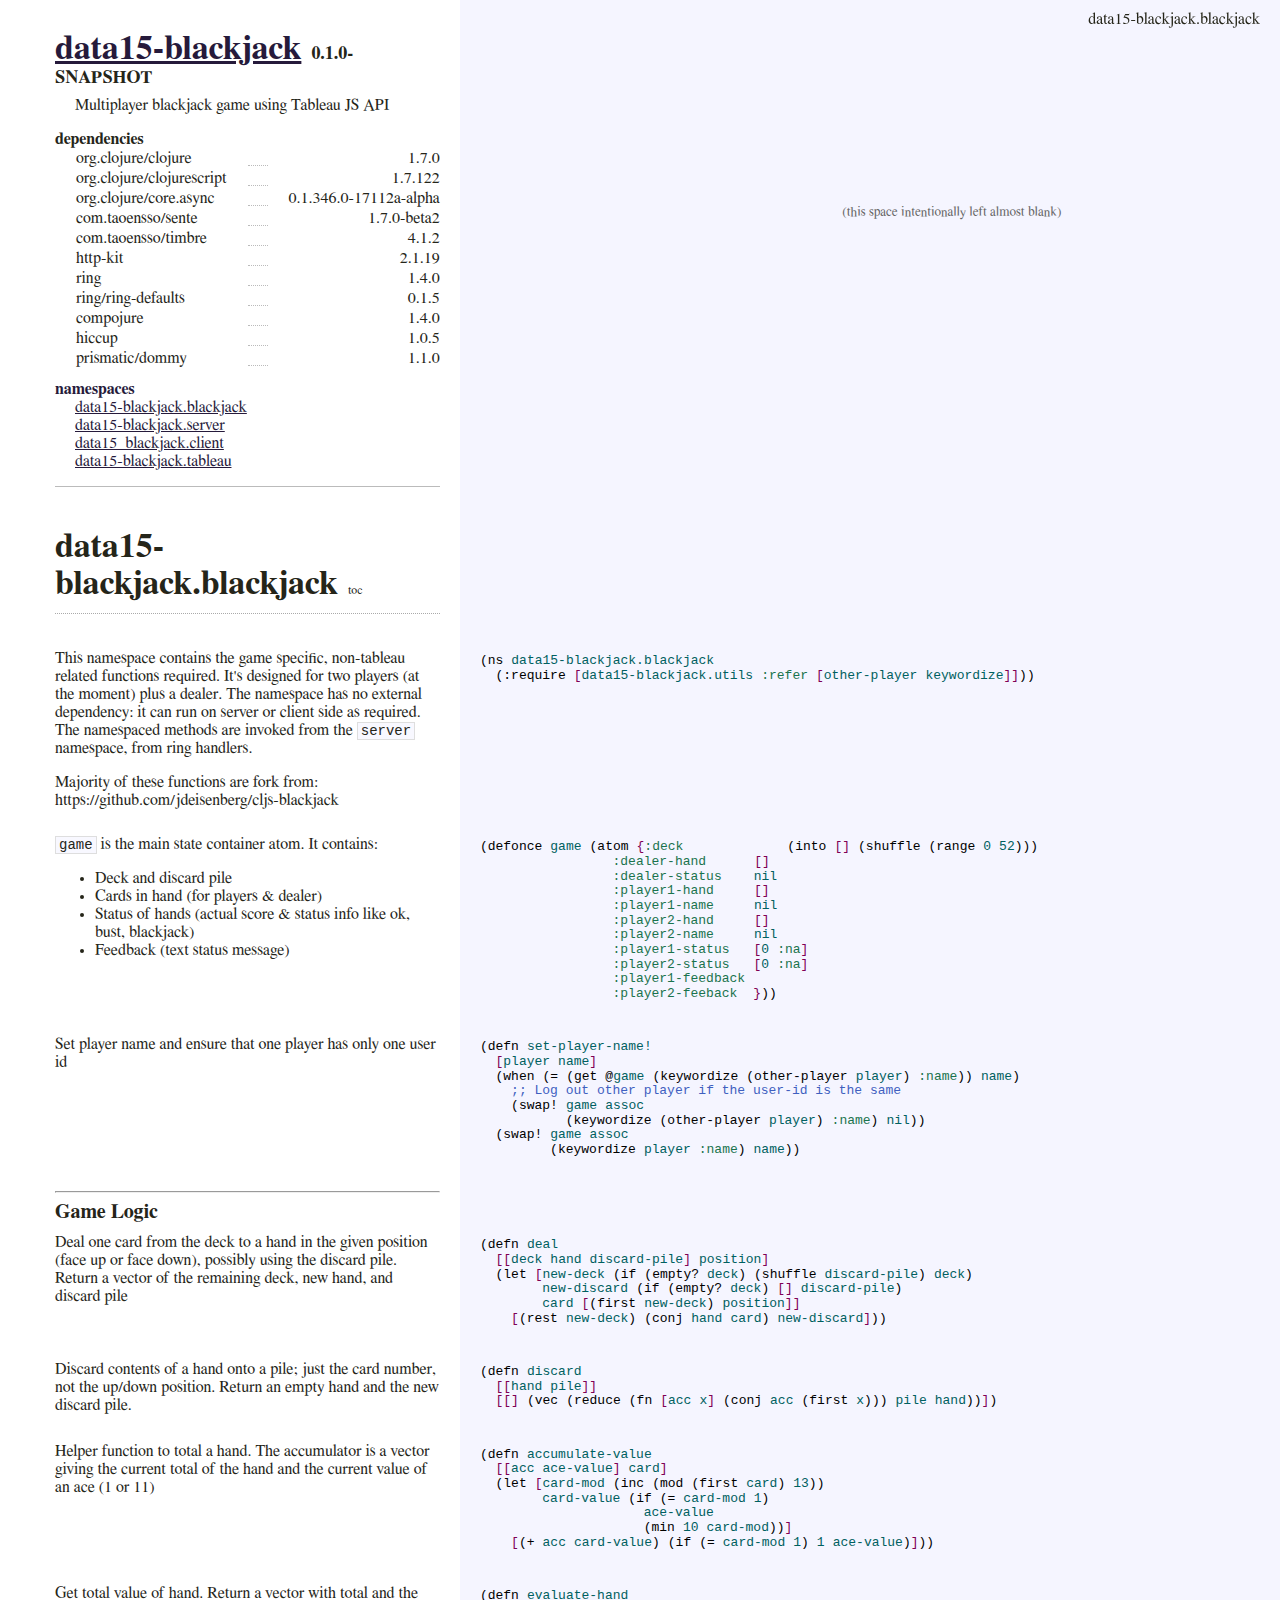
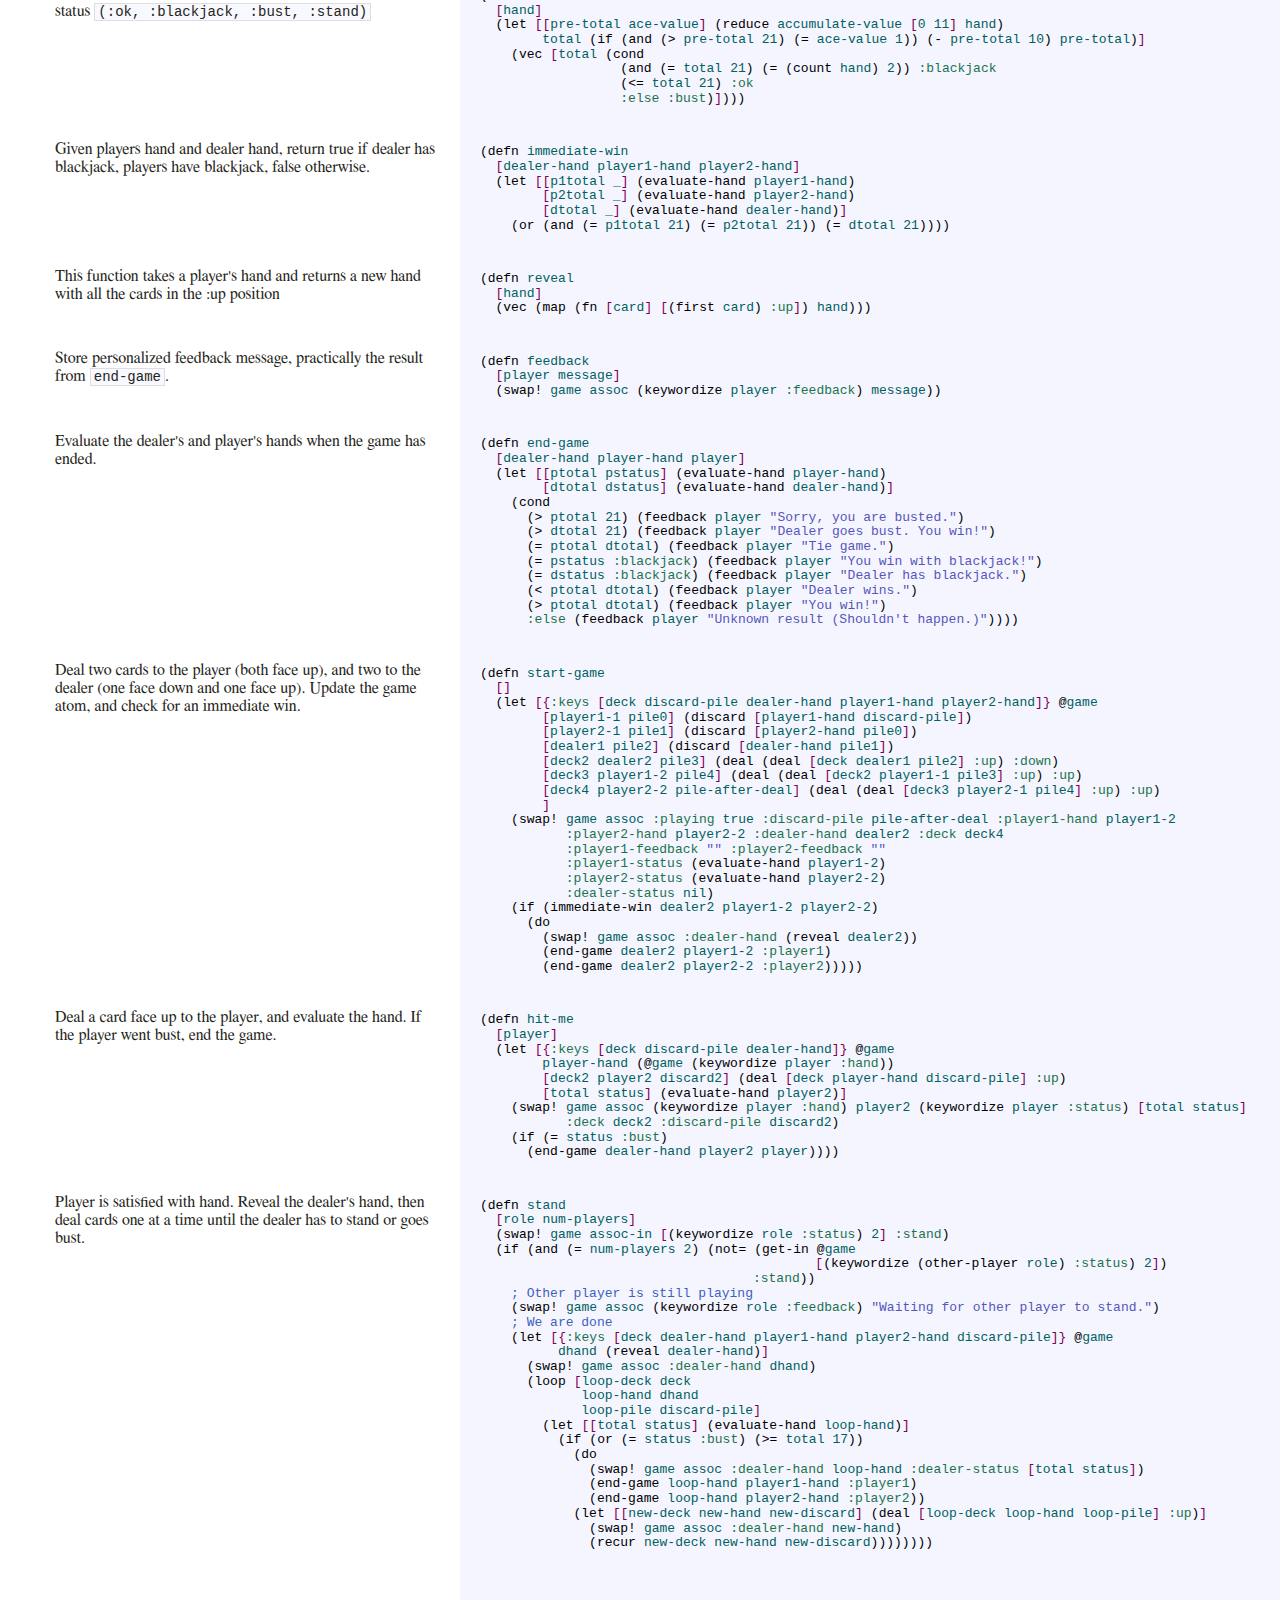
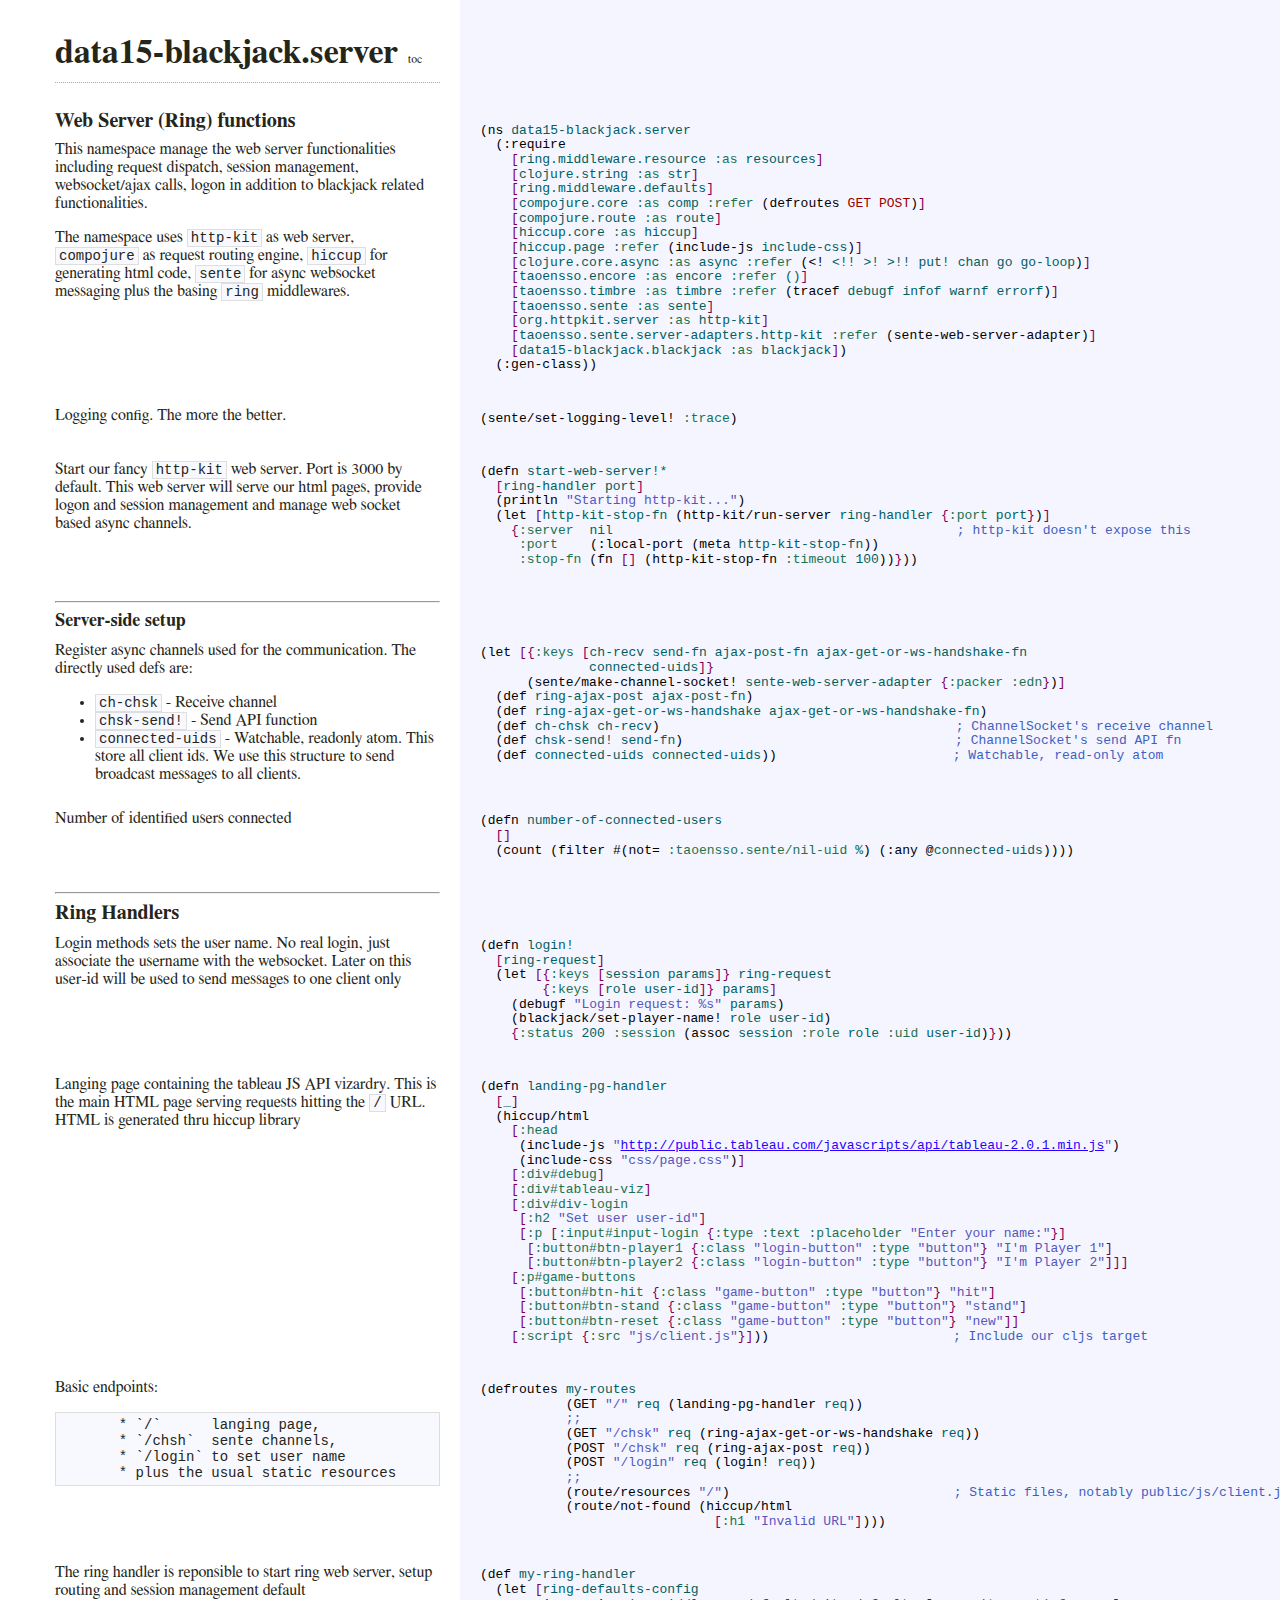
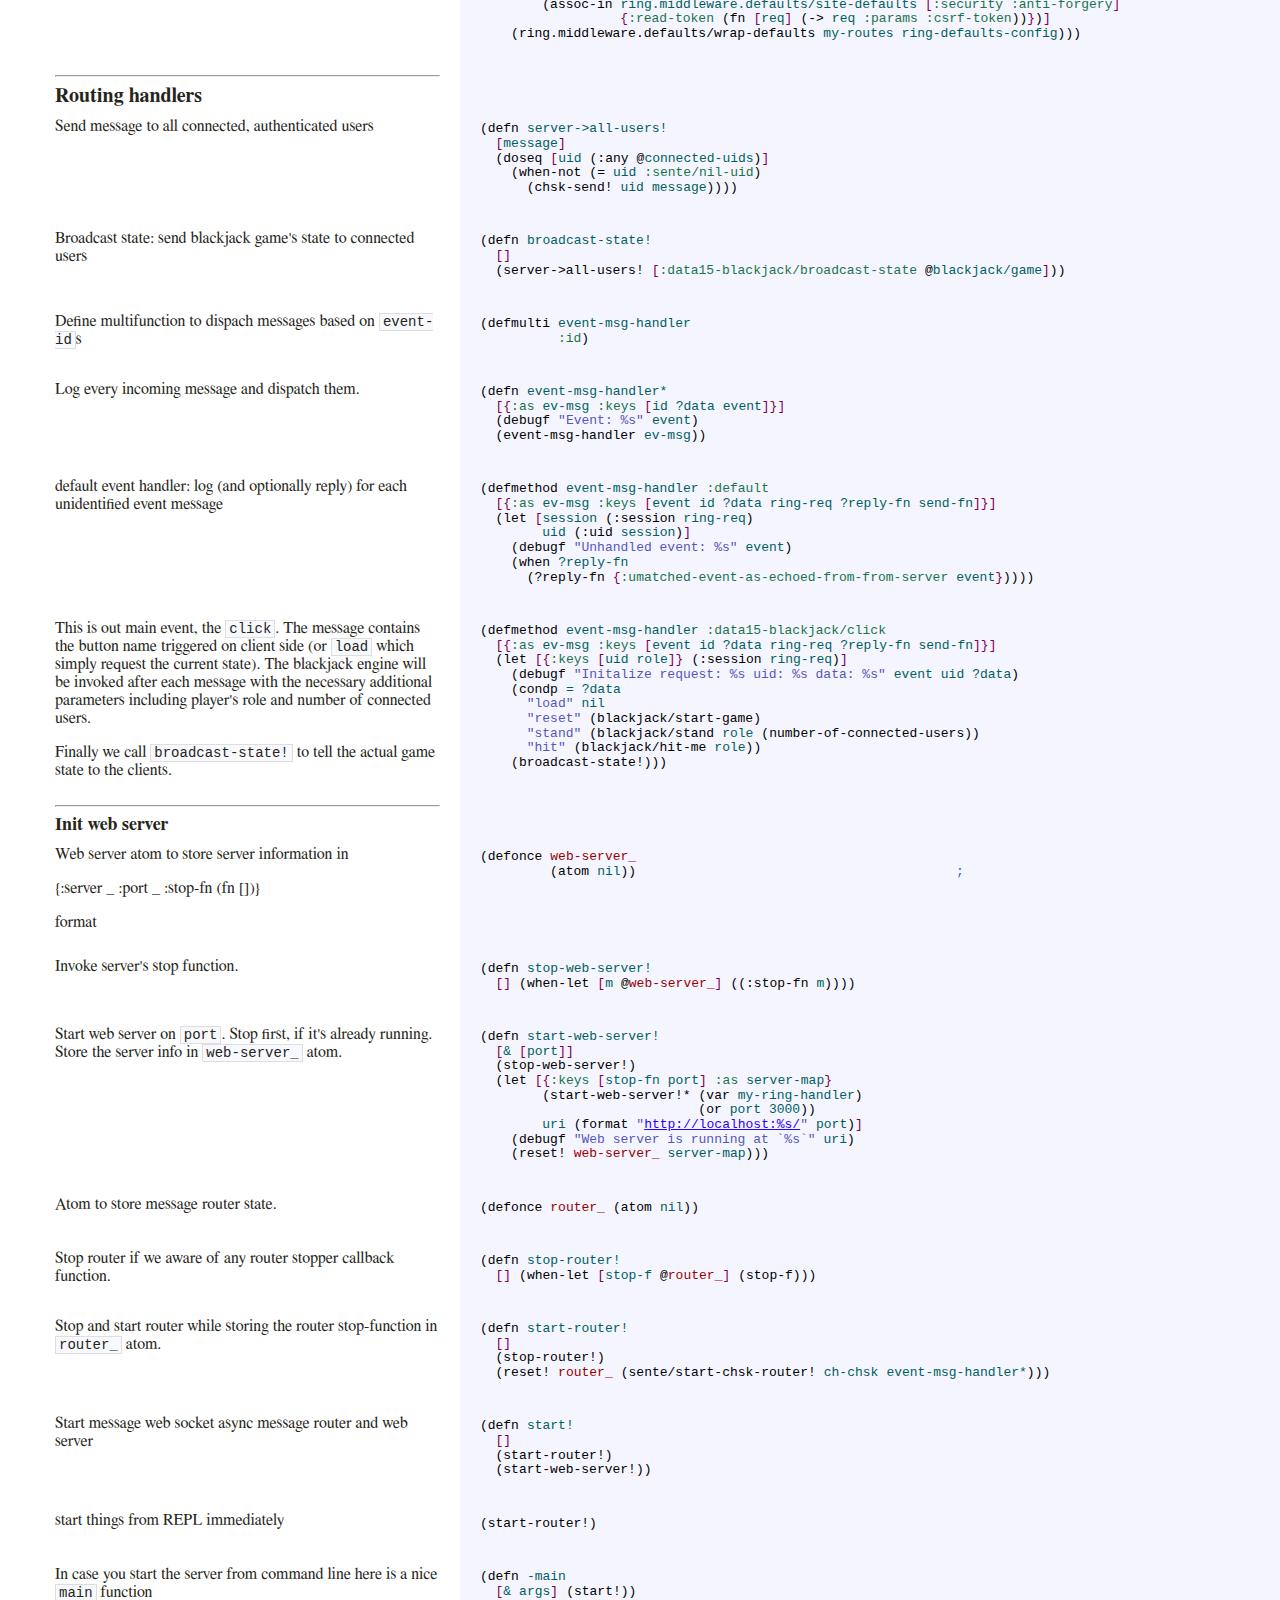
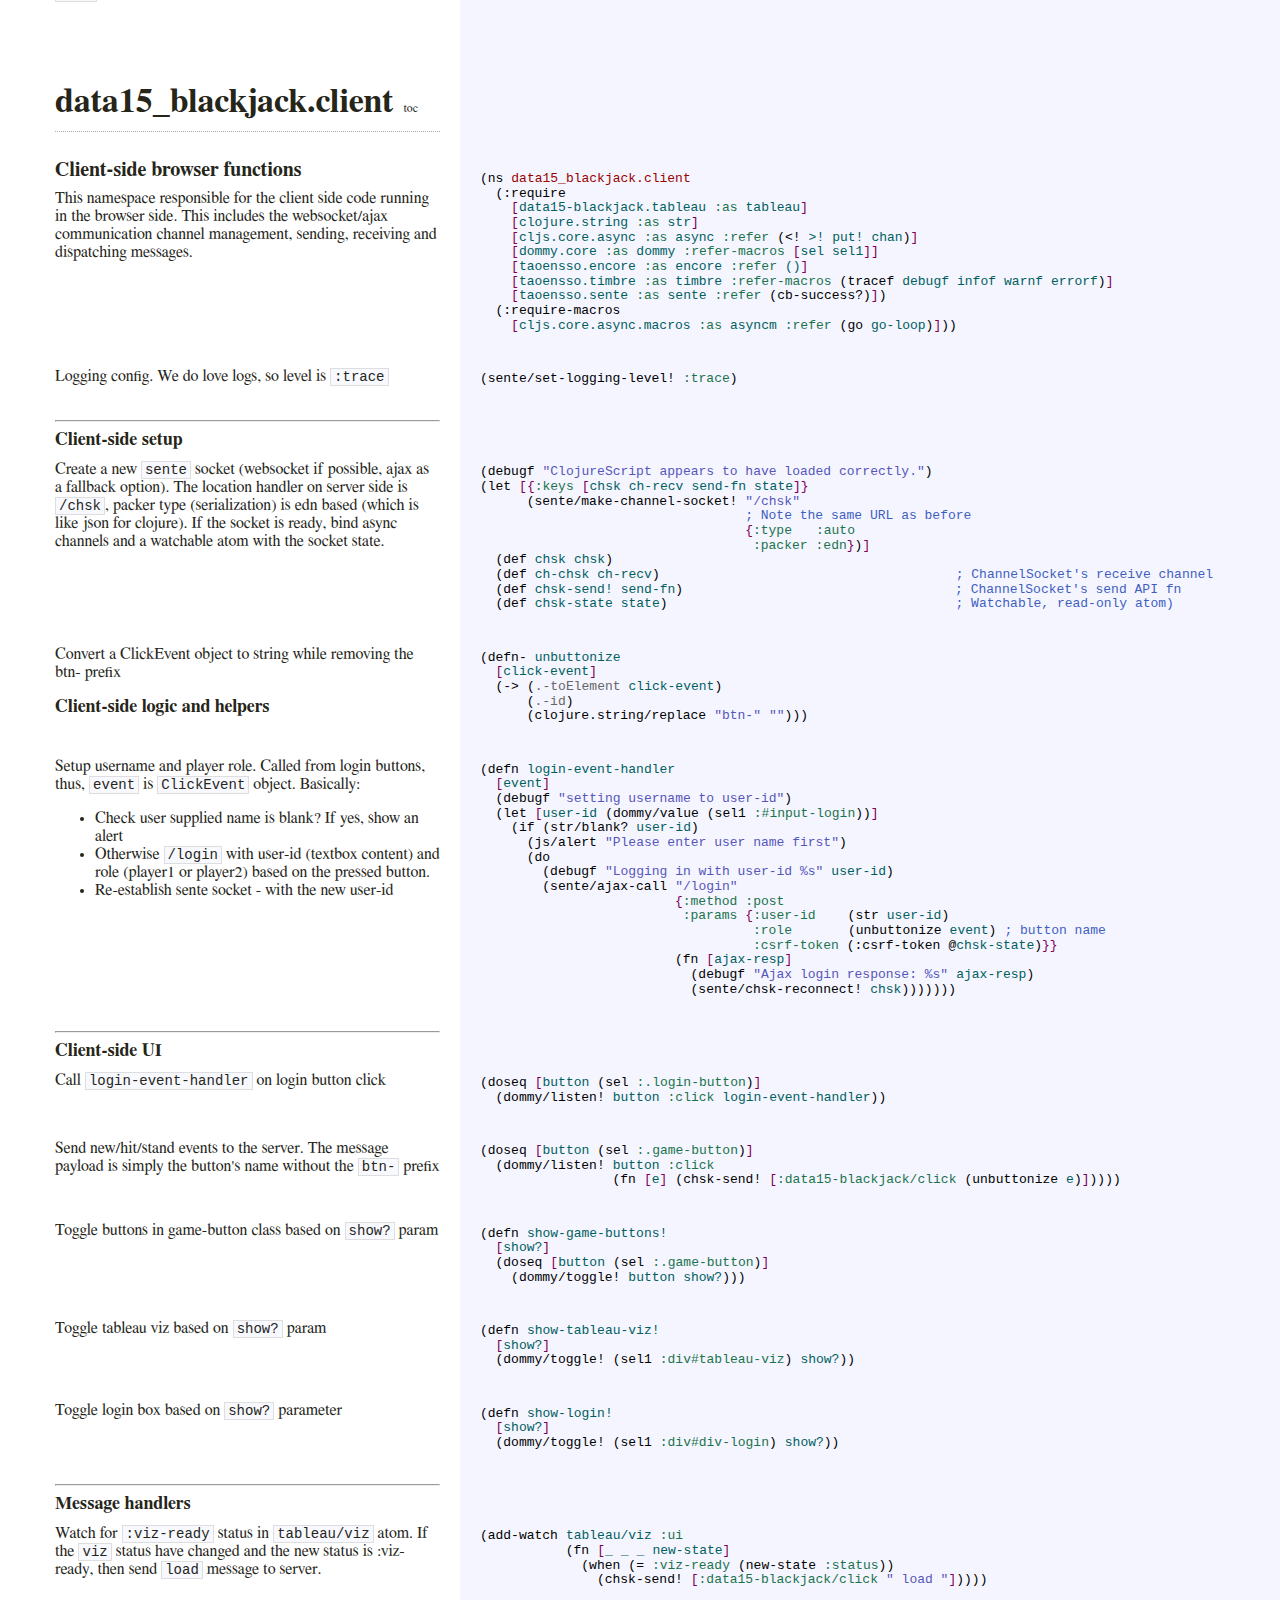
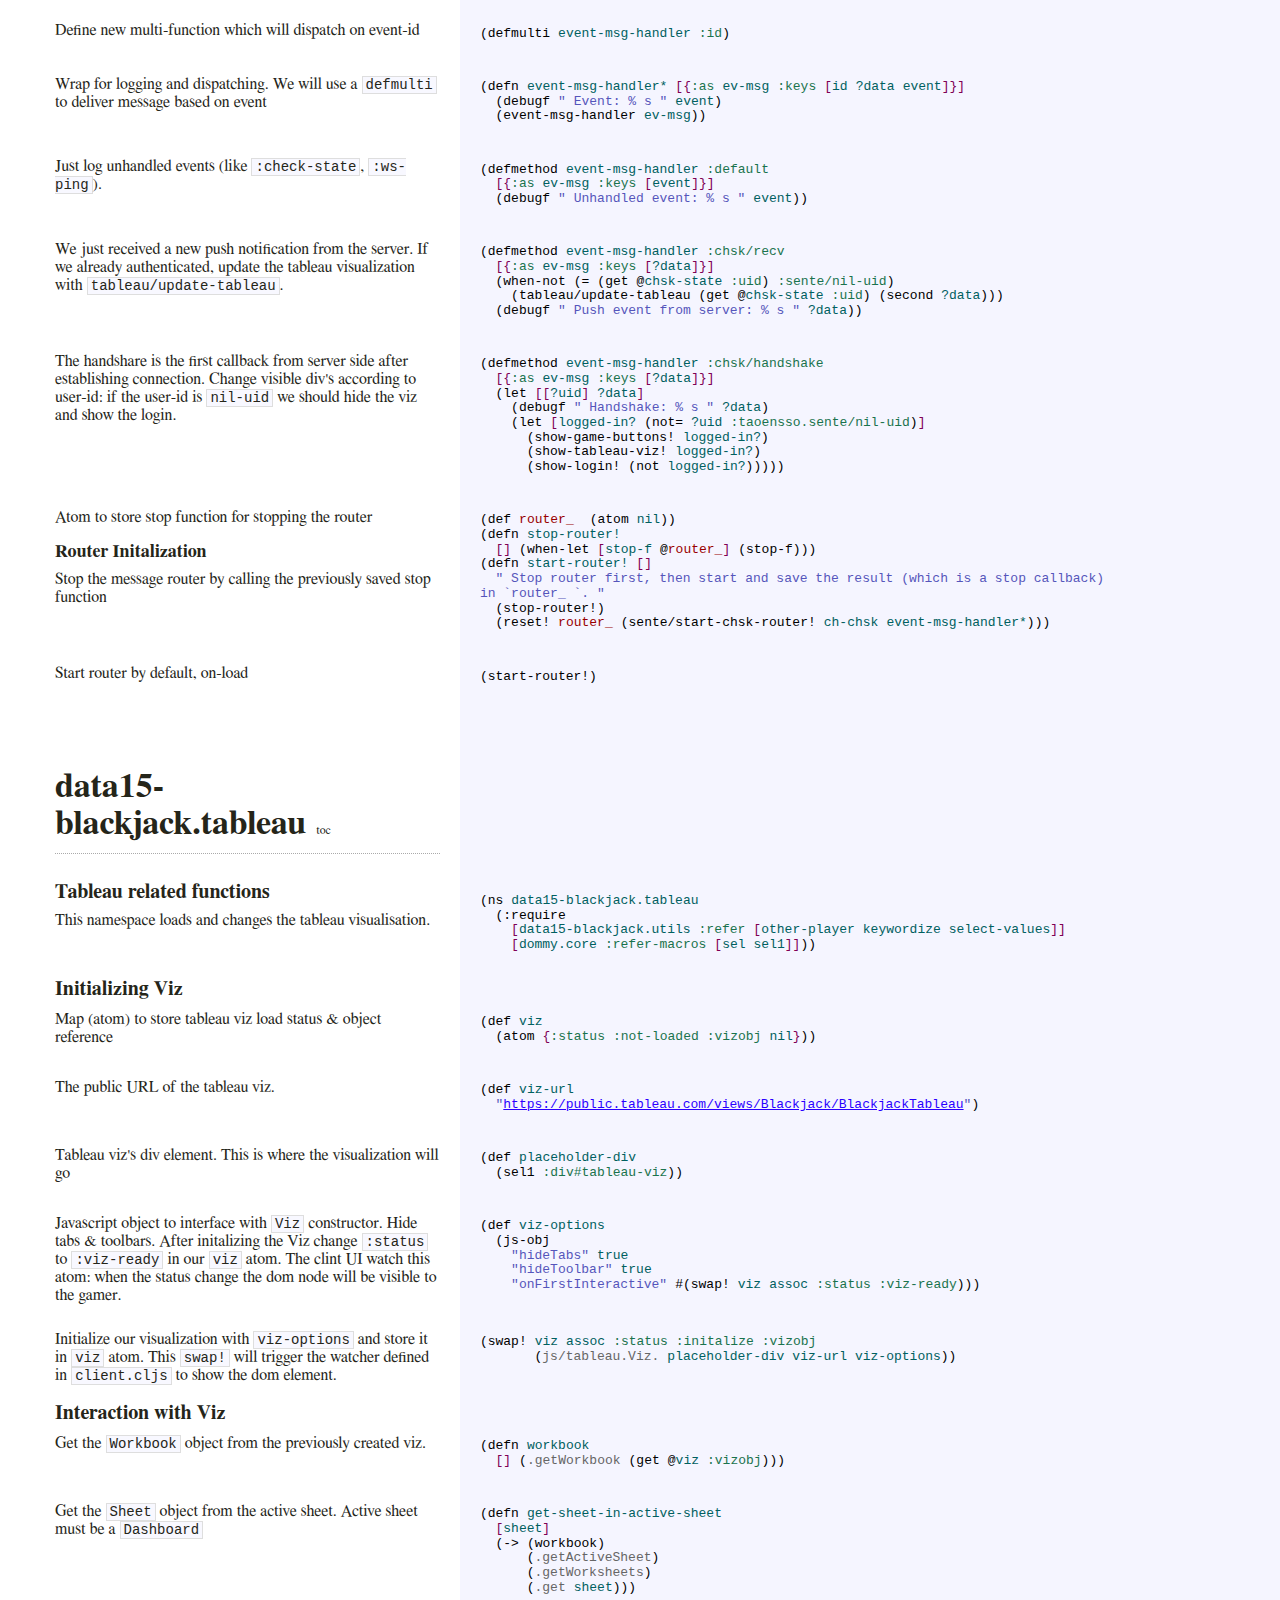
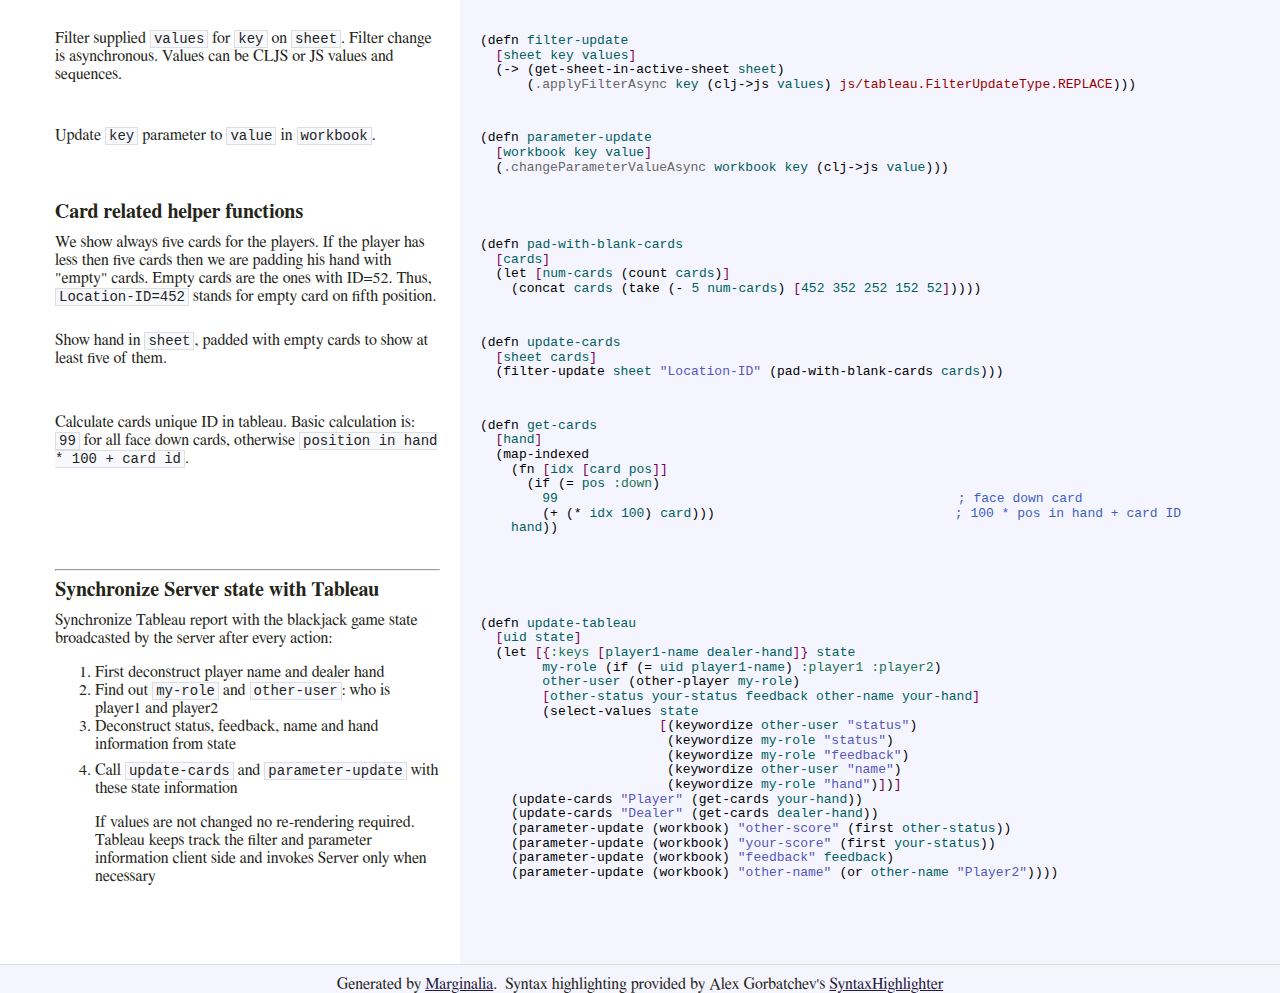
<file: index.html>
<!DOCTYPE html>
<html><head><meta charset="utf-8" content="text/html" http-equiv="Content-Type" /><meta content="Multiplayer blackjack game using Tableau JS API" name="description" /><style type="text/css">/**
 * SyntaxHighlighter
 * http://alexgorbatchev.com/SyntaxHighlighter
 *
 * SyntaxHighlighter is donationware. If you are using it, please donate.
 * http://alexgorbatchev.com/SyntaxHighlighter/donate.html
 *
 * @version
 * 3.0.83 (July 02 2010)
 * 
 * @copyright
 * Copyright (C) 2004-2010 Alex Gorbatchev.
 *
 * @license
 * Dual licensed under the MIT and GPL licenses.
 */
.syntaxhighlighter a,
.syntaxhighlighter div,
.syntaxhighlighter code,
.syntaxhighlighter table,
.syntaxhighlighter table td,
.syntaxhighlighter table tr,
.syntaxhighlighter table tbody,
.syntaxhighlighter table thead,
.syntaxhighlighter table caption,
.syntaxhighlighter textarea {
  -moz-border-radius: 0 0 0 0 !important;
  -webkit-border-radius: 0 0 0 0 !important;
  background: none !important;
  border: 0 !important;
  bottom: auto !important;
  float: none !important;
  height: auto !important;
  left: auto !important;
  line-height: 1.1em !important;
/*  margin: 0 !important; */
  outline: 0 !important;
  overflow: visible !important;
  padding: 0 !important;
  position: static !important;
  right: auto !important;
  text-align: left !important;
  top: auto !important;
  vertical-align: baseline !important;
  width: auto !important;
  box-sizing: content-box !important;
  font-family: "Consolas", "Bitstream Vera Sans Mono", "Courier New", Courier, monospace !important;
  font-weight: normal !important;
  font-style: normal !important;
  min-height: inherit !important;
  min-height: auto !important;
}

.syntaxhighlighter {
/*  width: 100% !important; */
  margin: 1em 0 1em 0 !important;
  position: relative !important;
  overflow: auto !important;
}
.syntaxhighlighter.source {
  overflow: hidden !important;
}
.syntaxhighlighter .bold {
  font-weight: bold !important;
}
.syntaxhighlighter .italic {
  font-style: italic !important;
}
.syntaxhighlighter .line {
  white-space: pre !important;
}
.syntaxhighlighter table {
/*    width: 100% !important;*/
}
.syntaxhighlighter table caption {
  text-align: left !important;
  padding: .5em 0 0.5em 1em !important;
}
.syntaxhighlighter table td.code {
  width: 100% !important;
}
.syntaxhighlighter table td.code .container {
  position: relative !important;
}
.syntaxhighlighter table td.code .container textarea {
  box-sizing: border-box !important;
  position: absolute !important;
  left: 0 !important;
  top: 0 !important;
  width: 100% !important;
  height: 100% !important;
  border: none !important;
  background: white !important;
  padding-left: 1em !important;
  overflow: hidden !important;
  white-space: pre !important;
}
.syntaxhighlighter table td.gutter .line {
  text-align: right !important;
  padding: 0 0.5em 0 1em !important;
}
.syntaxhighlighter table td.code .line {
  padding: 0 1em !important;
}
.syntaxhighlighter.nogutter td.code .container textarea, .syntaxhighlighter.nogutter td.code .line {
  padding-left: 0em !important;
}
.syntaxhighlighter.show {
  display: block !important;
}
.syntaxhighlighter.collapsed table {
  display: none !important;
}
.syntaxhighlighter.collapsed .toolbar {
    display: none;
/*  padding: 0.1em 0.8em 0em 0.8em !important;
  font-size: 1em !important;
  position: static !important;
  width: auto !important;
  height: auto !important;*/
}
.syntaxhighlighter.collapsed .toolbar span {
  display: inline !important;
  margin-right: 1em !important;
}
.syntaxhighlighter.collapsed .toolbar span a {
  padding: 0 !important;
  display: none !important;
}
.syntaxhighlighter.collapsed .toolbar span a.expandSource {
  display: inline !important;
}
.syntaxhighlighter .toolbar {
    display: none;
/*  position: absolute !important;
  right: 1px !important;
  top: 1px !important;
  width: 11px !important;
  height: 11px !important;
  font-size: 10px !important;
  z-index: 10 !important;*/
}
.syntaxhighlighter .toolbar span.title {
  display: inline !important;
}
.syntaxhighlighter .toolbar a {
  display: block !important;
  text-align: center !important;
  text-decoration: none !important;
  padding-top: 1px !important;
}
.syntaxhighlighter .toolbar a.expandSource {
  display: none !important;
}
.syntaxhighlighter.ie {
  font-size: .9em !important;
  padding: 1px 0 1px 0 !important;
}
.syntaxhighlighter.ie .toolbar {
  line-height: 8px !important;
}
.syntaxhighlighter.ie .toolbar a {
  padding-top: 0px !important;
}
.syntaxhighlighter.printing .line.alt1 .content,
.syntaxhighlighter.printing .line.alt2 .content,
.syntaxhighlighter.printing .line.highlighted .number,
.syntaxhighlighter.printing .line.highlighted.alt1 .content,
.syntaxhighlighter.printing .line.highlighted.alt2 .content {
  background: none !important;
}
.syntaxhighlighter.printing .line .number {
  color: #bbbbbb !important;
}
.syntaxhighlighter.printing .line .content {
  color: black !important;
}
.syntaxhighlighter.printing .toolbar {
  display: none !important;
}
.syntaxhighlighter.printing a {
  text-decoration: none !important;
}
.syntaxhighlighter.printing .plain, .syntaxhighlighter.printing .plain a {
  color: black !important;
}
.syntaxhighlighter.printing .comments, .syntaxhighlighter.printing .comments a {
  color: #008200 !important;
}
.syntaxhighlighter.printing .string, .syntaxhighlighter.printing .string a {
  color: blue !important;
}
.syntaxhighlighter.printing .keyword {
  color: #006699 !important;
  font-weight: bold !important;
}
.syntaxhighlighter.printing .preprocessor {
  color: gray !important;
}
.syntaxhighlighter.printing .variable {
  color: #aa7700 !important;
}
.syntaxhighlighter.printing .value {
  color: #009900 !important;
}
.syntaxhighlighter.printing .functions {
  color: #ff1493 !important;
}
.syntaxhighlighter.printing .constants {
  color: #0066cc !important;
}
.syntaxhighlighter.printing .script {
  font-weight: bold !important;
}
.syntaxhighlighter.printing .color1, .syntaxhighlighter.printing .color1 a {
  color: gray !important;
}
.syntaxhighlighter.printing .color2, .syntaxhighlighter.printing .color2 a {
  color: #ff1493 !important;
}
.syntaxhighlighter.printing .color3, .syntaxhighlighter.printing .color3 a {
  color: red !important;
}
.syntaxhighlighter.printing .break, .syntaxhighlighter.printing .break a {
  color: black !important;
}
</style><style type="text/css">.syntaxhighlighter{overflow:hidden !important;}</style><style type="text/css">/**
 * http://alexgorbatchev.com/SyntaxHighlighter/donate.html
 *
 * @version
 * 3.0.83 (July 02 2010)
 * 
 * @copyright
 * Copyright (C) 2004-2010 Alex Gorbatchev.
 *
 * @license
 * Dual licensed under the MIT and GPL licenses.
 */
.syntaxhighlighter {
  background-color: transparent !important;
}
.syntaxhighlighter .line.alt1 {
  background-color: transparent !important;
}
.syntaxhighlighter .line.alt2 {
  background-color: transparent !important;
}
.syntaxhighlighter .line.highlighted.alt1, .syntaxhighlighter .line.highlighted.alt2 {
  background-color: #c3defe !important;
}
.syntaxhighlighter .line.highlighted.number {
  color: white !important;
}
.syntaxhighlighter table caption {
  color: black !important;
}
.syntaxhighlighter .gutter {
  color: #787878 !important;
}
.syntaxhighlighter .gutter .line {
  border-right: 3px solid #d4d0c8 !important;
}
.syntaxhighlighter .gutter .line.highlighted {
  background-color: #d4d0c8 !important;
  color: white !important;
}
.syntaxhighlighter.printing .line .content {
  border: none !important;
}
.syntaxhighlighter.collapsed {
  overflow: visible !important;
}
.syntaxhighlighter.collapsed .toolbar {
  color: #3f5fbf !important;
  background: white !important;
  border: 1px solid #d4d0c8 !important;
}
.syntaxhighlighter.collapsed .toolbar a {
  color: #3f5fbf !important;
}
.syntaxhighlighter.collapsed .toolbar a:hover {
  color: #aa7700 !important;
}
.syntaxhighlighter .toolbar {
  color: #a0a0a0 !important;
  background: #d4d0c8 !important;
  border: none !important;
}
.syntaxhighlighter .toolbar a {
  color: #a0a0a0 !important;
}
.syntaxhighlighter .toolbar a:hover {
  color: red !important;
}
.syntaxhighlighter .plain, .syntaxhighlighter .plain a {
  color: black !important;
}
.syntaxhighlighter .comments, .syntaxhighlighter .comments a {
  color: #3f5fbf !important;
}
.syntaxhighlighter .string, .syntaxhighlighter .string a {
  color: #2a00ff !important;
}
.syntaxhighlighter .keyword {
  color: #7f0055 !important;
}
.syntaxhighlighter .preprocessor {
  color: #646464 !important;
}
.syntaxhighlighter .variable {
  color: #aa7700 !important;
}
.syntaxhighlighter .value {
  color: #009900 !important;
}
.syntaxhighlighter .functions {
  color: #ff1493 !important;
}
.syntaxhighlighter .constants {
  color: #0066cc !important;
}
.syntaxhighlighter .script {
  font-weight: bold !important;
  color: #7f0055 !important;
  background-color: none !important;
}
.syntaxhighlighter .color1, .syntaxhighlighter .color1 a {
  color: gray !important;
}
.syntaxhighlighter .color2, .syntaxhighlighter .color2 a {
  color: #ff1493 !important;
}
.syntaxhighlighter .color3, .syntaxhighlighter .color3 a {
  color: red !important;
}

.syntaxhighlighter .xml .keyword {
  color: #3f7f7f !important;
  font-weight: normal !important;
}
.syntaxhighlighter .xml .color1, .syntaxhighlighter .xml .color1 a {
  color: #7f007f !important;
}
.syntaxhighlighter .xml .string {
  font-style: italic !important;
  color: #2a00ff !important;
}

.clojure.syntaxhighlighter .invalid { 
   background-color: #FAA !important;
}

.clojure.syntaxhighlighter .quoted {      
    font-style: italic !important;
}

.syntaxhighlighter .clojure.variable,
.syntaxhighlighter .clojure.symbol,
.syntaxhighlighter .clojure.value
{
    color: #006060 !important;
}

.syntaxhighlighter .clojure.string {
    color: #55B !important;
}

.syntaxhighlighter .clojure.functions {
    color: black !important;
}

.syntaxhighlighter .clojure.color1 {
    color: #666 !important;
}

.syntaxhighlighter .clojure.color3 {
    color: #900 !important;
}

.syntaxhighlighter .clojure.constants {
    color: #1A734D !important;
}

</style><style type="text/css">html{margin:0;padding:0;}h1{margin:0;padding:0;}h2{margin:0;padding:0;}h3{margin:0;padding:0;}h4{margin:0;padding:0;}a{color:#261A3B;}a:visited{color:#261A3B;}</style><style type="text/css">.header{margin-top:30px;}h1.project-name{font-size:34px;display:inline;}h2.project-version{font-size:18px;margin-top:0;display:inline;margin-left:10px;}.toc-link{font-size:12px;margin-left:10px;color:#252519;text-decoration:none;}.toc-link:hover{color:#5050A6;}.toc h1{font-size:34px;margin:0;}.docs-header{border-bottom:dotted #aaa 1px;padding-bottom:10px;margin-bottom:25px;}.toc h1{font-size:24px;}.toc{border-bottom:solid #bbb 1px;margin-bottom:40px;}.toc ul{margin-left:20px;padding-left:0px;padding-top:0;margin-top:0;}.toc li{list-style-type:none;padding-left:0;}.dependencies{}.dependencies table{font-size:16px;width:99.99%;border:none;margin-left:20px;}.dependencies td{padding-right:20px;;white-space:nowrap;}.dependencies .dotted{width:99%;}.dependencies .dotted hr{border-right:none;color:transparent;background-color:transparent;noshade:noshade;border-left:none;border-top:none;margin-bottom:-6px;height:0;border-bottom:dotted #bbb 1px;}.dependencies .dep-version{text-align:right;}.plugins ul{margin-left:20px;padding-left:0px;padding-top:0;margin-top:0;}.plugins li{list-style-type:none;padding-left:0;}.header p{margin-left:20px;}</style><style type="text/css">#floating-toc{position:fixed;top:10px;right:20px;height:20px;overflow:hidden;text-align:right;}#floating-toc li{list-style-type:none;margin:0;padding:0;}</style><style type="text/css">body{margin:0;padding:0;font-family:'Palatino Linotype', 'Book Antiqua', Palatino, FreeSerif, serif;;font-size:16px;color:#252519;background-color:#F5F5FF;}h1{font-size:20px;margin-top:0;}h2{font-size:18px;}h3{font-size:16px;}a.anchor{text-decoration:none;color:#252519;}a.anchor:hover{color:#5050A6;}table{border-spacing:0;border-bottom:solid #ddd 1px;;margin-bottom:10px;}code{display:inline;}p{margin-top:8px;}tr{margin:0px;padding:0px;}td.docs{width:410px;max-width:410px;vertical-align:top;margin:0px;padding-left:55px;padding-right:20px;border:none;background-color:#FFF;}td.docs pre{font-size:12px;overflow:hidden;}td.codes{vertical-align:top;font-size:10pt;overflow:hidden;background-color:#F5F5FF;width:55%;border-left:solid #E5E5EE 1px;padding-left:20px;border:none;margin:0px;}td.spacer{padding-bottom:40px;}pre code{display:block;padding:4px;}code{background-color:ghostWhite;border:solid #DEDEDE 1px;padding-left:3px;padding-right:3px;font-size:14px;}.syntaxhighlighter code{font-size:13px;}.footer{text-align:center;}</style><script type="text/javascript">/*! jQuery v1.7.1 jquery.com | jquery.org/license */
(function(a,b){function cy(a){return f.isWindow(a)?a:a.nodeType===9?a.defaultView||a.parentWindow:!1}function cv(a){if(!ck[a]){var b=c.body,d=f("<"+a+">").appendTo(b),e=d.css("display");d.remove();if(e==="none"||e===""){cl||(cl=c.createElement("iframe"),cl.frameBorder=cl.width=cl.height=0),b.appendChild(cl);if(!cm||!cl.createElement)cm=(cl.contentWindow||cl.contentDocument).document,cm.write((c.compatMode==="CSS1Compat"?"<!doctype html>":"")+"<html><body>"),cm.close();d=cm.createElement(a),cm.body.appendChild(d),e=f.css(d,"display"),b.removeChild(cl)}ck[a]=e}return ck[a]}function cu(a,b){var c={};f.each(cq.concat.apply([],cq.slice(0,b)),function(){c[this]=a});return c}function ct(){cr=b}function cs(){setTimeout(ct,0);return cr=f.now()}function cj(){try{return new a.ActiveXObject("Microsoft.XMLHTTP")}catch(b){}}function ci(){try{return new a.XMLHttpRequest}catch(b){}}function cc(a,c){a.dataFilter&&(c=a.dataFilter(c,a.dataType));var d=a.dataTypes,e={},g,h,i=d.length,j,k=d[0],l,m,n,o,p;for(g=1;g<i;g++){if(g===1)for(h in a.converters)typeof h=="string"&&(e[h.toLowerCase()]=a.converters[h]);l=k,k=d[g];if(k==="*")k=l;else if(l!=="*"&&l!==k){m=l+" "+k,n=e[m]||e["* "+k];if(!n){p=b;for(o in e){j=o.split(" ");if(j[0]===l||j[0]==="*"){p=e[j[1]+" "+k];if(p){o=e[o],o===!0?n=p:p===!0&&(n=o);break}}}}!n&&!p&&f.error("No conversion from "+m.replace(" "," to ")),n!==!0&&(c=n?n(c):p(o(c)))}}return c}function cb(a,c,d){var e=a.contents,f=a.dataTypes,g=a.responseFields,h,i,j,k;for(i in g)i in d&&(c[g[i]]=d[i]);while(f[0]==="*")f.shift(),h===b&&(h=a.mimeType||c.getResponseHeader("content-type"));if(h)for(i in e)if(e[i]&&e[i].test(h)){f.unshift(i);break}if(f[0]in d)j=f[0];else{for(i in d){if(!f[0]||a.converters[i+" "+f[0]]){j=i;break}k||(k=i)}j=j||k}if(j){j!==f[0]&&f.unshift(j);return d[j]}}function ca(a,b,c,d){if(f.isArray(b))f.each(b,function(b,e){c||bE.test(a)?d(a,e):ca(a+"["+(typeof e=="object"||f.isArray(e)?b:"")+"]",e,c,d)});else if(!c&&b!=null&&typeof b=="object")for(var e in b)ca(a+"["+e+"]",b[e],c,d);else d(a,b)}function b_(a,c){var d,e,g=f.ajaxSettings.flatOptions||{};for(d in c)c[d]!==b&&((g[d]?a:e||(e={}))[d]=c[d]);e&&f.extend(!0,a,e)}function b$(a,c,d,e,f,g){f=f||c.dataTypes[0],g=g||{},g[f]=!0;var h=a[f],i=0,j=h?h.length:0,k=a===bT,l;for(;i<j&&(k||!l);i++)l=h[i](c,d,e),typeof l=="string"&&(!k||g[l]?l=b:(c.dataTypes.unshift(l),l=b$(a,c,d,e,l,g)));(k||!l)&&!g["*"]&&(l=b$(a,c,d,e,"*",g));return l}function bZ(a){return function(b,c){typeof b!="string"&&(c=b,b="*");if(f.isFunction(c)){var d=b.toLowerCase().split(bP),e=0,g=d.length,h,i,j;for(;e<g;e++)h=d[e],j=/^\+/.test(h),j&&(h=h.substr(1)||"*"),i=a[h]=a[h]||[],i[j?"unshift":"push"](c)}}}function bC(a,b,c){var d=b==="width"?a.offsetWidth:a.offsetHeight,e=b==="width"?bx:by,g=0,h=e.length;if(d>0){if(c!=="border")for(;g<h;g++)c||(d-=parseFloat(f.css(a,"padding"+e[g]))||0),c==="margin"?d+=parseFloat(f.css(a,c+e[g]))||0:d-=parseFloat(f.css(a,"border"+e[g]+"Width"))||0;return d+"px"}d=bz(a,b,b);if(d<0||d==null)d=a.style[b]||0;d=parseFloat(d)||0;if(c)for(;g<h;g++)d+=parseFloat(f.css(a,"padding"+e[g]))||0,c!=="padding"&&(d+=parseFloat(f.css(a,"border"+e[g]+"Width"))||0),c==="margin"&&(d+=parseFloat(f.css(a,c+e[g]))||0);return d+"px"}function bp(a,b){b.src?f.ajax({url:b.src,async:!1,dataType:"script"}):f.globalEval((b.text||b.textContent||b.innerHTML||"").replace(bf,"/*$0*/")),b.parentNode&&b.parentNode.removeChild(b)}function bo(a){var b=c.createElement("div");bh.appendChild(b),b.innerHTML=a.outerHTML;return b.firstChild}function bn(a){var b=(a.nodeName||"").toLowerCase();b==="input"?bm(a):b!=="script"&&typeof a.getElementsByTagName!="undefined"&&f.grep(a.getElementsByTagName("input"),bm)}function bm(a){if(a.type==="checkbox"||a.type==="radio")a.defaultChecked=a.checked}function bl(a){return typeof a.getElementsByTagName!="undefined"?a.getElementsByTagName("*"):typeof a.querySelectorAll!="undefined"?a.querySelectorAll("*"):[]}function bk(a,b){var c;if(b.nodeType===1){b.clearAttributes&&b.clearAttributes(),b.mergeAttributes&&b.mergeAttributes(a),c=b.nodeName.toLowerCase();if(c==="object")b.outerHTML=a.outerHTML;else if(c!=="input"||a.type!=="checkbox"&&a.type!=="radio"){if(c==="option")b.selected=a.defaultSelected;else if(c==="input"||c==="textarea")b.defaultValue=a.defaultValue}else a.checked&&(b.defaultChecked=b.checked=a.checked),b.value!==a.value&&(b.value=a.value);b.removeAttribute(f.expando)}}function bj(a,b){if(b.nodeType===1&&!!f.hasData(a)){var c,d,e,g=f._data(a),h=f._data(b,g),i=g.events;if(i){delete h.handle,h.events={};for(c in i)for(d=0,e=i[c].length;d<e;d++)f.event.add(b,c+(i[c][d].namespace?".":"")+i[c][d].namespace,i[c][d],i[c][d].data)}h.data&&(h.data=f.extend({},h.data))}}function bi(a,b){return f.nodeName(a,"table")?a.getElementsByTagName("tbody")[0]||a.appendChild(a.ownerDocument.createElement("tbody")):a}function U(a){var b=V.split("|"),c=a.createDocumentFragment();if(c.createElement)while(b.length)c.createElement(b.pop());return c}function T(a,b,c){b=b||0;if(f.isFunction(b))return f.grep(a,function(a,d){var e=!!b.call(a,d,a);return e===c});if(b.nodeType)return f.grep(a,function(a,d){return a===b===c});if(typeof b=="string"){var d=f.grep(a,function(a){return a.nodeType===1});if(O.test(b))return f.filter(b,d,!c);b=f.filter(b,d)}return f.grep(a,function(a,d){return f.inArray(a,b)>=0===c})}function S(a){return!a||!a.parentNode||a.parentNode.nodeType===11}function K(){return!0}function J(){return!1}function n(a,b,c){var d=b+"defer",e=b+"queue",g=b+"mark",h=f._data(a,d);h&&(c==="queue"||!f._data(a,e))&&(c==="mark"||!f._data(a,g))&&setTimeout(function(){!f._data(a,e)&&!f._data(a,g)&&(f.removeData(a,d,!0),h.fire())},0)}function m(a){for(var b in a){if(b==="data"&&f.isEmptyObject(a[b]))continue;if(b!=="toJSON")return!1}return!0}function l(a,c,d){if(d===b&&a.nodeType===1){var e="data-"+c.replace(k,"-$1").toLowerCase();d=a.getAttribute(e);if(typeof d=="string"){try{d=d==="true"?!0:d==="false"?!1:d==="null"?null:f.isNumeric(d)?parseFloat(d):j.test(d)?f.parseJSON(d):d}catch(g){}f.data(a,c,d)}else d=b}return d}function h(a){var b=g[a]={},c,d;a=a.split(/\s+/);for(c=0,d=a.length;c<d;c++)b[a[c]]=!0;return b}var c=a.document,d=a.navigator,e=a.location,f=function(){function J(){if(!e.isReady){try{c.documentElement.doScroll("left")}catch(a){setTimeout(J,1);return}e.ready()}}var e=function(a,b){return new e.fn.init(a,b,h)},f=a.jQuery,g=a.$,h,i=/^(?:[^#<]*(<[\w\W]+>)[^>]*$|#([\w\-]*)$)/,j=/\S/,k=/^\s+/,l=/\s+$/,m=/^<(\w+)\s*\/?>(?:<\/\1>)?$/,n=/^[\],:{}\s]*$/,o=/\\(?:["\\\/bfnrt]|u[0-9a-fA-F]{4})/g,p=/"[^"\\\n\r]*"|true|false|null|-?\d+(?:\.\d*)?(?:[eE][+\-]?\d+)?/g,q=/(?:^|:|,)(?:\s*\[)+/g,r=/(webkit)[ \/]([\w.]+)/,s=/(opera)(?:.*version)?[ \/]([\w.]+)/,t=/(msie) ([\w.]+)/,u=/(mozilla)(?:.*? rv:([\w.]+))?/,v=/-([a-z]|[0-9])/ig,w=/^-ms-/,x=function(a,b){return(b+"").toUpperCase()},y=d.userAgent,z,A,B,C=Object.prototype.toString,D=Object.prototype.hasOwnProperty,E=Array.prototype.push,F=Array.prototype.slice,G=String.prototype.trim,H=Array.prototype.indexOf,I={};e.fn=e.prototype={constructor:e,init:function(a,d,f){var g,h,j,k;if(!a)return this;if(a.nodeType){this.context=this[0]=a,this.length=1;return this}if(a==="body"&&!d&&c.body){this.context=c,this[0]=c.body,this.selector=a,this.length=1;return this}if(typeof a=="string"){a.charAt(0)!=="<"||a.charAt(a.length-1)!==">"||a.length<3?g=i.exec(a):g=[null,a,null];if(g&&(g[1]||!d)){if(g[1]){d=d instanceof e?d[0]:d,k=d?d.ownerDocument||d:c,j=m.exec(a),j?e.isPlainObject(d)?(a=[c.createElement(j[1])],e.fn.attr.call(a,d,!0)):a=[k.createElement(j[1])]:(j=e.buildFragment([g[1]],[k]),a=(j.cacheable?e.clone(j.fragment):j.fragment).childNodes);return e.merge(this,a)}h=c.getElementById(g[2]);if(h&&h.parentNode){if(h.id!==g[2])return f.find(a);this.length=1,this[0]=h}this.context=c,this.selector=a;return this}return!d||d.jquery?(d||f).find(a):this.constructor(d).find(a)}if(e.isFunction(a))return f.ready(a);a.selector!==b&&(this.selector=a.selector,this.context=a.context);return e.makeArray(a,this)},selector:"",jquery:"1.7.1",length:0,size:function(){return this.length},toArray:function(){return F.call(this,0)},get:function(a){return a==null?this.toArray():a<0?this[this.length+a]:this[a]},pushStack:function(a,b,c){var d=this.constructor();e.isArray(a)?E.apply(d,a):e.merge(d,a),d.prevObject=this,d.context=this.context,b==="find"?d.selector=this.selector+(this.selector?" ":"")+c:b&&(d.selector=this.selector+"."+b+"("+c+")");return d},each:function(a,b){return e.each(this,a,b)},ready:function(a){e.bindReady(),A.add(a);return this},eq:function(a){a=+a;return a===-1?this.slice(a):this.slice(a,a+1)},first:function(){return this.eq(0)},last:function(){return this.eq(-1)},slice:function(){return this.pushStack(F.apply(this,arguments),"slice",F.call(arguments).join(","))},map:function(a){return this.pushStack(e.map(this,function(b,c){return a.call(b,c,b)}))},end:function(){return this.prevObject||this.constructor(null)},push:E,sort:[].sort,splice:[].splice},e.fn.init.prototype=e.fn,e.extend=e.fn.extend=function(){var a,c,d,f,g,h,i=arguments[0]||{},j=1,k=arguments.length,l=!1;typeof i=="boolean"&&(l=i,i=arguments[1]||{},j=2),typeof i!="object"&&!e.isFunction(i)&&(i={}),k===j&&(i=this,--j);for(;j<k;j++)if((a=arguments[j])!=null)for(c in a){d=i[c],f=a[c];if(i===f)continue;l&&f&&(e.isPlainObject(f)||(g=e.isArray(f)))?(g?(g=!1,h=d&&e.isArray(d)?d:[]):h=d&&e.isPlainObject(d)?d:{},i[c]=e.extend(l,h,f)):f!==b&&(i[c]=f)}return i},e.extend({noConflict:function(b){a.$===e&&(a.$=g),b&&a.jQuery===e&&(a.jQuery=f);return e},isReady:!1,readyWait:1,holdReady:function(a){a?e.readyWait++:e.ready(!0)},ready:function(a){if(a===!0&&!--e.readyWait||a!==!0&&!e.isReady){if(!c.body)return setTimeout(e.ready,1);e.isReady=!0;if(a!==!0&&--e.readyWait>0)return;A.fireWith(c,[e]),e.fn.trigger&&e(c).trigger("ready").off("ready")}},bindReady:function(){if(!A){A=e.Callbacks("once memory");if(c.readyState==="complete")return setTimeout(e.ready,1);if(c.addEventListener)c.addEventListener("DOMContentLoaded",B,!1),a.addEventListener("load",e.ready,!1);else if(c.attachEvent){c.attachEvent("onreadystatechange",B),a.attachEvent("onload",e.ready);var b=!1;try{b=a.frameElement==null}catch(d){}c.documentElement.doScroll&&b&&J()}}},isFunction:function(a){return e.type(a)==="function"},isArray:Array.isArray||function(a){return e.type(a)==="array"},isWindow:function(a){return a&&typeof a=="object"&&"setInterval"in a},isNumeric:function(a){return!isNaN(parseFloat(a))&&isFinite(a)},type:function(a){return a==null?String(a):I[C.call(a)]||"object"},isPlainObject:function(a){if(!a||e.type(a)!=="object"||a.nodeType||e.isWindow(a))return!1;try{if(a.constructor&&!D.call(a,"constructor")&&!D.call(a.constructor.prototype,"isPrototypeOf"))return!1}catch(c){return!1}var d;for(d in a);return d===b||D.call(a,d)},isEmptyObject:function(a){for(var b in a)return!1;return!0},error:function(a){throw new Error(a)},parseJSON:function(b){if(typeof b!="string"||!b)return null;b=e.trim(b);if(a.JSON&&a.JSON.parse)return a.JSON.parse(b);if(n.test(b.replace(o,"@").replace(p,"]").replace(q,"")))return(new Function("return "+b))();e.error("Invalid JSON: "+b)},parseXML:function(c){var d,f;try{a.DOMParser?(f=new DOMParser,d=f.parseFromString(c,"text/xml")):(d=new ActiveXObject("Microsoft.XMLDOM"),d.async="false",d.loadXML(c))}catch(g){d=b}(!d||!d.documentElement||d.getElementsByTagName("parsererror").length)&&e.error("Invalid XML: "+c);return d},noop:function(){},globalEval:function(b){b&&j.test(b)&&(a.execScript||function(b){a.eval.call(a,b)})(b)},camelCase:function(a){return a.replace(w,"ms-").replace(v,x)},nodeName:function(a,b){return a.nodeName&&a.nodeName.toUpperCase()===b.toUpperCase()},each:function(a,c,d){var f,g=0,h=a.length,i=h===b||e.isFunction(a);if(d){if(i){for(f in a)if(c.apply(a[f],d)===!1)break}else for(;g<h;)if(c.apply(a[g++],d)===!1)break}else if(i){for(f in a)if(c.call(a[f],f,a[f])===!1)break}else for(;g<h;)if(c.call(a[g],g,a[g++])===!1)break;return a},trim:G?function(a){return a==null?"":G.call(a)}:function(a){return a==null?"":(a+"").replace(k,"").replace(l,"")},makeArray:function(a,b){var c=b||[];if(a!=null){var d=e.type(a);a.length==null||d==="string"||d==="function"||d==="regexp"||e.isWindow(a)?E.call(c,a):e.merge(c,a)}return c},inArray:function(a,b,c){var d;if(b){if(H)return H.call(b,a,c);d=b.length,c=c?c<0?Math.max(0,d+c):c:0;for(;c<d;c++)if(c in b&&b[c]===a)return c}return-1},merge:function(a,c){var d=a.length,e=0;if(typeof c.length=="number")for(var f=c.length;e<f;e++)a[d++]=c[e];else while(c[e]!==b)a[d++]=c[e++];a.length=d;return a},grep:function(a,b,c){var d=[],e;c=!!c;for(var f=0,g=a.length;f<g;f++)e=!!b(a[f],f),c!==e&&d.push(a[f]);return d},map:function(a,c,d){var f,g,h=[],i=0,j=a.length,k=a instanceof e||j!==b&&typeof j=="number"&&(j>0&&a[0]&&a[j-1]||j===0||e.isArray(a));if(k)for(;i<j;i++)f=c(a[i],i,d),f!=null&&(h[h.length]=f);else for(g in a)f=c(a[g],g,d),f!=null&&(h[h.length]=f);return h.concat.apply([],h)},guid:1,proxy:function(a,c){if(typeof c=="string"){var d=a[c];c=a,a=d}if(!e.isFunction(a))return b;var f=F.call(arguments,2),g=function(){return a.apply(c,f.concat(F.call(arguments)))};g.guid=a.guid=a.guid||g.guid||e.guid++;return g},access:function(a,c,d,f,g,h){var i=a.length;if(typeof c=="object"){for(var j in c)e.access(a,j,c[j],f,g,d);return a}if(d!==b){f=!h&&f&&e.isFunction(d);for(var k=0;k<i;k++)g(a[k],c,f?d.call(a[k],k,g(a[k],c)):d,h);return a}return i?g(a[0],c):b},now:function(){return(new Date).getTime()},uaMatch:function(a){a=a.toLowerCase();var b=r.exec(a)||s.exec(a)||t.exec(a)||a.indexOf("compatible")<0&&u.exec(a)||[];return{browser:b[1]||"",version:b[2]||"0"}},sub:function(){function a(b,c){return new a.fn.init(b,c)}e.extend(!0,a,this),a.superclass=this,a.fn=a.prototype=this(),a.fn.constructor=a,a.sub=this.sub,a.fn.init=function(d,f){f&&f instanceof e&&!(f instanceof a)&&(f=a(f));return e.fn.init.call(this,d,f,b)},a.fn.init.prototype=a.fn;var b=a(c);return a},browser:{}}),e.each("Boolean Number String Function Array Date RegExp Object".split(" "),function(a,b){I["[object "+b+"]"]=b.toLowerCase()}),z=e.uaMatch(y),z.browser&&(e.browser[z.browser]=!0,e.browser.version=z.version),e.browser.webkit&&(e.browser.safari=!0),j.test(" ")&&(k=/^[\s\xA0]+/,l=/[\s\xA0]+$/),h=e(c),c.addEventListener?B=function(){c.removeEventListener("DOMContentLoaded",B,!1),e.ready()}:c.attachEvent&&(B=function(){c.readyState==="complete"&&(c.detachEvent("onreadystatechange",B),e.ready())});return e}(),g={};f.Callbacks=function(a){a=a?g[a]||h(a):{};var c=[],d=[],e,i,j,k,l,m=function(b){var d,e,g,h,i;for(d=0,e=b.length;d<e;d++)g=b[d],h=f.type(g),h==="array"?m(g):h==="function"&&(!a.unique||!o.has(g))&&c.push(g)},n=function(b,f){f=f||[],e=!a.memory||[b,f],i=!0,l=j||0,j=0,k=c.length;for(;c&&l<k;l++)if(c[l].apply(b,f)===!1&&a.stopOnFalse){e=!0;break}i=!1,c&&(a.once?e===!0?o.disable():c=[]:d&&d.length&&(e=d.shift(),o.fireWith(e[0],e[1])))},o={add:function(){if(c){var a=c.length;m(arguments),i?k=c.length:e&&e!==!0&&(j=a,n(e[0],e[1]))}return this},remove:function(){if(c){var b=arguments,d=0,e=b.length;for(;d<e;d++)for(var f=0;f<c.length;f++)if(b[d]===c[f]){i&&f<=k&&(k--,f<=l&&l--),c.splice(f--,1);if(a.unique)break}}return this},has:function(a){if(c){var b=0,d=c.length;for(;b<d;b++)if(a===c[b])return!0}return!1},empty:function(){c=[];return this},disable:function(){c=d=e=b;return this},disabled:function(){return!c},lock:function(){d=b,(!e||e===!0)&&o.disable();return this},locked:function(){return!d},fireWith:function(b,c){d&&(i?a.once||d.push([b,c]):(!a.once||!e)&&n(b,c));return this},fire:function(){o.fireWith(this,arguments);return this},fired:function(){return!!e}};return o};var i=[].slice;f.extend({Deferred:function(a){var b=f.Callbacks("once memory"),c=f.Callbacks("once memory"),d=f.Callbacks("memory"),e="pending",g={resolve:b,reject:c,notify:d},h={done:b.add,fail:c.add,progress:d.add,state:function(){return e},isResolved:b.fired,isRejected:c.fired,then:function(a,b,c){i.done(a).fail(b).progress(c);return this},always:function(){i.done.apply(i,arguments).fail.apply(i,arguments);return this},pipe:function(a,b,c){return f.Deferred(function(d){f.each({done:[a,"resolve"],fail:[b,"reject"],progress:[c,"notify"]},function(a,b){var c=b[0],e=b[1],g;f.isFunction(c)?i[a](function(){g=c.apply(this,arguments),g&&f.isFunction(g.promise)?g.promise().then(d.resolve,d.reject,d.notify):d[e+"With"](this===i?d:this,[g])}):i[a](d[e])})}).promise()},promise:function(a){if(a==null)a=h;else for(var b in h)a[b]=h[b];return a}},i=h.promise({}),j;for(j in g)i[j]=g[j].fire,i[j+"With"]=g[j].fireWith;i.done(function(){e="resolved"},c.disable,d.lock).fail(function(){e="rejected"},b.disable,d.lock),a&&a.call(i,i);return i},when:function(a){function m(a){return function(b){e[a]=arguments.length>1?i.call(arguments,0):b,j.notifyWith(k,e)}}function l(a){return function(c){b[a]=arguments.length>1?i.call(arguments,0):c,--g||j.resolveWith(j,b)}}var b=i.call(arguments,0),c=0,d=b.length,e=Array(d),g=d,h=d,j=d<=1&&a&&f.isFunction(a.promise)?a:f.Deferred(),k=j.promise();if(d>1){for(;c<d;c++)b[c]&&b[c].promise&&f.isFunction(b[c].promise)?b[c].promise().then(l(c),j.reject,m(c)):--g;g||j.resolveWith(j,b)}else j!==a&&j.resolveWith(j,d?[a]:[]);return k}}),f.support=function(){var b,d,e,g,h,i,j,k,l,m,n,o,p,q=c.createElement("div"),r=c.documentElement;q.setAttribute("className","t"),q.innerHTML="   <link/><table></table><a href='/a' style='top:1px;float:left;opacity:.55;'>a</a><input type='checkbox'/>",d=q.getElementsByTagName("*"),e=q.getElementsByTagName("a")[0];if(!d||!d.length||!e)return{};g=c.createElement("select"),h=g.appendChild(c.createElement("option")),i=q.getElementsByTagName("input")[0],b={leadingWhitespace:q.firstChild.nodeType===3,tbody:!q.getElementsByTagName("tbody").length,htmlSerialize:!!q.getElementsByTagName("link").length,style:/top/.test(e.getAttribute("style")),hrefNormalized:e.getAttribute("href")==="/a",opacity:/^0.55/.test(e.style.opacity),cssFloat:!!e.style.cssFloat,checkOn:i.value==="on",optSelected:h.selected,getSetAttribute:q.className!=="t",enctype:!!c.createElement("form").enctype,html5Clone:c.createElement("nav").cloneNode(!0).outerHTML!=="<:nav></:nav>",submitBubbles:!0,changeBubbles:!0,focusinBubbles:!1,deleteExpando:!0,noCloneEvent:!0,inlineBlockNeedsLayout:!1,shrinkWrapBlocks:!1,reliableMarginRight:!0},i.checked=!0,b.noCloneChecked=i.cloneNode(!0).checked,g.disabled=!0,b.optDisabled=!h.disabled;try{delete q.test}catch(s){b.deleteExpando=!1}!q.addEventListener&&q.attachEvent&&q.fireEvent&&(q.attachEvent("onclick",function(){b.noCloneEvent=!1}),q.cloneNode(!0).fireEvent("onclick")),i=c.createElement("input"),i.value="t",i.setAttribute("type","radio"),b.radioValue=i.value==="t",i.setAttribute("checked","checked"),q.appendChild(i),k=c.createDocumentFragment(),k.appendChild(q.lastChild),b.checkClone=k.cloneNode(!0).cloneNode(!0).lastChild.checked,b.appendChecked=i.checked,k.removeChild(i),k.appendChild(q),q.innerHTML="",a.getComputedStyle&&(j=c.createElement("div"),j.style.width="0",j.style.marginRight="0",q.style.width="2px",q.appendChild(j),b.reliableMarginRight=(parseInt((a.getComputedStyle(j,null)||{marginRight:0}).marginRight,10)||0)===0);if(q.attachEvent)for(o in{submit:1,change:1,focusin:1})n="on"+o,p=n in q,p||(q.setAttribute(n,"return;"),p=typeof q[n]=="function"),b[o+"Bubbles"]=p;k.removeChild(q),k=g=h=j=q=i=null,f(function(){var a,d,e,g,h,i,j,k,m,n,o,r=c.getElementsByTagName("body")[0];!r||(j=1,k="position:absolute;top:0;left:0;width:1px;height:1px;margin:0;",m="visibility:hidden;border:0;",n="style='"+k+"border:5px solid #000;padding:0;'",o="<div "+n+"><div></div></div>"+"<table "+n+" cellpadding='0' cellspacing='0'>"+"<tr><td></td></tr></table>",a=c.createElement("div"),a.style.cssText=m+"width:0;height:0;position:static;top:0;margin-top:"+j+"px",r.insertBefore(a,r.firstChild),q=c.createElement("div"),a.appendChild(q),q.innerHTML="<table><tr><td style='padding:0;border:0;display:none'></td><td>t</td></tr></table>",l=q.getElementsByTagName("td"),p=l[0].offsetHeight===0,l[0].style.display="",l[1].style.display="none",b.reliableHiddenOffsets=p&&l[0].offsetHeight===0,q.innerHTML="",q.style.width=q.style.paddingLeft="1px",f.boxModel=b.boxModel=q.offsetWidth===2,typeof q.style.zoom!="undefined"&&(q.style.display="inline",q.style.zoom=1,b.inlineBlockNeedsLayout=q.offsetWidth===2,q.style.display="",q.innerHTML="<div style='width:4px;'></div>",b.shrinkWrapBlocks=q.offsetWidth!==2),q.style.cssText=k+m,q.innerHTML=o,d=q.firstChild,e=d.firstChild,h=d.nextSibling.firstChild.firstChild,i={doesNotAddBorder:e.offsetTop!==5,doesAddBorderForTableAndCells:h.offsetTop===5},e.style.position="fixed",e.style.top="20px",i.fixedPosition=e.offsetTop===20||e.offsetTop===15,e.style.position=e.style.top="",d.style.overflow="hidden",d.style.position="relative",i.subtractsBorderForOverflowNotVisible=e.offsetTop===-5,i.doesNotIncludeMarginInBodyOffset=r.offsetTop!==j,r.removeChild(a),q=a=null,f.extend(b,i))});return b}();var j=/^(?:\{.*\}|\[.*\])$/,k=/([A-Z])/g;f.extend({cache:{},uuid:0,expando:"jQuery"+(f.fn.jquery+Math.random()).replace(/\D/g,""),noData:{embed:!0,object:"clsid:D27CDB6E-AE6D-11cf-96B8-444553540000",applet:!0},hasData:function(a){a=a.nodeType?f.cache[a[f.expando]]:a[f.expando];return!!a&&!m(a)},data:function(a,c,d,e){if(!!f.acceptData(a)){var g,h,i,j=f.expando,k=typeof c=="string",l=a.nodeType,m=l?f.cache:a,n=l?a[j]:a[j]&&j,o=c==="events";if((!n||!m[n]||!o&&!e&&!m[n].data)&&k&&d===b)return;n||(l?a[j]=n=++f.uuid:n=j),m[n]||(m[n]={},l||(m[n].toJSON=f.noop));if(typeof c=="object"||typeof c=="function")e?m[n]=f.extend(m[n],c):m[n].data=f.extend(m[n].data,c);g=h=m[n],e||(h.data||(h.data={}),h=h.data),d!==b&&(h[f.camelCase(c)]=d);if(o&&!h[c])return g.events;k?(i=h[c],i==null&&(i=h[f.camelCase(c)])):i=h;return i}},removeData:function(a,b,c){if(!!f.acceptData(a)){var d,e,g,h=f.expando,i=a.nodeType,j=i?f.cache:a,k=i?a[h]:h;if(!j[k])return;if(b){d=c?j[k]:j[k].data;if(d){f.isArray(b)||(b in d?b=[b]:(b=f.camelCase(b),b in d?b=[b]:b=b.split(" ")));for(e=0,g=b.length;e<g;e++)delete d[b[e]];if(!(c?m:f.isEmptyObject)(d))return}}if(!c){delete j[k].data;if(!m(j[k]))return}f.support.deleteExpando||!j.setInterval?delete j[k]:j[k]=null,i&&(f.support.deleteExpando?delete a[h]:a.removeAttribute?a.removeAttribute(h):a[h]=null)}},_data:function(a,b,c){return f.data(a,b,c,!0)},acceptData:function(a){if(a.nodeName){var b=f.noData[a.nodeName.toLowerCase()];if(b)return b!==!0&&a.getAttribute("classid")===b}return!0}}),f.fn.extend({data:function(a,c){var d,e,g,h=null;if(typeof a=="undefined"){if(this.length){h=f.data(this[0]);if(this[0].nodeType===1&&!f._data(this[0],"parsedAttrs")){e=this[0].attributes;for(var i=0,j=e.length;i<j;i++)g=e[i].name,g.indexOf("data-")===0&&(g=f.camelCase(g.substring(5)),l(this[0],g,h[g]));f._data(this[0],"parsedAttrs",!0)}}return h}if(typeof a=="object")return this.each(function(){f.data(this,a)});d=a.split("."),d[1]=d[1]?"."+d[1]:"";if(c===b){h=this.triggerHandler("getData"+d[1]+"!",[d[0]]),h===b&&this.length&&(h=f.data(this[0],a),h=l(this[0],a,h));return h===b&&d[1]?this.data(d[0]):h}return this.each(function(){var b=f(this),e=[d[0],c];b.triggerHandler("setData"+d[1]+"!",e),f.data(this,a,c),b.triggerHandler("changeData"+d[1]+"!",e)})},removeData:function(a){return this.each(function(){f.removeData(this,a)})}}),f.extend({_mark:function(a,b){a&&(b=(b||"fx")+"mark",f._data(a,b,(f._data(a,b)||0)+1))},_unmark:function(a,b,c){a!==!0&&(c=b,b=a,a=!1);if(b){c=c||"fx";var d=c+"mark",e=a?0:(f._data(b,d)||1)-1;e?f._data(b,d,e):(f.removeData(b,d,!0),n(b,c,"mark"))}},queue:function(a,b,c){var d;if(a){b=(b||"fx")+"queue",d=f._data(a,b),c&&(!d||f.isArray(c)?d=f._data(a,b,f.makeArray(c)):d.push(c));return d||[]}},dequeue:function(a,b){b=b||"fx";var c=f.queue(a,b),d=c.shift(),e={};d==="inprogress"&&(d=c.shift()),d&&(b==="fx"&&c.unshift("inprogress"),f._data(a,b+".run",e),d.call(a,function(){f.dequeue(a,b)},e)),c.length||(f.removeData(a,b+"queue "+b+".run",!0),n(a,b,"queue"))}}),f.fn.extend({queue:function(a,c){typeof a!="string"&&(c=a,a="fx");if(c===b)return f.queue(this[0],a);return this.each(function(){var b=f.queue(this,a,c);a==="fx"&&b[0]!=="inprogress"&&f.dequeue(this,a)})},dequeue:function(a){return this.each(function(){f.dequeue(this,a)})},delay:function(a,b){a=f.fx?f.fx.speeds[a]||a:a,b=b||"fx";return this.queue(b,function(b,c){var d=setTimeout(b,a);c.stop=function(){clearTimeout(d)}})},clearQueue:function(a){return this.queue(a||"fx",[])},promise:function(a,c){function m(){--h||d.resolveWith(e,[e])}typeof a!="string"&&(c=a,a=b),a=a||"fx";var d=f.Deferred(),e=this,g=e.length,h=1,i=a+"defer",j=a+"queue",k=a+"mark",l;while(g--)if(l=f.data(e[g],i,b,!0)||(f.data(e[g],j,b,!0)||f.data(e[g],k,b,!0))&&f.data(e[g],i,f.Callbacks("once memory"),!0))h++,l.add(m);m();return d.promise()}});var o=/[\n\t\r]/g,p=/\s+/,q=/\r/g,r=/^(?:button|input)$/i,s=/^(?:button|input|object|select|textarea)$/i,t=/^a(?:rea)?$/i,u=/^(?:autofocus|autoplay|async|checked|controls|defer|disabled|hidden|loop|multiple|open|readonly|required|scoped|selected)$/i,v=f.support.getSetAttribute,w,x,y;f.fn.extend({attr:function(a,b){return f.access(this,a,b,!0,f.attr)},removeAttr:function(a){return this.each(function(){f.removeAttr(this,a)})},prop:function(a,b){return f.access(this,a,b,!0,f.prop)},removeProp:function(a){a=f.propFix[a]||a;return this.each(function(){try{this[a]=b,delete this[a]}catch(c){}})},addClass:function(a){var b,c,d,e,g,h,i;if(f.isFunction(a))return this.each(function(b){f(this).addClass(a.call(this,b,this.className))});if(a&&typeof a=="string"){b=a.split(p);for(c=0,d=this.length;c<d;c++){e=this[c];if(e.nodeType===1)if(!e.className&&b.length===1)e.className=a;else{g=" "+e.className+" ";for(h=0,i=b.length;h<i;h++)~g.indexOf(" "+b[h]+" ")||(g+=b[h]+" ");e.className=f.trim(g)}}}return this},removeClass:function(a){var c,d,e,g,h,i,j;if(f.isFunction(a))return this.each(function(b){f(this).removeClass(a.call(this,b,this.className))});if(a&&typeof a=="string"||a===b){c=(a||"").split(p);for(d=0,e=this.length;d<e;d++){g=this[d];if(g.nodeType===1&&g.className)if(a){h=(" "+g.className+" ").replace(o," ");for(i=0,j=c.length;i<j;i++)h=h.replace(" "+c[i]+" "," ");g.className=f.trim(h)}else g.className=""}}return this},toggleClass:function(a,b){var c=typeof a,d=typeof b=="boolean";if(f.isFunction(a))return this.each(function(c){f(this).toggleClass(a.call(this,c,this.className,b),b)});return this.each(function(){if(c==="string"){var e,g=0,h=f(this),i=b,j=a.split(p);while(e=j[g++])i=d?i:!h.hasClass(e),h[i?"addClass":"removeClass"](e)}else if(c==="undefined"||c==="boolean")this.className&&f._data(this,"__className__",this.className),this.className=this.className||a===!1?"":f._data(this,"__className__")||""})},hasClass:function(a){var b=" "+a+" ",c=0,d=this.length;for(;c<d;c++)if(this[c].nodeType===1&&(" "+this[c].className+" ").replace(o," ").indexOf(b)>-1)return!0;return!1},val:function(a){var c,d,e,g=this[0];{if(!!arguments.length){e=f.isFunction(a);return this.each(function(d){var g=f(this),h;if(this.nodeType===1){e?h=a.call(this,d,g.val()):h=a,h==null?h="":typeof h=="number"?h+="":f.isArray(h)&&(h=f.map(h,function(a){return a==null?"":a+""})),c=f.valHooks[this.nodeName.toLowerCase()]||f.valHooks[this.type];if(!c||!("set"in c)||c.set(this,h,"value")===b)this.value=h}})}if(g){c=f.valHooks[g.nodeName.toLowerCase()]||f.valHooks[g.type];if(c&&"get"in c&&(d=c.get(g,"value"))!==b)return d;d=g.value;return typeof d=="string"?d.replace(q,""):d==null?"":d}}}}),f.extend({valHooks:{option:{get:function(a){var b=a.attributes.value;return!b||b.specified?a.value:a.text}},select:{get:function(a){var b,c,d,e,g=a.selectedIndex,h=[],i=a.options,j=a.type==="select-one";if(g<0)return null;c=j?g:0,d=j?g+1:i.length;for(;c<d;c++){e=i[c];if(e.selected&&(f.support.optDisabled?!e.disabled:e.getAttribute("disabled")===null)&&(!e.parentNode.disabled||!f.nodeName(e.parentNode,"optgroup"))){b=f(e).val();if(j)return b;h.push(b)}}if(j&&!h.length&&i.length)return f(i[g]).val();return h},set:function(a,b){var c=f.makeArray(b);f(a).find("option").each(function(){this.selected=f.inArray(f(this).val(),c)>=0}),c.length||(a.selectedIndex=-1);return c}}},attrFn:{val:!0,css:!0,html:!0,text:!0,data:!0,width:!0,height:!0,offset:!0},attr:function(a,c,d,e){var g,h,i,j=a.nodeType;if(!!a&&j!==3&&j!==8&&j!==2){if(e&&c in f.attrFn)return f(a)[c](d);if(typeof a.getAttribute=="undefined")return f.prop(a,c,d);i=j!==1||!f.isXMLDoc(a),i&&(c=c.toLowerCase(),h=f.attrHooks[c]||(u.test(c)?x:w));if(d!==b){if(d===null){f.removeAttr(a,c);return}if(h&&"set"in h&&i&&(g=h.set(a,d,c))!==b)return g;a.setAttribute(c,""+d);return d}if(h&&"get"in h&&i&&(g=h.get(a,c))!==null)return g;g=a.getAttribute(c);return g===null?b:g}},removeAttr:function(a,b){var c,d,e,g,h=0;if(b&&a.nodeType===1){d=b.toLowerCase().split(p),g=d.length;for(;h<g;h++)e=d[h],e&&(c=f.propFix[e]||e,f.attr(a,e,""),a.removeAttribute(v?e:c),u.test(e)&&c in a&&(a[c]=!1))}},attrHooks:{type:{set:function(a,b){if(r.test(a.nodeName)&&a.parentNode)f.error("type property can't be changed");else if(!f.support.radioValue&&b==="radio"&&f.nodeName(a,"input")){var c=a.value;a.setAttribute("type",b),c&&(a.value=c);return b}}},value:{get:function(a,b){if(w&&f.nodeName(a,"button"))return w.get(a,b);return b in a?a.value:null},set:function(a,b,c){if(w&&f.nodeName(a,"button"))return w.set(a,b,c);a.value=b}}},propFix:{tabindex:"tabIndex",readonly:"readOnly","for":"htmlFor","class":"className",maxlength:"maxLength",cellspacing:"cellSpacing",cellpadding:"cellPadding",rowspan:"rowSpan",colspan:"colSpan",usemap:"useMap",frameborder:"frameBorder",contenteditable:"contentEditable"},prop:function(a,c,d){var e,g,h,i=a.nodeType;if(!!a&&i!==3&&i!==8&&i!==2){h=i!==1||!f.isXMLDoc(a),h&&(c=f.propFix[c]||c,g=f.propHooks[c]);return d!==b?g&&"set"in g&&(e=g.set(a,d,c))!==b?e:a[c]=d:g&&"get"in g&&(e=g.get(a,c))!==null?e:a[c]}},propHooks:{tabIndex:{get:function(a){var c=a.getAttributeNode("tabindex");return c&&c.specified?parseInt(c.value,10):s.test(a.nodeName)||t.test(a.nodeName)&&a.href?0:b}}}}),f.attrHooks.tabindex=f.propHooks.tabIndex,x={get:function(a,c){var d,e=f.prop(a,c);return e===!0||typeof e!="boolean"&&(d=a.getAttributeNode(c))&&d.nodeValue!==!1?c.toLowerCase():b},set:function(a,b,c){var d;b===!1?f.removeAttr(a,c):(d=f.propFix[c]||c,d in a&&(a[d]=!0),a.setAttribute(c,c.toLowerCase()));return c}},v||(y={name:!0,id:!0},w=f.valHooks.button={get:function(a,c){var d;d=a.getAttributeNode(c);return d&&(y[c]?d.nodeValue!=="":d.specified)?d.nodeValue:b},set:function(a,b,d){var e=a.getAttributeNode(d);e||(e=c.createAttribute(d),a.setAttributeNode(e));return e.nodeValue=b+""}},f.attrHooks.tabindex.set=w.set,f.each(["width","height"],function(a,b){f.attrHooks[b]=f.extend(f.attrHooks[b],{set:function(a,c){if(c===""){a.setAttribute(b,"auto");return c}}})}),f.attrHooks.contenteditable={get:w.get,set:function(a,b,c){b===""&&(b="false"),w.set(a,b,c)}}),f.support.hrefNormalized||f.each(["href","src","width","height"],function(a,c){f.attrHooks[c]=f.extend(f.attrHooks[c],{get:function(a){var d=a.getAttribute(c,2);return d===null?b:d}})}),f.support.style||(f.attrHooks.style={get:function(a){return a.style.cssText.toLowerCase()||b},set:function(a,b){return a.style.cssText=""+b}}),f.support.optSelected||(f.propHooks.selected=f.extend(f.propHooks.selected,{get:function(a){var b=a.parentNode;b&&(b.selectedIndex,b.parentNode&&b.parentNode.selectedIndex);return null}})),f.support.enctype||(f.propFix.enctype="encoding"),f.support.checkOn||f.each(["radio","checkbox"],function(){f.valHooks[this]={get:function(a){return a.getAttribute("value")===null?"on":a.value}}}),f.each(["radio","checkbox"],function(){f.valHooks[this]=f.extend(f.valHooks[this],{set:function(a,b){if(f.isArray(b))return a.checked=f.inArray(f(a).val(),b)>=0}})});var z=/^(?:textarea|input|select)$/i,A=/^([^\.]*)?(?:\.(.+))?$/,B=/\bhover(\.\S+)?\b/,C=/^key/,D=/^(?:mouse|contextmenu)|click/,E=/^(?:focusinfocus|focusoutblur)$/,F=/^(\w*)(?:#([\w\-]+))?(?:\.([\w\-]+))?$/,G=function(a){var b=F.exec(a);b&&(b[1]=(b[1]||"").toLowerCase(),b[3]=b[3]&&new RegExp("(?:^|\\s)"+b[3]+"(?:\\s|$)"));return b},H=function(a,b){var c=a.attributes||{};return(!b[1]||a.nodeName.toLowerCase()===b[1])&&(!b[2]||(c.id||{}).value===b[2])&&(!b[3]||b[3].test((c["class"]||{}).value))},I=function(a){return f.event.special.hover?a:a.replace(B,"mouseenter$1 mouseleave$1")};
f.event={add:function(a,c,d,e,g){var h,i,j,k,l,m,n,o,p,q,r,s;if(!(a.nodeType===3||a.nodeType===8||!c||!d||!(h=f._data(a)))){d.handler&&(p=d,d=p.handler),d.guid||(d.guid=f.guid++),j=h.events,j||(h.events=j={}),i=h.handle,i||(h.handle=i=function(a){return typeof f!="undefined"&&(!a||f.event.triggered!==a.type)?f.event.dispatch.apply(i.elem,arguments):b},i.elem=a),c=f.trim(I(c)).split(" ");for(k=0;k<c.length;k++){l=A.exec(c[k])||[],m=l[1],n=(l[2]||"").split(".").sort(),s=f.event.special[m]||{},m=(g?s.delegateType:s.bindType)||m,s=f.event.special[m]||{},o=f.extend({type:m,origType:l[1],data:e,handler:d,guid:d.guid,selector:g,quick:G(g),namespace:n.join(".")},p),r=j[m];if(!r){r=j[m]=[],r.delegateCount=0;if(!s.setup||s.setup.call(a,e,n,i)===!1)a.addEventListener?a.addEventListener(m,i,!1):a.attachEvent&&a.attachEvent("on"+m,i)}s.add&&(s.add.call(a,o),o.handler.guid||(o.handler.guid=d.guid)),g?r.splice(r.delegateCount++,0,o):r.push(o),f.event.global[m]=!0}a=null}},global:{},remove:function(a,b,c,d,e){var g=f.hasData(a)&&f._data(a),h,i,j,k,l,m,n,o,p,q,r,s;if(!!g&&!!(o=g.events)){b=f.trim(I(b||"")).split(" ");for(h=0;h<b.length;h++){i=A.exec(b[h])||[],j=k=i[1],l=i[2];if(!j){for(j in o)f.event.remove(a,j+b[h],c,d,!0);continue}p=f.event.special[j]||{},j=(d?p.delegateType:p.bindType)||j,r=o[j]||[],m=r.length,l=l?new RegExp("(^|\\.)"+l.split(".").sort().join("\\.(?:.*\\.)?")+"(\\.|$)"):null;for(n=0;n<r.length;n++)s=r[n],(e||k===s.origType)&&(!c||c.guid===s.guid)&&(!l||l.test(s.namespace))&&(!d||d===s.selector||d==="**"&&s.selector)&&(r.splice(n--,1),s.selector&&r.delegateCount--,p.remove&&p.remove.call(a,s));r.length===0&&m!==r.length&&((!p.teardown||p.teardown.call(a,l)===!1)&&f.removeEvent(a,j,g.handle),delete o[j])}f.isEmptyObject(o)&&(q=g.handle,q&&(q.elem=null),f.removeData(a,["events","handle"],!0))}},customEvent:{getData:!0,setData:!0,changeData:!0},trigger:function(c,d,e,g){if(!e||e.nodeType!==3&&e.nodeType!==8){var h=c.type||c,i=[],j,k,l,m,n,o,p,q,r,s;if(E.test(h+f.event.triggered))return;h.indexOf("!")>=0&&(h=h.slice(0,-1),k=!0),h.indexOf(".")>=0&&(i=h.split("."),h=i.shift(),i.sort());if((!e||f.event.customEvent[h])&&!f.event.global[h])return;c=typeof c=="object"?c[f.expando]?c:new f.Event(h,c):new f.Event(h),c.type=h,c.isTrigger=!0,c.exclusive=k,c.namespace=i.join("."),c.namespace_re=c.namespace?new RegExp("(^|\\.)"+i.join("\\.(?:.*\\.)?")+"(\\.|$)"):null,o=h.indexOf(":")<0?"on"+h:"";if(!e){j=f.cache;for(l in j)j[l].events&&j[l].events[h]&&f.event.trigger(c,d,j[l].handle.elem,!0);return}c.result=b,c.target||(c.target=e),d=d!=null?f.makeArray(d):[],d.unshift(c),p=f.event.special[h]||{};if(p.trigger&&p.trigger.apply(e,d)===!1)return;r=[[e,p.bindType||h]];if(!g&&!p.noBubble&&!f.isWindow(e)){s=p.delegateType||h,m=E.test(s+h)?e:e.parentNode,n=null;for(;m;m=m.parentNode)r.push([m,s]),n=m;n&&n===e.ownerDocument&&r.push([n.defaultView||n.parentWindow||a,s])}for(l=0;l<r.length&&!c.isPropagationStopped();l++)m=r[l][0],c.type=r[l][1],q=(f._data(m,"events")||{})[c.type]&&f._data(m,"handle"),q&&q.apply(m,d),q=o&&m[o],q&&f.acceptData(m)&&q.apply(m,d)===!1&&c.preventDefault();c.type=h,!g&&!c.isDefaultPrevented()&&(!p._default||p._default.apply(e.ownerDocument,d)===!1)&&(h!=="click"||!f.nodeName(e,"a"))&&f.acceptData(e)&&o&&e[h]&&(h!=="focus"&&h!=="blur"||c.target.offsetWidth!==0)&&!f.isWindow(e)&&(n=e[o],n&&(e[o]=null),f.event.triggered=h,e[h](),f.event.triggered=b,n&&(e[o]=n));return c.result}},dispatch:function(c){c=f.event.fix(c||a.event);var d=(f._data(this,"events")||{})[c.type]||[],e=d.delegateCount,g=[].slice.call(arguments,0),h=!c.exclusive&&!c.namespace,i=[],j,k,l,m,n,o,p,q,r,s,t;g[0]=c,c.delegateTarget=this;if(e&&!c.target.disabled&&(!c.button||c.type!=="click")){m=f(this),m.context=this.ownerDocument||this;for(l=c.target;l!=this;l=l.parentNode||this){o={},q=[],m[0]=l;for(j=0;j<e;j++)r=d[j],s=r.selector,o[s]===b&&(o[s]=r.quick?H(l,r.quick):m.is(s)),o[s]&&q.push(r);q.length&&i.push({elem:l,matches:q})}}d.length>e&&i.push({elem:this,matches:d.slice(e)});for(j=0;j<i.length&&!c.isPropagationStopped();j++){p=i[j],c.currentTarget=p.elem;for(k=0;k<p.matches.length&&!c.isImmediatePropagationStopped();k++){r=p.matches[k];if(h||!c.namespace&&!r.namespace||c.namespace_re&&c.namespace_re.test(r.namespace))c.data=r.data,c.handleObj=r,n=((f.event.special[r.origType]||{}).handle||r.handler).apply(p.elem,g),n!==b&&(c.result=n,n===!1&&(c.preventDefault(),c.stopPropagation()))}}return c.result},props:"attrChange attrName relatedNode srcElement altKey bubbles cancelable ctrlKey currentTarget eventPhase metaKey relatedTarget shiftKey target timeStamp view which".split(" "),fixHooks:{},keyHooks:{props:"char charCode key keyCode".split(" "),filter:function(a,b){a.which==null&&(a.which=b.charCode!=null?b.charCode:b.keyCode);return a}},mouseHooks:{props:"button buttons clientX clientY fromElement offsetX offsetY pageX pageY screenX screenY toElement".split(" "),filter:function(a,d){var e,f,g,h=d.button,i=d.fromElement;a.pageX==null&&d.clientX!=null&&(e=a.target.ownerDocument||c,f=e.documentElement,g=e.body,a.pageX=d.clientX+(f&&f.scrollLeft||g&&g.scrollLeft||0)-(f&&f.clientLeft||g&&g.clientLeft||0),a.pageY=d.clientY+(f&&f.scrollTop||g&&g.scrollTop||0)-(f&&f.clientTop||g&&g.clientTop||0)),!a.relatedTarget&&i&&(a.relatedTarget=i===a.target?d.toElement:i),!a.which&&h!==b&&(a.which=h&1?1:h&2?3:h&4?2:0);return a}},fix:function(a){if(a[f.expando])return a;var d,e,g=a,h=f.event.fixHooks[a.type]||{},i=h.props?this.props.concat(h.props):this.props;a=f.Event(g);for(d=i.length;d;)e=i[--d],a[e]=g[e];a.target||(a.target=g.srcElement||c),a.target.nodeType===3&&(a.target=a.target.parentNode),a.metaKey===b&&(a.metaKey=a.ctrlKey);return h.filter?h.filter(a,g):a},special:{ready:{setup:f.bindReady},load:{noBubble:!0},focus:{delegateType:"focusin"},blur:{delegateType:"focusout"},beforeunload:{setup:function(a,b,c){f.isWindow(this)&&(this.onbeforeunload=c)},teardown:function(a,b){this.onbeforeunload===b&&(this.onbeforeunload=null)}}},simulate:function(a,b,c,d){var e=f.extend(new f.Event,c,{type:a,isSimulated:!0,originalEvent:{}});d?f.event.trigger(e,null,b):f.event.dispatch.call(b,e),e.isDefaultPrevented()&&c.preventDefault()}},f.event.handle=f.event.dispatch,f.removeEvent=c.removeEventListener?function(a,b,c){a.removeEventListener&&a.removeEventListener(b,c,!1)}:function(a,b,c){a.detachEvent&&a.detachEvent("on"+b,c)},f.Event=function(a,b){if(!(this instanceof f.Event))return new f.Event(a,b);a&&a.type?(this.originalEvent=a,this.type=a.type,this.isDefaultPrevented=a.defaultPrevented||a.returnValue===!1||a.getPreventDefault&&a.getPreventDefault()?K:J):this.type=a,b&&f.extend(this,b),this.timeStamp=a&&a.timeStamp||f.now(),this[f.expando]=!0},f.Event.prototype={preventDefault:function(){this.isDefaultPrevented=K;var a=this.originalEvent;!a||(a.preventDefault?a.preventDefault():a.returnValue=!1)},stopPropagation:function(){this.isPropagationStopped=K;var a=this.originalEvent;!a||(a.stopPropagation&&a.stopPropagation(),a.cancelBubble=!0)},stopImmediatePropagation:function(){this.isImmediatePropagationStopped=K,this.stopPropagation()},isDefaultPrevented:J,isPropagationStopped:J,isImmediatePropagationStopped:J},f.each({mouseenter:"mouseover",mouseleave:"mouseout"},function(a,b){f.event.special[a]={delegateType:b,bindType:b,handle:function(a){var c=this,d=a.relatedTarget,e=a.handleObj,g=e.selector,h;if(!d||d!==c&&!f.contains(c,d))a.type=e.origType,h=e.handler.apply(this,arguments),a.type=b;return h}}}),f.support.submitBubbles||(f.event.special.submit={setup:function(){if(f.nodeName(this,"form"))return!1;f.event.add(this,"click._submit keypress._submit",function(a){var c=a.target,d=f.nodeName(c,"input")||f.nodeName(c,"button")?c.form:b;d&&!d._submit_attached&&(f.event.add(d,"submit._submit",function(a){this.parentNode&&!a.isTrigger&&f.event.simulate("submit",this.parentNode,a,!0)}),d._submit_attached=!0)})},teardown:function(){if(f.nodeName(this,"form"))return!1;f.event.remove(this,"._submit")}}),f.support.changeBubbles||(f.event.special.change={setup:function(){if(z.test(this.nodeName)){if(this.type==="checkbox"||this.type==="radio")f.event.add(this,"propertychange._change",function(a){a.originalEvent.propertyName==="checked"&&(this._just_changed=!0)}),f.event.add(this,"click._change",function(a){this._just_changed&&!a.isTrigger&&(this._just_changed=!1,f.event.simulate("change",this,a,!0))});return!1}f.event.add(this,"beforeactivate._change",function(a){var b=a.target;z.test(b.nodeName)&&!b._change_attached&&(f.event.add(b,"change._change",function(a){this.parentNode&&!a.isSimulated&&!a.isTrigger&&f.event.simulate("change",this.parentNode,a,!0)}),b._change_attached=!0)})},handle:function(a){var b=a.target;if(this!==b||a.isSimulated||a.isTrigger||b.type!=="radio"&&b.type!=="checkbox")return a.handleObj.handler.apply(this,arguments)},teardown:function(){f.event.remove(this,"._change");return z.test(this.nodeName)}}),f.support.focusinBubbles||f.each({focus:"focusin",blur:"focusout"},function(a,b){var d=0,e=function(a){f.event.simulate(b,a.target,f.event.fix(a),!0)};f.event.special[b]={setup:function(){d++===0&&c.addEventListener(a,e,!0)},teardown:function(){--d===0&&c.removeEventListener(a,e,!0)}}}),f.fn.extend({on:function(a,c,d,e,g){var h,i;if(typeof a=="object"){typeof c!="string"&&(d=c,c=b);for(i in a)this.on(i,c,d,a[i],g);return this}d==null&&e==null?(e=c,d=c=b):e==null&&(typeof c=="string"?(e=d,d=b):(e=d,d=c,c=b));if(e===!1)e=J;else if(!e)return this;g===1&&(h=e,e=function(a){f().off(a);return h.apply(this,arguments)},e.guid=h.guid||(h.guid=f.guid++));return this.each(function(){f.event.add(this,a,e,d,c)})},one:function(a,b,c,d){return this.on.call(this,a,b,c,d,1)},off:function(a,c,d){if(a&&a.preventDefault&&a.handleObj){var e=a.handleObj;f(a.delegateTarget).off(e.namespace?e.type+"."+e.namespace:e.type,e.selector,e.handler);return this}if(typeof a=="object"){for(var g in a)this.off(g,c,a[g]);return this}if(c===!1||typeof c=="function")d=c,c=b;d===!1&&(d=J);return this.each(function(){f.event.remove(this,a,d,c)})},bind:function(a,b,c){return this.on(a,null,b,c)},unbind:function(a,b){return this.off(a,null,b)},live:function(a,b,c){f(this.context).on(a,this.selector,b,c);return this},die:function(a,b){f(this.context).off(a,this.selector||"**",b);return this},delegate:function(a,b,c,d){return this.on(b,a,c,d)},undelegate:function(a,b,c){return arguments.length==1?this.off(a,"**"):this.off(b,a,c)},trigger:function(a,b){return this.each(function(){f.event.trigger(a,b,this)})},triggerHandler:function(a,b){if(this[0])return f.event.trigger(a,b,this[0],!0)},toggle:function(a){var b=arguments,c=a.guid||f.guid++,d=0,e=function(c){var e=(f._data(this,"lastToggle"+a.guid)||0)%d;f._data(this,"lastToggle"+a.guid,e+1),c.preventDefault();return b[e].apply(this,arguments)||!1};e.guid=c;while(d<b.length)b[d++].guid=c;return this.click(e)},hover:function(a,b){return this.mouseenter(a).mouseleave(b||a)}}),f.each("blur focus focusin focusout load resize scroll unload click dblclick mousedown mouseup mousemove mouseover mouseout mouseenter mouseleave change select submit keydown keypress keyup error contextmenu".split(" "),function(a,b){f.fn[b]=function(a,c){c==null&&(c=a,a=null);return arguments.length>0?this.on(b,null,a,c):this.trigger(b)},f.attrFn&&(f.attrFn[b]=!0),C.test(b)&&(f.event.fixHooks[b]=f.event.keyHooks),D.test(b)&&(f.event.fixHooks[b]=f.event.mouseHooks)}),function(){function x(a,b,c,e,f,g){for(var h=0,i=e.length;h<i;h++){var j=e[h];if(j){var k=!1;j=j[a];while(j){if(j[d]===c){k=e[j.sizset];break}if(j.nodeType===1){g||(j[d]=c,j.sizset=h);if(typeof b!="string"){if(j===b){k=!0;break}}else if(m.filter(b,[j]).length>0){k=j;break}}j=j[a]}e[h]=k}}}function w(a,b,c,e,f,g){for(var h=0,i=e.length;h<i;h++){var j=e[h];if(j){var k=!1;j=j[a];while(j){if(j[d]===c){k=e[j.sizset];break}j.nodeType===1&&!g&&(j[d]=c,j.sizset=h);if(j.nodeName.toLowerCase()===b){k=j;break}j=j[a]}e[h]=k}}}var a=/((?:\((?:\([^()]+\)|[^()]+)+\)|\[(?:\[[^\[\]]*\]|['"][^'"]*['"]|[^\[\]'"]+)+\]|\\.|[^ >+~,(\[\\]+)+|[>+~])(\s*,\s*)?((?:.|\r|\n)*)/g,d="sizcache"+(Math.random()+"").replace(".",""),e=0,g=Object.prototype.toString,h=!1,i=!0,j=/\\/g,k=/\r\n/g,l=/\W/;[0,0].sort(function(){i=!1;return 0});var m=function(b,d,e,f){e=e||[],d=d||c;var h=d;if(d.nodeType!==1&&d.nodeType!==9)return[];if(!b||typeof b!="string")return e;var i,j,k,l,n,q,r,t,u=!0,v=m.isXML(d),w=[],x=b;do{a.exec(""),i=a.exec(x);if(i){x=i[3],w.push(i[1]);if(i[2]){l=i[3];break}}}while(i);if(w.length>1&&p.exec(b))if(w.length===2&&o.relative[w[0]])j=y(w[0]+w[1],d,f);else{j=o.relative[w[0]]?[d]:m(w.shift(),d);while(w.length)b=w.shift(),o.relative[b]&&(b+=w.shift()),j=y(b,j,f)}else{!f&&w.length>1&&d.nodeType===9&&!v&&o.match.ID.test(w[0])&&!o.match.ID.test(w[w.length-1])&&(n=m.find(w.shift(),d,v),d=n.expr?m.filter(n.expr,n.set)[0]:n.set[0]);if(d){n=f?{expr:w.pop(),set:s(f)}:m.find(w.pop(),w.length===1&&(w[0]==="~"||w[0]==="+")&&d.parentNode?d.parentNode:d,v),j=n.expr?m.filter(n.expr,n.set):n.set,w.length>0?k=s(j):u=!1;while(w.length)q=w.pop(),r=q,o.relative[q]?r=w.pop():q="",r==null&&(r=d),o.relative[q](k,r,v)}else k=w=[]}k||(k=j),k||m.error(q||b);if(g.call(k)==="[object Array]")if(!u)e.push.apply(e,k);else if(d&&d.nodeType===1)for(t=0;k[t]!=null;t++)k[t]&&(k[t]===!0||k[t].nodeType===1&&m.contains(d,k[t]))&&e.push(j[t]);else for(t=0;k[t]!=null;t++)k[t]&&k[t].nodeType===1&&e.push(j[t]);else s(k,e);l&&(m(l,h,e,f),m.uniqueSort(e));return e};m.uniqueSort=function(a){if(u){h=i,a.sort(u);if(h)for(var b=1;b<a.length;b++)a[b]===a[b-1]&&a.splice(b--,1)}return a},m.matches=function(a,b){return m(a,null,null,b)},m.matchesSelector=function(a,b){return m(b,null,null,[a]).length>0},m.find=function(a,b,c){var d,e,f,g,h,i;if(!a)return[];for(e=0,f=o.order.length;e<f;e++){h=o.order[e];if(g=o.leftMatch[h].exec(a)){i=g[1],g.splice(1,1);if(i.substr(i.length-1)!=="\\"){g[1]=(g[1]||"").replace(j,""),d=o.find[h](g,b,c);if(d!=null){a=a.replace(o.match[h],"");break}}}}d||(d=typeof b.getElementsByTagName!="undefined"?b.getElementsByTagName("*"):[]);return{set:d,expr:a}},m.filter=function(a,c,d,e){var f,g,h,i,j,k,l,n,p,q=a,r=[],s=c,t=c&&c[0]&&m.isXML(c[0]);while(a&&c.length){for(h in o.filter)if((f=o.leftMatch[h].exec(a))!=null&&f[2]){k=o.filter[h],l=f[1],g=!1,f.splice(1,1);if(l.substr(l.length-1)==="\\")continue;s===r&&(r=[]);if(o.preFilter[h]){f=o.preFilter[h](f,s,d,r,e,t);if(!f)g=i=!0;else if(f===!0)continue}if(f)for(n=0;(j=s[n])!=null;n++)j&&(i=k(j,f,n,s),p=e^i,d&&i!=null?p?g=!0:s[n]=!1:p&&(r.push(j),g=!0));if(i!==b){d||(s=r),a=a.replace(o.match[h],"");if(!g)return[];break}}if(a===q)if(g==null)m.error(a);else break;q=a}return s},m.error=function(a){throw new Error("Syntax error, unrecognized expression: "+a)};var n=m.getText=function(a){var b,c,d=a.nodeType,e="";if(d){if(d===1||d===9){if(typeof a.textContent=="string")return a.textContent;if(typeof a.innerText=="string")return a.innerText.replace(k,"");for(a=a.firstChild;a;a=a.nextSibling)e+=n(a)}else if(d===3||d===4)return a.nodeValue}else for(b=0;c=a[b];b++)c.nodeType!==8&&(e+=n(c));return e},o=m.selectors={order:["ID","NAME","TAG"],match:{ID:/#((?:[\w\u00c0-\uFFFF\-]|\\.)+)/,CLASS:/\.((?:[\w\u00c0-\uFFFF\-]|\\.)+)/,NAME:/\[name=['"]*((?:[\w\u00c0-\uFFFF\-]|\\.)+)['"]*\]/,ATTR:/\[\s*((?:[\w\u00c0-\uFFFF\-]|\\.)+)\s*(?:(\S?=)\s*(?:(['"])(.*?)\3|(#?(?:[\w\u00c0-\uFFFF\-]|\\.)*)|)|)\s*\]/,TAG:/^((?:[\w\u00c0-\uFFFF\*\-]|\\.)+)/,CHILD:/:(only|nth|last|first)-child(?:\(\s*(even|odd|(?:[+\-]?\d+|(?:[+\-]?\d*)?n\s*(?:[+\-]\s*\d+)?))\s*\))?/,POS:/:(nth|eq|gt|lt|first|last|even|odd)(?:\((\d*)\))?(?=[^\-]|$)/,PSEUDO:/:((?:[\w\u00c0-\uFFFF\-]|\\.)+)(?:\((['"]?)((?:\([^\)]+\)|[^\(\)]*)+)\2\))?/},leftMatch:{},attrMap:{"class":"className","for":"htmlFor"},attrHandle:{href:function(a){return a.getAttribute("href")},type:function(a){return a.getAttribute("type")}},relative:{"+":function(a,b){var c=typeof b=="string",d=c&&!l.test(b),e=c&&!d;d&&(b=b.toLowerCase());for(var f=0,g=a.length,h;f<g;f++)if(h=a[f]){while((h=h.previousSibling)&&h.nodeType!==1);a[f]=e||h&&h.nodeName.toLowerCase()===b?h||!1:h===b}e&&m.filter(b,a,!0)},">":function(a,b){var c,d=typeof b=="string",e=0,f=a.length;if(d&&!l.test(b)){b=b.toLowerCase();for(;e<f;e++){c=a[e];if(c){var g=c.parentNode;a[e]=g.nodeName.toLowerCase()===b?g:!1}}}else{for(;e<f;e++)c=a[e],c&&(a[e]=d?c.parentNode:c.parentNode===b);d&&m.filter(b,a,!0)}},"":function(a,b,c){var d,f=e++,g=x;typeof b=="string"&&!l.test(b)&&(b=b.toLowerCase(),d=b,g=w),g("parentNode",b,f,a,d,c)},"~":function(a,b,c){var d,f=e++,g=x;typeof b=="string"&&!l.test(b)&&(b=b.toLowerCase(),d=b,g=w),g("previousSibling",b,f,a,d,c)}},find:{ID:function(a,b,c){if(typeof b.getElementById!="undefined"&&!c){var d=b.getElementById(a[1]);return d&&d.parentNode?[d]:[]}},NAME:function(a,b){if(typeof b.getElementsByName!="undefined"){var c=[],d=b.getElementsByName(a[1]);for(var e=0,f=d.length;e<f;e++)d[e].getAttribute("name")===a[1]&&c.push(d[e]);return c.length===0?null:c}},TAG:function(a,b){if(typeof b.getElementsByTagName!="undefined")return b.getElementsByTagName(a[1])}},preFilter:{CLASS:function(a,b,c,d,e,f){a=" "+a[1].replace(j,"")+" ";if(f)return a;for(var g=0,h;(h=b[g])!=null;g++)h&&(e^(h.className&&(" "+h.className+" ").replace(/[\t\n\r]/g," ").indexOf(a)>=0)?c||d.push(h):c&&(b[g]=!1));return!1},ID:function(a){return a[1].replace(j,"")},TAG:function(a,b){return a[1].replace(j,"").toLowerCase()},CHILD:function(a){if(a[1]==="nth"){a[2]||m.error(a[0]),a[2]=a[2].replace(/^\+|\s*/g,"");var b=/(-?)(\d*)(?:n([+\-]?\d*))?/.exec(a[2]==="even"&&"2n"||a[2]==="odd"&&"2n+1"||!/\D/.test(a[2])&&"0n+"+a[2]||a[2]);a[2]=b[1]+(b[2]||1)-0,a[3]=b[3]-0}else a[2]&&m.error(a[0]);a[0]=e++;return a},ATTR:function(a,b,c,d,e,f){var g=a[1]=a[1].replace(j,"");!f&&o.attrMap[g]&&(a[1]=o.attrMap[g]),a[4]=(a[4]||a[5]||"").replace(j,""),a[2]==="~="&&(a[4]=" "+a[4]+" ");return a},PSEUDO:function(b,c,d,e,f){if(b[1]==="not")if((a.exec(b[3])||"").length>1||/^\w/.test(b[3]))b[3]=m(b[3],null,null,c);else{var g=m.filter(b[3],c,d,!0^f);d||e.push.apply(e,g);return!1}else if(o.match.POS.test(b[0])||o.match.CHILD.test(b[0]))return!0;return b},POS:function(a){a.unshift(!0);return a}},filters:{enabled:function(a){return a.disabled===!1&&a.type!=="hidden"},disabled:function(a){return a.disabled===!0},checked:function(a){return a.checked===!0},selected:function(a){a.parentNode&&a.parentNode.selectedIndex;return a.selected===!0},parent:function(a){return!!a.firstChild},empty:function(a){return!a.firstChild},has:function(a,b,c){return!!m(c[3],a).length},header:function(a){return/h\d/i.test(a.nodeName)},text:function(a){var b=a.getAttribute("type"),c=a.type;return a.nodeName.toLowerCase()==="input"&&"text"===c&&(b===c||b===null)},radio:function(a){return a.nodeName.toLowerCase()==="input"&&"radio"===a.type},checkbox:function(a){return a.nodeName.toLowerCase()==="input"&&"checkbox"===a.type},file:function(a){return a.nodeName.toLowerCase()==="input"&&"file"===a.type},password:function(a){return a.nodeName.toLowerCase()==="input"&&"password"===a.type},submit:function(a){var b=a.nodeName.toLowerCase();return(b==="input"||b==="button")&&"submit"===a.type},image:function(a){return a.nodeName.toLowerCase()==="input"&&"image"===a.type},reset:function(a){var b=a.nodeName.toLowerCase();return(b==="input"||b==="button")&&"reset"===a.type},button:function(a){var b=a.nodeName.toLowerCase();return b==="input"&&"button"===a.type||b==="button"},input:function(a){return/input|select|textarea|button/i.test(a.nodeName)},focus:function(a){return a===a.ownerDocument.activeElement}},setFilters:{first:function(a,b){return b===0},last:function(a,b,c,d){return b===d.length-1},even:function(a,b){return b%2===0},odd:function(a,b){return b%2===1},lt:function(a,b,c){return b<c[3]-0},gt:function(a,b,c){return b>c[3]-0},nth:function(a,b,c){return c[3]-0===b},eq:function(a,b,c){return c[3]-0===b}},filter:{PSEUDO:function(a,b,c,d){var e=b[1],f=o.filters[e];if(f)return f(a,c,b,d);if(e==="contains")return(a.textContent||a.innerText||n([a])||"").indexOf(b[3])>=0;if(e==="not"){var g=b[3];for(var h=0,i=g.length;h<i;h++)if(g[h]===a)return!1;return!0}m.error(e)},CHILD:function(a,b){var c,e,f,g,h,i,j,k=b[1],l=a;switch(k){case"only":case"first":while(l=l.previousSibling)if(l.nodeType===1)return!1;if(k==="first")return!0;l=a;case"last":while(l=l.nextSibling)if(l.nodeType===1)return!1;return!0;case"nth":c=b[2],e=b[3];if(c===1&&e===0)return!0;f=b[0],g=a.parentNode;if(g&&(g[d]!==f||!a.nodeIndex)){i=0;for(l=g.firstChild;l;l=l.nextSibling)l.nodeType===1&&(l.nodeIndex=++i);g[d]=f}j=a.nodeIndex-e;return c===0?j===0:j%c===0&&j/c>=0}},ID:function(a,b){return a.nodeType===1&&a.getAttribute("id")===b},TAG:function(a,b){return b==="*"&&a.nodeType===1||!!a.nodeName&&a.nodeName.toLowerCase()===b},CLASS:function(a,b){return(" "+(a.className||a.getAttribute("class"))+" ").indexOf(b)>-1},ATTR:function(a,b){var c=b[1],d=m.attr?m.attr(a,c):o.attrHandle[c]?o.attrHandle[c](a):a[c]!=null?a[c]:a.getAttribute(c),e=d+"",f=b[2],g=b[4];return d==null?f==="!=":!f&&m.attr?d!=null:f==="="?e===g:f==="*="?e.indexOf(g)>=0:f==="~="?(" "+e+" ").indexOf(g)>=0:g?f==="!="?e!==g:f==="^="?e.indexOf(g)===0:f==="$="?e.substr(e.length-g.length)===g:f==="|="?e===g||e.substr(0,g.length+1)===g+"-":!1:e&&d!==!1},POS:function(a,b,c,d){var e=b[2],f=o.setFilters[e];if(f)return f(a,c,b,d)}}},p=o.match.POS,q=function(a,b){return"\\"+(b-0+1)};for(var r in o.match)o.match[r]=new RegExp(o.match[r].source+/(?![^\[]*\])(?![^\(]*\))/.source),o.leftMatch[r]=new RegExp(/(^(?:.|\r|\n)*?)/.source+o.match[r].source.replace(/\\(\d+)/g,q));var s=function(a,b){a=Array.prototype.slice.call(a,0);if(b){b.push.apply(b,a);return b}return a};try{Array.prototype.slice.call(c.documentElement.childNodes,0)[0].nodeType}catch(t){s=function(a,b){var c=0,d=b||[];if(g.call(a)==="[object Array]")Array.prototype.push.apply(d,a);else if(typeof a.length=="number")for(var e=a.length;c<e;c++)d.push(a[c]);else for(;a[c];c++)d.push(a[c]);return d}}var u,v;c.documentElement.compareDocumentPosition?u=function(a,b){if(a===b){h=!0;return 0}if(!a.compareDocumentPosition||!b.compareDocumentPosition)return a.compareDocumentPosition?-1:1;return a.compareDocumentPosition(b)&4?-1:1}:(u=function(a,b){if(a===b){h=!0;return 0}if(a.sourceIndex&&b.sourceIndex)return a.sourceIndex-b.sourceIndex;var c,d,e=[],f=[],g=a.parentNode,i=b.parentNode,j=g;if(g===i)return v(a,b);if(!g)return-1;if(!i)return 1;while(j)e.unshift(j),j=j.parentNode;j=i;while(j)f.unshift(j),j=j.parentNode;c=e.length,d=f.length;for(var k=0;k<c&&k<d;k++)if(e[k]!==f[k])return v(e[k],f[k]);return k===c?v(a,f[k],-1):v(e[k],b,1)},v=function(a,b,c){if(a===b)return c;var d=a.nextSibling;while(d){if(d===b)return-1;d=d.nextSibling}return 1}),function(){var a=c.createElement("div"),d="script"+(new Date).getTime(),e=c.documentElement;a.innerHTML="<a name='"+d+"'/>",e.insertBefore(a,e.firstChild),c.getElementById(d)&&(o.find.ID=function(a,c,d){if(typeof c.getElementById!="undefined"&&!d){var e=c.getElementById(a[1]);return e?e.id===a[1]||typeof e.getAttributeNode!="undefined"&&e.getAttributeNode("id").nodeValue===a[1]?[e]:b:[]}},o.filter.ID=function(a,b){var c=typeof a.getAttributeNode!="undefined"&&a.getAttributeNode("id");return a.nodeType===1&&c&&c.nodeValue===b}),e.removeChild(a),e=a=null}(),function(){var a=c.createElement("div");a.appendChild(c.createComment("")),a.getElementsByTagName("*").length>0&&(o.find.TAG=function(a,b){var c=b.getElementsByTagName(a[1]);if(a[1]==="*"){var d=[];for(var e=0;c[e];e++)c[e].nodeType===1&&d.push(c[e]);c=d}return c}),a.innerHTML="<a href='#'></a>",a.firstChild&&typeof a.firstChild.getAttribute!="undefined"&&a.firstChild.getAttribute("href")!=="#"&&(o.attrHandle.href=function(a){return a.getAttribute("href",2)}),a=null}(),c.querySelectorAll&&function(){var a=m,b=c.createElement("div"),d="__sizzle__";b.innerHTML="<p class='TEST'></p>";if(!b.querySelectorAll||b.querySelectorAll(".TEST").length!==0){m=function(b,e,f,g){e=e||c;if(!g&&!m.isXML(e)){var h=/^(\w+$)|^\.([\w\-]+$)|^#([\w\-]+$)/.exec(b);if(h&&(e.nodeType===1||e.nodeType===9)){if(h[1])return s(e.getElementsByTagName(b),f);if(h[2]&&o.find.CLASS&&e.getElementsByClassName)return s(e.getElementsByClassName(h[2]),f)}if(e.nodeType===9){if(b==="body"&&e.body)return s([e.body],f);if(h&&h[3]){var i=e.getElementById(h[3]);if(!i||!i.parentNode)return s([],f);if(i.id===h[3])return s([i],f)}try{return s(e.querySelectorAll(b),f)}catch(j){}}else if(e.nodeType===1&&e.nodeName.toLowerCase()!=="object"){var k=e,l=e.getAttribute("id"),n=l||d,p=e.parentNode,q=/^\s*[+~]/.test(b);l?n=n.replace(/'/g,"\\$&"):e.setAttribute("id",n),q&&p&&(e=e.parentNode);try{if(!q||p)return s(e.querySelectorAll("[id='"+n+"'] "+b),f)}catch(r){}finally{l||k.removeAttribute("id")}}}return a(b,e,f,g)};for(var e in a)m[e]=a[e];b=null}}(),function(){var a=c.documentElement,b=a.matchesSelector||a.mozMatchesSelector||a.webkitMatchesSelector||a.msMatchesSelector;if(b){var d=!b.call(c.createElement("div"),"div"),e=!1;try{b.call(c.documentElement,"[test!='']:sizzle")}catch(f){e=!0}m.matchesSelector=function(a,c){c=c.replace(/\=\s*([^'"\]]*)\s*\]/g,"='$1']");if(!m.isXML(a))try{if(e||!o.match.PSEUDO.test(c)&&!/!=/.test(c)){var f=b.call(a,c);if(f||!d||a.document&&a.document.nodeType!==11)return f}}catch(g){}return m(c,null,null,[a]).length>0}}}(),function(){var a=c.createElement("div");a.innerHTML="<div class='test e'></div><div class='test'></div>";if(!!a.getElementsByClassName&&a.getElementsByClassName("e").length!==0){a.lastChild.className="e";if(a.getElementsByClassName("e").length===1)return;o.order.splice(1,0,"CLASS"),o.find.CLASS=function(a,b,c){if(typeof b.getElementsByClassName!="undefined"&&!c)return b.getElementsByClassName(a[1])},a=null}}(),c.documentElement.contains?m.contains=function(a,b){return a!==b&&(a.contains?a.contains(b):!0)}:c.documentElement.compareDocumentPosition?m.contains=function(a,b){return!!(a.compareDocumentPosition(b)&16)}:m.contains=function(){return!1},m.isXML=function(a){var b=(a?a.ownerDocument||a:0).documentElement;return b?b.nodeName!=="HTML":!1};var y=function(a,b,c){var d,e=[],f="",g=b.nodeType?[b]:b;while(d=o.match.PSEUDO.exec(a))f+=d[0],a=a.replace(o.match.PSEUDO,"");a=o.relative[a]?a+"*":a;for(var h=0,i=g.length;h<i;h++)m(a,g[h],e,c);return m.filter(f,e)};m.attr=f.attr,m.selectors.attrMap={},f.find=m,f.expr=m.selectors,f.expr[":"]=f.expr.filters,f.unique=m.uniqueSort,f.text=m.getText,f.isXMLDoc=m.isXML,f.contains=m.contains}();var L=/Until$/,M=/^(?:parents|prevUntil|prevAll)/,N=/,/,O=/^.[^:#\[\.,]*$/,P=Array.prototype.slice,Q=f.expr.match.POS,R={children:!0,contents:!0,next:!0,prev:!0};f.fn.extend({find:function(a){var b=this,c,d;if(typeof a!="string")return f(a).filter(function(){for(c=0,d=b.length;c<d;c++)if(f.contains(b[c],this))return!0});var e=this.pushStack("","find",a),g,h,i;for(c=0,d=this.length;c<d;c++){g=e.length,f.find(a,this[c],e);if(c>0)for(h=g;h<e.length;h++)for(i=0;i<g;i++)if(e[i]===e[h]){e.splice(h--,1);break}}return e},has:function(a){var b=f(a);return this.filter(function(){for(var a=0,c=b.length;a<c;a++)if(f.contains(this,b[a]))return!0})},not:function(a){return this.pushStack(T(this,a,!1),"not",a)},filter:function(a){return this.pushStack(T(this,a,!0),"filter",a)},is:function(a){return!!a&&(typeof a=="string"?Q.test(a)?f(a,this.context).index(this[0])>=0:f.filter(a,this).length>0:this.filter(a).length>0)},closest:function(a,b){var c=[],d,e,g=this[0];if(f.isArray(a)){var h=1;while(g&&g.ownerDocument&&g!==b){for(d=0;d<a.length;d++)f(g).is(a[d])&&c.push({selector:a[d],elem:g,level:h});g=g.parentNode,h++}return c}var i=Q.test(a)||typeof a!="string"?f(a,b||this.context):0;for(d=0,e=this.length;d<e;d++){g=this[d];while(g){if(i?i.index(g)>-1:f.find.matchesSelector(g,a)){c.push(g);break}g=g.parentNode;if(!g||!g.ownerDocument||g===b||g.nodeType===11)break}}c=c.length>1?f.unique(c):c;return this.pushStack(c,"closest",a)},index:function(a){if(!a)return this[0]&&this[0].parentNode?this.prevAll().length:-1;if(typeof a=="string")return f.inArray(this[0],f(a));return f.inArray(a.jquery?a[0]:a,this)},add:function(a,b){var c=typeof a=="string"?f(a,b):f.makeArray(a&&a.nodeType?[a]:a),d=f.merge(this.get(),c);return this.pushStack(S(c[0])||S(d[0])?d:f.unique(d))},andSelf:function(){return this.add(this.prevObject)}}),f.each({parent:function(a){var b=a.parentNode;return b&&b.nodeType!==11?b:null},parents:function(a){return f.dir(a,"parentNode")},parentsUntil:function(a,b,c){return f.dir(a,"parentNode",c)},next:function(a){return f.nth(a,2,"nextSibling")},prev:function(a){return f.nth(a,2,"previousSibling")},nextAll:function(a){return f.dir(a,"nextSibling")},prevAll:function(a){return f.dir(a,"previousSibling")},nextUntil:function(a,b,c){return f.dir(a,"nextSibling",c)},prevUntil:function(a,b,c){return f.dir(a,"previousSibling",c)},siblings:function(a){return f.sibling(a.parentNode.firstChild,a)},children:function(a){return f.sibling(a.firstChild)},contents:function(a){return f.nodeName(a,"iframe")?a.contentDocument||a.contentWindow.document:f.makeArray(a.childNodes)}},function(a,b){f.fn[a]=function(c,d){var e=f.map(this,b,c);L.test(a)||(d=c),d&&typeof d=="string"&&(e=f.filter(d,e)),e=this.length>1&&!R[a]?f.unique(e):e,(this.length>1||N.test(d))&&M.test(a)&&(e=e.reverse());return this.pushStack(e,a,P.call(arguments).join(","))}}),f.extend({filter:function(a,b,c){c&&(a=":not("+a+")");return b.length===1?f.find.matchesSelector(b[0],a)?[b[0]]:[]:f.find.matches(a,b)},dir:function(a,c,d){var e=[],g=a[c];while(g&&g.nodeType!==9&&(d===b||g.nodeType!==1||!f(g).is(d)))g.nodeType===1&&e.push(g),g=g[c];return e},nth:function(a,b,c,d){b=b||1;var e=0;for(;a;a=a[c])if(a.nodeType===1&&++e===b)break;return a},sibling:function(a,b){var c=[];for(;a;a=a.nextSibling)a.nodeType===1&&a!==b&&c.push(a);return c}});var V="abbr|article|aside|audio|canvas|datalist|details|figcaption|figure|footer|header|hgroup|mark|meter|nav|output|progress|section|summary|time|video",W=/ jQuery\d+="(?:\d+|null)"/g,X=/^\s+/,Y=/<(?!area|br|col|embed|hr|img|input|link|meta|param)(([\w:]+)[^>]*)\/>/ig,Z=/<([\w:]+)/,$=/<tbody/i,_=/<|&#?\w+;/,ba=/<(?:script|style)/i,bb=/<(?:script|object|embed|option|style)/i,bc=new RegExp("<(?:"+V+")","i"),bd=/checked\s*(?:[^=]|=\s*.checked.)/i,be=/\/(java|ecma)script/i,bf=/^\s*<!(?:\[CDATA\[|\-\-)/,bg={option:[1,"<select multiple='multiple'>","</select>"],legend:[1,"<fieldset>","</fieldset>"],thead:[1,"<table>","</table>"],tr:[2,"<table><tbody>","</tbody></table>"],td:[3,"<table><tbody><tr>","</tr></tbody></table>"],col:[2,"<table><tbody></tbody><colgroup>","</colgroup></table>"],area:[1,"<map>","</map>"],_default:[0,"",""]},bh=U(c);bg.optgroup=bg.option,bg.tbody=bg.tfoot=bg.colgroup=bg.caption=bg.thead,bg.th=bg.td,f.support.htmlSerialize||(bg._default=[1,"div<div>","</div>"]),f.fn.extend({text:function(a){if(f.isFunction(a))return this.each(function(b){var c=f(this);c.text(a.call(this,b,c.text()))});if(typeof a!="object"&&a!==b)return this.empty().append((this[0]&&this[0].ownerDocument||c).createTextNode(a));return f.text(this)},wrapAll:function(a){if(f.isFunction(a))return this.each(function(b){f(this).wrapAll(a.call(this,b))});if(this[0]){var b=f(a,this[0].ownerDocument).eq(0).clone(!0);this[0].parentNode&&b.insertBefore(this[0]),b.map(function(){var a=this;while(a.firstChild&&a.firstChild.nodeType===1)a=a.firstChild;return a}).append(this)}return this},wrapInner:function(a){if(f.isFunction(a))return this.each(function(b){f(this).wrapInner(a.call(this,b))});return this.each(function(){var b=f(this),c=b.contents();c.length?c.wrapAll(a):b.append(a)})},wrap:function(a){var b=f.isFunction(a);return this.each(function(c){f(this).wrapAll(b?a.call(this,c):a)})},unwrap:function(){return this.parent().each(function(){f.nodeName(this,"body")||f(this).replaceWith(this.childNodes)}).end()},append:function(){return this.domManip(arguments,!0,function(a){this.nodeType===1&&this.appendChild(a)})},prepend:function(){return this.domManip(arguments,!0,function(a){this.nodeType===1&&this.insertBefore(a,this.firstChild)})},before:function(){if(this[0]&&this[0].parentNode)return this.domManip(arguments,!1,function(a){this.parentNode.insertBefore(a,this)});if(arguments.length){var a=f.clean(arguments);a.push.apply(a,this.toArray());return this.pushStack(a,"before",arguments)}},after:function(){if(this[0]&&this[0].parentNode)return this.domManip(arguments,!1,function(a){this.parentNode.insertBefore(a,this.nextSibling)});if(arguments.length){var a=this.pushStack(this,"after",arguments);a.push.apply(a,f.clean(arguments));return a}},remove:function(a,b){for(var c=0,d;(d=this[c])!=null;c++)if(!a||f.filter(a,[d]).length)!b&&d.nodeType===1&&(f.cleanData(d.getElementsByTagName("*")),f.cleanData([d])),d.parentNode&&d.parentNode.removeChild(d);return this},empty:function()
{for(var a=0,b;(b=this[a])!=null;a++){b.nodeType===1&&f.cleanData(b.getElementsByTagName("*"));while(b.firstChild)b.removeChild(b.firstChild)}return this},clone:function(a,b){a=a==null?!1:a,b=b==null?a:b;return this.map(function(){return f.clone(this,a,b)})},html:function(a){if(a===b)return this[0]&&this[0].nodeType===1?this[0].innerHTML.replace(W,""):null;if(typeof a=="string"&&!ba.test(a)&&(f.support.leadingWhitespace||!X.test(a))&&!bg[(Z.exec(a)||["",""])[1].toLowerCase()]){a=a.replace(Y,"<$1></$2>");try{for(var c=0,d=this.length;c<d;c++)this[c].nodeType===1&&(f.cleanData(this[c].getElementsByTagName("*")),this[c].innerHTML=a)}catch(e){this.empty().append(a)}}else f.isFunction(a)?this.each(function(b){var c=f(this);c.html(a.call(this,b,c.html()))}):this.empty().append(a);return this},replaceWith:function(a){if(this[0]&&this[0].parentNode){if(f.isFunction(a))return this.each(function(b){var c=f(this),d=c.html();c.replaceWith(a.call(this,b,d))});typeof a!="string"&&(a=f(a).detach());return this.each(function(){var b=this.nextSibling,c=this.parentNode;f(this).remove(),b?f(b).before(a):f(c).append(a)})}return this.length?this.pushStack(f(f.isFunction(a)?a():a),"replaceWith",a):this},detach:function(a){return this.remove(a,!0)},domManip:function(a,c,d){var e,g,h,i,j=a[0],k=[];if(!f.support.checkClone&&arguments.length===3&&typeof j=="string"&&bd.test(j))return this.each(function(){f(this).domManip(a,c,d,!0)});if(f.isFunction(j))return this.each(function(e){var g=f(this);a[0]=j.call(this,e,c?g.html():b),g.domManip(a,c,d)});if(this[0]){i=j&&j.parentNode,f.support.parentNode&&i&&i.nodeType===11&&i.childNodes.length===this.length?e={fragment:i}:e=f.buildFragment(a,this,k),h=e.fragment,h.childNodes.length===1?g=h=h.firstChild:g=h.firstChild;if(g){c=c&&f.nodeName(g,"tr");for(var l=0,m=this.length,n=m-1;l<m;l++)d.call(c?bi(this[l],g):this[l],e.cacheable||m>1&&l<n?f.clone(h,!0,!0):h)}k.length&&f.each(k,bp)}return this}}),f.buildFragment=function(a,b,d){var e,g,h,i,j=a[0];b&&b[0]&&(i=b[0].ownerDocument||b[0]),i.createDocumentFragment||(i=c),a.length===1&&typeof j=="string"&&j.length<512&&i===c&&j.charAt(0)==="<"&&!bb.test(j)&&(f.support.checkClone||!bd.test(j))&&(f.support.html5Clone||!bc.test(j))&&(g=!0,h=f.fragments[j],h&&h!==1&&(e=h)),e||(e=i.createDocumentFragment(),f.clean(a,i,e,d)),g&&(f.fragments[j]=h?e:1);return{fragment:e,cacheable:g}},f.fragments={},f.each({appendTo:"append",prependTo:"prepend",insertBefore:"before",insertAfter:"after",replaceAll:"replaceWith"},function(a,b){f.fn[a]=function(c){var d=[],e=f(c),g=this.length===1&&this[0].parentNode;if(g&&g.nodeType===11&&g.childNodes.length===1&&e.length===1){e[b](this[0]);return this}for(var h=0,i=e.length;h<i;h++){var j=(h>0?this.clone(!0):this).get();f(e[h])[b](j),d=d.concat(j)}return this.pushStack(d,a,e.selector)}}),f.extend({clone:function(a,b,c){var d,e,g,h=f.support.html5Clone||!bc.test("<"+a.nodeName)?a.cloneNode(!0):bo(a);if((!f.support.noCloneEvent||!f.support.noCloneChecked)&&(a.nodeType===1||a.nodeType===11)&&!f.isXMLDoc(a)){bk(a,h),d=bl(a),e=bl(h);for(g=0;d[g];++g)e[g]&&bk(d[g],e[g])}if(b){bj(a,h);if(c){d=bl(a),e=bl(h);for(g=0;d[g];++g)bj(d[g],e[g])}}d=e=null;return h},clean:function(a,b,d,e){var g;b=b||c,typeof b.createElement=="undefined"&&(b=b.ownerDocument||b[0]&&b[0].ownerDocument||c);var h=[],i;for(var j=0,k;(k=a[j])!=null;j++){typeof k=="number"&&(k+="");if(!k)continue;if(typeof k=="string")if(!_.test(k))k=b.createTextNode(k);else{k=k.replace(Y,"<$1></$2>");var l=(Z.exec(k)||["",""])[1].toLowerCase(),m=bg[l]||bg._default,n=m[0],o=b.createElement("div");b===c?bh.appendChild(o):U(b).appendChild(o),o.innerHTML=m[1]+k+m[2];while(n--)o=o.lastChild;if(!f.support.tbody){var p=$.test(k),q=l==="table"&&!p?o.firstChild&&o.firstChild.childNodes:m[1]==="<table>"&&!p?o.childNodes:[];for(i=q.length-1;i>=0;--i)f.nodeName(q[i],"tbody")&&!q[i].childNodes.length&&q[i].parentNode.removeChild(q[i])}!f.support.leadingWhitespace&&X.test(k)&&o.insertBefore(b.createTextNode(X.exec(k)[0]),o.firstChild),k=o.childNodes}var r;if(!f.support.appendChecked)if(k[0]&&typeof (r=k.length)=="number")for(i=0;i<r;i++)bn(k[i]);else bn(k);k.nodeType?h.push(k):h=f.merge(h,k)}if(d){g=function(a){return!a.type||be.test(a.type)};for(j=0;h[j];j++)if(e&&f.nodeName(h[j],"script")&&(!h[j].type||h[j].type.toLowerCase()==="text/javascript"))e.push(h[j].parentNode?h[j].parentNode.removeChild(h[j]):h[j]);else{if(h[j].nodeType===1){var s=f.grep(h[j].getElementsByTagName("script"),g);h.splice.apply(h,[j+1,0].concat(s))}d.appendChild(h[j])}}return h},cleanData:function(a){var b,c,d=f.cache,e=f.event.special,g=f.support.deleteExpando;for(var h=0,i;(i=a[h])!=null;h++){if(i.nodeName&&f.noData[i.nodeName.toLowerCase()])continue;c=i[f.expando];if(c){b=d[c];if(b&&b.events){for(var j in b.events)e[j]?f.event.remove(i,j):f.removeEvent(i,j,b.handle);b.handle&&(b.handle.elem=null)}g?delete i[f.expando]:i.removeAttribute&&i.removeAttribute(f.expando),delete d[c]}}}});var bq=/alpha\([^)]*\)/i,br=/opacity=([^)]*)/,bs=/([A-Z]|^ms)/g,bt=/^-?\d+(?:px)?$/i,bu=/^-?\d/,bv=/^([\-+])=([\-+.\de]+)/,bw={position:"absolute",visibility:"hidden",display:"block"},bx=["Left","Right"],by=["Top","Bottom"],bz,bA,bB;f.fn.css=function(a,c){if(arguments.length===2&&c===b)return this;return f.access(this,a,c,!0,function(a,c,d){return d!==b?f.style(a,c,d):f.css(a,c)})},f.extend({cssHooks:{opacity:{get:function(a,b){if(b){var c=bz(a,"opacity","opacity");return c===""?"1":c}return a.style.opacity}}},cssNumber:{fillOpacity:!0,fontWeight:!0,lineHeight:!0,opacity:!0,orphans:!0,widows:!0,zIndex:!0,zoom:!0},cssProps:{"float":f.support.cssFloat?"cssFloat":"styleFloat"},style:function(a,c,d,e){if(!!a&&a.nodeType!==3&&a.nodeType!==8&&!!a.style){var g,h,i=f.camelCase(c),j=a.style,k=f.cssHooks[i];c=f.cssProps[i]||i;if(d===b){if(k&&"get"in k&&(g=k.get(a,!1,e))!==b)return g;return j[c]}h=typeof d,h==="string"&&(g=bv.exec(d))&&(d=+(g[1]+1)*+g[2]+parseFloat(f.css(a,c)),h="number");if(d==null||h==="number"&&isNaN(d))return;h==="number"&&!f.cssNumber[i]&&(d+="px");if(!k||!("set"in k)||(d=k.set(a,d))!==b)try{j[c]=d}catch(l){}}},css:function(a,c,d){var e,g;c=f.camelCase(c),g=f.cssHooks[c],c=f.cssProps[c]||c,c==="cssFloat"&&(c="float");if(g&&"get"in g&&(e=g.get(a,!0,d))!==b)return e;if(bz)return bz(a,c)},swap:function(a,b,c){var d={};for(var e in b)d[e]=a.style[e],a.style[e]=b[e];c.call(a);for(e in b)a.style[e]=d[e]}}),f.curCSS=f.css,f.each(["height","width"],function(a,b){f.cssHooks[b]={get:function(a,c,d){var e;if(c){if(a.offsetWidth!==0)return bC(a,b,d);f.swap(a,bw,function(){e=bC(a,b,d)});return e}},set:function(a,b){if(!bt.test(b))return b;b=parseFloat(b);if(b>=0)return b+"px"}}}),f.support.opacity||(f.cssHooks.opacity={get:function(a,b){return br.test((b&&a.currentStyle?a.currentStyle.filter:a.style.filter)||"")?parseFloat(RegExp.$1)/100+"":b?"1":""},set:function(a,b){var c=a.style,d=a.currentStyle,e=f.isNumeric(b)?"alpha(opacity="+b*100+")":"",g=d&&d.filter||c.filter||"";c.zoom=1;if(b>=1&&f.trim(g.replace(bq,""))===""){c.removeAttribute("filter");if(d&&!d.filter)return}c.filter=bq.test(g)?g.replace(bq,e):g+" "+e}}),f(function(){f.support.reliableMarginRight||(f.cssHooks.marginRight={get:function(a,b){var c;f.swap(a,{display:"inline-block"},function(){b?c=bz(a,"margin-right","marginRight"):c=a.style.marginRight});return c}})}),c.defaultView&&c.defaultView.getComputedStyle&&(bA=function(a,b){var c,d,e;b=b.replace(bs,"-$1").toLowerCase(),(d=a.ownerDocument.defaultView)&&(e=d.getComputedStyle(a,null))&&(c=e.getPropertyValue(b),c===""&&!f.contains(a.ownerDocument.documentElement,a)&&(c=f.style(a,b)));return c}),c.documentElement.currentStyle&&(bB=function(a,b){var c,d,e,f=a.currentStyle&&a.currentStyle[b],g=a.style;f===null&&g&&(e=g[b])&&(f=e),!bt.test(f)&&bu.test(f)&&(c=g.left,d=a.runtimeStyle&&a.runtimeStyle.left,d&&(a.runtimeStyle.left=a.currentStyle.left),g.left=b==="fontSize"?"1em":f||0,f=g.pixelLeft+"px",g.left=c,d&&(a.runtimeStyle.left=d));return f===""?"auto":f}),bz=bA||bB,f.expr&&f.expr.filters&&(f.expr.filters.hidden=function(a){var b=a.offsetWidth,c=a.offsetHeight;return b===0&&c===0||!f.support.reliableHiddenOffsets&&(a.style&&a.style.display||f.css(a,"display"))==="none"},f.expr.filters.visible=function(a){return!f.expr.filters.hidden(a)});var bD=/%20/g,bE=/\[\]$/,bF=/\r?\n/g,bG=/#.*$/,bH=/^(.*?):[ \t]*([^\r\n]*)\r?$/mg,bI=/^(?:color|date|datetime|datetime-local|email|hidden|month|number|password|range|search|tel|text|time|url|week)$/i,bJ=/^(?:about|app|app\-storage|.+\-extension|file|res|widget):$/,bK=/^(?:GET|HEAD)$/,bL=/^\/\//,bM=/\?/,bN=/<script\b[^<]*(?:(?!<\/script>)<[^<]*)*<\/script>/gi,bO=/^(?:select|textarea)/i,bP=/\s+/,bQ=/([?&])_=[^&]*/,bR=/^([\w\+\.\-]+:)(?:\/\/([^\/?#:]*)(?::(\d+))?)?/,bS=f.fn.load,bT={},bU={},bV,bW,bX=["*/"]+["*"];try{bV=e.href}catch(bY){bV=c.createElement("a"),bV.href="",bV=bV.href}bW=bR.exec(bV.toLowerCase())||[],f.fn.extend({load:function(a,c,d){if(typeof a!="string"&&bS)return bS.apply(this,arguments);if(!this.length)return this;var e=a.indexOf(" ");if(e>=0){var g=a.slice(e,a.length);a=a.slice(0,e)}var h="GET";c&&(f.isFunction(c)?(d=c,c=b):typeof c=="object"&&(c=f.param(c,f.ajaxSettings.traditional),h="POST"));var i=this;f.ajax({url:a,type:h,dataType:"html",data:c,complete:function(a,b,c){c=a.responseText,a.isResolved()&&(a.done(function(a){c=a}),i.html(g?f("<div>").append(c.replace(bN,"")).find(g):c)),d&&i.each(d,[c,b,a])}});return this},serialize:function(){return f.param(this.serializeArray())},serializeArray:function(){return this.map(function(){return this.elements?f.makeArray(this.elements):this}).filter(function(){return this.name&&!this.disabled&&(this.checked||bO.test(this.nodeName)||bI.test(this.type))}).map(function(a,b){var c=f(this).val();return c==null?null:f.isArray(c)?f.map(c,function(a,c){return{name:b.name,value:a.replace(bF,"\r\n")}}):{name:b.name,value:c.replace(bF,"\r\n")}}).get()}}),f.each("ajaxStart ajaxStop ajaxComplete ajaxError ajaxSuccess ajaxSend".split(" "),function(a,b){f.fn[b]=function(a){return this.on(b,a)}}),f.each(["get","post"],function(a,c){f[c]=function(a,d,e,g){f.isFunction(d)&&(g=g||e,e=d,d=b);return f.ajax({type:c,url:a,data:d,success:e,dataType:g})}}),f.extend({getScript:function(a,c){return f.get(a,b,c,"script")},getJSON:function(a,b,c){return f.get(a,b,c,"json")},ajaxSetup:function(a,b){b?b_(a,f.ajaxSettings):(b=a,a=f.ajaxSettings),b_(a,b);return a},ajaxSettings:{url:bV,isLocal:bJ.test(bW[1]),global:!0,type:"GET",contentType:"application/x-www-form-urlencoded",processData:!0,async:!0,accepts:{xml:"application/xml, text/xml",html:"text/html",text:"text/plain",json:"application/json, text/javascript","*":bX},contents:{xml:/xml/,html:/html/,json:/json/},responseFields:{xml:"responseXML",text:"responseText"},converters:{"* text":a.String,"text html":!0,"text json":f.parseJSON,"text xml":f.parseXML},flatOptions:{context:!0,url:!0}},ajaxPrefilter:bZ(bT),ajaxTransport:bZ(bU),ajax:function(a,c){function w(a,c,l,m){if(s!==2){s=2,q&&clearTimeout(q),p=b,n=m||"",v.readyState=a>0?4:0;var o,r,u,w=c,x=l?cb(d,v,l):b,y,z;if(a>=200&&a<300||a===304){if(d.ifModified){if(y=v.getResponseHeader("Last-Modified"))f.lastModified[k]=y;if(z=v.getResponseHeader("Etag"))f.etag[k]=z}if(a===304)w="notmodified",o=!0;else try{r=cc(d,x),w="success",o=!0}catch(A){w="parsererror",u=A}}else{u=w;if(!w||a)w="error",a<0&&(a=0)}v.status=a,v.statusText=""+(c||w),o?h.resolveWith(e,[r,w,v]):h.rejectWith(e,[v,w,u]),v.statusCode(j),j=b,t&&g.trigger("ajax"+(o?"Success":"Error"),[v,d,o?r:u]),i.fireWith(e,[v,w]),t&&(g.trigger("ajaxComplete",[v,d]),--f.active||f.event.trigger("ajaxStop"))}}typeof a=="object"&&(c=a,a=b),c=c||{};var d=f.ajaxSetup({},c),e=d.context||d,g=e!==d&&(e.nodeType||e instanceof f)?f(e):f.event,h=f.Deferred(),i=f.Callbacks("once memory"),j=d.statusCode||{},k,l={},m={},n,o,p,q,r,s=0,t,u,v={readyState:0,setRequestHeader:function(a,b){if(!s){var c=a.toLowerCase();a=m[c]=m[c]||a,l[a]=b}return this},getAllResponseHeaders:function(){return s===2?n:null},getResponseHeader:function(a){var c;if(s===2){if(!o){o={};while(c=bH.exec(n))o[c[1].toLowerCase()]=c[2]}c=o[a.toLowerCase()]}return c===b?null:c},overrideMimeType:function(a){s||(d.mimeType=a);return this},abort:function(a){a=a||"abort",p&&p.abort(a),w(0,a);return this}};h.promise(v),v.success=v.done,v.error=v.fail,v.complete=i.add,v.statusCode=function(a){if(a){var b;if(s<2)for(b in a)j[b]=[j[b],a[b]];else b=a[v.status],v.then(b,b)}return this},d.url=((a||d.url)+"").replace(bG,"").replace(bL,bW[1]+"//"),d.dataTypes=f.trim(d.dataType||"*").toLowerCase().split(bP),d.crossDomain==null&&(r=bR.exec(d.url.toLowerCase()),d.crossDomain=!(!r||r[1]==bW[1]&&r[2]==bW[2]&&(r[3]||(r[1]==="http:"?80:443))==(bW[3]||(bW[1]==="http:"?80:443)))),d.data&&d.processData&&typeof d.data!="string"&&(d.data=f.param(d.data,d.traditional)),b$(bT,d,c,v);if(s===2)return!1;t=d.global,d.type=d.type.toUpperCase(),d.hasContent=!bK.test(d.type),t&&f.active++===0&&f.event.trigger("ajaxStart");if(!d.hasContent){d.data&&(d.url+=(bM.test(d.url)?"&":"?")+d.data,delete d.data),k=d.url;if(d.cache===!1){var x=f.now(),y=d.url.replace(bQ,"$1_="+x);d.url=y+(y===d.url?(bM.test(d.url)?"&":"?")+"_="+x:"")}}(d.data&&d.hasContent&&d.contentType!==!1||c.contentType)&&v.setRequestHeader("Content-Type",d.contentType),d.ifModified&&(k=k||d.url,f.lastModified[k]&&v.setRequestHeader("If-Modified-Since",f.lastModified[k]),f.etag[k]&&v.setRequestHeader("If-None-Match",f.etag[k])),v.setRequestHeader("Accept",d.dataTypes[0]&&d.accepts[d.dataTypes[0]]?d.accepts[d.dataTypes[0]]+(d.dataTypes[0]!=="*"?", "+bX+"; q=0.01":""):d.accepts["*"]);for(u in d.headers)v.setRequestHeader(u,d.headers[u]);if(d.beforeSend&&(d.beforeSend.call(e,v,d)===!1||s===2)){v.abort();return!1}for(u in{success:1,error:1,complete:1})v[u](d[u]);p=b$(bU,d,c,v);if(!p)w(-1,"No Transport");else{v.readyState=1,t&&g.trigger("ajaxSend",[v,d]),d.async&&d.timeout>0&&(q=setTimeout(function(){v.abort("timeout")},d.timeout));try{s=1,p.send(l,w)}catch(z){if(s<2)w(-1,z);else throw z}}return v},param:function(a,c){var d=[],e=function(a,b){b=f.isFunction(b)?b():b,d[d.length]=encodeURIComponent(a)+"="+encodeURIComponent(b)};c===b&&(c=f.ajaxSettings.traditional);if(f.isArray(a)||a.jquery&&!f.isPlainObject(a))f.each(a,function(){e(this.name,this.value)});else for(var g in a)ca(g,a[g],c,e);return d.join("&").replace(bD,"+")}}),f.extend({active:0,lastModified:{},etag:{}});var cd=f.now(),ce=/(\=)\?(&|$)|\?\?/i;f.ajaxSetup({jsonp:"callback",jsonpCallback:function(){return f.expando+"_"+cd++}}),f.ajaxPrefilter("json jsonp",function(b,c,d){var e=b.contentType==="application/x-www-form-urlencoded"&&typeof b.data=="string";if(b.dataTypes[0]==="jsonp"||b.jsonp!==!1&&(ce.test(b.url)||e&&ce.test(b.data))){var g,h=b.jsonpCallback=f.isFunction(b.jsonpCallback)?b.jsonpCallback():b.jsonpCallback,i=a[h],j=b.url,k=b.data,l="$1"+h+"$2";b.jsonp!==!1&&(j=j.replace(ce,l),b.url===j&&(e&&(k=k.replace(ce,l)),b.data===k&&(j+=(/\?/.test(j)?"&":"?")+b.jsonp+"="+h))),b.url=j,b.data=k,a[h]=function(a){g=[a]},d.always(function(){a[h]=i,g&&f.isFunction(i)&&a[h](g[0])}),b.converters["script json"]=function(){g||f.error(h+" was not called");return g[0]},b.dataTypes[0]="json";return"script"}}),f.ajaxSetup({accepts:{script:"text/javascript, application/javascript, application/ecmascript, application/x-ecmascript"},contents:{script:/javascript|ecmascript/},converters:{"text script":function(a){f.globalEval(a);return a}}}),f.ajaxPrefilter("script",function(a){a.cache===b&&(a.cache=!1),a.crossDomain&&(a.type="GET",a.global=!1)}),f.ajaxTransport("script",function(a){if(a.crossDomain){var d,e=c.head||c.getElementsByTagName("head")[0]||c.documentElement;return{send:function(f,g){d=c.createElement("script"),d.async="async",a.scriptCharset&&(d.charset=a.scriptCharset),d.src=a.url,d.onload=d.onreadystatechange=function(a,c){if(c||!d.readyState||/loaded|complete/.test(d.readyState))d.onload=d.onreadystatechange=null,e&&d.parentNode&&e.removeChild(d),d=b,c||g(200,"success")},e.insertBefore(d,e.firstChild)},abort:function(){d&&d.onload(0,1)}}}});var cf=a.ActiveXObject?function(){for(var a in ch)ch[a](0,1)}:!1,cg=0,ch;f.ajaxSettings.xhr=a.ActiveXObject?function(){return!this.isLocal&&ci()||cj()}:ci,function(a){f.extend(f.support,{ajax:!!a,cors:!!a&&"withCredentials"in a})}(f.ajaxSettings.xhr()),f.support.ajax&&f.ajaxTransport(function(c){if(!c.crossDomain||f.support.cors){var d;return{send:function(e,g){var h=c.xhr(),i,j;c.username?h.open(c.type,c.url,c.async,c.username,c.password):h.open(c.type,c.url,c.async);if(c.xhrFields)for(j in c.xhrFields)h[j]=c.xhrFields[j];c.mimeType&&h.overrideMimeType&&h.overrideMimeType(c.mimeType),!c.crossDomain&&!e["X-Requested-With"]&&(e["X-Requested-With"]="XMLHttpRequest");try{for(j in e)h.setRequestHeader(j,e[j])}catch(k){}h.send(c.hasContent&&c.data||null),d=function(a,e){var j,k,l,m,n;try{if(d&&(e||h.readyState===4)){d=b,i&&(h.onreadystatechange=f.noop,cf&&delete ch[i]);if(e)h.readyState!==4&&h.abort();else{j=h.status,l=h.getAllResponseHeaders(),m={},n=h.responseXML,n&&n.documentElement&&(m.xml=n),m.text=h.responseText;try{k=h.statusText}catch(o){k=""}!j&&c.isLocal&&!c.crossDomain?j=m.text?200:404:j===1223&&(j=204)}}}catch(p){e||g(-1,p)}m&&g(j,k,m,l)},!c.async||h.readyState===4?d():(i=++cg,cf&&(ch||(ch={},f(a).unload(cf)),ch[i]=d),h.onreadystatechange=d)},abort:function(){d&&d(0,1)}}}});var ck={},cl,cm,cn=/^(?:toggle|show|hide)$/,co=/^([+\-]=)?([\d+.\-]+)([a-z%]*)$/i,cp,cq=[["height","marginTop","marginBottom","paddingTop","paddingBottom"],["width","marginLeft","marginRight","paddingLeft","paddingRight"],["opacity"]],cr;f.fn.extend({show:function(a,b,c){var d,e;if(a||a===0)return this.animate(cu("show",3),a,b,c);for(var g=0,h=this.length;g<h;g++)d=this[g],d.style&&(e=d.style.display,!f._data(d,"olddisplay")&&e==="none"&&(e=d.style.display=""),e===""&&f.css(d,"display")==="none"&&f._data(d,"olddisplay",cv(d.nodeName)));for(g=0;g<h;g++){d=this[g];if(d.style){e=d.style.display;if(e===""||e==="none")d.style.display=f._data(d,"olddisplay")||""}}return this},hide:function(a,b,c){if(a||a===0)return this.animate(cu("hide",3),a,b,c);var d,e,g=0,h=this.length;for(;g<h;g++)d=this[g],d.style&&(e=f.css(d,"display"),e!=="none"&&!f._data(d,"olddisplay")&&f._data(d,"olddisplay",e));for(g=0;g<h;g++)this[g].style&&(this[g].style.display="none");return this},_toggle:f.fn.toggle,toggle:function(a,b,c){var d=typeof a=="boolean";f.isFunction(a)&&f.isFunction(b)?this._toggle.apply(this,arguments):a==null||d?this.each(function(){var b=d?a:f(this).is(":hidden");f(this)[b?"show":"hide"]()}):this.animate(cu("toggle",3),a,b,c);return this},fadeTo:function(a,b,c,d){return this.filter(":hidden").css("opacity",0).show().end().animate({opacity:b},a,c,d)},animate:function(a,b,c,d){function g(){e.queue===!1&&f._mark(this);var b=f.extend({},e),c=this.nodeType===1,d=c&&f(this).is(":hidden"),g,h,i,j,k,l,m,n,o;b.animatedProperties={};for(i in a){g=f.camelCase(i),i!==g&&(a[g]=a[i],delete a[i]),h=a[g],f.isArray(h)?(b.animatedProperties[g]=h[1],h=a[g]=h[0]):b.animatedProperties[g]=b.specialEasing&&b.specialEasing[g]||b.easing||"swing";if(h==="hide"&&d||h==="show"&&!d)return b.complete.call(this);c&&(g==="height"||g==="width")&&(b.overflow=[this.style.overflow,this.style.overflowX,this.style.overflowY],f.css(this,"display")==="inline"&&f.css(this,"float")==="none"&&(!f.support.inlineBlockNeedsLayout||cv(this.nodeName)==="inline"?this.style.display="inline-block":this.style.zoom=1))}b.overflow!=null&&(this.style.overflow="hidden");for(i in a)j=new f.fx(this,b,i),h=a[i],cn.test(h)?(o=f._data(this,"toggle"+i)||(h==="toggle"?d?"show":"hide":0),o?(f._data(this,"toggle"+i,o==="show"?"hide":"show"),j[o]()):j[h]()):(k=co.exec(h),l=j.cur(),k?(m=parseFloat(k[2]),n=k[3]||(f.cssNumber[i]?"":"px"),n!=="px"&&(f.style(this,i,(m||1)+n),l=(m||1)/j.cur()*l,f.style(this,i,l+n)),k[1]&&(m=(k[1]==="-="?-1:1)*m+l),j.custom(l,m,n)):j.custom(l,h,""));return!0}var e=f.speed(b,c,d);if(f.isEmptyObject(a))return this.each(e.complete,[!1]);a=f.extend({},a);return e.queue===!1?this.each(g):this.queue(e.queue,g)},stop:function(a,c,d){typeof a!="string"&&(d=c,c=a,a=b),c&&a!==!1&&this.queue(a||"fx",[]);return this.each(function(){function h(a,b,c){var e=b[c];f.removeData(a,c,!0),e.stop(d)}var b,c=!1,e=f.timers,g=f._data(this);d||f._unmark(!0,this);if(a==null)for(b in g)g[b]&&g[b].stop&&b.indexOf(".run")===b.length-4&&h(this,g,b);else g[b=a+".run"]&&g[b].stop&&h(this,g,b);for(b=e.length;b--;)e[b].elem===this&&(a==null||e[b].queue===a)&&(d?e[b](!0):e[b].saveState(),c=!0,e.splice(b,1));(!d||!c)&&f.dequeue(this,a)})}}),f.each({slideDown:cu("show",1),slideUp:cu("hide",1),slideToggle:cu("toggle",1),fadeIn:{opacity:"show"},fadeOut:{opacity:"hide"},fadeToggle:{opacity:"toggle"}},function(a,b){f.fn[a]=function(a,c,d){return this.animate(b,a,c,d)}}),f.extend({speed:function(a,b,c){var d=a&&typeof a=="object"?f.extend({},a):{complete:c||!c&&b||f.isFunction(a)&&a,duration:a,easing:c&&b||b&&!f.isFunction(b)&&b};d.duration=f.fx.off?0:typeof d.duration=="number"?d.duration:d.duration in f.fx.speeds?f.fx.speeds[d.duration]:f.fx.speeds._default;if(d.queue==null||d.queue===!0)d.queue="fx";d.old=d.complete,d.complete=function(a){f.isFunction(d.old)&&d.old.call(this),d.queue?f.dequeue(this,d.queue):a!==!1&&f._unmark(this)};return d},easing:{linear:function(a,b,c,d){return c+d*a},swing:function(a,b,c,d){return(-Math.cos(a*Math.PI)/2+.5)*d+c}},timers:[],fx:function(a,b,c){this.options=b,this.elem=a,this.prop=c,b.orig=b.orig||{}}}),f.fx.prototype={update:function(){this.options.step&&this.options.step.call(this.elem,this.now,this),(f.fx.step[this.prop]||f.fx.step._default)(this)},cur:function(){if(this.elem[this.prop]!=null&&(!this.elem.style||this.elem.style[this.prop]==null))return this.elem[this.prop];var a,b=f.css(this.elem,this.prop);return isNaN(a=parseFloat(b))?!b||b==="auto"?0:b:a},custom:function(a,c,d){function h(a){return e.step(a)}var e=this,g=f.fx;this.startTime=cr||cs(),this.end=c,this.now=this.start=a,this.pos=this.state=0,this.unit=d||this.unit||(f.cssNumber[this.prop]?"":"px"),h.queue=this.options.queue,h.elem=this.elem,h.saveState=function(){e.options.hide&&f._data(e.elem,"fxshow"+e.prop)===b&&f._data(e.elem,"fxshow"+e.prop,e.start)},h()&&f.timers.push(h)&&!cp&&(cp=setInterval(g.tick,g.interval))},show:function(){var a=f._data(this.elem,"fxshow"+this.prop);this.options.orig[this.prop]=a||f.style(this.elem,this.prop),this.options.show=!0,a!==b?this.custom(this.cur(),a):this.custom(this.prop==="width"||this.prop==="height"?1:0,this.cur()),f(this.elem).show()},hide:function(){this.options.orig[this.prop]=f._data(this.elem,"fxshow"+this.prop)||f.style(this.elem,this.prop),this.options.hide=!0,this.custom(this.cur(),0)},step:function(a){var b,c,d,e=cr||cs(),g=!0,h=this.elem,i=this.options;if(a||e>=i.duration+this.startTime){this.now=this.end,this.pos=this.state=1,this.update(),i.animatedProperties[this.prop]=!0;for(b in i.animatedProperties)i.animatedProperties[b]!==!0&&(g=!1);if(g){i.overflow!=null&&!f.support.shrinkWrapBlocks&&f.each(["","X","Y"],function(a,b){h.style["overflow"+b]=i.overflow[a]}),i.hide&&f(h).hide();if(i.hide||i.show)for(b in i.animatedProperties)f.style(h,b,i.orig[b]),f.removeData(h,"fxshow"+b,!0),f.removeData(h,"toggle"+b,!0);d=i.complete,d&&(i.complete=!1,d.call(h))}return!1}i.duration==Infinity?this.now=e:(c=e-this.startTime,this.state=c/i.duration,this.pos=f.easing[i.animatedProperties[this.prop]](this.state,c,0,1,i.duration),this.now=this.start+(this.end-this.start)*this.pos),this.update();return!0}},f.extend(f.fx,{tick:function(){var a,b=f.timers,c=0;for(;c<b.length;c++)a=b[c],!a()&&b[c]===a&&b.splice(c--,1);b.length||f.fx.stop()},interval:13,stop:function(){clearInterval(cp),cp=null},speeds:{slow:600,fast:200,_default:400},step:{opacity:function(a){f.style(a.elem,"opacity",a.now)},_default:function(a){a.elem.style&&a.elem.style[a.prop]!=null?a.elem.style[a.prop]=a.now+a.unit:a.elem[a.prop]=a.now}}}),f.each(["width","height"],function(a,b){f.fx.step[b]=function(a){f.style(a.elem,b,Math.max(0,a.now)+a.unit)}}),f.expr&&f.expr.filters&&(f.expr.filters.animated=function(a){return f.grep(f.timers,function(b){return a===b.elem}).length});var cw=/^t(?:able|d|h)$/i,cx=/^(?:body|html)$/i;"getBoundingClientRect"in c.documentElement?f.fn.offset=function(a){var b=this[0],c;if(a)return this.each(function(b){f.offset.setOffset(this,a,b)});if(!b||!b.ownerDocument)return null;if(b===b.ownerDocument.body)return f.offset.bodyOffset(b);try{c=b.getBoundingClientRect()}catch(d){}var e=b.ownerDocument,g=e.documentElement;if(!c||!f.contains(g,b))return c?{top:c.top,left:c.left}:{top:0,left:0};var h=e.body,i=cy(e),j=g.clientTop||h.clientTop||0,k=g.clientLeft||h.clientLeft||0,l=i.pageYOffset||f.support.boxModel&&g.scrollTop||h.scrollTop,m=i.pageXOffset||f.support.boxModel&&g.scrollLeft||h.scrollLeft,n=c.top+l-j,o=c.left+m-k;return{top:n,left:o}}:f.fn.offset=function(a){var b=this[0];if(a)return this.each(function(b){f.offset.setOffset(this,a,b)});if(!b||!b.ownerDocument)return null;if(b===b.ownerDocument.body)return f.offset.bodyOffset(b);var c,d=b.offsetParent,e=b,g=b.ownerDocument,h=g.documentElement,i=g.body,j=g.defaultView,k=j?j.getComputedStyle(b,null):b.currentStyle,l=b.offsetTop,m=b.offsetLeft;while((b=b.parentNode)&&b!==i&&b!==h){if(f.support.fixedPosition&&k.position==="fixed")break;c=j?j.getComputedStyle(b,null):b.currentStyle,l-=b.scrollTop,m-=b.scrollLeft,b===d&&(l+=b.offsetTop,m+=b.offsetLeft,f.support.doesNotAddBorder&&(!f.support.doesAddBorderForTableAndCells||!cw.test(b.nodeName))&&(l+=parseFloat(c.borderTopWidth)||0,m+=parseFloat(c.borderLeftWidth)||0),e=d,d=b.offsetParent),f.support.subtractsBorderForOverflowNotVisible&&c.overflow!=="visible"&&(l+=parseFloat(c.borderTopWidth)||0,m+=parseFloat(c.borderLeftWidth)||0),k=c}if(k.position==="relative"||k.position==="static")l+=i.offsetTop,m+=i.offsetLeft;f.support.fixedPosition&&k.position==="fixed"&&(l+=Math.max(h.scrollTop,i.scrollTop),m+=Math.max(h.scrollLeft,i.scrollLeft));return{top:l,left:m}},f.offset={bodyOffset:function(a){var b=a.offsetTop,c=a.offsetLeft;f.support.doesNotIncludeMarginInBodyOffset&&(b+=parseFloat(f.css(a,"marginTop"))||0,c+=parseFloat(f.css(a,"marginLeft"))||0);return{top:b,left:c}},setOffset:function(a,b,c){var d=f.css(a,"position");d==="static"&&(a.style.position="relative");var e=f(a),g=e.offset(),h=f.css(a,"top"),i=f.css(a,"left"),j=(d==="absolute"||d==="fixed")&&f.inArray("auto",[h,i])>-1,k={},l={},m,n;j?(l=e.position(),m=l.top,n=l.left):(m=parseFloat(h)||0,n=parseFloat(i)||0),f.isFunction(b)&&(b=b.call(a,c,g)),b.top!=null&&(k.top=b.top-g.top+m),b.left!=null&&(k.left=b.left-g.left+n),"using"in b?b.using.call(a,k):e.css(k)}},f.fn.extend({position:function(){if(!this[0])return null;var a=this[0],b=this.offsetParent(),c=this.offset(),d=cx.test(b[0].nodeName)?{top:0,left:0}:b.offset();c.top-=parseFloat(f.css(a,"marginTop"))||0,c.left-=parseFloat(f.css(a,"marginLeft"))||0,d.top+=parseFloat(f.css(b[0],"borderTopWidth"))||0,d.left+=parseFloat(f.css(b[0],"borderLeftWidth"))||0;return{top:c.top-d.top,left:c.left-d.left}},offsetParent:function(){return this.map(function(){var a=this.offsetParent||c.body;while(a&&!cx.test(a.nodeName)&&f.css(a,"position")==="static")a=a.offsetParent;return a})}}),f.each(["Left","Top"],function(a,c){var d="scroll"+c;f.fn[d]=function(c){var e,g;if(c===b){e=this[0];if(!e)return null;g=cy(e);return g?"pageXOffset"in g?g[a?"pageYOffset":"pageXOffset"]:f.support.boxModel&&g.document.documentElement[d]||g.document.body[d]:e[d]}return this.each(function(){g=cy(this),g?g.scrollTo(a?f(g).scrollLeft():c,a?c:f(g).scrollTop()):this[d]=c})}}),f.each(["Height","Width"],function(a,c){var d=c.toLowerCase();f.fn["inner"+c]=function(){var a=this[0];return a?a.style?parseFloat(f.css(a,d,"padding")):this[d]():null},f.fn["outer"+c]=function(a){var b=this[0];return b?b.style?parseFloat(f.css(b,d,a?"margin":"border")):this[d]():null},f.fn[d]=function(a){var e=this[0];if(!e)return a==null?null:this;if(f.isFunction(a))return this.each(function(b){var c=f(this);c[d](a.call(this,b,c[d]()))});if(f.isWindow(e)){var g=e.document.documentElement["client"+c],h=e.document.body;return e.document.compatMode==="CSS1Compat"&&g||h&&h["client"+c]||g}if(e.nodeType===9)return Math.max(e.documentElement["client"+c],e.body["scroll"+c],e.documentElement["scroll"+c],e.body["offset"+c],e.documentElement["offset"+c]);if(a===b){var i=f.css(e,d),j=parseFloat(i);return f.isNumeric(j)?j:i}return this.css(d,typeof a=="string"?a:a+"px")}}),a.jQuery=a.$=f,typeof define=="function"&&define.amd&&define.amd.jQuery&&define("jquery",[],function(){return f})})(window);
</script><script type="text/javascript">//XRegExp 1.5.0 <xregexp.com> MIT License
var XRegExp;if(XRegExp){throw Error("can't load XRegExp twice in the same frame")}(function(){XRegExp=function(w,r){var q=[],u=XRegExp.OUTSIDE_CLASS,x=0,p,s,v,t,y;if(XRegExp.isRegExp(w)){if(r!==undefined){throw TypeError("can't supply flags when constructing one RegExp from another")}return j(w)}if(g){throw Error("can't call the XRegExp constructor within token definition functions")}r=r||"";p={hasNamedCapture:false,captureNames:[],hasFlag:function(z){return r.indexOf(z)>-1},setFlag:function(z){r+=z}};while(x<w.length){s=o(w,x,u,p);if(s){q.push(s.output);x+=(s.match[0].length||1)}else{if(v=m.exec.call(i[u],w.slice(x))){q.push(v[0]);x+=v[0].length}else{t=w.charAt(x);if(t==="["){u=XRegExp.INSIDE_CLASS}else{if(t==="]"){u=XRegExp.OUTSIDE_CLASS}}q.push(t);x++}}}y=RegExp(q.join(""),m.replace.call(r,h,""));y._xregexp={source:w,captureNames:p.hasNamedCapture?p.captureNames:null};return y};XRegExp.version="1.5.0";XRegExp.INSIDE_CLASS=1;XRegExp.OUTSIDE_CLASS=2;var c=/\$(?:(\d\d?|[$&`'])|{([$\w]+)})/g,h=/[^gimy]+|([\s\S])(?=[\s\S]*\1)/g,n=/^(?:[?*+]|{\d+(?:,\d*)?})\??/,g=false,k=[],m={exec:RegExp.prototype.exec,test:RegExp.prototype.test,match:String.prototype.match,replace:String.prototype.replace,split:String.prototype.split},a=m.exec.call(/()??/,"")[1]===undefined,e=function(){var p=/^/g;m.test.call(p,"");return !p.lastIndex}(),f=function(){var p=/x/g;m.replace.call("x",p,"");return !p.lastIndex}(),b=RegExp.prototype.sticky!==undefined,i={};i[XRegExp.INSIDE_CLASS]=/^(?:\\(?:[0-3][0-7]{0,2}|[4-7][0-7]?|x[\dA-Fa-f]{2}|u[\dA-Fa-f]{4}|c[A-Za-z]|[\s\S]))/;i[XRegExp.OUTSIDE_CLASS]=/^(?:\\(?:0(?:[0-3][0-7]{0,2}|[4-7][0-7]?)?|[1-9]\d*|x[\dA-Fa-f]{2}|u[\dA-Fa-f]{4}|c[A-Za-z]|[\s\S])|\(\?[:=!]|[?*+]\?|{\d+(?:,\d*)?}\??)/;XRegExp.addToken=function(s,r,q,p){k.push({pattern:j(s,"g"+(b?"y":"")),handler:r,scope:q||XRegExp.OUTSIDE_CLASS,trigger:p||null})};XRegExp.cache=function(r,p){var q=r+"/"+(p||"");return XRegExp.cache[q]||(XRegExp.cache[q]=XRegExp(r,p))};XRegExp.copyAsGlobal=function(p){return j(p,"g")};XRegExp.escape=function(p){return p.replace(/[-[\]{}()*+?.,\\^$|#\s]/g,"\\$&")};XRegExp.execAt=function(s,r,t,q){r=j(r,"g"+((q&&b)?"y":""));r.lastIndex=t=t||0;var p=r.exec(s);if(q){return(p&&p.index===t)?p:null}else{return p}};XRegExp.freezeTokens=function(){XRegExp.addToken=function(){throw Error("can't run addToken after freezeTokens")}};XRegExp.isRegExp=function(p){return Object.prototype.toString.call(p)==="[object RegExp]"};XRegExp.iterate=function(u,p,v,s){var t=j(p,"g"),r=-1,q;while(q=t.exec(u)){v.call(s,q,++r,u,t);if(t.lastIndex===q.index){t.lastIndex++}}if(p.global){p.lastIndex=0}};XRegExp.matchChain=function(q,p){return function r(s,x){var v=p[x].regex?p[x]:{regex:p[x]},u=j(v.regex,"g"),w=[],t;for(t=0;t<s.length;t++){XRegExp.iterate(s[t],u,function(y){w.push(v.backref?(y[v.backref]||""):y[0])})}return((x===p.length-1)||!w.length)?w:r(w,x+1)}([q],0)};RegExp.prototype.apply=function(q,p){return this.exec(p[0])};RegExp.prototype.call=function(p,q){return this.exec(q)};RegExp.prototype.exec=function(t){var r=m.exec.apply(this,arguments),q,p;if(r){if(!a&&r.length>1&&l(r,"")>-1){p=RegExp(this.source,m.replace.call(d(this),"g",""));m.replace.call(t.slice(r.index),p,function(){for(var u=1;u<arguments.length-2;u++){if(arguments[u]===undefined){r[u]=undefined}}})}if(this._xregexp&&this._xregexp.captureNames){for(var s=1;s<r.length;s++){q=this._xregexp.captureNames[s-1];if(q){r[q]=r[s]}}}if(!e&&this.global&&!r[0].length&&(this.lastIndex>r.index)){this.lastIndex--}}return r};if(!e){RegExp.prototype.test=function(q){var p=m.exec.call(this,q);if(p&&this.global&&!p[0].length&&(this.lastIndex>p.index)){this.lastIndex--}return !!p}}String.prototype.match=function(q){if(!XRegExp.isRegExp(q)){q=RegExp(q)}if(q.global){var p=m.match.apply(this,arguments);q.lastIndex=0;return p}return q.exec(this)};String.prototype.replace=function(r,s){var t=XRegExp.isRegExp(r),q,p,u;if(t&&typeof s.valueOf()==="string"&&s.indexOf("${")===-1&&f){return m.replace.apply(this,arguments)}if(!t){r=r+""}else{if(r._xregexp){q=r._xregexp.captureNames}}if(typeof s==="function"){p=m.replace.call(this,r,function(){if(q){arguments[0]=new String(arguments[0]);for(var v=0;v<q.length;v++){if(q[v]){arguments[0][q[v]]=arguments[v+1]}}}if(t&&r.global){r.lastIndex=arguments[arguments.length-2]+arguments[0].length}return s.apply(null,arguments)})}else{u=this+"";p=m.replace.call(u,r,function(){var v=arguments;return m.replace.call(s,c,function(x,w,A){if(w){switch(w){case"$":return"$";case"&":return v[0];case"`":return v[v.length-1].slice(0,v[v.length-2]);case"'":return v[v.length-1].slice(v[v.length-2]+v[0].length);default:var y="";w=+w;if(!w){return x}while(w>v.length-3){y=String.prototype.slice.call(w,-1)+y;w=Math.floor(w/10)}return(w?v[w]||"":"$")+y}}else{var z=+A;if(z<=v.length-3){return v[z]}z=q?l(q,A):-1;return z>-1?v[z+1]:x}})})}if(t&&r.global){r.lastIndex=0}return p};String.prototype.split=function(u,p){if(!XRegExp.isRegExp(u)){return m.split.apply(this,arguments)}var w=this+"",r=[],v=0,t,q;if(p===undefined||+p<0){p=Infinity}else{p=Math.floor(+p);if(!p){return[]}}u=XRegExp.copyAsGlobal(u);while(t=u.exec(w)){if(u.lastIndex>v){r.push(w.slice(v,t.index));if(t.length>1&&t.index<w.length){Array.prototype.push.apply(r,t.slice(1))}q=t[0].length;v=u.lastIndex;if(r.length>=p){break}}if(u.lastIndex===t.index){u.lastIndex++}}if(v===w.length){if(!m.test.call(u,"")||q){r.push("")}}else{r.push(w.slice(v))}return r.length>p?r.slice(0,p):r};function j(r,q){if(!XRegExp.isRegExp(r)){throw TypeError("type RegExp expected")}var p=r._xregexp;r=XRegExp(r.source,d(r)+(q||""));if(p){r._xregexp={source:p.source,captureNames:p.captureNames?p.captureNames.slice(0):null}}return r}function d(p){return(p.global?"g":"")+(p.ignoreCase?"i":"")+(p.multiline?"m":"")+(p.extended?"x":"")+(p.sticky?"y":"")}function o(v,u,w,p){var r=k.length,y,s,x;g=true;try{while(r--){x=k[r];if((w&x.scope)&&(!x.trigger||x.trigger.call(p))){x.pattern.lastIndex=u;s=x.pattern.exec(v);if(s&&s.index===u){y={output:x.handler.call(p,s,w),match:s};break}}}}catch(q){throw q}finally{g=false}return y}function l(s,q,r){if(Array.prototype.indexOf){return s.indexOf(q,r)}for(var p=r||0;p<s.length;p++){if(s[p]===q){return p}}return -1}XRegExp.addToken(/\(\?#[^)]*\)/,function(p){return m.test.call(n,p.input.slice(p.index+p[0].length))?"":"(?:)"});XRegExp.addToken(/\((?!\?)/,function(){this.captureNames.push(null);return"("});XRegExp.addToken(/\(\?<([$\w]+)>/,function(p){this.captureNames.push(p[1]);this.hasNamedCapture=true;return"("});XRegExp.addToken(/\\k<([\w$]+)>/,function(q){var p=l(this.captureNames,q[1]);return p>-1?"\\"+(p+1)+(isNaN(q.input.charAt(q.index+q[0].length))?"":"(?:)"):q[0]});XRegExp.addToken(/\[\^?]/,function(p){return p[0]==="[]"?"\\b\\B":"[\\s\\S]"});XRegExp.addToken(/^\(\?([imsx]+)\)/,function(p){this.setFlag(p[1]);return""});XRegExp.addToken(/(?:\s+|#.*)+/,function(p){return m.test.call(n,p.input.slice(p.index+p[0].length))?"":"(?:)"},XRegExp.OUTSIDE_CLASS,function(){return this.hasFlag("x")});XRegExp.addToken(/\./,function(){return"[\\s\\S]"},XRegExp.OUTSIDE_CLASS,function(){return this.hasFlag("s")})})();
</script><script type="text/javascript">/**
 * SyntaxHighlighter
 * http://alexgorbatchev.com/SyntaxHighlighter
 *
 * SyntaxHighlighter is donationware. If you are using it, please donate.
 * http://alexgorbatchev.com/SyntaxHighlighter/donate.html
 *
 * @version
 * 3.0.83 (July 02 2010)
 * 
 * @copyright
 * Copyright (C) 2004-2010 Alex Gorbatchev.
 *
 * @license
 * Dual licensed under the MIT and GPL licenses.
 */
//
// Begin anonymous function. This is used to contain local scope variables without polutting global scope.
//
var SyntaxHighlighter = function() { 

// CommonJS
if (typeof(require) != 'undefined' && typeof(XRegExp) == 'undefined')
{
	XRegExp = require('XRegExp').XRegExp;
}

// Shortcut object which will be assigned to the SyntaxHighlighter variable.
// This is a shorthand for local reference in order to avoid long namespace 
// references to SyntaxHighlighter.whatever...
var sh = {
	defaults : {
		/** Additional CSS class names to be added to highlighter elements. */
		'class-name' : '',
		
		/** First line number. */
		'first-line' : 1,
		
		/**
		 * Pads line numbers. Possible values are:
		 *
		 *   false - don't pad line numbers.
		 *   true  - automaticaly pad numbers with minimum required number of leading zeroes.
		 *   [int] - length up to which pad line numbers.
		 */
		'pad-line-numbers' : false,
		
		/** Lines to highlight. */
		'highlight' : null,
		
		/** Title to be displayed above the code block. */
		'title' : null,
		
		/** Enables or disables smart tabs. */
		'smart-tabs' : true,
		
		/** Gets or sets tab size. */
		'tab-size' : 4,
		
		/** Enables or disables gutter. */
		'gutter' : true,
		
		/** Enables or disables toolbar. */
		'toolbar' : true,
		
		/** Enables quick code copy and paste from double click. */
		'quick-code' : true,
		
		/** Forces code view to be collapsed. */
		'collapse' : false,
		
		/** Enables or disables automatic links. */
		'auto-links' : true,
		
		/** Gets or sets light mode. Equavalent to turning off gutter and toolbar. */
		'light' : false,
		
		'html-script' : false
	},
	
	config : {
		space : '&nbsp;',
		
		/** Enables use of <SCRIPT type="syntaxhighlighter" /> tags. */
		useScriptTags : true,
		
		/** Blogger mode flag. */
		bloggerMode : false,
		
		stripBrs : false,
		
		/** Name of the tag that SyntaxHighlighter will automatically look for. */
		tagName : 'pre',
		
		strings : {
			expandSource : 'expand source',
			help : '?',
			alert: 'SyntaxHighlighter\n\n',
			noBrush : 'Can\'t find brush for: ',
			brushNotHtmlScript : 'Brush wasn\'t configured for html-script option: ',
			
			// this is populated by the build script
			aboutDialog : '<!DOCTYPE html PUBLIC "-//W3C//DTD XHTML 1.0 Transitional//EN" "http://www.w3.org/TR/xhtml1/DTD/xhtml1-transitional.dtd"><html xmlns="http://www.w3.org/1999/xhtml"><head><meta http-equiv="Content-Type" content="text/html; charset=utf-8" /><title>About SyntaxHighlighter</title></head><body style="font-family:Geneva,Arial,Helvetica,sans-serif;background-color:#fff;color:#000;font-size:1em;text-align:center;"><div style="text-align:center;margin-top:1.5em;"><div style="font-size:xx-large;">SyntaxHighlighter</div><div style="font-size:.75em;margin-bottom:3em;"><div>version 3.0.83 (July 02 2010)</div><div><a href="http://alexgorbatchev.com/SyntaxHighlighter" target="_blank" style="color:#005896">http://alexgorbatchev.com/SyntaxHighlighter</a></div><div>JavaScript code syntax highlighter.</div><div>Copyright 2004-2010 Alex Gorbatchev.</div></div><div>If you like this script, please <a href="https://www.paypal.com/cgi-bin/webscr?cmd=_s-xclick&hosted_button_id=2930402" style="color:#005896">donate</a> to <br/>keep development active!</div></div></body></html>'
		}
	},
	
	/** Internal 'global' variables. */
	vars : {
		discoveredBrushes : null,
		highlighters : {}
	},
	
	/** This object is populated by user included external brush files. */
	brushes : {},

	/** Common regular expressions. */
	regexLib : {
		multiLineCComments			: /\/\*[\s\S]*?\*\//gm,
		singleLineCComments			: /\/\/.*$/gm,
		singleLinePerlComments		: /#.*$/gm,
		doubleQuotedString			: /"([^\\"\n]|\\.)*"/g,
		singleQuotedString			: /'([^\\'\n]|\\.)*'/g,
		multiLineDoubleQuotedString	: new XRegExp('"([^\\\\"]|\\\\.)*"', 'gs'),
		multiLineSingleQuotedString	: new XRegExp("'([^\\\\']|\\\\.)*'", 'gs'),
		xmlComments					: /(&lt;|<)!--[\s\S]*?--(&gt;|>)/gm,
		url							: /\w+:\/\/[\w-.\/?%&=:@;]*/g,
		
		/** <?= ?> tags. */
		phpScriptTags 				: { left: /(&lt;|<)\?=?/g, right: /\?(&gt;|>)/g },
		
		/** <%= %> tags. */
		aspScriptTags				: { left: /(&lt;|<)%=?/g, right: /%(&gt;|>)/g },
		
		scriptScriptTags			: { left: /(&lt;|<)\s*script.*?(&gt;|>)/gi, right: /(&lt;|<)\/\s*script\s*(&gt;|>)/gi }
	},

	toolbar: {
		/**
		 * Generates HTML markup for the toolbar.
		 * @param {Highlighter} highlighter Highlighter instance.
		 * @return {String} Returns HTML markup.
		 */
		getHtml: function(highlighter)
		{
			var html = '<div class="toolbar">',
				items = sh.toolbar.items,
				list = items.list
				;
			
			function defaultGetHtml(highlighter, name)
			{
				return sh.toolbar.getButtonHtml(highlighter, name, sh.config.strings[name]);
			};
			
			for (var i = 0; i < list.length; i++)
				html += (items[list[i]].getHtml || defaultGetHtml)(highlighter, list[i]);
			
			html += '</div>';
			
			return html;
		},
		
		/**
		 * Generates HTML markup for a regular button in the toolbar.
		 * @param {Highlighter} highlighter Highlighter instance.
		 * @param {String} commandName		Command name that would be executed.
		 * @param {String} label			Label text to display.
		 * @return {String}					Returns HTML markup.
		 */
		getButtonHtml: function(highlighter, commandName, label)
		{
			return '<span><a href="#" class="toolbar_item'
				+ ' command_' + commandName
				+ ' ' + commandName
				+ '">' + label + '</a></span>'
				;
		},
		
		/**
		 * Event handler for a toolbar anchor.
		 */
		handler: function(e)
		{
			var target = e.target,
				className = target.className || ''
				;

			function getValue(name)
			{
				var r = new RegExp(name + '_(\\w+)'),
					match = r.exec(className)
					;

				return match ? match[1] : null;
			};
			
			var highlighter = getHighlighterById(findParentElement(target, '.syntaxhighlighter').id),
				commandName = getValue('command')
				;
			
			// execute the toolbar command
			if (highlighter && commandName)
				sh.toolbar.items[commandName].execute(highlighter);

			// disable default A click behaviour
			e.preventDefault();
		},
		
		/** Collection of toolbar items. */
		items : {
			// Ordered lis of items in the toolbar. Can't expect `for (var n in items)` to be consistent.
			list: ['expandSource', 'help'],

			expandSource: {
				getHtml: function(highlighter)
				{
					if (highlighter.getParam('collapse') != true)
						return '';
						
					var title = highlighter.getParam('title');
					return sh.toolbar.getButtonHtml(highlighter, 'expandSource', title ? title : sh.config.strings.expandSource);
				},
			
				execute: function(highlighter)
				{
					var div = getHighlighterDivById(highlighter.id);
					removeClass(div, 'collapsed');
				}
			},

			/** Command to display the about dialog window. */
			help: {
				execute: function(highlighter)
				{	
					var wnd = popup('', '_blank', 500, 250, 'scrollbars=0'),
						doc = wnd.document
						;
					
					doc.write(sh.config.strings.aboutDialog);
					doc.close();
					wnd.focus();
				}
			}
		}
	},

	/**
	 * Finds all elements on the page which should be processes by SyntaxHighlighter.
	 *
	 * @param {Object} globalParams		Optional parameters which override element's 
	 * 									parameters. Only used if element is specified.
	 * 
	 * @param {Object} element	Optional element to highlight. If none is
	 * 							provided, all elements in the current document 
	 * 							are returned which qualify.
	 *
	 * @return {Array}	Returns list of <code>{ target: DOMElement, params: Object }</code> objects.
	 */
	findElements: function(globalParams, element)
	{
		var elements = element ? [element] : toArray(document.getElementsByTagName(sh.config.tagName)), 
			conf = sh.config,
			result = []
			;

		// support for <SCRIPT TYPE="syntaxhighlighter" /> feature
		if (conf.useScriptTags)
			elements = elements.concat(getSyntaxHighlighterScriptTags());

		if (elements.length === 0) 
			return result;
	
		for (var i = 0; i < elements.length; i++) 
		{
			var item = {
				target: elements[i], 
				// local params take precedence over globals
				params: merge(globalParams, parseParams(elements[i].className))
			};

			if (item.params['brush'] == null)
				continue;
				
			result.push(item);
		}
		
		return result;
	},

	/**
	 * Shorthand to highlight all elements on the page that are marked as 
	 * SyntaxHighlighter source code.
	 * 
	 * @param {Object} globalParams		Optional parameters which override element's 
	 * 									parameters. Only used if element is specified.
	 * 
	 * @param {Object} element	Optional element to highlight. If none is
	 * 							provided, all elements in the current document 
	 * 							are highlighted.
	 */ 
	highlight: function(globalParams, element)
	{
		var elements = this.findElements(globalParams, element),
			propertyName = 'innerHTML', 
			highlighter = null,
			conf = sh.config
			;

		if (elements.length === 0) 
			return;
	
		for (var i = 0; i < elements.length; i++) 
		{
			var element = elements[i],
				target = element.target,
				params = element.params,
				brushName = params.brush,
				code
				;

			if (brushName == null)
				continue;

			// Instantiate a brush
			if (params['html-script'] == 'true' || sh.defaults['html-script'] == true) 
			{
				highlighter = new sh.HtmlScript(brushName);
				brushName = 'htmlscript';
			}
			else
			{
				var brush = findBrush(brushName);
				
				if (brush)
					highlighter = new brush();
				else
					continue;
			}
			
			code = target[propertyName];
			
			// remove CDATA from <SCRIPT/> tags if it's present
			if (conf.useScriptTags)
				code = stripCData(code);
				
			// Inject title if the attribute is present
			if ((target.title || '') != '')
				params.title = target.title;
				
			params['brush'] = brushName;
			highlighter.init(params);
			element = highlighter.getDiv(code);
			
			// carry over ID
			if ((target.id || '') != '')
				element.id = target.id;
			
			target.parentNode.replaceChild(element, target);
		}
	},

	/**
	 * Main entry point for the SyntaxHighlighter.
	 * @param {Object} params Optional params to apply to all highlighted elements.
	 */
	all: function(params)
	{
		attachEvent(
			window,
			'load',
			function() { sh.highlight(params); }
		);
	}
}; // end of sh

sh['all']			= sh.all;
sh['highlight']		= sh.highlight;

/**
 * Checks if target DOM elements has specified CSS class.
 * @param {DOMElement} target Target DOM element to check.
 * @param {String} className Name of the CSS class to check for.
 * @return {Boolean} Returns true if class name is present, false otherwise.
 */
function hasClass(target, className)
{
	return target.className.indexOf(className) != -1;
};

/**
 * Adds CSS class name to the target DOM element.
 * @param {DOMElement} target Target DOM element.
 * @param {String} className New CSS class to add.
 */
function addClass(target, className)
{
	if (!hasClass(target, className))
		target.className += ' ' + className;
};

/**
 * Removes CSS class name from the target DOM element.
 * @param {DOMElement} target Target DOM element.
 * @param {String} className CSS class to remove.
 */
function removeClass(target, className)
{
	target.className = target.className.replace(className, '');
};

/**
 * Converts the source to array object. Mostly used for function arguments and 
 * lists returned by getElementsByTagName() which aren't Array objects.
 * @param {List} source Source list.
 * @return {Array} Returns array.
 */
function toArray(source)
{
	var result = [];
	
	for (var i = 0; i < source.length; i++) 
		result.push(source[i]);
		
	return result;
};

/**
 * Splits block of text into lines.
 * @param {String} block Block of text.
 * @return {Array} Returns array of lines.
 */
function splitLines(block)
{
	return block.split('\n');
}

/**
 * Generates HTML ID for the highlighter.
 * @param {String} highlighterId Highlighter ID.
 * @return {String} Returns HTML ID.
 */
function getHighlighterId(id)
{
	var prefix = 'highlighter_';
	return id.indexOf(prefix) == 0 ? id : prefix + id;
};

/**
 * Finds Highlighter instance by ID.
 * @param {String} highlighterId Highlighter ID.
 * @return {Highlighter} Returns instance of the highlighter.
 */
function getHighlighterById(id)
{
	return sh.vars.highlighters[getHighlighterId(id)];
};

/**
 * Finds highlighter's DIV container.
 * @param {String} highlighterId Highlighter ID.
 * @return {Element} Returns highlighter's DIV element.
 */
function getHighlighterDivById(id)
{
	return document.getElementById(getHighlighterId(id));
};

/**
 * Stores highlighter so that getHighlighterById() can do its thing. Each
 * highlighter must call this method to preserve itself.
 * @param {Highilghter} highlighter Highlighter instance.
 */
function storeHighlighter(highlighter)
{
	sh.vars.highlighters[getHighlighterId(highlighter.id)] = highlighter;
};

/**
 * Looks for a child or parent node which has specified classname.
 * Equivalent to jQuery's $(container).find(".className")
 * @param {Element} target Target element.
 * @param {String} search Class name or node name to look for.
 * @param {Boolean} reverse If set to true, will go up the node tree instead of down.
 * @return {Element} Returns found child or parent element on null.
 */
function findElement(target, search, reverse /* optional */)
{
	if (target == null)
		return null;
		
	var nodes			= reverse != true ? target.childNodes : [ target.parentNode ],
		propertyToFind	= { '#' : 'id', '.' : 'className' }[search.substr(0, 1)] || 'nodeName',
		expectedValue,
		found
		;

	expectedValue = propertyToFind != 'nodeName'
		? search.substr(1)
		: search.toUpperCase()
		;
		
	// main return of the found node
	if ((target[propertyToFind] || '').indexOf(expectedValue) != -1)
		return target;
	
	for (var i = 0; nodes && i < nodes.length && found == null; i++)
		found = findElement(nodes[i], search, reverse);
	
	return found;
};

/**
 * Looks for a parent node which has specified classname.
 * This is an alias to <code>findElement(container, className, true)</code>.
 * @param {Element} target Target element.
 * @param {String} className Class name to look for.
 * @return {Element} Returns found parent element on null.
 */
function findParentElement(target, className)
{
	return findElement(target, className, true);
};

/**
 * Finds an index of element in the array.
 * @ignore
 * @param {Object} searchElement
 * @param {Number} fromIndex
 * @return {Number} Returns index of element if found; -1 otherwise.
 */
function indexOf(array, searchElement, fromIndex)
{
	fromIndex = Math.max(fromIndex || 0, 0);

	for (var i = fromIndex; i < array.length; i++)
		if(array[i] == searchElement)
			return i;
	
	return -1;
};

/**
 * Generates a unique element ID.
 */
function guid(prefix)
{
	return (prefix || '') + Math.round(Math.random() * 1000000).toString();
};

/**
 * Merges two objects. Values from obj2 override values in obj1.
 * Function is NOT recursive and works only for one dimensional objects.
 * @param {Object} obj1 First object.
 * @param {Object} obj2 Second object.
 * @return {Object} Returns combination of both objects.
 */
function merge(obj1, obj2)
{
	var result = {}, name;

	for (name in obj1) 
		result[name] = obj1[name];
	
	for (name in obj2) 
		result[name] = obj2[name];
		
	return result;
};

/**
 * Attempts to convert string to boolean.
 * @param {String} value Input string.
 * @return {Boolean} Returns true if input was "true", false if input was "false" and value otherwise.
 */
function toBoolean(value)
{
	var result = { "true" : true, "false" : false }[value];
	return result == null ? value : result;
};

/**
 * Opens up a centered popup window.
 * @param {String} url		URL to open in the window.
 * @param {String} name		Popup name.
 * @param {int} width		Popup width.
 * @param {int} height		Popup height.
 * @param {String} options	window.open() options.
 * @return {Window}			Returns window instance.
 */
function popup(url, name, width, height, options)
{
	var x = (screen.width - width) / 2,
		y = (screen.height - height) / 2
		;
		
	options +=	', left=' + x + 
				', top=' + y +
				', width=' + width +
				', height=' + height
		;
	options = options.replace(/^,/, '');

	var win = window.open(url, name, options);
	win.focus();
	return win;
};

/**
 * Adds event handler to the target object.
 * @param {Object} obj		Target object.
 * @param {String} type		Name of the event.
 * @param {Function} func	Handling function.
 */
function attachEvent(obj, type, func, scope)
{
	function handler(e)
	{
		e = e || window.event;
		
		if (!e.target)
		{
			e.target = e.srcElement;
			e.preventDefault = function()
			{
				this.returnValue = false;
			};
		}
			
		func.call(scope || window, e);
	};
	
	if (obj.attachEvent) 
	{
		obj.attachEvent('on' + type, handler);
	}
	else 
	{
		obj.addEventListener(type, handler, false);
	}
};

/**
 * Displays an alert.
 * @param {String} str String to display.
 */
function alert(str)
{
	window.alert(sh.config.strings.alert + str);
};

/**
 * Finds a brush by its alias.
 *
 * @param {String} alias		Brush alias.
 * @param {Boolean} showAlert	Suppresses the alert if false.
 * @return {Brush}				Returns bursh constructor if found, null otherwise.
 */
function findBrush(alias, showAlert)
{
	var brushes = sh.vars.discoveredBrushes,
		result = null
		;
	
	if (brushes == null) 
	{
		brushes = {};
		
		// Find all brushes
		for (var brush in sh.brushes) 
		{
			var info = sh.brushes[brush],
				aliases = info.aliases
				;
			
			if (aliases == null) 
				continue;
			
			// keep the brush name
			info.brushName = brush.toLowerCase();
			
			for (var i = 0; i < aliases.length; i++) 
				brushes[aliases[i]] = brush;
		}
		
		sh.vars.discoveredBrushes = brushes;
	}
	
	result = sh.brushes[brushes[alias]];

	if (result == null && showAlert != false)
		alert(sh.config.strings.noBrush + alias);
	
	return result;
};

/**
 * Executes a callback on each line and replaces each line with result from the callback.
 * @param {Object} str			Input string.
 * @param {Object} callback		Callback function taking one string argument and returning a string.
 */
function eachLine(str, callback)
{
	var lines = splitLines(str);
	
	for (var i = 0; i < lines.length; i++)
		lines[i] = callback(lines[i], i);
		
	return lines.join('\n');
};

/**
 * This is a special trim which only removes first and last empty lines
 * and doesn't affect valid leading space on the first line.
 * 
 * @param {String} str   Input string
 * @return {String}      Returns string without empty first and last lines.
 */
function trimFirstAndLastLines(str)
{
	return str.replace(/^[ ]*[\n]+|[\n]*[ ]*$/g, '');
};

/**
 * Parses key/value pairs into hash object.
 * 
 * Understands the following formats:
 * - name: word;
 * - name: [word, word];
 * - name: "string";
 * - name: 'string';
 * 
 * For example:
 *   name1: value; name2: [value, value]; name3: 'value'
 *   
 * @param {String} str    Input string.
 * @return {Object}       Returns deserialized object.
 */
function parseParams(str)
{
	var match, 
		result = {},
		arrayRegex = new XRegExp("^\\[(?<values>(.*?))\\]$"),
		regex = new XRegExp(
			"(?<name>[\\w-]+)" +
			"\\s*:\\s*" +
			"(?<value>" +
				"[\\w-%#]+|" +		// word
				"\\[.*?\\]|" +		// [] array
				'".*?"|' +			// "" string
				"'.*?'" +			// '' string
			")\\s*;?",
			"g"
		)
		;

	while ((match = regex.exec(str)) != null) 
	{
		var value = match.value
			.replace(/^['"]|['"]$/g, '') // strip quotes from end of strings
			;
		
		// try to parse array value
		if (value != null && arrayRegex.test(value))
		{
			var m = arrayRegex.exec(value);
			value = m.values.length > 0 ? m.values.split(/\s*,\s*/) : [];
		}
		
		result[match.name] = value;
	}
	
	return result;
};

/**
 * Wraps each line of the string into <code/> tag with given style applied to it.
 * 
 * @param {String} str   Input string.
 * @param {String} css   Style name to apply to the string.
 * @return {String}      Returns input string with each line surrounded by <span/> tag.
 */
function wrapLinesWithCode(str, css)
{
	if (str == null || str.length == 0 || str == '\n') 
		return str;

	str = str.replace(/</g, '&lt;');

	// Replace two or more sequential spaces with &nbsp; leaving last space untouched.
	str = str.replace(/ {2,}/g, function(m)
	{
		var spaces = '';
		
		for (var i = 0; i < m.length - 1; i++)
			spaces += sh.config.space;
		
		return spaces + ' ';
	});

	// Split each line and apply <span class="...">...</span> to them so that
	// leading spaces aren't included.
	if (css != null) 
		str = eachLine(str, function(line)
		{
			if (line.length == 0) 
				return '';
			
			var spaces = '';
			
			line = line.replace(/^(&nbsp;| )+/, function(s)
			{
				spaces = s;
				return '';
			});
			
			if (line.length == 0) 
				return spaces;
			
			return spaces + '<code class="' + css + '">' + line + '</code>';
		});

	return str;
};

/**
 * Pads number with zeros until it's length is the same as given length.
 * 
 * @param {Number} number	Number to pad.
 * @param {Number} length	Max string length with.
 * @return {String}			Returns a string padded with proper amount of '0'.
 */
function padNumber(number, length)
{
	var result = number.toString();
	
	while (result.length < length)
		result = '0' + result;
	
	return result;
};

/**
 * Replaces tabs with spaces.
 * 
 * @param {String} code		Source code.
 * @param {Number} tabSize	Size of the tab.
 * @return {String}			Returns code with all tabs replaces by spaces.
 */
function processTabs(code, tabSize)
{
	var tab = '';
	
	for (var i = 0; i < tabSize; i++)
		tab += ' ';

	return code.replace(/\t/g, tab);
};

/**
 * Replaces tabs with smart spaces.
 * 
 * @param {String} code    Code to fix the tabs in.
 * @param {Number} tabSize Number of spaces in a column.
 * @return {String}        Returns code with all tabs replaces with roper amount of spaces.
 */
function processSmartTabs(code, tabSize)
{
	var lines = splitLines(code),
		tab = '\t',
		spaces = ''
		;
	
	// Create a string with 1000 spaces to copy spaces from... 
	// It's assumed that there would be no indentation longer than that.
	for (var i = 0; i < 50; i++) 
		spaces += '                    '; // 20 spaces * 50
			
	// This function inserts specified amount of spaces in the string
	// where a tab is while removing that given tab.
	function insertSpaces(line, pos, count)
	{
		return line.substr(0, pos)
			+ spaces.substr(0, count)
			+ line.substr(pos + 1, line.length) // pos + 1 will get rid of the tab
			;
	};

	// Go through all the lines and do the 'smart tabs' magic.
	code = eachLine(code, function(line)
	{
		if (line.indexOf(tab) == -1) 
			return line;
		
		var pos = 0;
		
		while ((pos = line.indexOf(tab)) != -1) 
		{
			// This is pretty much all there is to the 'smart tabs' logic.
			// Based on the position within the line and size of a tab,
			// calculate the amount of spaces we need to insert.
			var spaces = tabSize - pos % tabSize;
			line = insertSpaces(line, pos, spaces);
		}
		
		return line;
	});
	
	return code;
};

/**
 * Performs various string fixes based on configuration.
 */
function fixInputString(str)
{
	var br = /<br\s*\/?>|&lt;br\s*\/?&gt;/gi;
	
	if (sh.config.bloggerMode == true)
		str = str.replace(br, '\n');

	if (sh.config.stripBrs == true)
		str = str.replace(br, '');
		
	return str;
};

/**
 * Removes all white space at the begining and end of a string.
 * 
 * @param {String} str   String to trim.
 * @return {String}      Returns string without leading and following white space characters.
 */
function trim(str)
{
	return str.replace(/^\s+|\s+$/g, '');
};

/**
 * Unindents a block of text by the lowest common indent amount.
 * @param {String} str   Text to unindent.
 * @return {String}      Returns unindented text block.
 */
function unindent(str)
{
	var lines = splitLines(fixInputString(str)),
		indents = new Array(),
		regex = /^\s*/,
		min = 1000
		;
	
	// go through every line and check for common number of indents
	for (var i = 0; i < lines.length && min > 0; i++) 
	{
		var line = lines[i];
		
		if (trim(line).length == 0) 
			continue;
		
		var matches = regex.exec(line);
		
		// In the event that just one line doesn't have leading white space
		// we can't unindent anything, so bail completely.
		if (matches == null) 
			return str;
			
		min = Math.min(matches[0].length, min);
	}
	
	// trim minimum common number of white space from the begining of every line
	if (min > 0) 
		for (var i = 0; i < lines.length; i++) 
			lines[i] = lines[i].substr(min);
	
	return lines.join('\n');
};

/**
 * Callback method for Array.sort() which sorts matches by
 * index position and then by length.
 * 
 * @param {Match} m1	Left object.
 * @param {Match} m2    Right object.
 * @return {Number}     Returns -1, 0 or -1 as a comparison result.
 */
function matchesSortCallback(m1, m2)
{
	// sort matches by index first
	if(m1.index < m2.index)
		return -1;
	else if(m1.index > m2.index)
		return 1;
	else
	{
		// if index is the same, sort by length
		if(m1.length < m2.length)
			return -1;
		else if(m1.length > m2.length)
			return 1;
	}
	
	return 0;
};

/**
 * Executes given regular expression on provided code and returns all
 * matches that are found.
 * 
 * @param {String} code    Code to execute regular expression on.
 * @param {Object} regex   Regular expression item info from <code>regexList</code> collection.
 * @return {Array}         Returns a list of Match objects.
 */ 
function getMatches(code, regexInfo)
{
	function defaultAdd(match, regexInfo)
	{
		return match[0];
	};
	
	var index = 0,
		match = null,
		matches = [],
		func = regexInfo.func ? regexInfo.func : defaultAdd
		;
	
	while((match = regexInfo.regex.exec(code)) != null)
	{
		var resultMatch = func(match, regexInfo);
		
		if (typeof(resultMatch) == 'string')
			resultMatch = [new sh.Match(resultMatch, match.index, regexInfo.css)];

		matches = matches.concat(resultMatch);
	}
	
	return matches;
};

/**
 * Turns all URLs in the code into <a/> tags.
 * @param {String} code Input code.
 * @return {String} Returns code with </a> tags.
 */
function processUrls(code)
{
	var gt = /(.*)((&gt;|&lt;).*)/;
	
	return code.replace(sh.regexLib.url, function(m)
	{
		var suffix = '',
			match = null
			;
		
		// We include &lt; and &gt; in the URL for the common cases like <http://google.com>
		// The problem is that they get transformed into &lt;http://google.com&gt;
		// Where as &gt; easily looks like part of the URL string.
	
		if (match = gt.exec(m))
		{
			m = match[1];
			suffix = match[2];
		}
		
		return '<a href="' + m + '">' + m + '</a>' + suffix;
	});
};

/**
 * Finds all <SCRIPT TYPE="syntaxhighlighter" /> elementss.
 * @return {Array} Returns array of all found SyntaxHighlighter tags.
 */
function getSyntaxHighlighterScriptTags()
{
	var tags = document.getElementsByTagName('script'),
		result = []
		;
	
	for (var i = 0; i < tags.length; i++)
		if (tags[i].type == 'syntaxhighlighter')
			result.push(tags[i]);
			
	return result;
};

/**
 * Strips <![CDATA[]]> from <SCRIPT /> content because it should be used
 * there in most cases for XHTML compliance.
 * @param {String} original	Input code.
 * @return {String} Returns code without leading <![CDATA[]]> tags.
 */
function stripCData(original)
{
	var left = '<![CDATA[',
		right = ']]>',
		// for some reason IE inserts some leading blanks here
		copy = trim(original),
		changed = false,
		leftLength = left.length,
		rightLength = right.length
		;
	
	if (copy.indexOf(left) == 0)
	{
		copy = copy.substring(leftLength);
		changed = true;
	}
	
	var copyLength = copy.length;
	
	if (copy.indexOf(right) == copyLength - rightLength)
	{
		copy = copy.substring(0, copyLength - rightLength);
		changed = true;
	}
	
	return changed ? copy : original;
};


/**
 * Quick code mouse double click handler.
 */
function quickCodeHandler(e)
{
	var target = e.target,
		highlighterDiv = findParentElement(target, '.syntaxhighlighter'),
		container = findParentElement(target, '.container'),
		textarea = document.createElement('textarea'),
		highlighter
		;

	if (!container || !highlighterDiv || findElement(container, 'textarea'))
		return;

	highlighter = getHighlighterById(highlighterDiv.id);
	
	// add source class name
	addClass(highlighterDiv, 'source');

	// Have to go over each line and grab it's text, can't just do it on the
	// container because Firefox loses all \n where as Webkit doesn't.
	var lines = container.childNodes,
		code = []
		;
	
	for (var i = 0; i < lines.length; i++)
		code.push(lines[i].innerText || lines[i].textContent);
	
	// using \r instead of \r or \r\n makes this work equally well on IE, FF and Webkit
	code = code.join('\r');
	
	// inject <textarea/> tag
	textarea.appendChild(document.createTextNode(code));
	container.appendChild(textarea);
	
	// preselect all text
	textarea.focus();
	textarea.select();
	
	// set up handler for lost focus
	attachEvent(textarea, 'blur', function(e)
	{
		textarea.parentNode.removeChild(textarea);
		removeClass(highlighterDiv, 'source');
	});
};

/**
 * Match object.
 */
sh.Match = function(value, index, css)
{
	this.value = value;
	this.index = index;
	this.length = value.length;
	this.css = css;
	this.brushName = null;
};

sh.Match.prototype.toString = function()
{
	return this.value;
};

/**
 * Simulates HTML code with a scripting language embedded.
 * 
 * @param {String} scriptBrushName Brush name of the scripting language.
 */
sh.HtmlScript = function(scriptBrushName)
{
	var brushClass = findBrush(scriptBrushName),
		scriptBrush,
		xmlBrush = new sh.brushes.Xml(),
		bracketsRegex = null,
		ref = this,
		methodsToExpose = 'getDiv getHtml init'.split(' ')
		;

	if (brushClass == null)
		return;
	
	scriptBrush = new brushClass();
	
	for(var i = 0; i < methodsToExpose.length; i++)
		// make a closure so we don't lose the name after i changes
		(function() {
			var name = methodsToExpose[i];
			
			ref[name] = function()
			{
				return xmlBrush[name].apply(xmlBrush, arguments);
			};
		})();
	
	if (scriptBrush.htmlScript == null)
	{
		alert(sh.config.strings.brushNotHtmlScript + scriptBrushName);
		return;
	}
	
	xmlBrush.regexList.push(
		{ regex: scriptBrush.htmlScript.code, func: process }
	);
	
	function offsetMatches(matches, offset)
	{
		for (var j = 0; j < matches.length; j++) 
			matches[j].index += offset;
	}
	
	function process(match, info)
	{
		var code = match.code,
			matches = [],
			regexList = scriptBrush.regexList,
			offset = match.index + match.left.length,
			htmlScript = scriptBrush.htmlScript,
			result
			;

		// add all matches from the code
		for (var i = 0; i < regexList.length; i++)
		{
			result = getMatches(code, regexList[i]);
			offsetMatches(result, offset);
			matches = matches.concat(result);
		}
		
		// add left script bracket
		if (htmlScript.left != null && match.left != null)
		{
			result = getMatches(match.left, htmlScript.left);
			offsetMatches(result, match.index);
			matches = matches.concat(result);
		}
		
		// add right script bracket
		if (htmlScript.right != null && match.right != null)
		{
			result = getMatches(match.right, htmlScript.right);
			offsetMatches(result, match.index + match[0].lastIndexOf(match.right));
			matches = matches.concat(result);
		}
		
		for (var j = 0; j < matches.length; j++)
			matches[j].brushName = brushClass.brushName;
			
		return matches;
	}
};

/**
 * Main Highlither class.
 * @constructor
 */
sh.Highlighter = function()
{
	// not putting any code in here because of the prototype inheritance
};

sh.Highlighter.prototype = {
	/**
	 * Returns value of the parameter passed to the highlighter.
	 * @param {String} name				Name of the parameter.
	 * @param {Object} defaultValue		Default value.
	 * @return {Object}					Returns found value or default value otherwise.
	 */
	getParam: function(name, defaultValue)
	{
		var result = this.params[name];
		return toBoolean(result == null ? defaultValue : result);
	},
	
	/**
	 * Shortcut to document.createElement().
	 * @param {String} name		Name of the element to create (DIV, A, etc).
	 * @return {HTMLElement}	Returns new HTML element.
	 */
	create: function(name)
	{
		return document.createElement(name);
	},
	
	/**
	 * Applies all regular expression to the code and stores all found
	 * matches in the `this.matches` array.
	 * @param {Array} regexList		List of regular expressions.
	 * @param {String} code			Source code.
	 * @return {Array}				Returns list of matches.
	 */
	findMatches: function(regexList, code)
	{
		var result = [];
		
		if (regexList != null)
			for (var i = 0; i < regexList.length; i++) 
				// BUG: length returns len+1 for array if methods added to prototype chain (oising@gmail.com)
				if (typeof (regexList[i]) == "object")
					result = result.concat(getMatches(code, regexList[i]));
		
		// sort and remove nested the matches
		return this.removeNestedMatches(result.sort(matchesSortCallback));
	},
	
	/**
	 * Checks to see if any of the matches are inside of other matches. 
	 * This process would get rid of highligted strings inside comments, 
	 * keywords inside strings and so on.
	 */
	removeNestedMatches: function(matches)
	{
		// Optimized by Jose Prado (http://joseprado.com)
		for (var i = 0; i < matches.length; i++) 
		{ 
			if (matches[i] === null)
				continue;
			
			var itemI = matches[i],
				itemIEndPos = itemI.index + itemI.length
				;
			
			for (var j = i + 1; j < matches.length && matches[i] !== null; j++) 
			{
				var itemJ = matches[j];
				
				if (itemJ === null) 
					continue;
				else if (itemJ.index > itemIEndPos) 
					break;
				else if (itemJ.index == itemI.index && itemJ.length > itemI.length)
					matches[i] = null;
				else if (itemJ.index >= itemI.index && itemJ.index < itemIEndPos) 
					matches[j] = null;
			}
		}
		
		return matches;
	},
	
	/**
	 * Creates an array containing integer line numbers starting from the 'first-line' param.
	 * @return {Array} Returns array of integers.
	 */
	figureOutLineNumbers: function(code)
	{
		var lines = [],
			firstLine = parseInt(this.getParam('first-line'))
			;
		
		eachLine(code, function(line, index)
		{
			lines.push(index + firstLine);
		});
		
		return lines;
	},
	
	/**
	 * Determines if specified line number is in the highlighted list.
	 */
	isLineHighlighted: function(lineNumber)
	{
		var list = this.getParam('highlight', []);
		
		if (typeof(list) != 'object' && list.push == null) 
			list = [ list ];
		
		return indexOf(list, lineNumber.toString()) != -1;
	},
	
	/**
	 * Generates HTML markup for a single line of code while determining alternating line style.
	 * @param {Integer} lineNumber	Line number.
	 * @param {String} code Line	HTML markup.
	 * @return {String}				Returns HTML markup.
	 */
	getLineHtml: function(lineIndex, lineNumber, code)
	{
		var classes = [
			'line',
			'number' + lineNumber,
			'index' + lineIndex,
			'alt' + (lineNumber % 2 == 0 ? 1 : 2).toString()
		];
		
		if (this.isLineHighlighted(lineNumber))
		 	classes.push('highlighted');
		
		if (lineNumber == 0)
			classes.push('break');
			
		return '<div class="' + classes.join(' ') + '">' + code + '</div>';
	},
	
	/**
	 * Generates HTML markup for line number column.
	 * @param {String} code			Complete code HTML markup.
	 * @param {Array} lineNumbers	Calculated line numbers.
	 * @return {String}				Returns HTML markup.
	 */
	getLineNumbersHtml: function(code, lineNumbers)
	{
		var html = '',
			count = splitLines(code).length,
			firstLine = parseInt(this.getParam('first-line')),
			pad = this.getParam('pad-line-numbers')
			;
		
		if (pad == true)
			pad = (firstLine + count - 1).toString().length;
		else if (isNaN(pad) == true)
			pad = 0;
			
		for (var i = 0; i < count; i++)
		{
			var lineNumber = lineNumbers ? lineNumbers[i] : firstLine + i,
				code = lineNumber == 0 ? sh.config.space : padNumber(lineNumber, pad)
				;
				
			html += this.getLineHtml(i, lineNumber, code);
		}
		
		return html;
	},
	
	/**
	 * Splits block of text into individual DIV lines.
	 * @param {String} code			Code to highlight.
	 * @param {Array} lineNumbers	Calculated line numbers.
	 * @return {String}				Returns highlighted code in HTML form.
	 */
	getCodeLinesHtml: function(html, lineNumbers)
	{
		html = trim(html);
		
		var lines = splitLines(html),
			padLength = this.getParam('pad-line-numbers'),
			firstLine = parseInt(this.getParam('first-line')),
			html = '',
			brushName = this.getParam('brush')
			;

		for (var i = 0; i < lines.length; i++)
		{
			var line = lines[i],
				indent = /^(&nbsp;|\s)+/.exec(line),
				spaces = null,
				lineNumber = lineNumbers ? lineNumbers[i] : firstLine + i;
				;

			if (indent != null)
			{
				spaces = indent[0].toString();
				line = line.substr(spaces.length);
				spaces = spaces.replace(' ', sh.config.space);
			}

			line = trim(line);
			
			if (line.length == 0)
				line = sh.config.space;
			
			html += this.getLineHtml(
				i,
				lineNumber, 
				(spaces != null ? '<code class="' + brushName + ' spaces">' + spaces + '</code>' : '') + line
			);
		}
		
		return html;
	},
	
	/**
	 * Returns HTML for the table title or empty string if title is null.
	 */
	getTitleHtml: function(title)
	{
		return title ? '<caption>' + title + '</caption>' : '';
	},
	
	/**
	 * Finds all matches in the source code.
	 * @param {String} code		Source code to process matches in.
	 * @param {Array} matches	Discovered regex matches.
	 * @return {String} Returns formatted HTML with processed mathes.
	 */
	getMatchesHtml: function(code, matches)
	{
		var pos = 0, 
			result = '',
			brushName = this.getParam('brush', '')
			;
		
		function getBrushNameCss(match)
		{
			var result = match ? (match.brushName || brushName) : brushName;
			return result ? result + ' ' : '';
		};
		
		// Finally, go through the final list of matches and pull the all
		// together adding everything in between that isn't a match.
		for (var i = 0; i < matches.length; i++) 
		{
			var match = matches[i],
				matchBrushName
				;
			
			if (match === null || match.length === 0) 
				continue;
			
			matchBrushName = getBrushNameCss(match);
			
			result += wrapLinesWithCode(code.substr(pos, match.index - pos), matchBrushName + 'plain')
					+ wrapLinesWithCode(match.value, matchBrushName + match.css)
					;

			pos = match.index + match.length + (match.offset || 0);
		}

		// don't forget to add whatever's remaining in the string
		result += wrapLinesWithCode(code.substr(pos), getBrushNameCss() + 'plain');

		return result;
	},
	
	/**
	 * Generates HTML markup for the whole syntax highlighter.
	 * @param {String} code Source code.
	 * @return {String} Returns HTML markup.
	 */
	getHtml: function(code)
	{
		var html = '',
			classes = [ 'syntaxhighlighter' ],
			tabSize,
			matches,
			lineNumbers
			;
		
		// process light mode
		if (this.getParam('light') == true)
			this.params.toolbar = this.params.gutter = false;

		className = 'syntaxhighlighter';

		if (this.getParam('collapse') == true)
			classes.push('collapsed');
		
		if ((gutter = this.getParam('gutter')) == false)
			classes.push('nogutter');

		// add custom user style name
		classes.push(this.getParam('class-name'));

		// add brush alias to the class name for custom CSS
		classes.push(this.getParam('brush'));

		code = trimFirstAndLastLines(code)
			.replace(/\r/g, ' ') // IE lets these buggers through
			;

		tabSize = this.getParam('tab-size');

		// replace tabs with spaces
		code = this.getParam('smart-tabs') == true
			? processSmartTabs(code, tabSize)
			: processTabs(code, tabSize)
			;

		// unindent code by the common indentation
		code = unindent(code);

		if (gutter)
			lineNumbers = this.figureOutLineNumbers(code);
		
		// find matches in the code using brushes regex list
		matches = this.findMatches(this.regexList, code);
		// processes found matches into the html
		html = this.getMatchesHtml(code, matches);
		// finally, split all lines so that they wrap well
		html = this.getCodeLinesHtml(html, lineNumbers);

		// finally, process the links
		if (this.getParam('auto-links'))
			html = processUrls(html);
		
		if (typeof(navigator) != 'undefined' && navigator.userAgent && navigator.userAgent.match(/MSIE/))
			classes.push('ie');
		
		html = 
			'<div id="' + getHighlighterId(this.id) + '" class="' + classes.join(' ') + '">'
				+ (this.getParam('toolbar') ? sh.toolbar.getHtml(this) : '')
				+ '<table border="0" cellpadding="0" cellspacing="0">'
					+ this.getTitleHtml(this.getParam('title'))
					+ '<tbody>'
						+ '<tr>'
							+ (gutter ? '<td class="gutter">' + this.getLineNumbersHtml(code) + '</td>' : '')
							+ '<td class="code">'
								+ '<div class="container">'
									+ html
								+ '</div>'
							+ '</td>'
						+ '</tr>'
					+ '</tbody>'
				+ '</table>'
			+ '</div>'
			;
			
		return html;
	},
	
	/**
	 * Highlights the code and returns complete HTML.
	 * @param {String} code     Code to highlight.
	 * @return {Element}        Returns container DIV element with all markup.
	 */
	getDiv: function(code)
	{
		if (code === null) 
			code = '';
		
		this.code = code;

		var div = this.create('div');

		// create main HTML
		div.innerHTML = this.getHtml(code);
		
		// set up click handlers
		if (this.getParam('toolbar'))
			attachEvent(findElement(div, '.toolbar'), 'click', sh.toolbar.handler);
		
		if (this.getParam('quick-code'))
			attachEvent(findElement(div, '.code'), 'dblclick', quickCodeHandler);
		
		return div;
	},
	
	/**
	 * Initializes the highlighter/brush.
	 *
	 * Constructor isn't used for initialization so that nothing executes during necessary
	 * `new SyntaxHighlighter.Highlighter()` call when setting up brush inheritence.
	 *
	 * @param {Hash} params Highlighter parameters.
	 */
	init: function(params)
	{
		this.id = guid();
		
		// register this instance in the highlighters list
		storeHighlighter(this);
		
		// local params take precedence over defaults
		this.params = merge(sh.defaults, params || {})
		
		// process light mode
		if (this.getParam('light') == true)
			this.params.toolbar = this.params.gutter = false;
	},
	
	/**
	 * Converts space separated list of keywords into a regular expression string.
	 * @param {String} str    Space separated keywords.
	 * @return {String}       Returns regular expression string.
	 */
	getKeywords: function(str)
	{
		str = str
			.replace(/^\s+|\s+$/g, '')
			.replace(/\s+/g, '|')
			;
		
		return '\\b(?:' + str + ')\\b';
	},
	
	/**
	 * Makes a brush compatible with the `html-script` functionality.
	 * @param {Object} regexGroup Object containing `left` and `right` regular expressions.
	 */
	forHtmlScript: function(regexGroup)
	{
		this.htmlScript = {
			left : { regex: regexGroup.left, css: 'script' },
			right : { regex: regexGroup.right, css: 'script' },
			code : new XRegExp(
				"(?<left>" + regexGroup.left.source + ")" +
				"(?<code>.*?)" +
				"(?<right>" + regexGroup.right.source + ")",
				"sgi"
				)
		};
	}
}; // end of Highlighter

return sh;
}(); // end of anonymous function

// CommonJS
typeof(exports) != 'undefined' ? exports['SyntaxHighlighter'] = SyntaxHighlighter : null;
</script><script type="text/javascript">// (inc clojure-brush) ;; an improved SyntaxHighlighter brush for clojure
//
// Copyright (C) 2011 Andrew Brehaut
//
// Distributed under the Eclipse Public License, the same as Clojure.
//
// https://github.com/brehaut/inc-clojure-brush
//
// Written by Andrew Brehaut
// V0.9.1, November 2011

if (typeof net == "undefined") net = {};
if (!(net.brehaut)) net.brehaut = {};

net.brehaut.ClojureTools = (function (SH) {
  "use strict";
  // utiliies
  if (!Object.create) Object.create = function object(o) {
    function F() {};
    F.prototype = o;  
    return new F();
  };
        
  // data
  
  function Token(value, index, tag, length) {
    this.value = value;
    this.index = index;
    this.length = length || value.length;
    this.tag = tag;
    this.secondary_tags = {};
  }
  
  // null_token exists so that LispNodes that have not had a closing tag attached
  // can have a dummy token to simplify annotation
  var null_token = new Token("", -1, "null", -1);
  
  /* LispNodes are aggregate nodes for sexpressions. 
   *
   */
  function LispNode(tag, children, opening) {
    this.tag = tag;            // current metadata for syntax inference
    this.parent = null;        // the parent expression
    this.list = children;      // all the child forms in order
    this.opening = opening;    // the token that opens this form.
    this.closing = null_token; // the token that closes this form.
    this.meta = null;          // metadata nodes will be attached here if they are found
  }

  var null_lispnode = new LispNode("null", [], null_token);

  
  function PrefixNode(tag, token, attached_node) {
    this.tag = tag;
    this.token = token;
    this.attached_node = attached_node;
    this.parent = null;
  }

  
  
  // tokenize

  function tokenize(code) {
    var tokens = [];
    var tn = 0;
    
    var zero = "0".charCodeAt(0);
    var nine = "9".charCodeAt(0); 
    var lower_a = "a".charCodeAt(0);
    var lower_f = "f".charCodeAt(0);    
    var upper_a = "A".charCodeAt(0);
    var upper_f = "F".charCodeAt(0);
    
    var dispatch = false; // have we just seen a # character?
    
    // i tracks the start of the current window
    // extent is the window for slicing
    
    for (var i = 0, 
             extent = i, 
             j = code.length; 
             i < j && extent <= j;) {          
                
      var c = code[i];
      
      // we care about capturing the whole token when dispatch is used, so back up the
      // starting index by 1
      if (dispatch) i--; 
      
      switch (c) {
        // dispatch alters the value of the next thing read
        case "#":
          dispatch = true;
          i++;
          extent++;
          continue;
          
        case " ":    // ignore whitespace
        case "\t":
        case "\n":
        case "\r":
        case ",":   
          extent++
          break; 
          
        // simple terms
        case "^":
        case "`":
        case ")":
        case "[":
        case "]":
        case "}":
        case "@":
          tokens[tn++] = new Token(c, i, c, ++extent - i);
          break;
        
        case "'":
          tokens[tn++] = new Token(code.slice(i, ++extent), i, dispatch ? "#'" : "'", extent - i);
          break
        
        case "(":
          tokens[tn++] = new Token(code.slice(i, ++extent), i, "(", extent - i);
          break;          
          
        case "{":
          tokens[tn++] = new Token(code.slice(i, ++extent), i, dispatch ? "#{" : "{", extent - i);
          break;  
        
        case "\\":
          if (code.slice(i + 1, i + 8) === "newline") {
            tokens[tn++] = new Token("\\newline", i, "value", 8);
            extent = i + 9; 
          }
          else if (code.slice(i + 1, i + 6) === "space") {
            tokens[tn++] = new Token("\\space", i, "value", 6);
            extent = i + 6;
          }
          else if (code.slice(i + 1, i + 4) === "tab") {
            tokens[tn++] = new Token("\\tab", i, "value", 4);
            extent = i + 5;
          } // work around fun bug with &,>,< in character literals
          else if (code.slice(i + 1, i + 6) === "&amp;") {
            tokens[tn++] = new Token("\\&amp;", i, "value", 6);
            extent = i + 6; 
          }
          else if (code.slice(i + 1, i + 5) === "&lt;") {
            tokens[tn++] = new Token("\\&lt;", i, "value", 5);
            extent = i + 5;
          }
          else if (code.slice(i + 1, i + 5) === "&gt;") {
            tokens[tn++] = new Token("\\&gt;", i, "value", 5);
            extent = i + 5;
          }
          
          else {
            extent += 2;
            tokens[tn++] = new Token(code.slice(i, extent), i, "value", 2);
          }
          break;
        
        case "~": // slice
          if (code[i + 1] === "@") {
            extent += 2;
            tokens[tn++] = new Token(code.slice(i, extent), i, "splice", 2);
          }
          else {
            tokens[tn++] = new Token(code.slice(i, ++extent), i, "unquote", 2);
          }
          break;
        
        // complicated terms
        case "\"": // strings and regexps
          for (extent++; extent <= j; extent++) {
            if (code[extent] === "\\") extent++;
            else if (code[extent] === "\"") break;
          }
          tokens[tn++] = new Token(code.slice(i, ++extent), i, dispatch ? "regexp" : "string", extent - i);       
          break;
          
        case ";":
          for (; extent <= j && code[extent] !== "\n" && code[extent] !== "\r"; extent++);
          tokens[tn++] = new Token(code.slice(i, ++extent), i, "comments", extent - i);   
          break;
        
        case "+": // numbers; fall through to symbol for + and - not prefixing a number
        case "-":
        case "0":
        case "1":
        case "2":
        case "3":
        case "4":
        case "5":
        case "6":
        case "7":
        case "8":
        case "9":
        // todo: exponents, hex
        // http://my.safaribooksonline.com/9781449310387/14?reader=pf&readerfullscreen=&readerleftmenu=1
          var c2 = code.charCodeAt(i + 1);
          if (((c === "+" || c === "-") && (c2 >= zero && c2 <= nine)) // prefixes
              || (c !== "+" && c !== "-")) {
            if (c === "+" || c === "-") extent++; 
            for (; extent <= j; extent++) {
              var charCode = code.charCodeAt(extent);
              if (charCode < zero || charCode > nine) break;
            }
            
            c = code[extent];
            c2 = code.charCodeAt(extent + 1);
            if ((c === "r" || c === "R" || c === "/" || c === ".") // interstitial characters
                && (c2 >= zero && c2 <= nine)) {
              for (extent++; extent <= j; extent++) {
                var charCode = code.charCodeAt(extent);
                if (charCode < zero || charCode > nine) break;
              }
            }
            
            c = code[extent];
            c2 = code.charCodeAt(extent + 1);
            if ((c === "x" || c === "X") && 
                ((c2 >= zero && c2 <= nine) 
                 || (c2 >= lower_a && c2 <= lower_f)
                 || (c2 >= upper_a && c2 <= upper_f))) {
              for (extent++; extent <= j; extent++) {
                var charCode = code.charCodeAt(extent);
                if (((charCode >= zero && charCode <= nine) 
                    || (charCode >= lower_a && charCode <= lower_f)
                    || (charCode >= upper_a && charCode <= upper_f))) continue;
                break;
              }
            }
            
            c = code[extent];
            c2 = code.charCodeAt(extent + 1);
            if ((c === "e" || c === "E") 
                && (c2 >= zero && c2 <= nine)) {
              for (extent++; extent <= j; extent++) {
                var charCode = code.charCodeAt(extent);
                if (charCode < zero || charCode > nine) break;
              }
            }
            
            c = code[extent];
            if (c === "N" || c === "M") extent++;

            tokens[tn++] = new Token(code.slice(i, extent), i, "value", extent - i);
            break;
          }

        case "_":
          if (dispatch && c === "_") {
            tokens[tn++] = new Token(code.slice(i, ++extent), i, "skip", extent - i);
            break;
          } // if not a skip, fall through to symbols
        
        // Allow just about any other symbol as a symbol. This is far more permissive than 
        // clojure actually allows, but should catch any weirdo crap that accidentally gets
        // into the code.
        default: 
          for (extent++; extent <= j; extent++) {
            switch (code[extent]) {
              case " ":
              case "\t":
              case "\n":
              case "\r":
              case "\\":
              case ",":
              case "{":
              case "}":
              case "(":
              case ")":
              case "[":
              case "]":
              case "^":
              case "`":
              case "@":   
                break;
              case ";":   
                // theres a weird bug via syntax highligher that gives us escaped entities.
                // need to watch out for these
                if (code.slice(extent-3, extent+1) === "&lt;"
                    ||code.slice(extent-3, extent+1) === "&gt;"
                    ||code.slice(extent-4, extent+1) === "&amp;") {
                  continue;
                }
                break;
              default:
                continue;
            }
            break;
          }
          
          var value = code.slice(i, extent);
          var tag = "symbol";
          if (value[0] == ":") {
            tag = "keyword";
          }
          else if (value === "true" || value === "false" || value === "nil") {
            tag = "value";
          }
          tokens[tn++] = new Token(value, i, tag, extent - i);
      }
      
      dispatch = false;
      i = extent;
    } 

    return tokens;
  }


  function build_tree(tokens) {
    var toplevel = {
      list: [], 
      tag: "toplevel", 
      parent: null, 
      opening: null,
      closing: null,
      depth: -1
    };
    
    // loop variables hoisted out as semi globals to track position in token stream
    var i = -1;
    var j = tokens.length;
    
    function parse_one(t) {
      // ignore special tokens and forms that dont belong in the tree
      for (; t && (t.tag === "comments" || t.tag === "invalid" || t.tag == "skip") && i < j; ) {
        if (t.tag === "skip") {
          t.tag = "preprocessor";
          annotate_comment(parse_one(tokens[++i]));
        }
        t = tokens[++i];
      }
      
      if (!t) return {}; // hackity hack
      
      switch (t.tag) {
        case "{":
          return build_aggregate(new LispNode("map", [], t), "}");
        case "(":
          return build_aggregate(new LispNode("list", [], t), ")");
        case "#{":
          return build_aggregate(new LispNode("set", [], t), "}");
        case "[":
          return build_aggregate(new LispNode("vector", [], t), "]");
        case "'":
          return new PrefixNode("quote", t, parse_one(tokens[++i]));
        case "#'":
          return new PrefixNode("varquote", t, parse_one(tokens[++i]));  
        case "@":
          return new PrefixNode("deref", t, parse_one(tokens[++i]));  
        case "`":
          return new PrefixNode("quasiquote", t, parse_one(tokens[++i]));  
        case "unquote":
          return new PrefixNode("unquote", t, parse_one(tokens[++i]));
        case "splice":
          return new PrefixNode("splice", t, parse_one(tokens[++i]));  
        case "^":
          t.tag = "meta";
          var meta = parse_one(tokens[++i]);
          var next = parse_one(tokens[++i]);
          next.meta = meta;
          return next;
      }
      
      return t;
    }
    
    // build_aggregate collects to ether sub forms for one aggregate for. 
    function build_aggregate(current, expected_closing) {
      for (i++; i < j; i++) {
        var t = tokens[i];

        if (t.tag === "}" || t.tag === ")" || t.tag === "]") {
          if (t.tag !== expected_closing) t.tag = "invalid";
          current.closing = t;
          if (expected_closing) return current;
        }
        var node = parse_one(t);

        node.parent = current;
        current.list[current.list.length] = node;
      }
      
      return current;
    }
    
    build_aggregate(toplevel, null);
    
    return toplevel;
  }

  // annotation rules to apply to a form based on its head

  var show_locals = true;  // HACK. would rather not use a (semi)-global.

  /* annotate_comment is a special case annotation. 
   * in addition to its role in styling specific forms, it is called by parse_one to
   * ignore any forms skipped with #_
   */ 
  function annotate_comment(exp) {
    exp.tag = "comments";

    if (exp.list) {
      exp.opening.tag = "comments";
      exp.closing.tag = "comments";
    
      for (var i = 0; i < exp.list.length; i++) {
        var child = exp.list[i];
        if (child.list) {
          annotate_comment(child);
        }
        if (child.attached_node) {
          annotate_comment(child.attached_node);
        }
        else {
          child.tag = "comments";
        }
      }
    }
  }

  /* custom annotation rules are stored here */
  var annotation_rules = {};
  
  // this function is exposed to allow ad hoc extension of the customisation rules
  function register_annotation_rule(names, rule) {
    for (var i = 0; i < names.length; i++) {
      annotation_rules[names[i]] = rule;
    }
  }


  function annotate_destructuring (exp, scope) {
    if (exp.list) {
      if (exp.tag === "vector") {
        for (var i = 0; i < exp.list.length; i++) {
          annotate_destructuring(exp.list[i], scope);
        }
      } 
      else if (exp.tag === "map") {
        for (var i = 0; i < exp.list.length; i += 2) {
          var key = exp.list[i];
          var val = exp.list[i + 1];
          
          if (key.tag === "keyword" && val.tag === "vector") {
            for (var ii = 0, jj = val.list.length; ii < jj; ii++) {
              if (val.list[ii].tag !== "symbol") continue;
              val.list[ii].tag = "variable";
              scope[val.list[ii].value] = true;
            }
          }
          else {
            annotate_destructuring(key, scope);
            annotate_expressions(val, scope);
          }
        } 
      }
    } 
    else if (exp.tag === "symbol" && (exp.value !== "&" && exp.value !== "&amp;")){
      exp.tag = "variable";
      scope[exp.value] = true;
    }
  }

  function _annotate_binding_vector (exp, scope) {
    if (exp.tag !== "vector") return;
  
    var bindings = exp.list;

    if (bindings.length % 2 === 1) return;
    
    for (var i = 0; i < bindings.length; i += 2) {
      annotate_destructuring(bindings[i], scope);
      annotate_expressions(bindings[i + 1], scope);
    }    
  }

  function annotate_binding (exp, scope) {
    var bindings = exp.list[1];
    if (!show_locals) return; // HACK

    if (bindings) {
      scope = Object.create(scope);
      _annotate_binding_vector(bindings, scope);
    }
    for (var i = 2; i < exp.list.length; i++) {
      annotate_expressions(exp.list[i], scope);
    }
  }
  
  function _annotate_function_body (exp, scope, start_idx) {
    var argvec = exp.list[start_idx];
    if (argvec.tag !== "vector") return;

    scope = Object.create(scope);

    for (var i = 0, j = argvec.list.length; i < j; i++) {
      annotate_destructuring(argvec.list[i], scope);
    }
    
    for (var i = start_idx, j = exp.list.length; i < j; i++) {
      annotate_expressions(exp.list[i], scope);
    }
  }
  
  function annotate_function (exp, scope) {
    for (var i = 1, j = exp.list.length; i < j; i++) {
      var child = exp.list[i];
      
      if (child.tag === "vector") {
        _annotate_function_body (exp, scope, i);
        return;
      }
      else if (child.tag === "list") {
        _annotate_function_body(child, scope, 0)
      }
    }
  }
  
  function annotate_letfn (exp, scope) {
    scope = Object.create(scope);
    var bindings = exp.list[1];
    
    var fn;
    for (var i = 0, j = bindings.list.length; i < j; i++) {
      fn = bindings.list[i];
      if (!fn.list[0]) continue;
      fn.list[0].tag = "variable";
      scope[fn.list[0].value] = true;
    }
    
    for (i = 0, j = bindings.list.length; i < j; i++) {
      var fn = bindings.list[i];
      annotate_function(fn, scope);
    }
    
    for (i = 2, j = exp.list.length; i < j; i++) {
      annotate_expressions(exp.list[i], scope);
    }
  }

  register_annotation_rule(
    ["comment"],
    annotate_comment
  );
  
  register_annotation_rule(
    ["let", "when-let", "if-let", "binding", "doseq", "for", "dotimes", "let*"],
    annotate_binding
  );
  
  register_annotation_rule(
    ["defn", "defn-", "fn", "bound-fn", "defmacro", "fn*", "defmethod"],
    annotate_function
  );
  
  register_annotation_rule(
    ["letfn"],
    annotate_letfn
  );

  // standard annotations

  function _annotate_metadata_recursive(meta, scope) {
    if (!meta) return;

    if (meta.list !== undefined && meta.list !== null) {
      for (var i = 0, j = meta.list.length; i < j; i++) {
        meta.opening.secondary_tags.meta = true
        meta.closing.secondary_tags.meta = true
        _annotate_metadata_recursive(meta.list[i], scope);
      }
    }
    else if (meta.attached_node) {
      meta.token.secondary_tags.meta = true;
      _annotate_metadata_recursive(meta.attached_node, scope);
    }
    else {
      meta.secondary_tags.meta = true;
    }
  }
  
  function annotate_metadata(exp) {
    if (!(exp && exp.meta)) return;
    var meta = exp.meta;
    
     annotate_expressions(meta, {});    
    _annotate_metadata_recursive(meta, {});
  }


  function annotate_quoted(exp, scope) {
    if (!exp) return;

    if (exp.list !== undefined && exp.list !== null) {
      for (var i = 0, j = exp.list.length; i < j; i++) {
        exp.opening.secondary_tags.quoted = true
        exp.closing.secondary_tags.quoted = true
        annotate_quoted(exp.list[i], scope);
      }
    }
    else if (exp.attached_node) {
      if (exp.tag === "unquote" || exp.tag === "splice") return;
      exp.token.secondary_tags.quoted = true;
      annotate_quoted(exp.attached_node, scope);
    }
    else {
      exp.secondary_tags.quoted = true;
    }
  }


  function annotate_expressions(exp, scope) {
    annotate_metadata(exp);
    
    switch (exp.tag) {
      case "toplevel": 
        for (var i = 0; i < exp.list.length; i++) {
          annotate_expressions(exp.list[i], scope);
        }
        break;
      
      case "list": // functions, macros, special forms, comments
        var head = exp.list[0];
      
        if (head) {
          if (head.tag === "list" || head.tag === "vector" 
           || head.tag === "map" || head.tag === "set") {
            annotate_expressions(head, scope);
          }
          else if (head.attached_node) {
            annotate_expressions(head.attached_node, scope);
          }
          else {
            head.tag = (head.value.match(/(^\.)|(\.$)|[A-Z].*\//)
                        ? "method"
                        : "function");
          }

          // apply specific rules
          if (annotation_rules.hasOwnProperty(head.value)) {
            annotation_rules[head.value](exp, scope);
          } 
          else {
            for (var i = 1; i < exp.list.length; i++) {
              annotate_expressions(exp.list[i], scope);
            }
          } 
        }
        else { // empty list
          exp.opening.tag = "value";
          exp.closing.tag = "value";
        }
      
        break;
      
      case "vector": // data
      case "map":
      case "set":
        for (var i = 0; i < exp.list.length; i++) {
          annotate_expressions(exp.list[i], scope);
        }
        break;
      
      case "symbol":
        if (exp.value.match(/[A-Z].*\/[A-Z_]+/)) {
          exp.tag = "constant";
        }
        else if (show_locals && scope[exp.value]) {
          exp.tag = "variable";
        }
        else if (exp.tag === "symbol" && exp.value.match(/([A-Z].*\/)?[A-Z_]+/)) {
          exp.tag = "type";
        }
        break;
      
      case "quote":
      case "quasiquote":
        annotate_quoted(exp.attached_node, scope);
        
      default:
        if (exp.attached_node) annotate_expressions(exp.attached_node, scope);
    }
  }

  // translation of tag to css:
  var css_translation = {
    "constant":     "constants",
    "keyword":      "constants",
    "method":       "color1",
    "type":         "color3", 
    "function":     "functions",
    "string":       "string",
    "regexp":       "string",
    "value":        "value",
    "comments":     "comments",
    "symbol":       "symbol",
    "variable":     "variable",
    "splice":       "preprocessor", 
    "unquote":      "preprocessor",     
    "preprocessor": "preprocessor",
    "meta":         "preprocessor", 
    "'":            "preprocessor", 
    "#'":           "preprocessor",    
    "(":            "plain",
    ")":            "plain",
    "{":            "keyword",
    "}":            "keyword",
    "#{":           "keyword",   
    "[":            "keyword",
    "]":            "keyword",
    "invalid":      "invalid",
    "@":            "plain" 
  };
  
  function translate_tags_to_css(tokens) {
    for (var i = 0, j = tokens.length; i < j; i++) {
      var token = tokens[i];
      token.css = css_translation[token.tag];
      for (var k in token.secondary_tags) if (token.secondary_tags.hasOwnProperty(k))
        token.css += " " + k ;
    };
  }
  
  
  // create the new brush

  SH.brushes.Clojure = function () {};
  SH.brushes.Clojure.prototype = new SyntaxHighlighter.Highlighter();
  
  SH.brushes.Clojure.prototype.findMatches = function find_matches (regexpList, code) {
    // this is a nasty global hack. need to resolve this
    if (this.params && this.params.locals) {
      show_locals = this.params.locals === true || this.params.locals === "true"; 
    }
    else {
      show_locals = true;
    }
    
    var tokens = tokenize(code);
    annotate_expressions(build_tree(tokens), {});
    translate_tags_to_css(tokens);

    return tokens;
  };
  
  SH.brushes.Clojure.aliases = ['clojure', 'Clojure', 'clj'];
  SH.brushes.Clojure.register_annotation_rule = register_annotation_rule;

  return {
    tokenize: tokenize,
    build_tree: build_tree
  };
})(SyntaxHighlighter);
</script><title>data15-blackjack -- Marginalia</title></head><body><table><tr><td class="docs"><div class="header"><h1 class="project-name"><a href="http://github.com/tfoldi/data15-blackjack">data15-blackjack</a></h1><h2 class="project-version">0.1.0-SNAPSHOT</h2><br /><p>Multiplayer blackjack game using Tableau JS API</p>
</div><div class="dependencies"><h3>dependencies</h3><table><tr><td class="dep-name">org.clojure/clojure</td><td class="dotted"><hr /></td><td class="dep-version">1.7.0</td></tr><tr><td class="dep-name">org.clojure/clojurescript</td><td class="dotted"><hr /></td><td class="dep-version">1.7.122</td></tr><tr><td class="dep-name">org.clojure/core.async</td><td class="dotted"><hr /></td><td class="dep-version">0.1.346.0-17112a-alpha</td></tr><tr><td class="dep-name">com.taoensso/sente</td><td class="dotted"><hr /></td><td class="dep-version">1.7.0-beta2</td></tr><tr><td class="dep-name">com.taoensso/timbre</td><td class="dotted"><hr /></td><td class="dep-version">4.1.2</td></tr><tr><td class="dep-name">http-kit</td><td class="dotted"><hr /></td><td class="dep-version">2.1.19</td></tr><tr><td class="dep-name">ring</td><td class="dotted"><hr /></td><td class="dep-version">1.4.0</td></tr><tr><td class="dep-name">ring/ring-defaults</td><td class="dotted"><hr /></td><td class="dep-version">0.1.5</td></tr><tr><td class="dep-name">compojure</td><td class="dotted"><hr /></td><td class="dep-version">1.4.0</td></tr><tr><td class="dep-name">hiccup</td><td class="dotted"><hr /></td><td class="dep-version">1.0.5</td></tr><tr><td class="dep-name">prismatic/dommy</td><td class="dotted"><hr /></td><td class="dep-version">1.1.0</td></tr></table></div></td><td class="codes" style="text-align: center; vertical-align: middle;color: #666;padding-right:20px"><br /><br /><br />(this space intentionally left almost blank)</td></tr><tr><td class="docs"><div class="toc"><a name="toc"><h3>namespaces</h3></a><ul><li><a href="#data15-blackjack.blackjack">data15-blackjack.blackjack</a></li><li><a href="#data15-blackjack.server">data15-blackjack.server</a></li><li><a href="#data15_blackjack.client">data15_blackjack.client</a></li><li><a href="#data15-blackjack.tableau">data15-blackjack.tableau</a></li></ul></div></td><td class="codes">&nbsp;</td></tr><tr><td class="docs"><div class="docs-header"><a class="anchor" href="#data15-blackjack.blackjack" name="data15-blackjack.blackjack"><h1 class="project-name">data15-blackjack.blackjack</h1><a class="toc-link" href="#toc">toc</a></a></div></td><td class="codes" /></tr><tr><td class="docs"><p>This namespace contains the game specific, non-tableau related
functions required. It's designed for two players (at the moment)
plus a dealer. The namespace has no external dependency: it can
run on server or client side as required. The namespaced methods
are invoked from the <code>server</code> namespace, from ring handlers.</p>

<p>Majority of these functions are fork from: https://github.com/jdeisenberg/cljs-blackjack</p>
</td><td class="codes"><pre class="brush: clojure">(ns data15-blackjack.blackjack
  (:require [data15-blackjack.utils :refer [other-player keywordize]]))</pre></td></tr><tr><td class="docs"><p><code>game</code> is the main state container atom. It contains:</p>

<ul>
<li>Deck and discard pile</li>
<li>Cards in hand (for players &amp; dealer)</li>
<li>Status of hands (actual score &amp; status info like ok, bust, blackjack)</li>
<li>Feedback (text status message)</li>
</ul>
</td><td class="codes"><pre class="brush: clojure">(defonce game (atom {:deck             (into [] (shuffle (range 0 52)))
                 :dealer-hand      []
                 :dealer-status    nil
                 :player1-hand     []
                 :player1-name     nil
                 :player2-hand     []
                 :player2-name     nil
                 :player1-status   [0 :na]
                 :player2-status   [0 :na]
                 :player1-feedback 
                 :player2-feeback  }))</pre></td></tr><tr><td class="docs"><p>Set player name and ensure that one player has only one
  user id</p>
</td><td class="codes"><pre class="brush: clojure">(defn set-player-name!
  [player name]
  (when (= (get @game (keywordize (other-player player) :name)) name)
    ;; Log out other player if the user-id is the same
    (swap! game assoc
           (keywordize (other-player player) :name) nil))
  (swap! game assoc
         (keywordize player :name) name))</pre></td></tr><tr><td class="docs"><hr />

<h1>Game Logic</h1>
</td><td class="codes"></td></tr><tr><td class="docs"><p>Deal one card from the deck to a hand in the given
  position (face up or face down), possibly using the
  discard pile. Return a vector of
  the remaining deck, new hand, and discard pile</p>
</td><td class="codes"><pre class="brush: clojure">(defn deal
  [[deck hand discard-pile] position]
  (let [new-deck (if (empty? deck) (shuffle discard-pile) deck)
        new-discard (if (empty? deck) [] discard-pile)
        card [(first new-deck) position]]
    [(rest new-deck) (conj hand card) new-discard]))</pre></td></tr><tr><td class="docs"><p>Discard contents of a hand onto a pile; just the card number,
  not the up/down position. Return an empty hand and the new
  discard pile.</p>
</td><td class="codes"><pre class="brush: clojure">(defn discard
  [[hand pile]]
  [[] (vec (reduce (fn [acc x] (conj acc (first x))) pile hand))])</pre></td></tr><tr><td class="docs"><p>Helper function to total a hand. The accumulator is
  a vector giving the current total of the hand and the
  current value of an ace (1 or 11)</p>
</td><td class="codes"><pre class="brush: clojure">(defn accumulate-value
  [[acc ace-value] card]
  (let [card-mod (inc (mod (first card) 13))
        card-value (if (= card-mod 1)
                     ace-value
                     (min 10 card-mod))]
    [(+ acc card-value) (if (= card-mod 1) 1 ace-value)]))</pre></td></tr><tr><td class="docs"><p>Get total value of hand. Return a vector with total and
  the status <code>(:ok, :blackjack, :bust, :stand)</code></p>
</td><td class="codes"><pre class="brush: clojure">(defn evaluate-hand
  [hand]
  (let [[pre-total ace-value] (reduce accumulate-value [0 11] hand)
        total (if (and (&gt; pre-total 21) (= ace-value 1)) (- pre-total 10) pre-total)]
    (vec [total (cond
                  (and (= total 21) (= (count hand) 2)) :blackjack
                  (&lt;= total 21) :ok
                  :else :bust)])))</pre></td></tr><tr><td class="docs"><p>Given players hand and dealer hand, return true if dealer
  has blackjack, players have blackjack, false otherwise.</p>
</td><td class="codes"><pre class="brush: clojure">(defn immediate-win
  [dealer-hand player1-hand player2-hand]
  (let [[p1total _] (evaluate-hand player1-hand)
        [p2total _] (evaluate-hand player2-hand)
        [dtotal _] (evaluate-hand dealer-hand)]
    (or (and (= p1total 21) (= p2total 21)) (= dtotal 21))))</pre></td></tr><tr><td class="docs"><p>This function takes a player's hand and returns a new hand
  with all the cards in the :up position</p>
</td><td class="codes"><pre class="brush: clojure">(defn reveal
  [hand]
  (vec (map (fn [card] [(first card) :up]) hand)))</pre></td></tr><tr><td class="docs"><p>Store personalized feedback message, practically the
  result from <code>end-game</code>.</p>
</td><td class="codes"><pre class="brush: clojure">(defn feedback
  [player message]
  (swap! game assoc (keywordize player :feedback) message))</pre></td></tr><tr><td class="docs"><p>Evaluate the dealer's and player's hands when the
  game has ended.</p>
</td><td class="codes"><pre class="brush: clojure">(defn end-game
  [dealer-hand player-hand player]
  (let [[ptotal pstatus] (evaluate-hand player-hand)
        [dtotal dstatus] (evaluate-hand dealer-hand)]
    (cond
      (&gt; ptotal 21) (feedback player &quot;Sorry, you are busted.&quot;)
      (&gt; dtotal 21) (feedback player &quot;Dealer goes bust. You win!&quot;)
      (= ptotal dtotal) (feedback player &quot;Tie game.&quot;)
      (= pstatus :blackjack) (feedback player &quot;You win with blackjack!&quot;)
      (= dstatus :blackjack) (feedback player &quot;Dealer has blackjack.&quot;)
      (&lt; ptotal dtotal) (feedback player &quot;Dealer wins.&quot;)
      (&gt; ptotal dtotal) (feedback player &quot;You win!&quot;)
      :else (feedback player &quot;Unknown result (Shouldn't happen.)&quot;))))</pre></td></tr><tr><td class="docs"><p>Deal two cards to the player (both face up), and two to the dealer (one
  face down and one face up). Update the game atom, and check for an immediate
  win. </p>
</td><td class="codes"><pre class="brush: clojure">(defn start-game
  []
  (let [{:keys [deck discard-pile dealer-hand player1-hand player2-hand]} @game
        [player1-1 pile0] (discard [player1-hand discard-pile])
        [player2-1 pile1] (discard [player2-hand pile0])
        [dealer1 pile2] (discard [dealer-hand pile1])
        [deck2 dealer2 pile3] (deal (deal [deck dealer1 pile2] :up) :down)
        [deck3 player1-2 pile4] (deal (deal [deck2 player1-1 pile3] :up) :up)
        [deck4 player2-2 pile-after-deal] (deal (deal [deck3 player2-1 pile4] :up) :up)
        ]
    (swap! game assoc :playing true :discard-pile pile-after-deal :player1-hand player1-2
           :player2-hand player2-2 :dealer-hand dealer2 :deck deck4
           :player1-feedback &quot;&quot; :player2-feedback &quot;&quot;
           :player1-status (evaluate-hand player1-2)
           :player2-status (evaluate-hand player2-2)
           :dealer-status nil)
    (if (immediate-win dealer2 player1-2 player2-2)
      (do
        (swap! game assoc :dealer-hand (reveal dealer2))
        (end-game dealer2 player1-2 :player1)
        (end-game dealer2 player2-2 :player2)))))</pre></td></tr><tr><td class="docs"><p>Deal a card face up to the player, and evaluate the hand.
  If the player went bust, end the game.</p>
</td><td class="codes"><pre class="brush: clojure">(defn hit-me
  [player]
  (let [{:keys [deck discard-pile dealer-hand]} @game
        player-hand (@game (keywordize player :hand))
        [deck2 player2 discard2] (deal [deck player-hand discard-pile] :up)
        [total status] (evaluate-hand player2)]
    (swap! game assoc (keywordize player :hand) player2 (keywordize player :status) [total status]
           :deck deck2 :discard-pile discard2)
    (if (= status :bust)
      (end-game dealer-hand player2 player))))</pre></td></tr><tr><td class="docs"><p>Player is satisfied with hand. Reveal the dealer's hand,
  then deal cards one at a time until the dealer has to stand
  or goes bust.</p>
</td><td class="codes"><pre class="brush: clojure">(defn stand
  [role num-players]
  (swap! game assoc-in [(keywordize role :status) 2] :stand)
  (if (and (= num-players 2) (not= (get-in @game
                                           [(keywordize (other-player role) :status) 2])
                                   :stand))
    ; Other player is still playing
    (swap! game assoc (keywordize role :feedback) &quot;Waiting for other player to stand.&quot;)
    ; We are done
    (let [{:keys [deck dealer-hand player1-hand player2-hand discard-pile]} @game
          dhand (reveal dealer-hand)]
      (swap! game assoc :dealer-hand dhand)
      (loop [loop-deck deck
             loop-hand dhand
             loop-pile discard-pile]
        (let [[total status] (evaluate-hand loop-hand)]
          (if (or (= status :bust) (&gt;= total 17))
            (do
              (swap! game assoc :dealer-hand loop-hand :dealer-status [total status])
              (end-game loop-hand player1-hand :player1)
              (end-game loop-hand player2-hand :player2))
            (let [[new-deck new-hand new-discard] (deal [loop-deck loop-hand loop-pile] :up)]
              (swap! game assoc :dealer-hand new-hand)
              (recur new-deck new-hand new-discard))))))))</pre></td></tr><tr><td class="spacer docs">&nbsp;</td><td class="codes" /></tr><tr><td class="docs"><div class="docs-header"><a class="anchor" href="#data15-blackjack.server" name="data15-blackjack.server"><h1 class="project-name">data15-blackjack.server</h1><a class="toc-link" href="#toc">toc</a></a></div></td><td class="codes" /></tr><tr><td class="docs"><h1>Web Server (Ring) functions</h1>

<p>This namespace manage the web server functionalities
including request dispatch, session management,
websocket/ajax calls, logon in addition to blackjack
related functionalities.</p>

<p>The namespace uses <code>http-kit</code> as web server, <code>compojure</code> as
request routing engine, <code>hiccup</code> for generating html code,
<code>sente</code> for async websocket messaging plus the basing <code>ring</code>
middlewares.</p>
</td><td class="codes"><pre class="brush: clojure">(ns data15-blackjack.server
  (:require
    [ring.middleware.resource :as resources]
    [clojure.string :as str]
    [ring.middleware.defaults]
    [compojure.core :as comp :refer (defroutes GET POST)]
    [compojure.route :as route]
    [hiccup.core :as hiccup]
    [hiccup.page :refer (include-js include-css)]
    [clojure.core.async :as async :refer (&lt;! &lt;!! &gt;! &gt;!! put! chan go go-loop)]
    [taoensso.encore :as encore :refer ()]
    [taoensso.timbre :as timbre :refer (tracef debugf infof warnf errorf)]
    [taoensso.sente :as sente]
    [org.httpkit.server :as http-kit]
    [taoensso.sente.server-adapters.http-kit :refer (sente-web-server-adapter)]
    [data15-blackjack.blackjack :as blackjack])
  (:gen-class))</pre></td></tr><tr><td class="docs"><p>Logging config. The more the better.</p>
</td><td class="codes"><pre class="brush: clojure">(sente/set-logging-level! :trace)</pre></td></tr><tr><td class="docs"><p>Start our fancy <code>http-kit</code> web server. Port is 3000 by default. This
  web server will serve our html pages, provide logon and session management
  and manage web socket based async channels.</p>
</td><td class="codes"><pre class="brush: clojure">(defn start-web-server!*
  [ring-handler port]
  (println &quot;Starting http-kit...&quot;)
  (let [http-kit-stop-fn (http-kit/run-server ring-handler {:port port})]
    {:server  nil                                           ; http-kit doesn't expose this
     :port    (:local-port (meta http-kit-stop-fn))
     :stop-fn (fn [] (http-kit-stop-fn :timeout 100))}))</pre></td></tr><tr><td class="docs"><hr />

<h2>Server-side setup</h2>
</td><td class="codes"></td></tr><tr><td class="docs"><p>Register async channels used for the communication. The directly used
defs are:</p>

<ul>
<li><code>ch-chsk</code> - Receive channel</li>
<li><code>chsk-send!</code> - Send API function</li>
<li><code>connected-uids</code> - Watchable, readonly atom. This store all client ids. We
use this structure to send broadcast messages to all clients.</li>
</ul>
</td><td class="codes"><pre class="brush: clojure">(let [{:keys [ch-recv send-fn ajax-post-fn ajax-get-or-ws-handshake-fn
              connected-uids]}
      (sente/make-channel-socket! sente-web-server-adapter {:packer :edn})]
  (def ring-ajax-post ajax-post-fn)
  (def ring-ajax-get-or-ws-handshake ajax-get-or-ws-handshake-fn)
  (def ch-chsk ch-recv)                                     ; ChannelSocket's receive channel
  (def chsk-send! send-fn)                                  ; ChannelSocket's send API fn
  (def connected-uids connected-uids))                      ; Watchable, read-only atom</pre></td></tr><tr><td class="docs"><p>Number of identified users connected</p>
</td><td class="codes"><pre class="brush: clojure">(defn number-of-connected-users
  []
  (count (filter #(not= :taoensso.sente/nil-uid %) (:any @connected-uids))))</pre></td></tr><tr><td class="docs"><hr />

<h1>Ring Handlers</h1>
</td><td class="codes"></td></tr><tr><td class="docs"><p>Login methods sets the user name. No real login, just associate the username with
  the websocket. Later on this user-id will be used to send messages to one client only</p>
</td><td class="codes"><pre class="brush: clojure">(defn login!
  [ring-request]
  (let [{:keys [session params]} ring-request
        {:keys [role user-id]} params]
    (debugf &quot;Login request: %s&quot; params)
    (blackjack/set-player-name! role user-id)
    {:status 200 :session (assoc session :role role :uid user-id)}))</pre></td></tr><tr><td class="docs"><p>Langing page containing the tableau JS API vizardry. This is the main HTML
  page serving requests hitting the <code>/</code> URL. HTML is generated thru hiccup library</p>
</td><td class="codes"><pre class="brush: clojure">(defn landing-pg-handler
  [_]
  (hiccup/html
    [:head
     (include-js &quot;http://public.tableau.com/javascripts/api/tableau-2.0.1.min.js&quot;)
     (include-css &quot;css/page.css&quot;)]
    [:div#debug]
    [:div#tableau-viz]
    [:div#div-login
     [:h2 &quot;Set user user-id&quot;]
     [:p [:input#input-login {:type :text :placeholder &quot;Enter your name:&quot;}]
      [:button#btn-player1 {:class &quot;login-button&quot; :type &quot;button&quot;} &quot;I'm Player 1&quot;]
      [:button#btn-player2 {:class &quot;login-button&quot; :type &quot;button&quot;} &quot;I'm Player 2&quot;]]]
    [:p#game-buttons
     [:button#btn-hit {:class &quot;game-button&quot; :type &quot;button&quot;} &quot;hit&quot;]
     [:button#btn-stand {:class &quot;game-button&quot; :type &quot;button&quot;} &quot;stand&quot;]
     [:button#btn-reset {:class &quot;game-button&quot; :type &quot;button&quot;} &quot;new&quot;]]
    [:script {:src &quot;js/client.js&quot;}]))                       ; Include our cljs target</pre></td></tr><tr><td class="docs"><p>Basic endpoints:</p>

<pre><code>       * `/`      langing page,
       * `/chsh`  sente channels,
       * `/login` to set user name
       * plus the usual static resources
</code></pre>
</td><td class="codes"><pre class="brush: clojure">(defroutes my-routes
           (GET &quot;/&quot; req (landing-pg-handler req))
           ;;
           (GET &quot;/chsk&quot; req (ring-ajax-get-or-ws-handshake req))
           (POST &quot;/chsk&quot; req (ring-ajax-post req))
           (POST &quot;/login&quot; req (login! req))
           ;;
           (route/resources &quot;/&quot;)                            ; Static files, notably public/js/client.js (our cljs target)
           (route/not-found (hiccup/html
                              [:h1 &quot;Invalid URL&quot;])))</pre></td></tr><tr><td class="docs"><p>The ring handler is reponsible to start ring web server, setup routing
  and session management default</p>
</td><td class="codes"><pre class="brush: clojure">(def my-ring-handler
  (let [ring-defaults-config
        (assoc-in ring.middleware.defaults/site-defaults [:security :anti-forgery]
                  {:read-token (fn [req] (-&gt; req :params :csrf-token))})]
    (ring.middleware.defaults/wrap-defaults my-routes ring-defaults-config)))</pre></td></tr><tr><td class="docs"><hr />

<h1>Routing handlers</h1>
</td><td class="codes"></td></tr><tr><td class="docs"><p>Send message to all connected, authenticated users</p>
</td><td class="codes"><pre class="brush: clojure">(defn server-&gt;all-users!
  [message]
  (doseq [uid (:any @connected-uids)]
    (when-not (= uid :sente/nil-uid)
      (chsk-send! uid message))))</pre></td></tr><tr><td class="docs"><p>Broadcast state: send blackjack game's state to connected users</p>
</td><td class="codes"><pre class="brush: clojure">(defn broadcast-state!
  []
  (server-&gt;all-users! [:data15-blackjack/broadcast-state @blackjack/game]))</pre></td></tr><tr><td class="docs"><p>Define multifunction to dispach messages based on <code>event-id</code>s</p>
</td><td class="codes"><pre class="brush: clojure">(defmulti event-msg-handler
          :id)</pre></td></tr><tr><td class="docs"><p>Log every incoming message and dispatch them.</p>
</td><td class="codes"><pre class="brush: clojure">(defn event-msg-handler*
  [{:as ev-msg :keys [id ?data event]}]
  (debugf &quot;Event: %s&quot; event)
  (event-msg-handler ev-msg))</pre></td></tr><tr><td class="docs"><p>default event handler: log (and optionally reply) for each
unidentified event message</p>
</td><td class="codes"><pre class="brush: clojure">(defmethod event-msg-handler :default
  [{:as ev-msg :keys [event id ?data ring-req ?reply-fn send-fn]}]
  (let [session (:session ring-req)
        uid (:uid session)]
    (debugf &quot;Unhandled event: %s&quot; event)
    (when ?reply-fn
      (?reply-fn {:umatched-event-as-echoed-from-from-server event}))))</pre></td></tr><tr><td class="docs"><p>This is out main event, the <code>click</code>. The message contains the
button name triggered on client side (or <code>load</code> which simply
request the current state). The blackjack engine will be invoked
after each message with the necessary additional parameters
including player's role and number of connected users.</p>

<p>Finally we call <code>broadcast-state!</code> to tell the actual game state
to the clients.</p>
</td><td class="codes"><pre class="brush: clojure">(defmethod event-msg-handler :data15-blackjack/click
  [{:as ev-msg :keys [event id ?data ring-req ?reply-fn send-fn]}]
  (let [{:keys [uid role]} (:session ring-req)]
    (debugf &quot;Initalize request: %s uid: %s data: %s&quot; event uid ?data)
    (condp = ?data
      &quot;load&quot; nil
      &quot;reset&quot; (blackjack/start-game)
      &quot;stand&quot; (blackjack/stand role (number-of-connected-users))
      &quot;hit&quot; (blackjack/hit-me role))
    (broadcast-state!)))</pre></td></tr><tr><td class="docs"><hr />

<h2>Init web server</h2>
</td><td class="codes"></td></tr><tr><td class="docs"><p>Web server atom to store server information in</p>

<p>   {:server _ :port _ :stop-fn (fn [])}</p>

<p>format</p>
</td><td class="codes"><pre class="brush: clojure">(defonce web-server_
         (atom nil))                                        ;</pre></td></tr><tr><td class="docs"><p>Invoke server's stop function.</p>
</td><td class="codes"><pre class="brush: clojure">(defn stop-web-server!
  [] (when-let [m @web-server_] ((:stop-fn m))))</pre></td></tr><tr><td class="docs"><p>Start web server on <code>port</code>. Stop first, if it's already running.
  Store the server info in <code>web-server_</code> atom.</p>
</td><td class="codes"><pre class="brush: clojure">(defn start-web-server!
  [&amp; [port]]
  (stop-web-server!)
  (let [{:keys [stop-fn port] :as server-map}
        (start-web-server!* (var my-ring-handler)
                            (or port 3000))
        uri (format &quot;http://localhost:%s/&quot; port)]
    (debugf &quot;Web server is running at `%s`&quot; uri)
    (reset! web-server_ server-map)))</pre></td></tr><tr><td class="docs"><p>Atom to store message router state.</p>
</td><td class="codes"><pre class="brush: clojure">(defonce router_ (atom nil))</pre></td></tr><tr><td class="docs"><p>Stop router if we aware of any router stopper callback function.</p>
</td><td class="codes"><pre class="brush: clojure">(defn stop-router!
  [] (when-let [stop-f @router_] (stop-f)))</pre></td></tr><tr><td class="docs"><p>Stop and start router while storing the router stop-function in <code>router_</code> atom.</p>
</td><td class="codes"><pre class="brush: clojure">(defn start-router!
  []
  (stop-router!)
  (reset! router_ (sente/start-chsk-router! ch-chsk event-msg-handler*)))</pre></td></tr><tr><td class="docs"><p>Start message web socket async message router and web server</p>
</td><td class="codes"><pre class="brush: clojure">(defn start!
  []
  (start-router!)
  (start-web-server!))</pre></td></tr><tr><td class="docs"><p>start things from REPL immediately</p>
</td><td class="codes"><pre class="brush: clojure">(start-router!)</pre></td></tr><tr><td class="docs"><p>In case you start the server from command line here is a nice <code>main</code> function</p>
</td><td class="codes"><pre class="brush: clojure">(defn -main
  [&amp; args] (start!))</pre></td></tr><tr><td class="spacer docs">&nbsp;</td><td class="codes" /></tr><tr><td class="docs"><div class="docs-header"><a class="anchor" href="#data15_blackjack.client" name="data15_blackjack.client"><h1 class="project-name">data15_blackjack.client</h1><a class="toc-link" href="#toc">toc</a></a></div></td><td class="codes" /></tr><tr><td class="docs"><h1>Client-side browser functions</h1>

<p>This namespace responsible for the client side code
running in the browser side. This includes the websocket/ajax
communication channel management, sending, receiving and
dispatching messages.</p>
</td><td class="codes"><pre class="brush: clojure">(ns data15_blackjack.client
  (:require
    [data15-blackjack.tableau :as tableau]
    [clojure.string :as str]
    [cljs.core.async :as async :refer (&lt;! &gt;! put! chan)]
    [dommy.core :as dommy :refer-macros [sel sel1]]
    [taoensso.encore :as encore :refer ()]
    [taoensso.timbre :as timbre :refer-macros (tracef debugf infof warnf errorf)]
    [taoensso.sente :as sente :refer (cb-success?)])
  (:require-macros
    [cljs.core.async.macros :as asyncm :refer (go go-loop)]))</pre></td></tr><tr><td class="docs"><p>Logging config. We do love logs, so level is <code>:trace</code></p>
</td><td class="codes"><pre class="brush: clojure">(sente/set-logging-level! :trace)</pre></td></tr><tr><td class="docs"><hr />

<h2>Client-side setup</h2>
</td><td class="codes"></td></tr><tr><td class="docs"><p>Create a new <code>sente</code> socket (websocket if possible, ajax as
a fallback option). The location handler on server side is
<code>/chsk</code>, packer type (serialization) is edn based (which is
like json for clojure). If the socket is ready, bind
async channels and a watchable atom with the socket state.</p>
</td><td class="codes"><pre class="brush: clojure">(debugf &quot;ClojureScript appears to have loaded correctly.&quot;)
(let [{:keys [chsk ch-recv send-fn state]}
      (sente/make-channel-socket! &quot;/chsk&quot;
                                  ; Note the same URL as before
                                  {:type   :auto
                                   :packer :edn})]
  (def chsk chsk)
  (def ch-chsk ch-recv)                                     ; ChannelSocket's receive channel
  (def chsk-send! send-fn)                                  ; ChannelSocket's send API fn
  (def chsk-state state)                                    ; Watchable, read-only atom)</pre></td></tr><tr><td class="docs"><p>Convert a ClickEvent object to string while removing the btn- prefix</p>

<h2></h2>

<h2>Client-side logic and helpers</h2>
</td><td class="codes"><pre class="brush: clojure">(defn- unbuttonize
  [click-event]
  (-&gt; (.-toElement click-event)
      (.-id)
      (clojure.string/replace &quot;btn-&quot; &quot;&quot;)))</pre></td></tr><tr><td class="docs"><p>Setup username and player role. Called from login buttons, thus,
  <code>event</code> is <code>ClickEvent</code> object. Basically:</p>

<ul>
<li>Check user supplied name is blank? If yes, show an alert</li>
<li>Otherwise <code>/login</code> with user-id (textbox content) and role
(player1 or player2) based on the pressed button.</li>
<li>Re-establish sente socket - with the new user-id</li>
</ul>
</td><td class="codes"><pre class="brush: clojure">(defn login-event-handler
  [event]
  (debugf &quot;setting username to user-id&quot;)
  (let [user-id (dommy/value (sel1 :#input-login))]
    (if (str/blank? user-id)
      (js/alert &quot;Please enter user name first&quot;)
      (do
        (debugf &quot;Logging in with user-id %s&quot; user-id)
        (sente/ajax-call &quot;/login&quot;
                         {:method :post
                          :params {:user-id    (str user-id)
                                   :role       (unbuttonize event) ; button name
                                   :csrf-token (:csrf-token @chsk-state)}}
                         (fn [ajax-resp]
                           (debugf &quot;Ajax login response: %s&quot; ajax-resp)
                           (sente/chsk-reconnect! chsk)))))))</pre></td></tr><tr><td class="docs"><hr />

<h2>Client-side UI</h2>
</td><td class="codes"></td></tr><tr><td class="docs"><p>Call <code>login-event-handler</code> on login button click</p>
</td><td class="codes"><pre class="brush: clojure">(doseq [button (sel :.login-button)]
  (dommy/listen! button :click login-event-handler))</pre></td></tr><tr><td class="docs"><p>Send new/hit/stand events to the server. The message payload is simply
the button's name without the <code>btn-</code> prefix</p>
</td><td class="codes"><pre class="brush: clojure">(doseq [button (sel :.game-button)]
  (dommy/listen! button :click
                 (fn [e] (chsk-send! [:data15-blackjack/click (unbuttonize e)]))))</pre></td></tr><tr><td class="docs"><p>Toggle buttons in game-button class based on <code>show?</code> param</p>
</td><td class="codes"><pre class="brush: clojure">(defn show-game-buttons!
  [show?]
  (doseq [button (sel :.game-button)]
    (dommy/toggle! button show?)))</pre></td></tr><tr><td class="docs"><p>Toggle tableau viz based on <code>show?</code> param</p>
</td><td class="codes"><pre class="brush: clojure">(defn show-tableau-viz!
  [show?]
  (dommy/toggle! (sel1 :div#tableau-viz) show?))</pre></td></tr><tr><td class="docs"><p>Toggle login box based on <code>show?</code> parameter</p>
</td><td class="codes"><pre class="brush: clojure">(defn show-login!
  [show?]
  (dommy/toggle! (sel1 :div#div-login) show?))</pre></td></tr><tr><td class="docs"><hr />

<h2>Message handlers</h2>
</td><td class="codes"></td></tr><tr><td class="docs"><p>Watch for <code>:viz-ready</code> status in <code>tableau/viz</code> atom. If the <code>viz</code>
status have changed and the new status is :viz-ready, then send
<code>load</code> message to server.</p>
</td><td class="codes"><pre class="brush: clojure">(add-watch tableau/viz :ui
           (fn [_ _ _ new-state]
             (when (= :viz-ready (new-state :status))
               (chsk-send! [:data15-blackjack/click &quot; load &quot;]))))</pre></td></tr><tr><td class="docs"><p>Define new multi-function which will dispatch on event-id</p>
</td><td class="codes"><pre class="brush: clojure">(defmulti event-msg-handler :id)</pre></td></tr><tr><td class="docs"><p>Wrap for logging and dispatching. We will use a <code>defmulti</code>
to deliver message based on event</p>
</td><td class="codes"><pre class="brush: clojure">(defn event-msg-handler* [{:as ev-msg :keys [id ?data event]}]
  (debugf &quot; Event: % s &quot; event)
  (event-msg-handler ev-msg))</pre></td></tr><tr><td class="docs"><p>Just log unhandled events (like <code>:check-state</code>, <code>:ws-ping</code>).</p>
</td><td class="codes"><pre class="brush: clojure">(defmethod event-msg-handler :default
  [{:as ev-msg :keys [event]}]
  (debugf &quot; Unhandled event: % s &quot; event))</pre></td></tr><tr><td class="docs"><p>We just received a new push notification from the server.
If we already authenticated, update the tableau visualization
with <code>tableau/update-tableau</code>.</p>
</td><td class="codes"><pre class="brush: clojure">(defmethod event-msg-handler :chsk/recv
  [{:as ev-msg :keys [?data]}]
  (when-not (= (get @chsk-state :uid) :sente/nil-uid)
    (tableau/update-tableau (get @chsk-state :uid) (second ?data)))
  (debugf &quot; Push event from server: % s &quot; ?data))</pre></td></tr><tr><td class="docs"><p>The handshare is the first callback from server side after
establishing connection. Change visible div's according to
user-id: if the user-id is <code>nil-uid</code> we should hide the
viz and show the login.</p>
</td><td class="codes"><pre class="brush: clojure">(defmethod event-msg-handler :chsk/handshake
  [{:as ev-msg :keys [?data]}]
  (let [[?uid] ?data]
    (debugf &quot; Handshake: % s &quot; ?data)
    (let [logged-in? (not= ?uid :taoensso.sente/nil-uid)]
      (show-game-buttons! logged-in?)
      (show-tableau-viz! logged-in?)
      (show-login! (not logged-in?)))))</pre></td></tr><tr><td class="docs"><p> Atom to store stop function for stopping the router </p>

<h2></h2>

<h2>Router Initalization</h2>

<p> Stop the message router by calling the previously saved stop function </p>
</td><td class="codes"><pre class="brush: clojure">(def router_  (atom nil))
(defn stop-router!
  [] (when-let [stop-f @router_] (stop-f)))
(defn start-router! []
  &quot; Stop router first, then start and save the result (which is a stop callback)
in `router_ `. &quot;
  (stop-router!)
  (reset! router_ (sente/start-chsk-router! ch-chsk event-msg-handler*)))</pre></td></tr><tr><td class="docs"><p>Start router by default, on-load</p>
</td><td class="codes"><pre class="brush: clojure">(start-router!)</pre></td></tr><tr><td class="spacer docs">&nbsp;</td><td class="codes" /></tr><tr><td class="docs"><div class="docs-header"><a class="anchor" href="#data15-blackjack.tableau" name="data15-blackjack.tableau"><h1 class="project-name">data15-blackjack.tableau</h1><a class="toc-link" href="#toc">toc</a></a></div></td><td class="codes" /></tr><tr><td class="docs"><h1>Tableau related functions</h1>

<p>This namespace loads and changes the tableau visualisation.</p>
</td><td class="codes"><pre class="brush: clojure">(ns data15-blackjack.tableau
  (:require
    [data15-blackjack.utils :refer [other-player keywordize select-values]]
    [dommy.core :refer-macros [sel sel1]]))</pre></td></tr><tr><td class="docs"><h1>Initializing Viz</h1>
</td><td class="codes"></td></tr><tr><td class="docs"><p>Map (atom) to store tableau viz load status &amp; object reference </p>
</td><td class="codes"><pre class="brush: clojure">(def viz
  (atom {:status :not-loaded :vizobj nil}))</pre></td></tr><tr><td class="docs"><p>The public URL of the tableau viz.</p>
</td><td class="codes"><pre class="brush: clojure">(def viz-url
  &quot;https://public.tableau.com/views/Blackjack/BlackjackTableau&quot;)</pre></td></tr><tr><td class="docs"><p>Tableau viz's div element. This is where the visualization will go</p>
</td><td class="codes"><pre class="brush: clojure">(def placeholder-div
  (sel1 :div#tableau-viz))</pre></td></tr><tr><td class="docs"><p>Javascript object to interface with <code>Viz</code> constructor. Hide tabs &amp; toolbars.
  After initalizing the Viz change <code>:status</code> to <code>:viz-ready</code> in our <code>viz</code> atom.
  The clint UI watch this atom: when the status change the dom node will be visible
  to the gamer.</p>
</td><td class="codes"><pre class="brush: clojure">(def viz-options
  (js-obj
    &quot;hideTabs&quot; true
    &quot;hideToolbar&quot; true
    &quot;onFirstInteractive&quot; #(swap! viz assoc :status :viz-ready)))</pre></td></tr><tr><td class="docs"><p>Initialize our visualization with <code>viz-options</code> and store it in <code>viz</code> atom.
This <code>swap!</code> will trigger the watcher defined in <code>client.cljs</code> to show the
dom element.</p>
</td><td class="codes"><pre class="brush: clojure">(swap! viz assoc :status :initalize :vizobj
       (js/tableau.Viz. placeholder-div viz-url viz-options))</pre></td></tr><tr><td class="docs"><h1>Interaction with Viz</h1>
</td><td class="codes"></td></tr><tr><td class="docs"><p>Get the <code>Workbook</code> object from the previously created viz.</p>
</td><td class="codes"><pre class="brush: clojure">(defn workbook
  [] (.getWorkbook (get @viz :vizobj)))</pre></td></tr><tr><td class="docs"><p>Get the <code>Sheet</code> object from the active sheet. Active sheet must be a <code>Dashboard</code></p>
</td><td class="codes"><pre class="brush: clojure">(defn get-sheet-in-active-sheet
  [sheet]
  (-&gt; (workbook)
      (.getActiveSheet)
      (.getWorksheets)
      (.get sheet)))</pre></td></tr><tr><td class="docs"><p>Filter supplied <code>values</code> for <code>key</code> on <code>sheet</code>. Filter change is asynchronous.
  Values can be CLJS or JS values and sequences.</p>
</td><td class="codes"><pre class="brush: clojure">(defn filter-update
  [sheet key values]
  (-&gt; (get-sheet-in-active-sheet sheet)
      (.applyFilterAsync key (clj-&gt;js values) js/tableau.FilterUpdateType.REPLACE)))</pre></td></tr><tr><td class="docs"><p>Update <code>key</code> parameter to <code>value</code> in <code>workbook</code>.</p>
</td><td class="codes"><pre class="brush: clojure">(defn parameter-update
  [workbook key value]
  (.changeParameterValueAsync workbook key (clj-&gt;js value)))</pre></td></tr><tr><td class="docs"><h1>Card related helper functions</h1>
</td><td class="codes"></td></tr><tr><td class="docs"><p>We show always five cards for the players. If the player has less then
  five cards then we are padding his hand with "empty" cards. Empty cards
   are the ones with ID=52. Thus, <code>Location-ID=452</code> stands for empty card on
   fifth position.</p>
</td><td class="codes"><pre class="brush: clojure">(defn pad-with-blank-cards
  [cards]
  (let [num-cards (count cards)]
    (concat cards (take (- 5 num-cards) [452 352 252 152 52]))))</pre></td></tr><tr><td class="docs"><p>Show hand in <code>sheet</code>, padded with empty cards to show at least five of them.</p>
</td><td class="codes"><pre class="brush: clojure">(defn update-cards
  [sheet cards]
  (filter-update sheet &quot;Location-ID&quot; (pad-with-blank-cards cards)))</pre></td></tr><tr><td class="docs"><p>Calculate cards unique ID in tableau. Basic calculation is: <code>99</code> for all face
  down cards, otherwise <code>position in hand * 100 + card id</code>.</p>
</td><td class="codes"><pre class="brush: clojure">(defn get-cards
  [hand]
  (map-indexed
    (fn [idx [card pos]]
      (if (= pos :down)
        99                                                  ; face down card
        (+ (* idx 100) card)))                              ; 100 * pos in hand + card ID
    hand))</pre></td></tr><tr><td class="docs"><hr />

<h1>Synchronize Server state with Tableau</h1>
</td><td class="codes"></td></tr><tr><td class="docs"><p>Synchronize Tableau report with the blackjack game state broadcasted by
  the server after every action:</p>

<ol>
<li>First deconstruct player name and dealer hand</li>
<li>Find out <code>my-role</code> and <code>other-user</code>: who is player1 and player2</li>
<li>Deconstruct status, feedback, name and hand information from state</li>
<li><p>Call <code>update-cards</code> and <code>parameter-update</code> with these state information</p>

<p>If values are not changed no re-rendering required. Tableau keeps track
the filter and parameter information client side and invokes Server only
when necessary</p></li>
</ol>
</td><td class="codes"><pre class="brush: clojure">(defn update-tableau
  [uid state]
  (let [{:keys [player1-name dealer-hand]} state
        my-role (if (= uid player1-name) :player1 :player2)
        other-user (other-player my-role)
        [other-status your-status feedback other-name your-hand]
        (select-values state
                       [(keywordize other-user &quot;status&quot;)
                        (keywordize my-role &quot;status&quot;)
                        (keywordize my-role &quot;feedback&quot;)
                        (keywordize other-user &quot;name&quot;)
                        (keywordize my-role &quot;hand&quot;)])]
    (update-cards &quot;Player&quot; (get-cards your-hand))
    (update-cards &quot;Dealer&quot; (get-cards dealer-hand))
    (parameter-update (workbook) &quot;other-score&quot; (first other-status))
    (parameter-update (workbook) &quot;your-score&quot; (first your-status))
    (parameter-update (workbook) &quot;feedback&quot; feedback)
    (parameter-update (workbook) &quot;other-name&quot; (or other-name &quot;Player2&quot;))))</pre></td></tr><tr><td class="spacer docs">&nbsp;</td><td class="codes" /></tr></table><div class="footer">Generated by <a href="https://github.com/gdeer81/marginalia">Marginalia</a>.&nbsp;&nbsp;Syntax highlighting provided by Alex Gorbatchev's <a href="http://alexgorbatchev.com/SyntaxHighlighter/">SyntaxHighlighter</a><div id="floating-toc"><ul><li class="floating-toc-li" id="floating-toc_data15-blackjack.blackjack">data15-blackjack.blackjack</li><li class="floating-toc-li" id="floating-toc_data15-blackjack.server">data15-blackjack.server</li><li class="floating-toc-li" id="floating-toc_data15_blackjack.client">data15_blackjack.client</li><li class="floating-toc-li" id="floating-toc_data15-blackjack.tableau">data15-blackjack.tableau</li></ul></div></div><script type="text/javascript">SyntaxHighlighter.defaults['gutter'] = false;
SyntaxHighlighter.all();

// hackity hack
$(window).load(function() {
    var ft = $("#floating-toc");
    var ul = ft.find('ul');
    var lis = ft.find('li');
    var liHeight = $(lis.first()).height();

    ul.css('margin', '0px');
    ft.css('height', liHeight + 'px');

    showNs = function(ns) {
        var index = 0;

        for(i in nsPositions.nss) {
            if(ns == nsPositions.nss[i]) index = i;
        }

        if(index != lastNsIndex) {
            lastNsIndex = index;
            ul.animate({marginTop: (-1 * liHeight * index) + 'px'},
               300);
        }

    }

    var calcNsPositions = function() {
        var hheight = $('.docs-header').first().height();
        var nss = [];
        var anchors = [];
        var positions = [];
        $.each(lis, function(i, el) {
            var ns = $(el).attr('id').split('_')[1];
            nss.push(ns);
            var a = $("a[name='"+ns+"']");
            anchors.push(a);
            positions.push(a.offset().top - hheight);
            // console.log(a.offset().top)
        });

        return {nss: nss, positions: positions};
    }

    var nsPositions = calcNsPositions();
    // console.log(nsPositions)
    var lastNsIndex = -1;
    var $window = $(window);

    var currentSection = function(nsp) {
        var ps = nsp.positions;
        var scroll = $window.scrollTop();
        var nsIndex = -1;

        for(var i = 0, length = ps.length; i < length; i++) {
            if(ps[i] >= scroll) {
                nsIndex = i-1;
                break;
            }
        }

        if(nsIndex == -1) {
             if(scroll >= ps[0]) {
                 nsIndex = ps.length - 1;
             } else {
                 nsIndex = 0;
             }
        }

        return nsp.nss[nsIndex];
    }

    $(window).scroll(function(e) {
        showNs(currentSection(nsPositions));
    });
});
</script></body></html>
</file>
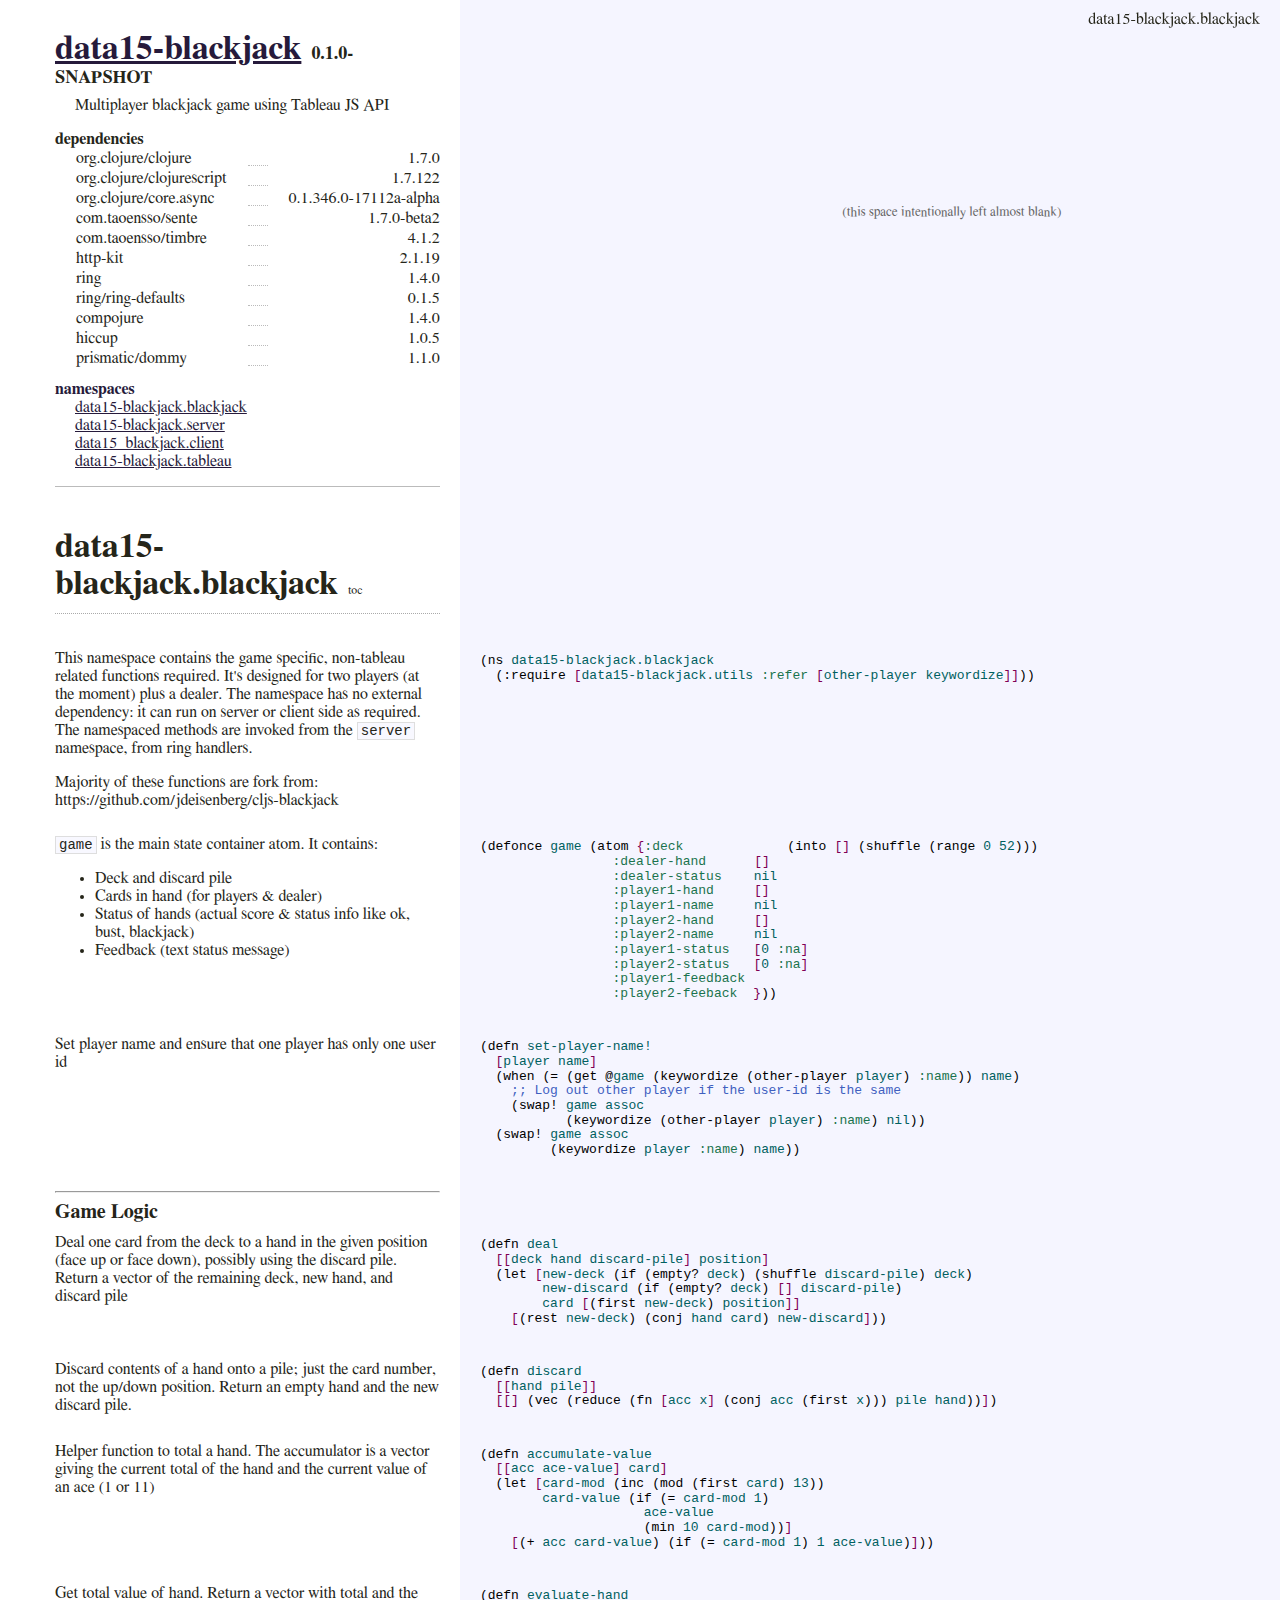
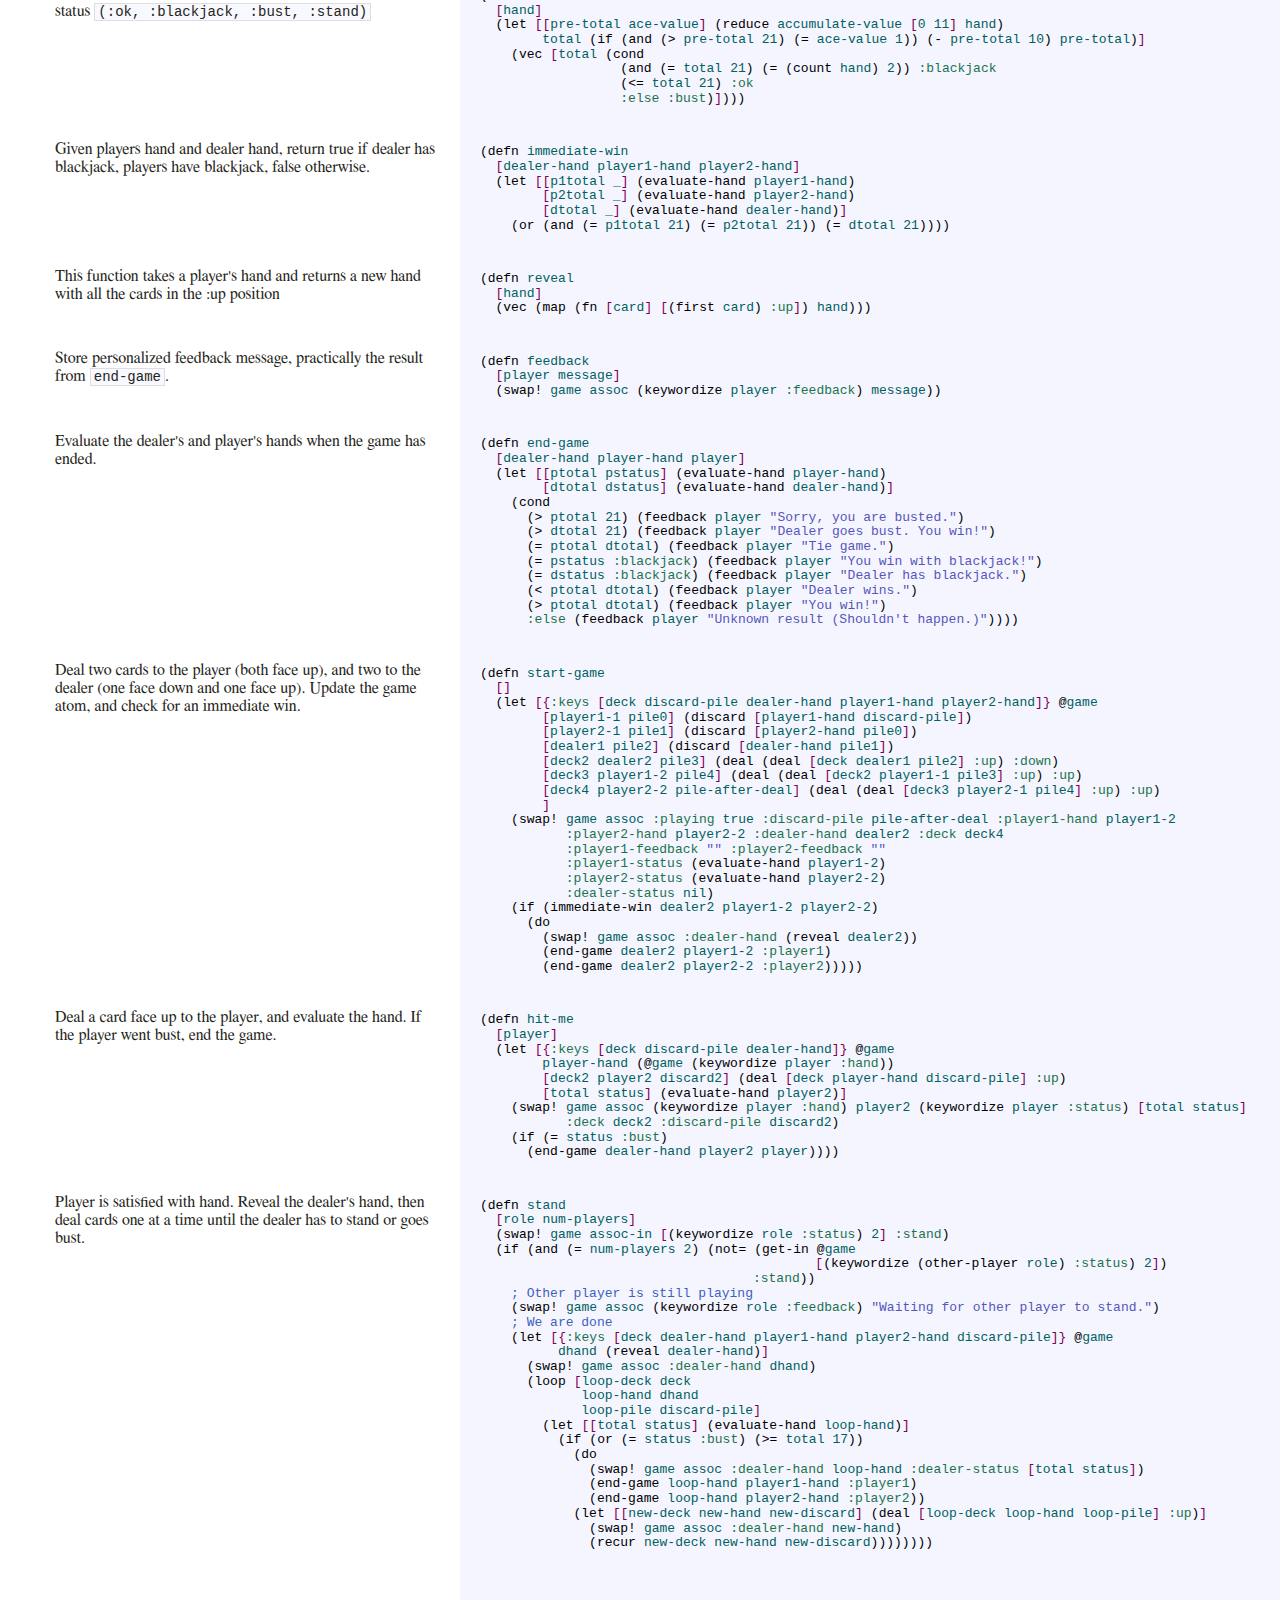
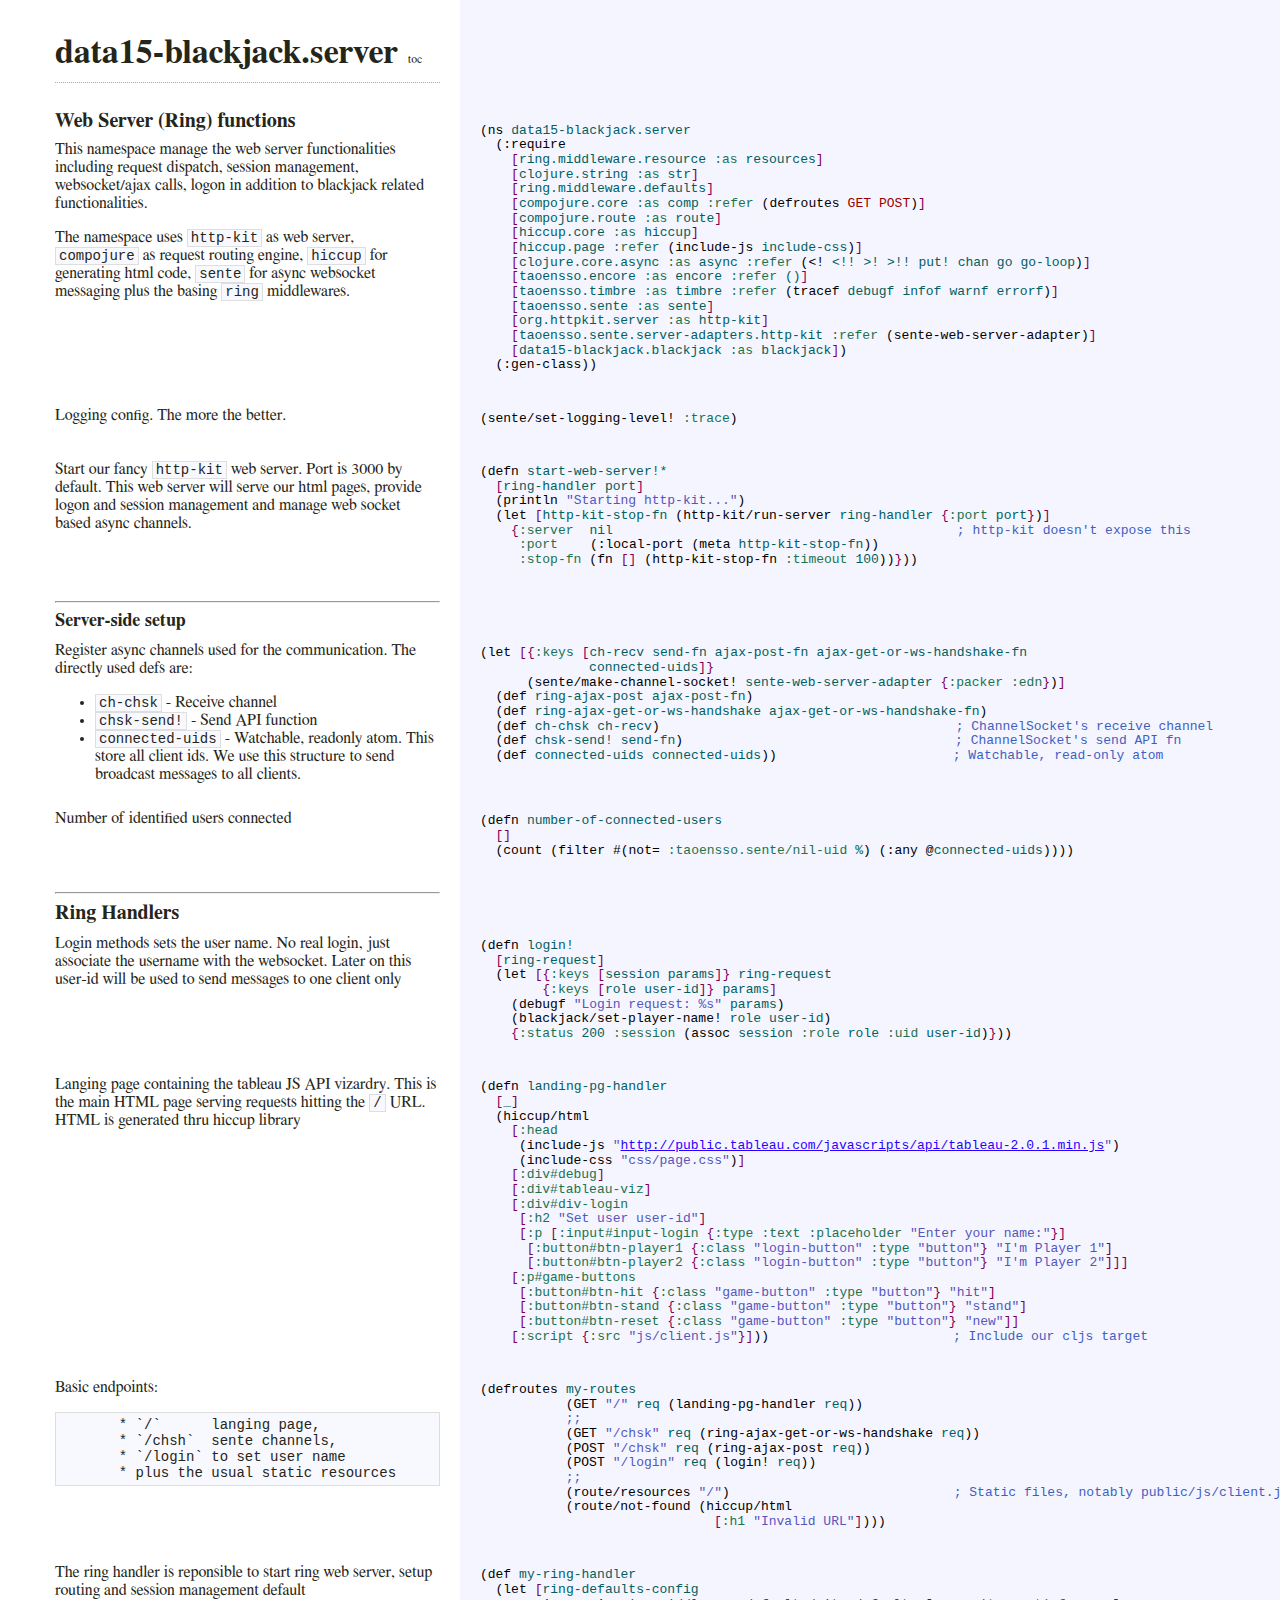
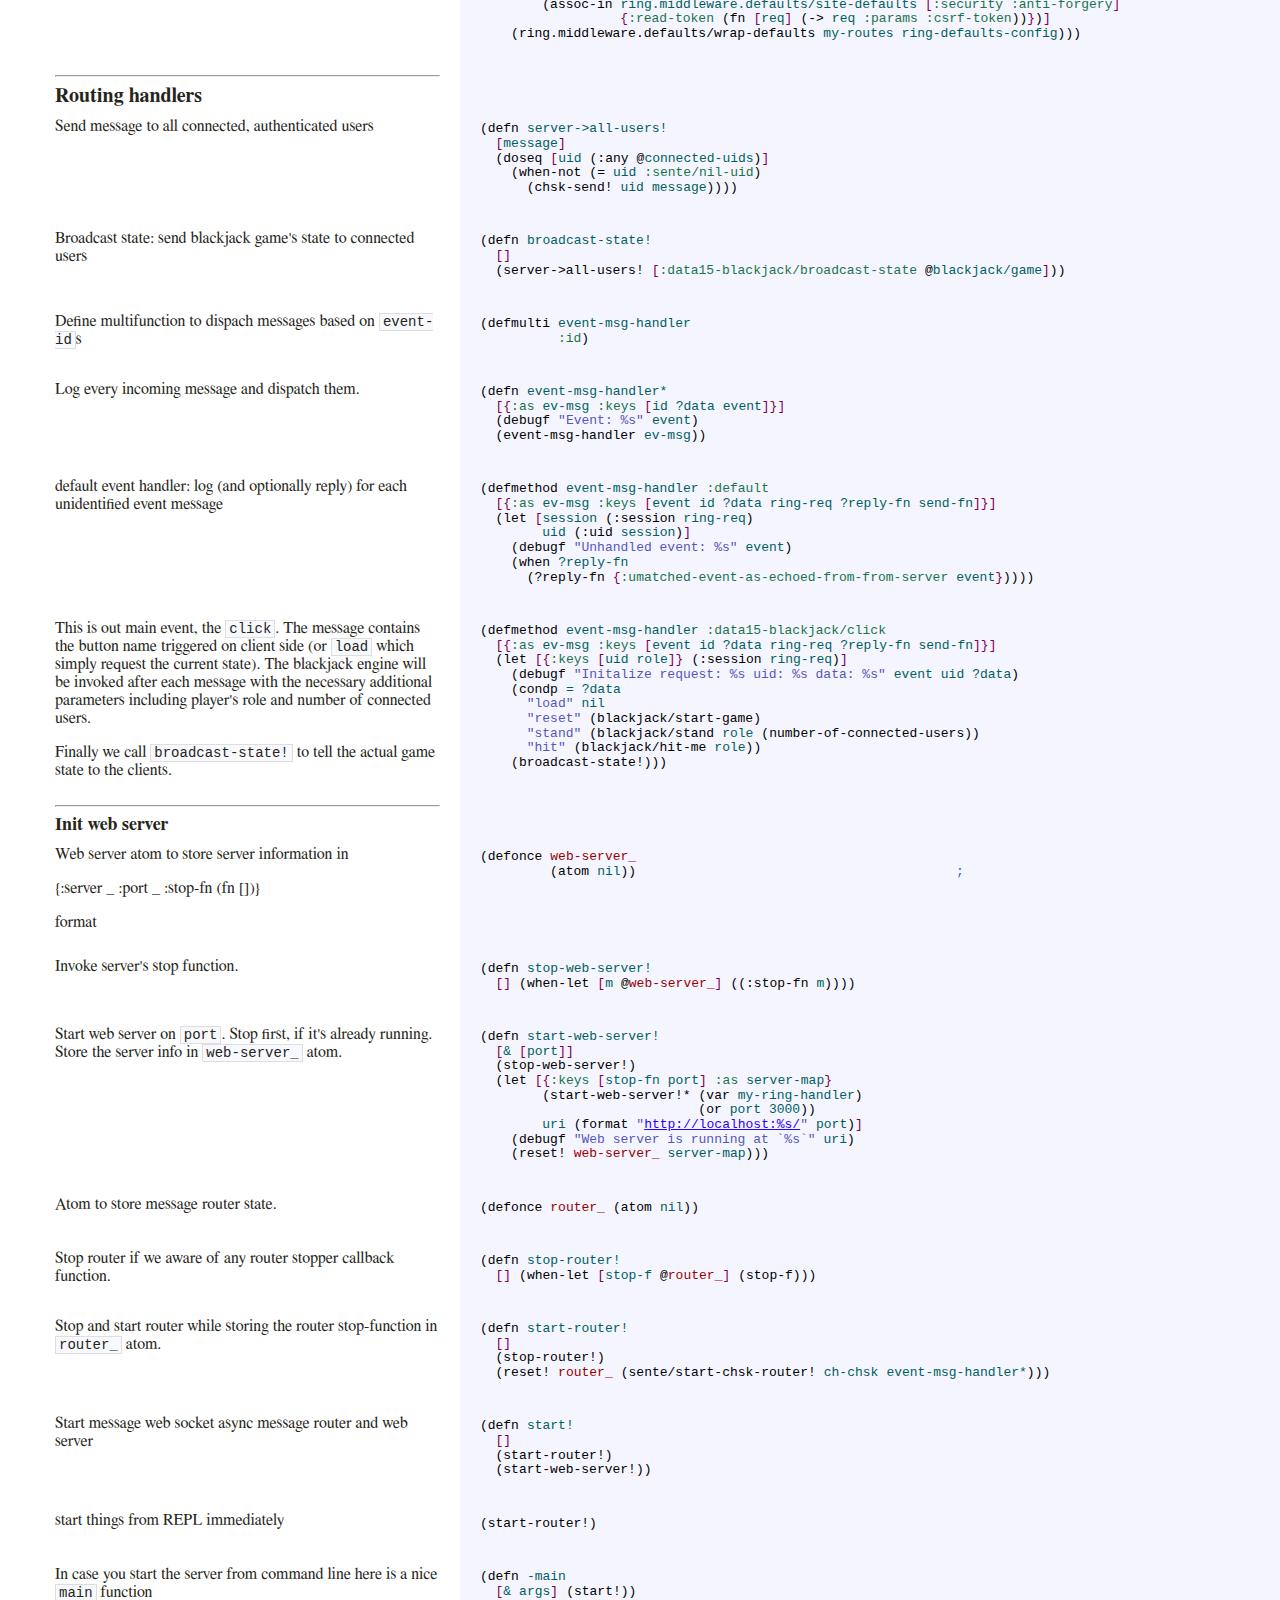
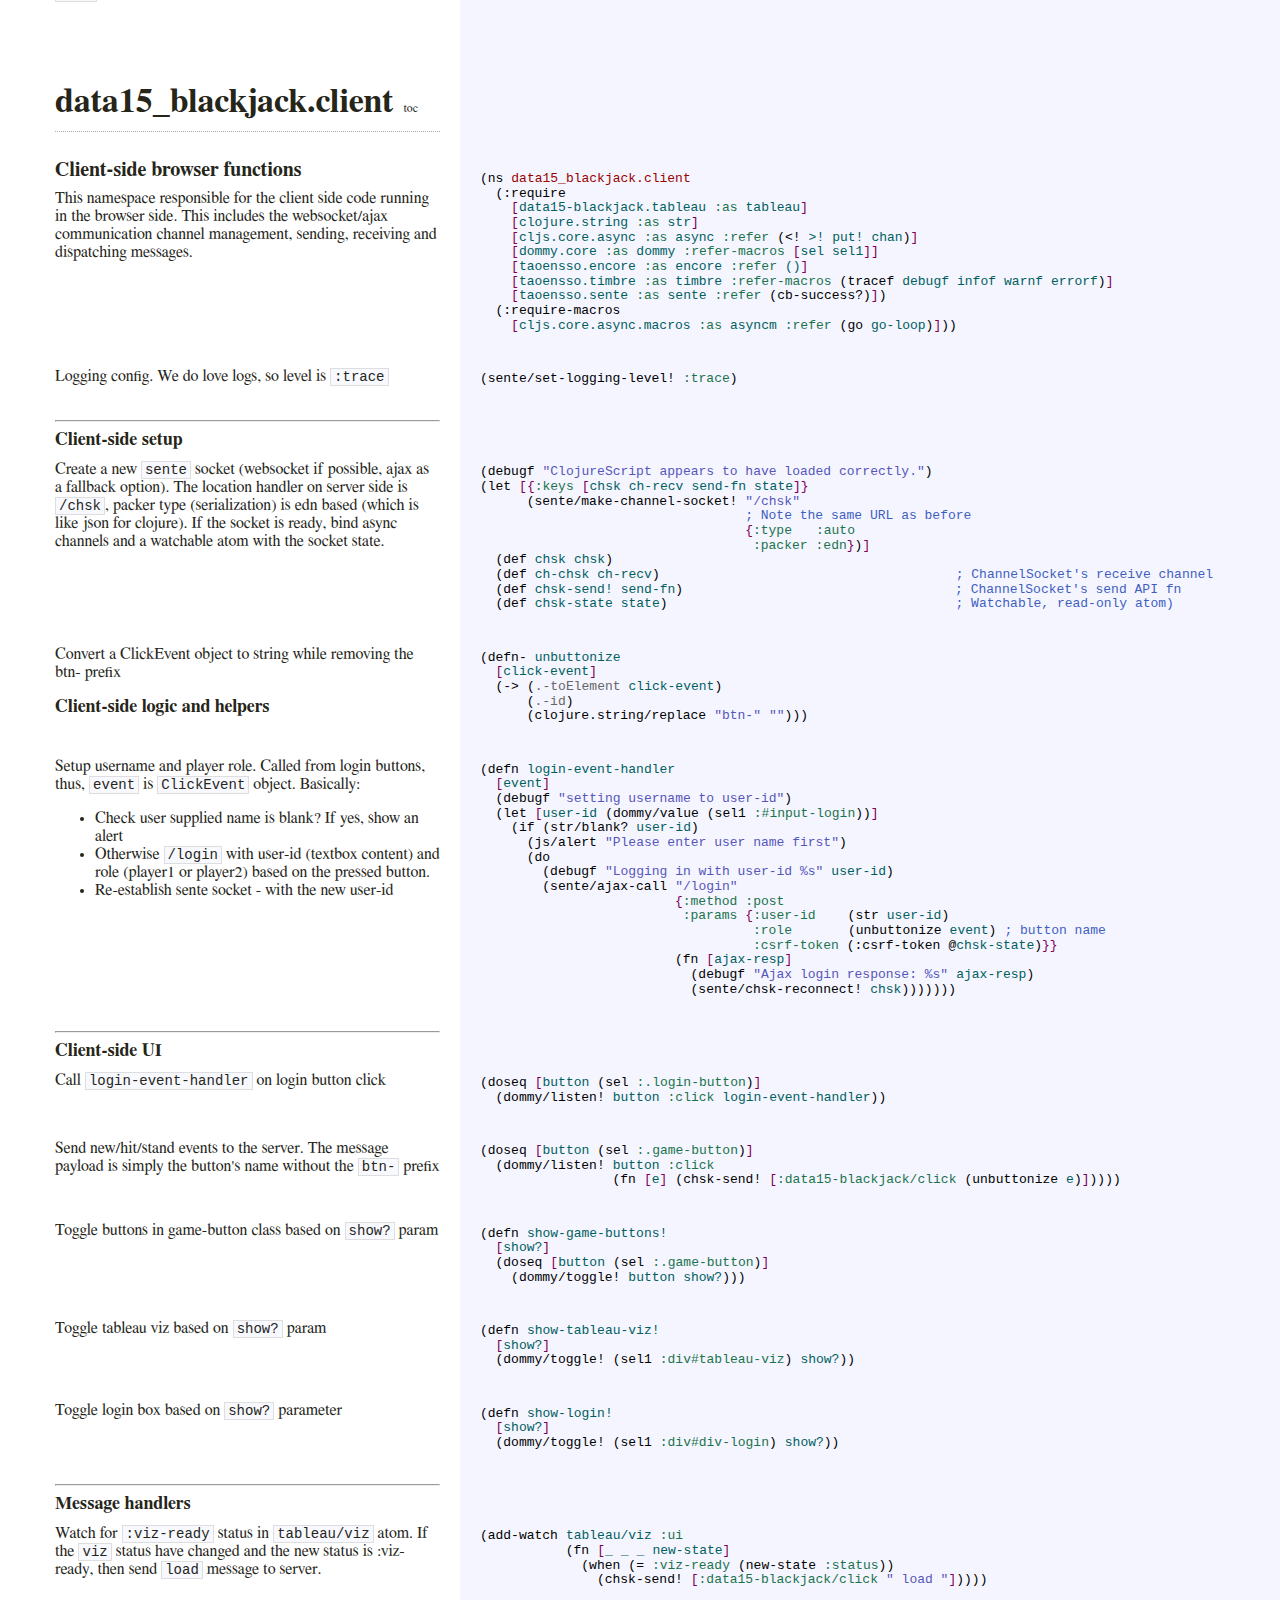
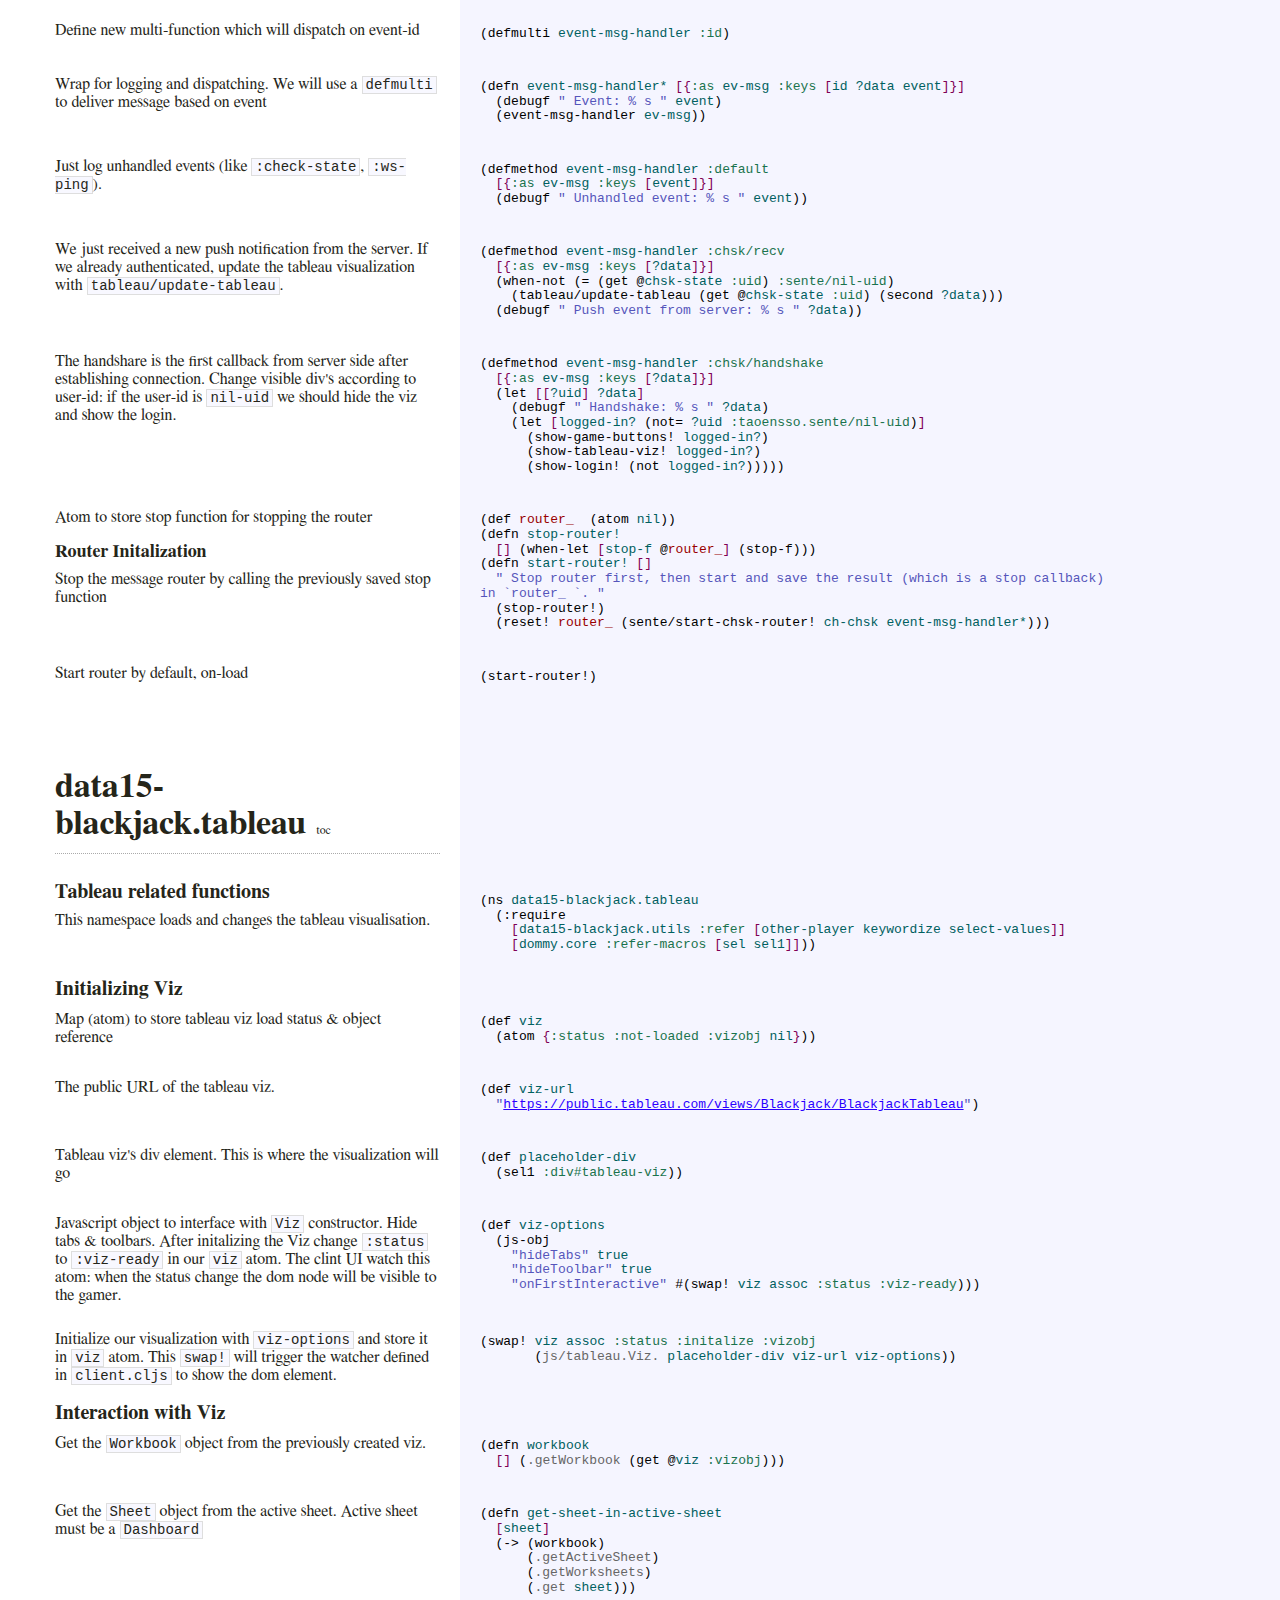
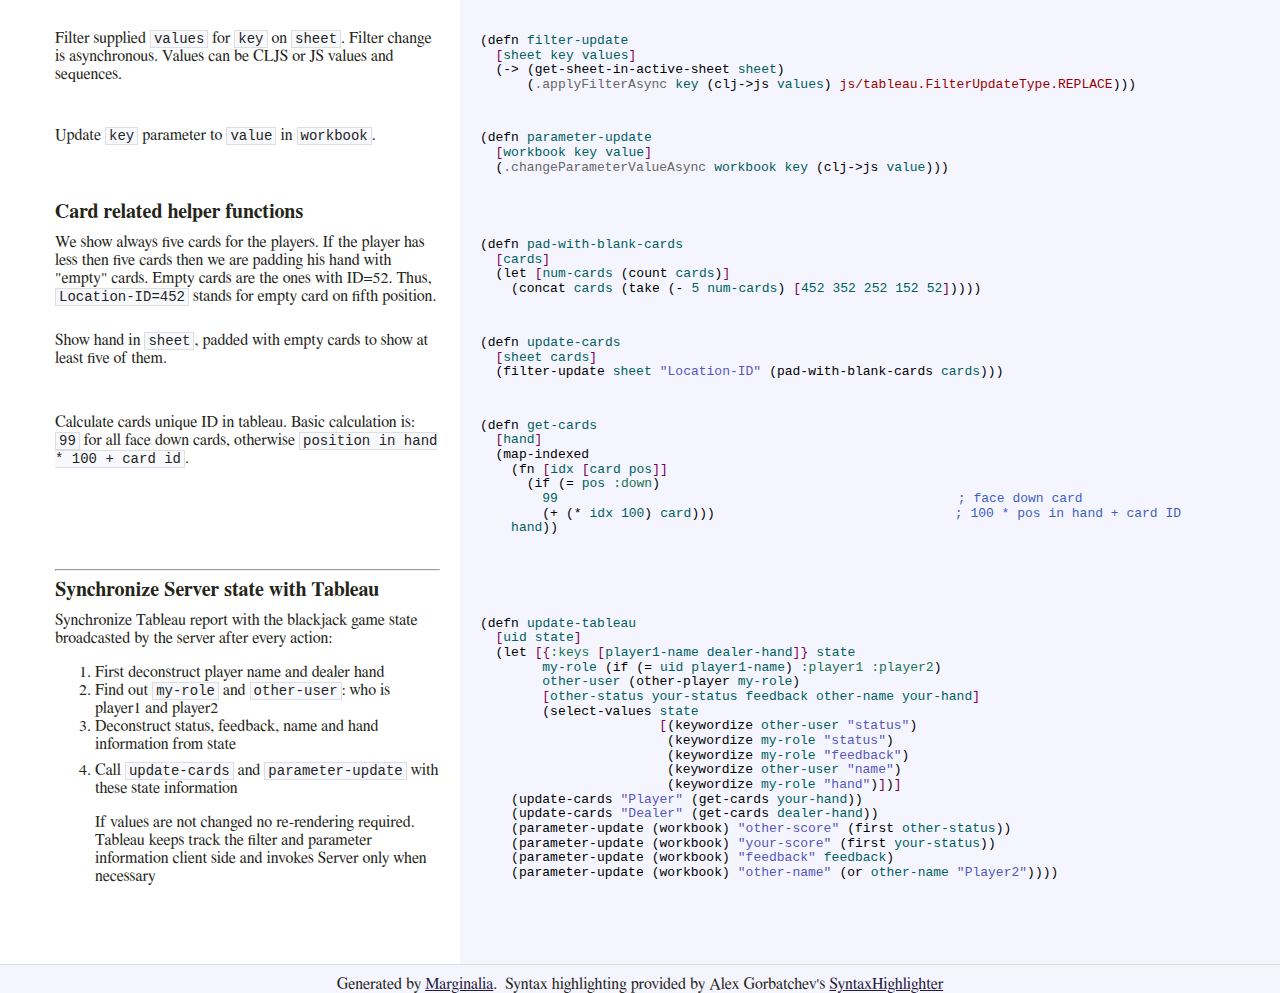
<file: docs/uberdoc.html>
<!DOCTYPE html>
<html><head><meta charset="utf-8" content="text/html" http-equiv="Content-Type" /><meta content="Multiplayer blackjack game using Tableau JS API" name="description" /><style type="text/css">/**
 * SyntaxHighlighter
 * http://alexgorbatchev.com/SyntaxHighlighter
 *
 * SyntaxHighlighter is donationware. If you are using it, please donate.
 * http://alexgorbatchev.com/SyntaxHighlighter/donate.html
 *
 * @version
 * 3.0.83 (July 02 2010)
 * 
 * @copyright
 * Copyright (C) 2004-2010 Alex Gorbatchev.
 *
 * @license
 * Dual licensed under the MIT and GPL licenses.
 */
.syntaxhighlighter a,
.syntaxhighlighter div,
.syntaxhighlighter code,
.syntaxhighlighter table,
.syntaxhighlighter table td,
.syntaxhighlighter table tr,
.syntaxhighlighter table tbody,
.syntaxhighlighter table thead,
.syntaxhighlighter table caption,
.syntaxhighlighter textarea {
  -moz-border-radius: 0 0 0 0 !important;
  -webkit-border-radius: 0 0 0 0 !important;
  background: none !important;
  border: 0 !important;
  bottom: auto !important;
  float: none !important;
  height: auto !important;
  left: auto !important;
  line-height: 1.1em !important;
/*  margin: 0 !important; */
  outline: 0 !important;
  overflow: visible !important;
  padding: 0 !important;
  position: static !important;
  right: auto !important;
  text-align: left !important;
  top: auto !important;
  vertical-align: baseline !important;
  width: auto !important;
  box-sizing: content-box !important;
  font-family: "Consolas", "Bitstream Vera Sans Mono", "Courier New", Courier, monospace !important;
  font-weight: normal !important;
  font-style: normal !important;
  min-height: inherit !important;
  min-height: auto !important;
}

.syntaxhighlighter {
/*  width: 100% !important; */
  margin: 1em 0 1em 0 !important;
  position: relative !important;
  overflow: auto !important;
}
.syntaxhighlighter.source {
  overflow: hidden !important;
}
.syntaxhighlighter .bold {
  font-weight: bold !important;
}
.syntaxhighlighter .italic {
  font-style: italic !important;
}
.syntaxhighlighter .line {
  white-space: pre !important;
}
.syntaxhighlighter table {
/*    width: 100% !important;*/
}
.syntaxhighlighter table caption {
  text-align: left !important;
  padding: .5em 0 0.5em 1em !important;
}
.syntaxhighlighter table td.code {
  width: 100% !important;
}
.syntaxhighlighter table td.code .container {
  position: relative !important;
}
.syntaxhighlighter table td.code .container textarea {
  box-sizing: border-box !important;
  position: absolute !important;
  left: 0 !important;
  top: 0 !important;
  width: 100% !important;
  height: 100% !important;
  border: none !important;
  background: white !important;
  padding-left: 1em !important;
  overflow: hidden !important;
  white-space: pre !important;
}
.syntaxhighlighter table td.gutter .line {
  text-align: right !important;
  padding: 0 0.5em 0 1em !important;
}
.syntaxhighlighter table td.code .line {
  padding: 0 1em !important;
}
.syntaxhighlighter.nogutter td.code .container textarea, .syntaxhighlighter.nogutter td.code .line {
  padding-left: 0em !important;
}
.syntaxhighlighter.show {
  display: block !important;
}
.syntaxhighlighter.collapsed table {
  display: none !important;
}
.syntaxhighlighter.collapsed .toolbar {
    display: none;
/*  padding: 0.1em 0.8em 0em 0.8em !important;
  font-size: 1em !important;
  position: static !important;
  width: auto !important;
  height: auto !important;*/
}
.syntaxhighlighter.collapsed .toolbar span {
  display: inline !important;
  margin-right: 1em !important;
}
.syntaxhighlighter.collapsed .toolbar span a {
  padding: 0 !important;
  display: none !important;
}
.syntaxhighlighter.collapsed .toolbar span a.expandSource {
  display: inline !important;
}
.syntaxhighlighter .toolbar {
    display: none;
/*  position: absolute !important;
  right: 1px !important;
  top: 1px !important;
  width: 11px !important;
  height: 11px !important;
  font-size: 10px !important;
  z-index: 10 !important;*/
}
.syntaxhighlighter .toolbar span.title {
  display: inline !important;
}
.syntaxhighlighter .toolbar a {
  display: block !important;
  text-align: center !important;
  text-decoration: none !important;
  padding-top: 1px !important;
}
.syntaxhighlighter .toolbar a.expandSource {
  display: none !important;
}
.syntaxhighlighter.ie {
  font-size: .9em !important;
  padding: 1px 0 1px 0 !important;
}
.syntaxhighlighter.ie .toolbar {
  line-height: 8px !important;
}
.syntaxhighlighter.ie .toolbar a {
  padding-top: 0px !important;
}
.syntaxhighlighter.printing .line.alt1 .content,
.syntaxhighlighter.printing .line.alt2 .content,
.syntaxhighlighter.printing .line.highlighted .number,
.syntaxhighlighter.printing .line.highlighted.alt1 .content,
.syntaxhighlighter.printing .line.highlighted.alt2 .content {
  background: none !important;
}
.syntaxhighlighter.printing .line .number {
  color: #bbbbbb !important;
}
.syntaxhighlighter.printing .line .content {
  color: black !important;
}
.syntaxhighlighter.printing .toolbar {
  display: none !important;
}
.syntaxhighlighter.printing a {
  text-decoration: none !important;
}
.syntaxhighlighter.printing .plain, .syntaxhighlighter.printing .plain a {
  color: black !important;
}
.syntaxhighlighter.printing .comments, .syntaxhighlighter.printing .comments a {
  color: #008200 !important;
}
.syntaxhighlighter.printing .string, .syntaxhighlighter.printing .string a {
  color: blue !important;
}
.syntaxhighlighter.printing .keyword {
  color: #006699 !important;
  font-weight: bold !important;
}
.syntaxhighlighter.printing .preprocessor {
  color: gray !important;
}
.syntaxhighlighter.printing .variable {
  color: #aa7700 !important;
}
.syntaxhighlighter.printing .value {
  color: #009900 !important;
}
.syntaxhighlighter.printing .functions {
  color: #ff1493 !important;
}
.syntaxhighlighter.printing .constants {
  color: #0066cc !important;
}
.syntaxhighlighter.printing .script {
  font-weight: bold !important;
}
.syntaxhighlighter.printing .color1, .syntaxhighlighter.printing .color1 a {
  color: gray !important;
}
.syntaxhighlighter.printing .color2, .syntaxhighlighter.printing .color2 a {
  color: #ff1493 !important;
}
.syntaxhighlighter.printing .color3, .syntaxhighlighter.printing .color3 a {
  color: red !important;
}
.syntaxhighlighter.printing .break, .syntaxhighlighter.printing .break a {
  color: black !important;
}
</style><style type="text/css">.syntaxhighlighter{overflow:hidden !important;}</style><style type="text/css">/**
 * http://alexgorbatchev.com/SyntaxHighlighter/donate.html
 *
 * @version
 * 3.0.83 (July 02 2010)
 * 
 * @copyright
 * Copyright (C) 2004-2010 Alex Gorbatchev.
 *
 * @license
 * Dual licensed under the MIT and GPL licenses.
 */
.syntaxhighlighter {
  background-color: transparent !important;
}
.syntaxhighlighter .line.alt1 {
  background-color: transparent !important;
}
.syntaxhighlighter .line.alt2 {
  background-color: transparent !important;
}
.syntaxhighlighter .line.highlighted.alt1, .syntaxhighlighter .line.highlighted.alt2 {
  background-color: #c3defe !important;
}
.syntaxhighlighter .line.highlighted.number {
  color: white !important;
}
.syntaxhighlighter table caption {
  color: black !important;
}
.syntaxhighlighter .gutter {
  color: #787878 !important;
}
.syntaxhighlighter .gutter .line {
  border-right: 3px solid #d4d0c8 !important;
}
.syntaxhighlighter .gutter .line.highlighted {
  background-color: #d4d0c8 !important;
  color: white !important;
}
.syntaxhighlighter.printing .line .content {
  border: none !important;
}
.syntaxhighlighter.collapsed {
  overflow: visible !important;
}
.syntaxhighlighter.collapsed .toolbar {
  color: #3f5fbf !important;
  background: white !important;
  border: 1px solid #d4d0c8 !important;
}
.syntaxhighlighter.collapsed .toolbar a {
  color: #3f5fbf !important;
}
.syntaxhighlighter.collapsed .toolbar a:hover {
  color: #aa7700 !important;
}
.syntaxhighlighter .toolbar {
  color: #a0a0a0 !important;
  background: #d4d0c8 !important;
  border: none !important;
}
.syntaxhighlighter .toolbar a {
  color: #a0a0a0 !important;
}
.syntaxhighlighter .toolbar a:hover {
  color: red !important;
}
.syntaxhighlighter .plain, .syntaxhighlighter .plain a {
  color: black !important;
}
.syntaxhighlighter .comments, .syntaxhighlighter .comments a {
  color: #3f5fbf !important;
}
.syntaxhighlighter .string, .syntaxhighlighter .string a {
  color: #2a00ff !important;
}
.syntaxhighlighter .keyword {
  color: #7f0055 !important;
}
.syntaxhighlighter .preprocessor {
  color: #646464 !important;
}
.syntaxhighlighter .variable {
  color: #aa7700 !important;
}
.syntaxhighlighter .value {
  color: #009900 !important;
}
.syntaxhighlighter .functions {
  color: #ff1493 !important;
}
.syntaxhighlighter .constants {
  color: #0066cc !important;
}
.syntaxhighlighter .script {
  font-weight: bold !important;
  color: #7f0055 !important;
  background-color: none !important;
}
.syntaxhighlighter .color1, .syntaxhighlighter .color1 a {
  color: gray !important;
}
.syntaxhighlighter .color2, .syntaxhighlighter .color2 a {
  color: #ff1493 !important;
}
.syntaxhighlighter .color3, .syntaxhighlighter .color3 a {
  color: red !important;
}

.syntaxhighlighter .xml .keyword {
  color: #3f7f7f !important;
  font-weight: normal !important;
}
.syntaxhighlighter .xml .color1, .syntaxhighlighter .xml .color1 a {
  color: #7f007f !important;
}
.syntaxhighlighter .xml .string {
  font-style: italic !important;
  color: #2a00ff !important;
}

.clojure.syntaxhighlighter .invalid { 
   background-color: #FAA !important;
}

.clojure.syntaxhighlighter .quoted {      
    font-style: italic !important;
}

.syntaxhighlighter .clojure.variable,
.syntaxhighlighter .clojure.symbol,
.syntaxhighlighter .clojure.value
{
    color: #006060 !important;
}

.syntaxhighlighter .clojure.string {
    color: #55B !important;
}

.syntaxhighlighter .clojure.functions {
    color: black !important;
}

.syntaxhighlighter .clojure.color1 {
    color: #666 !important;
}

.syntaxhighlighter .clojure.color3 {
    color: #900 !important;
}

.syntaxhighlighter .clojure.constants {
    color: #1A734D !important;
}

</style><style type="text/css">html{margin:0;padding:0;}h1{margin:0;padding:0;}h2{margin:0;padding:0;}h3{margin:0;padding:0;}h4{margin:0;padding:0;}a{color:#261A3B;}a:visited{color:#261A3B;}</style><style type="text/css">.header{margin-top:30px;}h1.project-name{font-size:34px;display:inline;}h2.project-version{font-size:18px;margin-top:0;display:inline;margin-left:10px;}.toc-link{font-size:12px;margin-left:10px;color:#252519;text-decoration:none;}.toc-link:hover{color:#5050A6;}.toc h1{font-size:34px;margin:0;}.docs-header{border-bottom:dotted #aaa 1px;padding-bottom:10px;margin-bottom:25px;}.toc h1{font-size:24px;}.toc{border-bottom:solid #bbb 1px;margin-bottom:40px;}.toc ul{margin-left:20px;padding-left:0px;padding-top:0;margin-top:0;}.toc li{list-style-type:none;padding-left:0;}.dependencies{}.dependencies table{font-size:16px;width:99.99%;border:none;margin-left:20px;}.dependencies td{padding-right:20px;;white-space:nowrap;}.dependencies .dotted{width:99%;}.dependencies .dotted hr{border-right:none;color:transparent;background-color:transparent;noshade:noshade;border-left:none;border-top:none;margin-bottom:-6px;height:0;border-bottom:dotted #bbb 1px;}.dependencies .dep-version{text-align:right;}.plugins ul{margin-left:20px;padding-left:0px;padding-top:0;margin-top:0;}.plugins li{list-style-type:none;padding-left:0;}.header p{margin-left:20px;}</style><style type="text/css">#floating-toc{position:fixed;top:10px;right:20px;height:20px;overflow:hidden;text-align:right;}#floating-toc li{list-style-type:none;margin:0;padding:0;}</style><style type="text/css">body{margin:0;padding:0;font-family:'Palatino Linotype', 'Book Antiqua', Palatino, FreeSerif, serif;;font-size:16px;color:#252519;background-color:#F5F5FF;}h1{font-size:20px;margin-top:0;}h2{font-size:18px;}h3{font-size:16px;}a.anchor{text-decoration:none;color:#252519;}a.anchor:hover{color:#5050A6;}table{border-spacing:0;border-bottom:solid #ddd 1px;;margin-bottom:10px;}code{display:inline;}p{margin-top:8px;}tr{margin:0px;padding:0px;}td.docs{width:410px;max-width:410px;vertical-align:top;margin:0px;padding-left:55px;padding-right:20px;border:none;background-color:#FFF;}td.docs pre{font-size:12px;overflow:hidden;}td.codes{vertical-align:top;font-size:10pt;overflow:hidden;background-color:#F5F5FF;width:55%;border-left:solid #E5E5EE 1px;padding-left:20px;border:none;margin:0px;}td.spacer{padding-bottom:40px;}pre code{display:block;padding:4px;}code{background-color:ghostWhite;border:solid #DEDEDE 1px;padding-left:3px;padding-right:3px;font-size:14px;}.syntaxhighlighter code{font-size:13px;}.footer{text-align:center;}</style><script type="text/javascript">/*! jQuery v1.7.1 jquery.com | jquery.org/license */
(function(a,b){function cy(a){return f.isWindow(a)?a:a.nodeType===9?a.defaultView||a.parentWindow:!1}function cv(a){if(!ck[a]){var b=c.body,d=f("<"+a+">").appendTo(b),e=d.css("display");d.remove();if(e==="none"||e===""){cl||(cl=c.createElement("iframe"),cl.frameBorder=cl.width=cl.height=0),b.appendChild(cl);if(!cm||!cl.createElement)cm=(cl.contentWindow||cl.contentDocument).document,cm.write((c.compatMode==="CSS1Compat"?"<!doctype html>":"")+"<html><body>"),cm.close();d=cm.createElement(a),cm.body.appendChild(d),e=f.css(d,"display"),b.removeChild(cl)}ck[a]=e}return ck[a]}function cu(a,b){var c={};f.each(cq.concat.apply([],cq.slice(0,b)),function(){c[this]=a});return c}function ct(){cr=b}function cs(){setTimeout(ct,0);return cr=f.now()}function cj(){try{return new a.ActiveXObject("Microsoft.XMLHTTP")}catch(b){}}function ci(){try{return new a.XMLHttpRequest}catch(b){}}function cc(a,c){a.dataFilter&&(c=a.dataFilter(c,a.dataType));var d=a.dataTypes,e={},g,h,i=d.length,j,k=d[0],l,m,n,o,p;for(g=1;g<i;g++){if(g===1)for(h in a.converters)typeof h=="string"&&(e[h.toLowerCase()]=a.converters[h]);l=k,k=d[g];if(k==="*")k=l;else if(l!=="*"&&l!==k){m=l+" "+k,n=e[m]||e["* "+k];if(!n){p=b;for(o in e){j=o.split(" ");if(j[0]===l||j[0]==="*"){p=e[j[1]+" "+k];if(p){o=e[o],o===!0?n=p:p===!0&&(n=o);break}}}}!n&&!p&&f.error("No conversion from "+m.replace(" "," to ")),n!==!0&&(c=n?n(c):p(o(c)))}}return c}function cb(a,c,d){var e=a.contents,f=a.dataTypes,g=a.responseFields,h,i,j,k;for(i in g)i in d&&(c[g[i]]=d[i]);while(f[0]==="*")f.shift(),h===b&&(h=a.mimeType||c.getResponseHeader("content-type"));if(h)for(i in e)if(e[i]&&e[i].test(h)){f.unshift(i);break}if(f[0]in d)j=f[0];else{for(i in d){if(!f[0]||a.converters[i+" "+f[0]]){j=i;break}k||(k=i)}j=j||k}if(j){j!==f[0]&&f.unshift(j);return d[j]}}function ca(a,b,c,d){if(f.isArray(b))f.each(b,function(b,e){c||bE.test(a)?d(a,e):ca(a+"["+(typeof e=="object"||f.isArray(e)?b:"")+"]",e,c,d)});else if(!c&&b!=null&&typeof b=="object")for(var e in b)ca(a+"["+e+"]",b[e],c,d);else d(a,b)}function b_(a,c){var d,e,g=f.ajaxSettings.flatOptions||{};for(d in c)c[d]!==b&&((g[d]?a:e||(e={}))[d]=c[d]);e&&f.extend(!0,a,e)}function b$(a,c,d,e,f,g){f=f||c.dataTypes[0],g=g||{},g[f]=!0;var h=a[f],i=0,j=h?h.length:0,k=a===bT,l;for(;i<j&&(k||!l);i++)l=h[i](c,d,e),typeof l=="string"&&(!k||g[l]?l=b:(c.dataTypes.unshift(l),l=b$(a,c,d,e,l,g)));(k||!l)&&!g["*"]&&(l=b$(a,c,d,e,"*",g));return l}function bZ(a){return function(b,c){typeof b!="string"&&(c=b,b="*");if(f.isFunction(c)){var d=b.toLowerCase().split(bP),e=0,g=d.length,h,i,j;for(;e<g;e++)h=d[e],j=/^\+/.test(h),j&&(h=h.substr(1)||"*"),i=a[h]=a[h]||[],i[j?"unshift":"push"](c)}}}function bC(a,b,c){var d=b==="width"?a.offsetWidth:a.offsetHeight,e=b==="width"?bx:by,g=0,h=e.length;if(d>0){if(c!=="border")for(;g<h;g++)c||(d-=parseFloat(f.css(a,"padding"+e[g]))||0),c==="margin"?d+=parseFloat(f.css(a,c+e[g]))||0:d-=parseFloat(f.css(a,"border"+e[g]+"Width"))||0;return d+"px"}d=bz(a,b,b);if(d<0||d==null)d=a.style[b]||0;d=parseFloat(d)||0;if(c)for(;g<h;g++)d+=parseFloat(f.css(a,"padding"+e[g]))||0,c!=="padding"&&(d+=parseFloat(f.css(a,"border"+e[g]+"Width"))||0),c==="margin"&&(d+=parseFloat(f.css(a,c+e[g]))||0);return d+"px"}function bp(a,b){b.src?f.ajax({url:b.src,async:!1,dataType:"script"}):f.globalEval((b.text||b.textContent||b.innerHTML||"").replace(bf,"/*$0*/")),b.parentNode&&b.parentNode.removeChild(b)}function bo(a){var b=c.createElement("div");bh.appendChild(b),b.innerHTML=a.outerHTML;return b.firstChild}function bn(a){var b=(a.nodeName||"").toLowerCase();b==="input"?bm(a):b!=="script"&&typeof a.getElementsByTagName!="undefined"&&f.grep(a.getElementsByTagName("input"),bm)}function bm(a){if(a.type==="checkbox"||a.type==="radio")a.defaultChecked=a.checked}function bl(a){return typeof a.getElementsByTagName!="undefined"?a.getElementsByTagName("*"):typeof a.querySelectorAll!="undefined"?a.querySelectorAll("*"):[]}function bk(a,b){var c;if(b.nodeType===1){b.clearAttributes&&b.clearAttributes(),b.mergeAttributes&&b.mergeAttributes(a),c=b.nodeName.toLowerCase();if(c==="object")b.outerHTML=a.outerHTML;else if(c!=="input"||a.type!=="checkbox"&&a.type!=="radio"){if(c==="option")b.selected=a.defaultSelected;else if(c==="input"||c==="textarea")b.defaultValue=a.defaultValue}else a.checked&&(b.defaultChecked=b.checked=a.checked),b.value!==a.value&&(b.value=a.value);b.removeAttribute(f.expando)}}function bj(a,b){if(b.nodeType===1&&!!f.hasData(a)){var c,d,e,g=f._data(a),h=f._data(b,g),i=g.events;if(i){delete h.handle,h.events={};for(c in i)for(d=0,e=i[c].length;d<e;d++)f.event.add(b,c+(i[c][d].namespace?".":"")+i[c][d].namespace,i[c][d],i[c][d].data)}h.data&&(h.data=f.extend({},h.data))}}function bi(a,b){return f.nodeName(a,"table")?a.getElementsByTagName("tbody")[0]||a.appendChild(a.ownerDocument.createElement("tbody")):a}function U(a){var b=V.split("|"),c=a.createDocumentFragment();if(c.createElement)while(b.length)c.createElement(b.pop());return c}function T(a,b,c){b=b||0;if(f.isFunction(b))return f.grep(a,function(a,d){var e=!!b.call(a,d,a);return e===c});if(b.nodeType)return f.grep(a,function(a,d){return a===b===c});if(typeof b=="string"){var d=f.grep(a,function(a){return a.nodeType===1});if(O.test(b))return f.filter(b,d,!c);b=f.filter(b,d)}return f.grep(a,function(a,d){return f.inArray(a,b)>=0===c})}function S(a){return!a||!a.parentNode||a.parentNode.nodeType===11}function K(){return!0}function J(){return!1}function n(a,b,c){var d=b+"defer",e=b+"queue",g=b+"mark",h=f._data(a,d);h&&(c==="queue"||!f._data(a,e))&&(c==="mark"||!f._data(a,g))&&setTimeout(function(){!f._data(a,e)&&!f._data(a,g)&&(f.removeData(a,d,!0),h.fire())},0)}function m(a){for(var b in a){if(b==="data"&&f.isEmptyObject(a[b]))continue;if(b!=="toJSON")return!1}return!0}function l(a,c,d){if(d===b&&a.nodeType===1){var e="data-"+c.replace(k,"-$1").toLowerCase();d=a.getAttribute(e);if(typeof d=="string"){try{d=d==="true"?!0:d==="false"?!1:d==="null"?null:f.isNumeric(d)?parseFloat(d):j.test(d)?f.parseJSON(d):d}catch(g){}f.data(a,c,d)}else d=b}return d}function h(a){var b=g[a]={},c,d;a=a.split(/\s+/);for(c=0,d=a.length;c<d;c++)b[a[c]]=!0;return b}var c=a.document,d=a.navigator,e=a.location,f=function(){function J(){if(!e.isReady){try{c.documentElement.doScroll("left")}catch(a){setTimeout(J,1);return}e.ready()}}var e=function(a,b){return new e.fn.init(a,b,h)},f=a.jQuery,g=a.$,h,i=/^(?:[^#<]*(<[\w\W]+>)[^>]*$|#([\w\-]*)$)/,j=/\S/,k=/^\s+/,l=/\s+$/,m=/^<(\w+)\s*\/?>(?:<\/\1>)?$/,n=/^[\],:{}\s]*$/,o=/\\(?:["\\\/bfnrt]|u[0-9a-fA-F]{4})/g,p=/"[^"\\\n\r]*"|true|false|null|-?\d+(?:\.\d*)?(?:[eE][+\-]?\d+)?/g,q=/(?:^|:|,)(?:\s*\[)+/g,r=/(webkit)[ \/]([\w.]+)/,s=/(opera)(?:.*version)?[ \/]([\w.]+)/,t=/(msie) ([\w.]+)/,u=/(mozilla)(?:.*? rv:([\w.]+))?/,v=/-([a-z]|[0-9])/ig,w=/^-ms-/,x=function(a,b){return(b+"").toUpperCase()},y=d.userAgent,z,A,B,C=Object.prototype.toString,D=Object.prototype.hasOwnProperty,E=Array.prototype.push,F=Array.prototype.slice,G=String.prototype.trim,H=Array.prototype.indexOf,I={};e.fn=e.prototype={constructor:e,init:function(a,d,f){var g,h,j,k;if(!a)return this;if(a.nodeType){this.context=this[0]=a,this.length=1;return this}if(a==="body"&&!d&&c.body){this.context=c,this[0]=c.body,this.selector=a,this.length=1;return this}if(typeof a=="string"){a.charAt(0)!=="<"||a.charAt(a.length-1)!==">"||a.length<3?g=i.exec(a):g=[null,a,null];if(g&&(g[1]||!d)){if(g[1]){d=d instanceof e?d[0]:d,k=d?d.ownerDocument||d:c,j=m.exec(a),j?e.isPlainObject(d)?(a=[c.createElement(j[1])],e.fn.attr.call(a,d,!0)):a=[k.createElement(j[1])]:(j=e.buildFragment([g[1]],[k]),a=(j.cacheable?e.clone(j.fragment):j.fragment).childNodes);return e.merge(this,a)}h=c.getElementById(g[2]);if(h&&h.parentNode){if(h.id!==g[2])return f.find(a);this.length=1,this[0]=h}this.context=c,this.selector=a;return this}return!d||d.jquery?(d||f).find(a):this.constructor(d).find(a)}if(e.isFunction(a))return f.ready(a);a.selector!==b&&(this.selector=a.selector,this.context=a.context);return e.makeArray(a,this)},selector:"",jquery:"1.7.1",length:0,size:function(){return this.length},toArray:function(){return F.call(this,0)},get:function(a){return a==null?this.toArray():a<0?this[this.length+a]:this[a]},pushStack:function(a,b,c){var d=this.constructor();e.isArray(a)?E.apply(d,a):e.merge(d,a),d.prevObject=this,d.context=this.context,b==="find"?d.selector=this.selector+(this.selector?" ":"")+c:b&&(d.selector=this.selector+"."+b+"("+c+")");return d},each:function(a,b){return e.each(this,a,b)},ready:function(a){e.bindReady(),A.add(a);return this},eq:function(a){a=+a;return a===-1?this.slice(a):this.slice(a,a+1)},first:function(){return this.eq(0)},last:function(){return this.eq(-1)},slice:function(){return this.pushStack(F.apply(this,arguments),"slice",F.call(arguments).join(","))},map:function(a){return this.pushStack(e.map(this,function(b,c){return a.call(b,c,b)}))},end:function(){return this.prevObject||this.constructor(null)},push:E,sort:[].sort,splice:[].splice},e.fn.init.prototype=e.fn,e.extend=e.fn.extend=function(){var a,c,d,f,g,h,i=arguments[0]||{},j=1,k=arguments.length,l=!1;typeof i=="boolean"&&(l=i,i=arguments[1]||{},j=2),typeof i!="object"&&!e.isFunction(i)&&(i={}),k===j&&(i=this,--j);for(;j<k;j++)if((a=arguments[j])!=null)for(c in a){d=i[c],f=a[c];if(i===f)continue;l&&f&&(e.isPlainObject(f)||(g=e.isArray(f)))?(g?(g=!1,h=d&&e.isArray(d)?d:[]):h=d&&e.isPlainObject(d)?d:{},i[c]=e.extend(l,h,f)):f!==b&&(i[c]=f)}return i},e.extend({noConflict:function(b){a.$===e&&(a.$=g),b&&a.jQuery===e&&(a.jQuery=f);return e},isReady:!1,readyWait:1,holdReady:function(a){a?e.readyWait++:e.ready(!0)},ready:function(a){if(a===!0&&!--e.readyWait||a!==!0&&!e.isReady){if(!c.body)return setTimeout(e.ready,1);e.isReady=!0;if(a!==!0&&--e.readyWait>0)return;A.fireWith(c,[e]),e.fn.trigger&&e(c).trigger("ready").off("ready")}},bindReady:function(){if(!A){A=e.Callbacks("once memory");if(c.readyState==="complete")return setTimeout(e.ready,1);if(c.addEventListener)c.addEventListener("DOMContentLoaded",B,!1),a.addEventListener("load",e.ready,!1);else if(c.attachEvent){c.attachEvent("onreadystatechange",B),a.attachEvent("onload",e.ready);var b=!1;try{b=a.frameElement==null}catch(d){}c.documentElement.doScroll&&b&&J()}}},isFunction:function(a){return e.type(a)==="function"},isArray:Array.isArray||function(a){return e.type(a)==="array"},isWindow:function(a){return a&&typeof a=="object"&&"setInterval"in a},isNumeric:function(a){return!isNaN(parseFloat(a))&&isFinite(a)},type:function(a){return a==null?String(a):I[C.call(a)]||"object"},isPlainObject:function(a){if(!a||e.type(a)!=="object"||a.nodeType||e.isWindow(a))return!1;try{if(a.constructor&&!D.call(a,"constructor")&&!D.call(a.constructor.prototype,"isPrototypeOf"))return!1}catch(c){return!1}var d;for(d in a);return d===b||D.call(a,d)},isEmptyObject:function(a){for(var b in a)return!1;return!0},error:function(a){throw new Error(a)},parseJSON:function(b){if(typeof b!="string"||!b)return null;b=e.trim(b);if(a.JSON&&a.JSON.parse)return a.JSON.parse(b);if(n.test(b.replace(o,"@").replace(p,"]").replace(q,"")))return(new Function("return "+b))();e.error("Invalid JSON: "+b)},parseXML:function(c){var d,f;try{a.DOMParser?(f=new DOMParser,d=f.parseFromString(c,"text/xml")):(d=new ActiveXObject("Microsoft.XMLDOM"),d.async="false",d.loadXML(c))}catch(g){d=b}(!d||!d.documentElement||d.getElementsByTagName("parsererror").length)&&e.error("Invalid XML: "+c);return d},noop:function(){},globalEval:function(b){b&&j.test(b)&&(a.execScript||function(b){a.eval.call(a,b)})(b)},camelCase:function(a){return a.replace(w,"ms-").replace(v,x)},nodeName:function(a,b){return a.nodeName&&a.nodeName.toUpperCase()===b.toUpperCase()},each:function(a,c,d){var f,g=0,h=a.length,i=h===b||e.isFunction(a);if(d){if(i){for(f in a)if(c.apply(a[f],d)===!1)break}else for(;g<h;)if(c.apply(a[g++],d)===!1)break}else if(i){for(f in a)if(c.call(a[f],f,a[f])===!1)break}else for(;g<h;)if(c.call(a[g],g,a[g++])===!1)break;return a},trim:G?function(a){return a==null?"":G.call(a)}:function(a){return a==null?"":(a+"").replace(k,"").replace(l,"")},makeArray:function(a,b){var c=b||[];if(a!=null){var d=e.type(a);a.length==null||d==="string"||d==="function"||d==="regexp"||e.isWindow(a)?E.call(c,a):e.merge(c,a)}return c},inArray:function(a,b,c){var d;if(b){if(H)return H.call(b,a,c);d=b.length,c=c?c<0?Math.max(0,d+c):c:0;for(;c<d;c++)if(c in b&&b[c]===a)return c}return-1},merge:function(a,c){var d=a.length,e=0;if(typeof c.length=="number")for(var f=c.length;e<f;e++)a[d++]=c[e];else while(c[e]!==b)a[d++]=c[e++];a.length=d;return a},grep:function(a,b,c){var d=[],e;c=!!c;for(var f=0,g=a.length;f<g;f++)e=!!b(a[f],f),c!==e&&d.push(a[f]);return d},map:function(a,c,d){var f,g,h=[],i=0,j=a.length,k=a instanceof e||j!==b&&typeof j=="number"&&(j>0&&a[0]&&a[j-1]||j===0||e.isArray(a));if(k)for(;i<j;i++)f=c(a[i],i,d),f!=null&&(h[h.length]=f);else for(g in a)f=c(a[g],g,d),f!=null&&(h[h.length]=f);return h.concat.apply([],h)},guid:1,proxy:function(a,c){if(typeof c=="string"){var d=a[c];c=a,a=d}if(!e.isFunction(a))return b;var f=F.call(arguments,2),g=function(){return a.apply(c,f.concat(F.call(arguments)))};g.guid=a.guid=a.guid||g.guid||e.guid++;return g},access:function(a,c,d,f,g,h){var i=a.length;if(typeof c=="object"){for(var j in c)e.access(a,j,c[j],f,g,d);return a}if(d!==b){f=!h&&f&&e.isFunction(d);for(var k=0;k<i;k++)g(a[k],c,f?d.call(a[k],k,g(a[k],c)):d,h);return a}return i?g(a[0],c):b},now:function(){return(new Date).getTime()},uaMatch:function(a){a=a.toLowerCase();var b=r.exec(a)||s.exec(a)||t.exec(a)||a.indexOf("compatible")<0&&u.exec(a)||[];return{browser:b[1]||"",version:b[2]||"0"}},sub:function(){function a(b,c){return new a.fn.init(b,c)}e.extend(!0,a,this),a.superclass=this,a.fn=a.prototype=this(),a.fn.constructor=a,a.sub=this.sub,a.fn.init=function(d,f){f&&f instanceof e&&!(f instanceof a)&&(f=a(f));return e.fn.init.call(this,d,f,b)},a.fn.init.prototype=a.fn;var b=a(c);return a},browser:{}}),e.each("Boolean Number String Function Array Date RegExp Object".split(" "),function(a,b){I["[object "+b+"]"]=b.toLowerCase()}),z=e.uaMatch(y),z.browser&&(e.browser[z.browser]=!0,e.browser.version=z.version),e.browser.webkit&&(e.browser.safari=!0),j.test(" ")&&(k=/^[\s\xA0]+/,l=/[\s\xA0]+$/),h=e(c),c.addEventListener?B=function(){c.removeEventListener("DOMContentLoaded",B,!1),e.ready()}:c.attachEvent&&(B=function(){c.readyState==="complete"&&(c.detachEvent("onreadystatechange",B),e.ready())});return e}(),g={};f.Callbacks=function(a){a=a?g[a]||h(a):{};var c=[],d=[],e,i,j,k,l,m=function(b){var d,e,g,h,i;for(d=0,e=b.length;d<e;d++)g=b[d],h=f.type(g),h==="array"?m(g):h==="function"&&(!a.unique||!o.has(g))&&c.push(g)},n=function(b,f){f=f||[],e=!a.memory||[b,f],i=!0,l=j||0,j=0,k=c.length;for(;c&&l<k;l++)if(c[l].apply(b,f)===!1&&a.stopOnFalse){e=!0;break}i=!1,c&&(a.once?e===!0?o.disable():c=[]:d&&d.length&&(e=d.shift(),o.fireWith(e[0],e[1])))},o={add:function(){if(c){var a=c.length;m(arguments),i?k=c.length:e&&e!==!0&&(j=a,n(e[0],e[1]))}return this},remove:function(){if(c){var b=arguments,d=0,e=b.length;for(;d<e;d++)for(var f=0;f<c.length;f++)if(b[d]===c[f]){i&&f<=k&&(k--,f<=l&&l--),c.splice(f--,1);if(a.unique)break}}return this},has:function(a){if(c){var b=0,d=c.length;for(;b<d;b++)if(a===c[b])return!0}return!1},empty:function(){c=[];return this},disable:function(){c=d=e=b;return this},disabled:function(){return!c},lock:function(){d=b,(!e||e===!0)&&o.disable();return this},locked:function(){return!d},fireWith:function(b,c){d&&(i?a.once||d.push([b,c]):(!a.once||!e)&&n(b,c));return this},fire:function(){o.fireWith(this,arguments);return this},fired:function(){return!!e}};return o};var i=[].slice;f.extend({Deferred:function(a){var b=f.Callbacks("once memory"),c=f.Callbacks("once memory"),d=f.Callbacks("memory"),e="pending",g={resolve:b,reject:c,notify:d},h={done:b.add,fail:c.add,progress:d.add,state:function(){return e},isResolved:b.fired,isRejected:c.fired,then:function(a,b,c){i.done(a).fail(b).progress(c);return this},always:function(){i.done.apply(i,arguments).fail.apply(i,arguments);return this},pipe:function(a,b,c){return f.Deferred(function(d){f.each({done:[a,"resolve"],fail:[b,"reject"],progress:[c,"notify"]},function(a,b){var c=b[0],e=b[1],g;f.isFunction(c)?i[a](function(){g=c.apply(this,arguments),g&&f.isFunction(g.promise)?g.promise().then(d.resolve,d.reject,d.notify):d[e+"With"](this===i?d:this,[g])}):i[a](d[e])})}).promise()},promise:function(a){if(a==null)a=h;else for(var b in h)a[b]=h[b];return a}},i=h.promise({}),j;for(j in g)i[j]=g[j].fire,i[j+"With"]=g[j].fireWith;i.done(function(){e="resolved"},c.disable,d.lock).fail(function(){e="rejected"},b.disable,d.lock),a&&a.call(i,i);return i},when:function(a){function m(a){return function(b){e[a]=arguments.length>1?i.call(arguments,0):b,j.notifyWith(k,e)}}function l(a){return function(c){b[a]=arguments.length>1?i.call(arguments,0):c,--g||j.resolveWith(j,b)}}var b=i.call(arguments,0),c=0,d=b.length,e=Array(d),g=d,h=d,j=d<=1&&a&&f.isFunction(a.promise)?a:f.Deferred(),k=j.promise();if(d>1){for(;c<d;c++)b[c]&&b[c].promise&&f.isFunction(b[c].promise)?b[c].promise().then(l(c),j.reject,m(c)):--g;g||j.resolveWith(j,b)}else j!==a&&j.resolveWith(j,d?[a]:[]);return k}}),f.support=function(){var b,d,e,g,h,i,j,k,l,m,n,o,p,q=c.createElement("div"),r=c.documentElement;q.setAttribute("className","t"),q.innerHTML="   <link/><table></table><a href='/a' style='top:1px;float:left;opacity:.55;'>a</a><input type='checkbox'/>",d=q.getElementsByTagName("*"),e=q.getElementsByTagName("a")[0];if(!d||!d.length||!e)return{};g=c.createElement("select"),h=g.appendChild(c.createElement("option")),i=q.getElementsByTagName("input")[0],b={leadingWhitespace:q.firstChild.nodeType===3,tbody:!q.getElementsByTagName("tbody").length,htmlSerialize:!!q.getElementsByTagName("link").length,style:/top/.test(e.getAttribute("style")),hrefNormalized:e.getAttribute("href")==="/a",opacity:/^0.55/.test(e.style.opacity),cssFloat:!!e.style.cssFloat,checkOn:i.value==="on",optSelected:h.selected,getSetAttribute:q.className!=="t",enctype:!!c.createElement("form").enctype,html5Clone:c.createElement("nav").cloneNode(!0).outerHTML!=="<:nav></:nav>",submitBubbles:!0,changeBubbles:!0,focusinBubbles:!1,deleteExpando:!0,noCloneEvent:!0,inlineBlockNeedsLayout:!1,shrinkWrapBlocks:!1,reliableMarginRight:!0},i.checked=!0,b.noCloneChecked=i.cloneNode(!0).checked,g.disabled=!0,b.optDisabled=!h.disabled;try{delete q.test}catch(s){b.deleteExpando=!1}!q.addEventListener&&q.attachEvent&&q.fireEvent&&(q.attachEvent("onclick",function(){b.noCloneEvent=!1}),q.cloneNode(!0).fireEvent("onclick")),i=c.createElement("input"),i.value="t",i.setAttribute("type","radio"),b.radioValue=i.value==="t",i.setAttribute("checked","checked"),q.appendChild(i),k=c.createDocumentFragment(),k.appendChild(q.lastChild),b.checkClone=k.cloneNode(!0).cloneNode(!0).lastChild.checked,b.appendChecked=i.checked,k.removeChild(i),k.appendChild(q),q.innerHTML="",a.getComputedStyle&&(j=c.createElement("div"),j.style.width="0",j.style.marginRight="0",q.style.width="2px",q.appendChild(j),b.reliableMarginRight=(parseInt((a.getComputedStyle(j,null)||{marginRight:0}).marginRight,10)||0)===0);if(q.attachEvent)for(o in{submit:1,change:1,focusin:1})n="on"+o,p=n in q,p||(q.setAttribute(n,"return;"),p=typeof q[n]=="function"),b[o+"Bubbles"]=p;k.removeChild(q),k=g=h=j=q=i=null,f(function(){var a,d,e,g,h,i,j,k,m,n,o,r=c.getElementsByTagName("body")[0];!r||(j=1,k="position:absolute;top:0;left:0;width:1px;height:1px;margin:0;",m="visibility:hidden;border:0;",n="style='"+k+"border:5px solid #000;padding:0;'",o="<div "+n+"><div></div></div>"+"<table "+n+" cellpadding='0' cellspacing='0'>"+"<tr><td></td></tr></table>",a=c.createElement("div"),a.style.cssText=m+"width:0;height:0;position:static;top:0;margin-top:"+j+"px",r.insertBefore(a,r.firstChild),q=c.createElement("div"),a.appendChild(q),q.innerHTML="<table><tr><td style='padding:0;border:0;display:none'></td><td>t</td></tr></table>",l=q.getElementsByTagName("td"),p=l[0].offsetHeight===0,l[0].style.display="",l[1].style.display="none",b.reliableHiddenOffsets=p&&l[0].offsetHeight===0,q.innerHTML="",q.style.width=q.style.paddingLeft="1px",f.boxModel=b.boxModel=q.offsetWidth===2,typeof q.style.zoom!="undefined"&&(q.style.display="inline",q.style.zoom=1,b.inlineBlockNeedsLayout=q.offsetWidth===2,q.style.display="",q.innerHTML="<div style='width:4px;'></div>",b.shrinkWrapBlocks=q.offsetWidth!==2),q.style.cssText=k+m,q.innerHTML=o,d=q.firstChild,e=d.firstChild,h=d.nextSibling.firstChild.firstChild,i={doesNotAddBorder:e.offsetTop!==5,doesAddBorderForTableAndCells:h.offsetTop===5},e.style.position="fixed",e.style.top="20px",i.fixedPosition=e.offsetTop===20||e.offsetTop===15,e.style.position=e.style.top="",d.style.overflow="hidden",d.style.position="relative",i.subtractsBorderForOverflowNotVisible=e.offsetTop===-5,i.doesNotIncludeMarginInBodyOffset=r.offsetTop!==j,r.removeChild(a),q=a=null,f.extend(b,i))});return b}();var j=/^(?:\{.*\}|\[.*\])$/,k=/([A-Z])/g;f.extend({cache:{},uuid:0,expando:"jQuery"+(f.fn.jquery+Math.random()).replace(/\D/g,""),noData:{embed:!0,object:"clsid:D27CDB6E-AE6D-11cf-96B8-444553540000",applet:!0},hasData:function(a){a=a.nodeType?f.cache[a[f.expando]]:a[f.expando];return!!a&&!m(a)},data:function(a,c,d,e){if(!!f.acceptData(a)){var g,h,i,j=f.expando,k=typeof c=="string",l=a.nodeType,m=l?f.cache:a,n=l?a[j]:a[j]&&j,o=c==="events";if((!n||!m[n]||!o&&!e&&!m[n].data)&&k&&d===b)return;n||(l?a[j]=n=++f.uuid:n=j),m[n]||(m[n]={},l||(m[n].toJSON=f.noop));if(typeof c=="object"||typeof c=="function")e?m[n]=f.extend(m[n],c):m[n].data=f.extend(m[n].data,c);g=h=m[n],e||(h.data||(h.data={}),h=h.data),d!==b&&(h[f.camelCase(c)]=d);if(o&&!h[c])return g.events;k?(i=h[c],i==null&&(i=h[f.camelCase(c)])):i=h;return i}},removeData:function(a,b,c){if(!!f.acceptData(a)){var d,e,g,h=f.expando,i=a.nodeType,j=i?f.cache:a,k=i?a[h]:h;if(!j[k])return;if(b){d=c?j[k]:j[k].data;if(d){f.isArray(b)||(b in d?b=[b]:(b=f.camelCase(b),b in d?b=[b]:b=b.split(" ")));for(e=0,g=b.length;e<g;e++)delete d[b[e]];if(!(c?m:f.isEmptyObject)(d))return}}if(!c){delete j[k].data;if(!m(j[k]))return}f.support.deleteExpando||!j.setInterval?delete j[k]:j[k]=null,i&&(f.support.deleteExpando?delete a[h]:a.removeAttribute?a.removeAttribute(h):a[h]=null)}},_data:function(a,b,c){return f.data(a,b,c,!0)},acceptData:function(a){if(a.nodeName){var b=f.noData[a.nodeName.toLowerCase()];if(b)return b!==!0&&a.getAttribute("classid")===b}return!0}}),f.fn.extend({data:function(a,c){var d,e,g,h=null;if(typeof a=="undefined"){if(this.length){h=f.data(this[0]);if(this[0].nodeType===1&&!f._data(this[0],"parsedAttrs")){e=this[0].attributes;for(var i=0,j=e.length;i<j;i++)g=e[i].name,g.indexOf("data-")===0&&(g=f.camelCase(g.substring(5)),l(this[0],g,h[g]));f._data(this[0],"parsedAttrs",!0)}}return h}if(typeof a=="object")return this.each(function(){f.data(this,a)});d=a.split("."),d[1]=d[1]?"."+d[1]:"";if(c===b){h=this.triggerHandler("getData"+d[1]+"!",[d[0]]),h===b&&this.length&&(h=f.data(this[0],a),h=l(this[0],a,h));return h===b&&d[1]?this.data(d[0]):h}return this.each(function(){var b=f(this),e=[d[0],c];b.triggerHandler("setData"+d[1]+"!",e),f.data(this,a,c),b.triggerHandler("changeData"+d[1]+"!",e)})},removeData:function(a){return this.each(function(){f.removeData(this,a)})}}),f.extend({_mark:function(a,b){a&&(b=(b||"fx")+"mark",f._data(a,b,(f._data(a,b)||0)+1))},_unmark:function(a,b,c){a!==!0&&(c=b,b=a,a=!1);if(b){c=c||"fx";var d=c+"mark",e=a?0:(f._data(b,d)||1)-1;e?f._data(b,d,e):(f.removeData(b,d,!0),n(b,c,"mark"))}},queue:function(a,b,c){var d;if(a){b=(b||"fx")+"queue",d=f._data(a,b),c&&(!d||f.isArray(c)?d=f._data(a,b,f.makeArray(c)):d.push(c));return d||[]}},dequeue:function(a,b){b=b||"fx";var c=f.queue(a,b),d=c.shift(),e={};d==="inprogress"&&(d=c.shift()),d&&(b==="fx"&&c.unshift("inprogress"),f._data(a,b+".run",e),d.call(a,function(){f.dequeue(a,b)},e)),c.length||(f.removeData(a,b+"queue "+b+".run",!0),n(a,b,"queue"))}}),f.fn.extend({queue:function(a,c){typeof a!="string"&&(c=a,a="fx");if(c===b)return f.queue(this[0],a);return this.each(function(){var b=f.queue(this,a,c);a==="fx"&&b[0]!=="inprogress"&&f.dequeue(this,a)})},dequeue:function(a){return this.each(function(){f.dequeue(this,a)})},delay:function(a,b){a=f.fx?f.fx.speeds[a]||a:a,b=b||"fx";return this.queue(b,function(b,c){var d=setTimeout(b,a);c.stop=function(){clearTimeout(d)}})},clearQueue:function(a){return this.queue(a||"fx",[])},promise:function(a,c){function m(){--h||d.resolveWith(e,[e])}typeof a!="string"&&(c=a,a=b),a=a||"fx";var d=f.Deferred(),e=this,g=e.length,h=1,i=a+"defer",j=a+"queue",k=a+"mark",l;while(g--)if(l=f.data(e[g],i,b,!0)||(f.data(e[g],j,b,!0)||f.data(e[g],k,b,!0))&&f.data(e[g],i,f.Callbacks("once memory"),!0))h++,l.add(m);m();return d.promise()}});var o=/[\n\t\r]/g,p=/\s+/,q=/\r/g,r=/^(?:button|input)$/i,s=/^(?:button|input|object|select|textarea)$/i,t=/^a(?:rea)?$/i,u=/^(?:autofocus|autoplay|async|checked|controls|defer|disabled|hidden|loop|multiple|open|readonly|required|scoped|selected)$/i,v=f.support.getSetAttribute,w,x,y;f.fn.extend({attr:function(a,b){return f.access(this,a,b,!0,f.attr)},removeAttr:function(a){return this.each(function(){f.removeAttr(this,a)})},prop:function(a,b){return f.access(this,a,b,!0,f.prop)},removeProp:function(a){a=f.propFix[a]||a;return this.each(function(){try{this[a]=b,delete this[a]}catch(c){}})},addClass:function(a){var b,c,d,e,g,h,i;if(f.isFunction(a))return this.each(function(b){f(this).addClass(a.call(this,b,this.className))});if(a&&typeof a=="string"){b=a.split(p);for(c=0,d=this.length;c<d;c++){e=this[c];if(e.nodeType===1)if(!e.className&&b.length===1)e.className=a;else{g=" "+e.className+" ";for(h=0,i=b.length;h<i;h++)~g.indexOf(" "+b[h]+" ")||(g+=b[h]+" ");e.className=f.trim(g)}}}return this},removeClass:function(a){var c,d,e,g,h,i,j;if(f.isFunction(a))return this.each(function(b){f(this).removeClass(a.call(this,b,this.className))});if(a&&typeof a=="string"||a===b){c=(a||"").split(p);for(d=0,e=this.length;d<e;d++){g=this[d];if(g.nodeType===1&&g.className)if(a){h=(" "+g.className+" ").replace(o," ");for(i=0,j=c.length;i<j;i++)h=h.replace(" "+c[i]+" "," ");g.className=f.trim(h)}else g.className=""}}return this},toggleClass:function(a,b){var c=typeof a,d=typeof b=="boolean";if(f.isFunction(a))return this.each(function(c){f(this).toggleClass(a.call(this,c,this.className,b),b)});return this.each(function(){if(c==="string"){var e,g=0,h=f(this),i=b,j=a.split(p);while(e=j[g++])i=d?i:!h.hasClass(e),h[i?"addClass":"removeClass"](e)}else if(c==="undefined"||c==="boolean")this.className&&f._data(this,"__className__",this.className),this.className=this.className||a===!1?"":f._data(this,"__className__")||""})},hasClass:function(a){var b=" "+a+" ",c=0,d=this.length;for(;c<d;c++)if(this[c].nodeType===1&&(" "+this[c].className+" ").replace(o," ").indexOf(b)>-1)return!0;return!1},val:function(a){var c,d,e,g=this[0];{if(!!arguments.length){e=f.isFunction(a);return this.each(function(d){var g=f(this),h;if(this.nodeType===1){e?h=a.call(this,d,g.val()):h=a,h==null?h="":typeof h=="number"?h+="":f.isArray(h)&&(h=f.map(h,function(a){return a==null?"":a+""})),c=f.valHooks[this.nodeName.toLowerCase()]||f.valHooks[this.type];if(!c||!("set"in c)||c.set(this,h,"value")===b)this.value=h}})}if(g){c=f.valHooks[g.nodeName.toLowerCase()]||f.valHooks[g.type];if(c&&"get"in c&&(d=c.get(g,"value"))!==b)return d;d=g.value;return typeof d=="string"?d.replace(q,""):d==null?"":d}}}}),f.extend({valHooks:{option:{get:function(a){var b=a.attributes.value;return!b||b.specified?a.value:a.text}},select:{get:function(a){var b,c,d,e,g=a.selectedIndex,h=[],i=a.options,j=a.type==="select-one";if(g<0)return null;c=j?g:0,d=j?g+1:i.length;for(;c<d;c++){e=i[c];if(e.selected&&(f.support.optDisabled?!e.disabled:e.getAttribute("disabled")===null)&&(!e.parentNode.disabled||!f.nodeName(e.parentNode,"optgroup"))){b=f(e).val();if(j)return b;h.push(b)}}if(j&&!h.length&&i.length)return f(i[g]).val();return h},set:function(a,b){var c=f.makeArray(b);f(a).find("option").each(function(){this.selected=f.inArray(f(this).val(),c)>=0}),c.length||(a.selectedIndex=-1);return c}}},attrFn:{val:!0,css:!0,html:!0,text:!0,data:!0,width:!0,height:!0,offset:!0},attr:function(a,c,d,e){var g,h,i,j=a.nodeType;if(!!a&&j!==3&&j!==8&&j!==2){if(e&&c in f.attrFn)return f(a)[c](d);if(typeof a.getAttribute=="undefined")return f.prop(a,c,d);i=j!==1||!f.isXMLDoc(a),i&&(c=c.toLowerCase(),h=f.attrHooks[c]||(u.test(c)?x:w));if(d!==b){if(d===null){f.removeAttr(a,c);return}if(h&&"set"in h&&i&&(g=h.set(a,d,c))!==b)return g;a.setAttribute(c,""+d);return d}if(h&&"get"in h&&i&&(g=h.get(a,c))!==null)return g;g=a.getAttribute(c);return g===null?b:g}},removeAttr:function(a,b){var c,d,e,g,h=0;if(b&&a.nodeType===1){d=b.toLowerCase().split(p),g=d.length;for(;h<g;h++)e=d[h],e&&(c=f.propFix[e]||e,f.attr(a,e,""),a.removeAttribute(v?e:c),u.test(e)&&c in a&&(a[c]=!1))}},attrHooks:{type:{set:function(a,b){if(r.test(a.nodeName)&&a.parentNode)f.error("type property can't be changed");else if(!f.support.radioValue&&b==="radio"&&f.nodeName(a,"input")){var c=a.value;a.setAttribute("type",b),c&&(a.value=c);return b}}},value:{get:function(a,b){if(w&&f.nodeName(a,"button"))return w.get(a,b);return b in a?a.value:null},set:function(a,b,c){if(w&&f.nodeName(a,"button"))return w.set(a,b,c);a.value=b}}},propFix:{tabindex:"tabIndex",readonly:"readOnly","for":"htmlFor","class":"className",maxlength:"maxLength",cellspacing:"cellSpacing",cellpadding:"cellPadding",rowspan:"rowSpan",colspan:"colSpan",usemap:"useMap",frameborder:"frameBorder",contenteditable:"contentEditable"},prop:function(a,c,d){var e,g,h,i=a.nodeType;if(!!a&&i!==3&&i!==8&&i!==2){h=i!==1||!f.isXMLDoc(a),h&&(c=f.propFix[c]||c,g=f.propHooks[c]);return d!==b?g&&"set"in g&&(e=g.set(a,d,c))!==b?e:a[c]=d:g&&"get"in g&&(e=g.get(a,c))!==null?e:a[c]}},propHooks:{tabIndex:{get:function(a){var c=a.getAttributeNode("tabindex");return c&&c.specified?parseInt(c.value,10):s.test(a.nodeName)||t.test(a.nodeName)&&a.href?0:b}}}}),f.attrHooks.tabindex=f.propHooks.tabIndex,x={get:function(a,c){var d,e=f.prop(a,c);return e===!0||typeof e!="boolean"&&(d=a.getAttributeNode(c))&&d.nodeValue!==!1?c.toLowerCase():b},set:function(a,b,c){var d;b===!1?f.removeAttr(a,c):(d=f.propFix[c]||c,d in a&&(a[d]=!0),a.setAttribute(c,c.toLowerCase()));return c}},v||(y={name:!0,id:!0},w=f.valHooks.button={get:function(a,c){var d;d=a.getAttributeNode(c);return d&&(y[c]?d.nodeValue!=="":d.specified)?d.nodeValue:b},set:function(a,b,d){var e=a.getAttributeNode(d);e||(e=c.createAttribute(d),a.setAttributeNode(e));return e.nodeValue=b+""}},f.attrHooks.tabindex.set=w.set,f.each(["width","height"],function(a,b){f.attrHooks[b]=f.extend(f.attrHooks[b],{set:function(a,c){if(c===""){a.setAttribute(b,"auto");return c}}})}),f.attrHooks.contenteditable={get:w.get,set:function(a,b,c){b===""&&(b="false"),w.set(a,b,c)}}),f.support.hrefNormalized||f.each(["href","src","width","height"],function(a,c){f.attrHooks[c]=f.extend(f.attrHooks[c],{get:function(a){var d=a.getAttribute(c,2);return d===null?b:d}})}),f.support.style||(f.attrHooks.style={get:function(a){return a.style.cssText.toLowerCase()||b},set:function(a,b){return a.style.cssText=""+b}}),f.support.optSelected||(f.propHooks.selected=f.extend(f.propHooks.selected,{get:function(a){var b=a.parentNode;b&&(b.selectedIndex,b.parentNode&&b.parentNode.selectedIndex);return null}})),f.support.enctype||(f.propFix.enctype="encoding"),f.support.checkOn||f.each(["radio","checkbox"],function(){f.valHooks[this]={get:function(a){return a.getAttribute("value")===null?"on":a.value}}}),f.each(["radio","checkbox"],function(){f.valHooks[this]=f.extend(f.valHooks[this],{set:function(a,b){if(f.isArray(b))return a.checked=f.inArray(f(a).val(),b)>=0}})});var z=/^(?:textarea|input|select)$/i,A=/^([^\.]*)?(?:\.(.+))?$/,B=/\bhover(\.\S+)?\b/,C=/^key/,D=/^(?:mouse|contextmenu)|click/,E=/^(?:focusinfocus|focusoutblur)$/,F=/^(\w*)(?:#([\w\-]+))?(?:\.([\w\-]+))?$/,G=function(a){var b=F.exec(a);b&&(b[1]=(b[1]||"").toLowerCase(),b[3]=b[3]&&new RegExp("(?:^|\\s)"+b[3]+"(?:\\s|$)"));return b},H=function(a,b){var c=a.attributes||{};return(!b[1]||a.nodeName.toLowerCase()===b[1])&&(!b[2]||(c.id||{}).value===b[2])&&(!b[3]||b[3].test((c["class"]||{}).value))},I=function(a){return f.event.special.hover?a:a.replace(B,"mouseenter$1 mouseleave$1")};
f.event={add:function(a,c,d,e,g){var h,i,j,k,l,m,n,o,p,q,r,s;if(!(a.nodeType===3||a.nodeType===8||!c||!d||!(h=f._data(a)))){d.handler&&(p=d,d=p.handler),d.guid||(d.guid=f.guid++),j=h.events,j||(h.events=j={}),i=h.handle,i||(h.handle=i=function(a){return typeof f!="undefined"&&(!a||f.event.triggered!==a.type)?f.event.dispatch.apply(i.elem,arguments):b},i.elem=a),c=f.trim(I(c)).split(" ");for(k=0;k<c.length;k++){l=A.exec(c[k])||[],m=l[1],n=(l[2]||"").split(".").sort(),s=f.event.special[m]||{},m=(g?s.delegateType:s.bindType)||m,s=f.event.special[m]||{},o=f.extend({type:m,origType:l[1],data:e,handler:d,guid:d.guid,selector:g,quick:G(g),namespace:n.join(".")},p),r=j[m];if(!r){r=j[m]=[],r.delegateCount=0;if(!s.setup||s.setup.call(a,e,n,i)===!1)a.addEventListener?a.addEventListener(m,i,!1):a.attachEvent&&a.attachEvent("on"+m,i)}s.add&&(s.add.call(a,o),o.handler.guid||(o.handler.guid=d.guid)),g?r.splice(r.delegateCount++,0,o):r.push(o),f.event.global[m]=!0}a=null}},global:{},remove:function(a,b,c,d,e){var g=f.hasData(a)&&f._data(a),h,i,j,k,l,m,n,o,p,q,r,s;if(!!g&&!!(o=g.events)){b=f.trim(I(b||"")).split(" ");for(h=0;h<b.length;h++){i=A.exec(b[h])||[],j=k=i[1],l=i[2];if(!j){for(j in o)f.event.remove(a,j+b[h],c,d,!0);continue}p=f.event.special[j]||{},j=(d?p.delegateType:p.bindType)||j,r=o[j]||[],m=r.length,l=l?new RegExp("(^|\\.)"+l.split(".").sort().join("\\.(?:.*\\.)?")+"(\\.|$)"):null;for(n=0;n<r.length;n++)s=r[n],(e||k===s.origType)&&(!c||c.guid===s.guid)&&(!l||l.test(s.namespace))&&(!d||d===s.selector||d==="**"&&s.selector)&&(r.splice(n--,1),s.selector&&r.delegateCount--,p.remove&&p.remove.call(a,s));r.length===0&&m!==r.length&&((!p.teardown||p.teardown.call(a,l)===!1)&&f.removeEvent(a,j,g.handle),delete o[j])}f.isEmptyObject(o)&&(q=g.handle,q&&(q.elem=null),f.removeData(a,["events","handle"],!0))}},customEvent:{getData:!0,setData:!0,changeData:!0},trigger:function(c,d,e,g){if(!e||e.nodeType!==3&&e.nodeType!==8){var h=c.type||c,i=[],j,k,l,m,n,o,p,q,r,s;if(E.test(h+f.event.triggered))return;h.indexOf("!")>=0&&(h=h.slice(0,-1),k=!0),h.indexOf(".")>=0&&(i=h.split("."),h=i.shift(),i.sort());if((!e||f.event.customEvent[h])&&!f.event.global[h])return;c=typeof c=="object"?c[f.expando]?c:new f.Event(h,c):new f.Event(h),c.type=h,c.isTrigger=!0,c.exclusive=k,c.namespace=i.join("."),c.namespace_re=c.namespace?new RegExp("(^|\\.)"+i.join("\\.(?:.*\\.)?")+"(\\.|$)"):null,o=h.indexOf(":")<0?"on"+h:"";if(!e){j=f.cache;for(l in j)j[l].events&&j[l].events[h]&&f.event.trigger(c,d,j[l].handle.elem,!0);return}c.result=b,c.target||(c.target=e),d=d!=null?f.makeArray(d):[],d.unshift(c),p=f.event.special[h]||{};if(p.trigger&&p.trigger.apply(e,d)===!1)return;r=[[e,p.bindType||h]];if(!g&&!p.noBubble&&!f.isWindow(e)){s=p.delegateType||h,m=E.test(s+h)?e:e.parentNode,n=null;for(;m;m=m.parentNode)r.push([m,s]),n=m;n&&n===e.ownerDocument&&r.push([n.defaultView||n.parentWindow||a,s])}for(l=0;l<r.length&&!c.isPropagationStopped();l++)m=r[l][0],c.type=r[l][1],q=(f._data(m,"events")||{})[c.type]&&f._data(m,"handle"),q&&q.apply(m,d),q=o&&m[o],q&&f.acceptData(m)&&q.apply(m,d)===!1&&c.preventDefault();c.type=h,!g&&!c.isDefaultPrevented()&&(!p._default||p._default.apply(e.ownerDocument,d)===!1)&&(h!=="click"||!f.nodeName(e,"a"))&&f.acceptData(e)&&o&&e[h]&&(h!=="focus"&&h!=="blur"||c.target.offsetWidth!==0)&&!f.isWindow(e)&&(n=e[o],n&&(e[o]=null),f.event.triggered=h,e[h](),f.event.triggered=b,n&&(e[o]=n));return c.result}},dispatch:function(c){c=f.event.fix(c||a.event);var d=(f._data(this,"events")||{})[c.type]||[],e=d.delegateCount,g=[].slice.call(arguments,0),h=!c.exclusive&&!c.namespace,i=[],j,k,l,m,n,o,p,q,r,s,t;g[0]=c,c.delegateTarget=this;if(e&&!c.target.disabled&&(!c.button||c.type!=="click")){m=f(this),m.context=this.ownerDocument||this;for(l=c.target;l!=this;l=l.parentNode||this){o={},q=[],m[0]=l;for(j=0;j<e;j++)r=d[j],s=r.selector,o[s]===b&&(o[s]=r.quick?H(l,r.quick):m.is(s)),o[s]&&q.push(r);q.length&&i.push({elem:l,matches:q})}}d.length>e&&i.push({elem:this,matches:d.slice(e)});for(j=0;j<i.length&&!c.isPropagationStopped();j++){p=i[j],c.currentTarget=p.elem;for(k=0;k<p.matches.length&&!c.isImmediatePropagationStopped();k++){r=p.matches[k];if(h||!c.namespace&&!r.namespace||c.namespace_re&&c.namespace_re.test(r.namespace))c.data=r.data,c.handleObj=r,n=((f.event.special[r.origType]||{}).handle||r.handler).apply(p.elem,g),n!==b&&(c.result=n,n===!1&&(c.preventDefault(),c.stopPropagation()))}}return c.result},props:"attrChange attrName relatedNode srcElement altKey bubbles cancelable ctrlKey currentTarget eventPhase metaKey relatedTarget shiftKey target timeStamp view which".split(" "),fixHooks:{},keyHooks:{props:"char charCode key keyCode".split(" "),filter:function(a,b){a.which==null&&(a.which=b.charCode!=null?b.charCode:b.keyCode);return a}},mouseHooks:{props:"button buttons clientX clientY fromElement offsetX offsetY pageX pageY screenX screenY toElement".split(" "),filter:function(a,d){var e,f,g,h=d.button,i=d.fromElement;a.pageX==null&&d.clientX!=null&&(e=a.target.ownerDocument||c,f=e.documentElement,g=e.body,a.pageX=d.clientX+(f&&f.scrollLeft||g&&g.scrollLeft||0)-(f&&f.clientLeft||g&&g.clientLeft||0),a.pageY=d.clientY+(f&&f.scrollTop||g&&g.scrollTop||0)-(f&&f.clientTop||g&&g.clientTop||0)),!a.relatedTarget&&i&&(a.relatedTarget=i===a.target?d.toElement:i),!a.which&&h!==b&&(a.which=h&1?1:h&2?3:h&4?2:0);return a}},fix:function(a){if(a[f.expando])return a;var d,e,g=a,h=f.event.fixHooks[a.type]||{},i=h.props?this.props.concat(h.props):this.props;a=f.Event(g);for(d=i.length;d;)e=i[--d],a[e]=g[e];a.target||(a.target=g.srcElement||c),a.target.nodeType===3&&(a.target=a.target.parentNode),a.metaKey===b&&(a.metaKey=a.ctrlKey);return h.filter?h.filter(a,g):a},special:{ready:{setup:f.bindReady},load:{noBubble:!0},focus:{delegateType:"focusin"},blur:{delegateType:"focusout"},beforeunload:{setup:function(a,b,c){f.isWindow(this)&&(this.onbeforeunload=c)},teardown:function(a,b){this.onbeforeunload===b&&(this.onbeforeunload=null)}}},simulate:function(a,b,c,d){var e=f.extend(new f.Event,c,{type:a,isSimulated:!0,originalEvent:{}});d?f.event.trigger(e,null,b):f.event.dispatch.call(b,e),e.isDefaultPrevented()&&c.preventDefault()}},f.event.handle=f.event.dispatch,f.removeEvent=c.removeEventListener?function(a,b,c){a.removeEventListener&&a.removeEventListener(b,c,!1)}:function(a,b,c){a.detachEvent&&a.detachEvent("on"+b,c)},f.Event=function(a,b){if(!(this instanceof f.Event))return new f.Event(a,b);a&&a.type?(this.originalEvent=a,this.type=a.type,this.isDefaultPrevented=a.defaultPrevented||a.returnValue===!1||a.getPreventDefault&&a.getPreventDefault()?K:J):this.type=a,b&&f.extend(this,b),this.timeStamp=a&&a.timeStamp||f.now(),this[f.expando]=!0},f.Event.prototype={preventDefault:function(){this.isDefaultPrevented=K;var a=this.originalEvent;!a||(a.preventDefault?a.preventDefault():a.returnValue=!1)},stopPropagation:function(){this.isPropagationStopped=K;var a=this.originalEvent;!a||(a.stopPropagation&&a.stopPropagation(),a.cancelBubble=!0)},stopImmediatePropagation:function(){this.isImmediatePropagationStopped=K,this.stopPropagation()},isDefaultPrevented:J,isPropagationStopped:J,isImmediatePropagationStopped:J},f.each({mouseenter:"mouseover",mouseleave:"mouseout"},function(a,b){f.event.special[a]={delegateType:b,bindType:b,handle:function(a){var c=this,d=a.relatedTarget,e=a.handleObj,g=e.selector,h;if(!d||d!==c&&!f.contains(c,d))a.type=e.origType,h=e.handler.apply(this,arguments),a.type=b;return h}}}),f.support.submitBubbles||(f.event.special.submit={setup:function(){if(f.nodeName(this,"form"))return!1;f.event.add(this,"click._submit keypress._submit",function(a){var c=a.target,d=f.nodeName(c,"input")||f.nodeName(c,"button")?c.form:b;d&&!d._submit_attached&&(f.event.add(d,"submit._submit",function(a){this.parentNode&&!a.isTrigger&&f.event.simulate("submit",this.parentNode,a,!0)}),d._submit_attached=!0)})},teardown:function(){if(f.nodeName(this,"form"))return!1;f.event.remove(this,"._submit")}}),f.support.changeBubbles||(f.event.special.change={setup:function(){if(z.test(this.nodeName)){if(this.type==="checkbox"||this.type==="radio")f.event.add(this,"propertychange._change",function(a){a.originalEvent.propertyName==="checked"&&(this._just_changed=!0)}),f.event.add(this,"click._change",function(a){this._just_changed&&!a.isTrigger&&(this._just_changed=!1,f.event.simulate("change",this,a,!0))});return!1}f.event.add(this,"beforeactivate._change",function(a){var b=a.target;z.test(b.nodeName)&&!b._change_attached&&(f.event.add(b,"change._change",function(a){this.parentNode&&!a.isSimulated&&!a.isTrigger&&f.event.simulate("change",this.parentNode,a,!0)}),b._change_attached=!0)})},handle:function(a){var b=a.target;if(this!==b||a.isSimulated||a.isTrigger||b.type!=="radio"&&b.type!=="checkbox")return a.handleObj.handler.apply(this,arguments)},teardown:function(){f.event.remove(this,"._change");return z.test(this.nodeName)}}),f.support.focusinBubbles||f.each({focus:"focusin",blur:"focusout"},function(a,b){var d=0,e=function(a){f.event.simulate(b,a.target,f.event.fix(a),!0)};f.event.special[b]={setup:function(){d++===0&&c.addEventListener(a,e,!0)},teardown:function(){--d===0&&c.removeEventListener(a,e,!0)}}}),f.fn.extend({on:function(a,c,d,e,g){var h,i;if(typeof a=="object"){typeof c!="string"&&(d=c,c=b);for(i in a)this.on(i,c,d,a[i],g);return this}d==null&&e==null?(e=c,d=c=b):e==null&&(typeof c=="string"?(e=d,d=b):(e=d,d=c,c=b));if(e===!1)e=J;else if(!e)return this;g===1&&(h=e,e=function(a){f().off(a);return h.apply(this,arguments)},e.guid=h.guid||(h.guid=f.guid++));return this.each(function(){f.event.add(this,a,e,d,c)})},one:function(a,b,c,d){return this.on.call(this,a,b,c,d,1)},off:function(a,c,d){if(a&&a.preventDefault&&a.handleObj){var e=a.handleObj;f(a.delegateTarget).off(e.namespace?e.type+"."+e.namespace:e.type,e.selector,e.handler);return this}if(typeof a=="object"){for(var g in a)this.off(g,c,a[g]);return this}if(c===!1||typeof c=="function")d=c,c=b;d===!1&&(d=J);return this.each(function(){f.event.remove(this,a,d,c)})},bind:function(a,b,c){return this.on(a,null,b,c)},unbind:function(a,b){return this.off(a,null,b)},live:function(a,b,c){f(this.context).on(a,this.selector,b,c);return this},die:function(a,b){f(this.context).off(a,this.selector||"**",b);return this},delegate:function(a,b,c,d){return this.on(b,a,c,d)},undelegate:function(a,b,c){return arguments.length==1?this.off(a,"**"):this.off(b,a,c)},trigger:function(a,b){return this.each(function(){f.event.trigger(a,b,this)})},triggerHandler:function(a,b){if(this[0])return f.event.trigger(a,b,this[0],!0)},toggle:function(a){var b=arguments,c=a.guid||f.guid++,d=0,e=function(c){var e=(f._data(this,"lastToggle"+a.guid)||0)%d;f._data(this,"lastToggle"+a.guid,e+1),c.preventDefault();return b[e].apply(this,arguments)||!1};e.guid=c;while(d<b.length)b[d++].guid=c;return this.click(e)},hover:function(a,b){return this.mouseenter(a).mouseleave(b||a)}}),f.each("blur focus focusin focusout load resize scroll unload click dblclick mousedown mouseup mousemove mouseover mouseout mouseenter mouseleave change select submit keydown keypress keyup error contextmenu".split(" "),function(a,b){f.fn[b]=function(a,c){c==null&&(c=a,a=null);return arguments.length>0?this.on(b,null,a,c):this.trigger(b)},f.attrFn&&(f.attrFn[b]=!0),C.test(b)&&(f.event.fixHooks[b]=f.event.keyHooks),D.test(b)&&(f.event.fixHooks[b]=f.event.mouseHooks)}),function(){function x(a,b,c,e,f,g){for(var h=0,i=e.length;h<i;h++){var j=e[h];if(j){var k=!1;j=j[a];while(j){if(j[d]===c){k=e[j.sizset];break}if(j.nodeType===1){g||(j[d]=c,j.sizset=h);if(typeof b!="string"){if(j===b){k=!0;break}}else if(m.filter(b,[j]).length>0){k=j;break}}j=j[a]}e[h]=k}}}function w(a,b,c,e,f,g){for(var h=0,i=e.length;h<i;h++){var j=e[h];if(j){var k=!1;j=j[a];while(j){if(j[d]===c){k=e[j.sizset];break}j.nodeType===1&&!g&&(j[d]=c,j.sizset=h);if(j.nodeName.toLowerCase()===b){k=j;break}j=j[a]}e[h]=k}}}var a=/((?:\((?:\([^()]+\)|[^()]+)+\)|\[(?:\[[^\[\]]*\]|['"][^'"]*['"]|[^\[\]'"]+)+\]|\\.|[^ >+~,(\[\\]+)+|[>+~])(\s*,\s*)?((?:.|\r|\n)*)/g,d="sizcache"+(Math.random()+"").replace(".",""),e=0,g=Object.prototype.toString,h=!1,i=!0,j=/\\/g,k=/\r\n/g,l=/\W/;[0,0].sort(function(){i=!1;return 0});var m=function(b,d,e,f){e=e||[],d=d||c;var h=d;if(d.nodeType!==1&&d.nodeType!==9)return[];if(!b||typeof b!="string")return e;var i,j,k,l,n,q,r,t,u=!0,v=m.isXML(d),w=[],x=b;do{a.exec(""),i=a.exec(x);if(i){x=i[3],w.push(i[1]);if(i[2]){l=i[3];break}}}while(i);if(w.length>1&&p.exec(b))if(w.length===2&&o.relative[w[0]])j=y(w[0]+w[1],d,f);else{j=o.relative[w[0]]?[d]:m(w.shift(),d);while(w.length)b=w.shift(),o.relative[b]&&(b+=w.shift()),j=y(b,j,f)}else{!f&&w.length>1&&d.nodeType===9&&!v&&o.match.ID.test(w[0])&&!o.match.ID.test(w[w.length-1])&&(n=m.find(w.shift(),d,v),d=n.expr?m.filter(n.expr,n.set)[0]:n.set[0]);if(d){n=f?{expr:w.pop(),set:s(f)}:m.find(w.pop(),w.length===1&&(w[0]==="~"||w[0]==="+")&&d.parentNode?d.parentNode:d,v),j=n.expr?m.filter(n.expr,n.set):n.set,w.length>0?k=s(j):u=!1;while(w.length)q=w.pop(),r=q,o.relative[q]?r=w.pop():q="",r==null&&(r=d),o.relative[q](k,r,v)}else k=w=[]}k||(k=j),k||m.error(q||b);if(g.call(k)==="[object Array]")if(!u)e.push.apply(e,k);else if(d&&d.nodeType===1)for(t=0;k[t]!=null;t++)k[t]&&(k[t]===!0||k[t].nodeType===1&&m.contains(d,k[t]))&&e.push(j[t]);else for(t=0;k[t]!=null;t++)k[t]&&k[t].nodeType===1&&e.push(j[t]);else s(k,e);l&&(m(l,h,e,f),m.uniqueSort(e));return e};m.uniqueSort=function(a){if(u){h=i,a.sort(u);if(h)for(var b=1;b<a.length;b++)a[b]===a[b-1]&&a.splice(b--,1)}return a},m.matches=function(a,b){return m(a,null,null,b)},m.matchesSelector=function(a,b){return m(b,null,null,[a]).length>0},m.find=function(a,b,c){var d,e,f,g,h,i;if(!a)return[];for(e=0,f=o.order.length;e<f;e++){h=o.order[e];if(g=o.leftMatch[h].exec(a)){i=g[1],g.splice(1,1);if(i.substr(i.length-1)!=="\\"){g[1]=(g[1]||"").replace(j,""),d=o.find[h](g,b,c);if(d!=null){a=a.replace(o.match[h],"");break}}}}d||(d=typeof b.getElementsByTagName!="undefined"?b.getElementsByTagName("*"):[]);return{set:d,expr:a}},m.filter=function(a,c,d,e){var f,g,h,i,j,k,l,n,p,q=a,r=[],s=c,t=c&&c[0]&&m.isXML(c[0]);while(a&&c.length){for(h in o.filter)if((f=o.leftMatch[h].exec(a))!=null&&f[2]){k=o.filter[h],l=f[1],g=!1,f.splice(1,1);if(l.substr(l.length-1)==="\\")continue;s===r&&(r=[]);if(o.preFilter[h]){f=o.preFilter[h](f,s,d,r,e,t);if(!f)g=i=!0;else if(f===!0)continue}if(f)for(n=0;(j=s[n])!=null;n++)j&&(i=k(j,f,n,s),p=e^i,d&&i!=null?p?g=!0:s[n]=!1:p&&(r.push(j),g=!0));if(i!==b){d||(s=r),a=a.replace(o.match[h],"");if(!g)return[];break}}if(a===q)if(g==null)m.error(a);else break;q=a}return s},m.error=function(a){throw new Error("Syntax error, unrecognized expression: "+a)};var n=m.getText=function(a){var b,c,d=a.nodeType,e="";if(d){if(d===1||d===9){if(typeof a.textContent=="string")return a.textContent;if(typeof a.innerText=="string")return a.innerText.replace(k,"");for(a=a.firstChild;a;a=a.nextSibling)e+=n(a)}else if(d===3||d===4)return a.nodeValue}else for(b=0;c=a[b];b++)c.nodeType!==8&&(e+=n(c));return e},o=m.selectors={order:["ID","NAME","TAG"],match:{ID:/#((?:[\w\u00c0-\uFFFF\-]|\\.)+)/,CLASS:/\.((?:[\w\u00c0-\uFFFF\-]|\\.)+)/,NAME:/\[name=['"]*((?:[\w\u00c0-\uFFFF\-]|\\.)+)['"]*\]/,ATTR:/\[\s*((?:[\w\u00c0-\uFFFF\-]|\\.)+)\s*(?:(\S?=)\s*(?:(['"])(.*?)\3|(#?(?:[\w\u00c0-\uFFFF\-]|\\.)*)|)|)\s*\]/,TAG:/^((?:[\w\u00c0-\uFFFF\*\-]|\\.)+)/,CHILD:/:(only|nth|last|first)-child(?:\(\s*(even|odd|(?:[+\-]?\d+|(?:[+\-]?\d*)?n\s*(?:[+\-]\s*\d+)?))\s*\))?/,POS:/:(nth|eq|gt|lt|first|last|even|odd)(?:\((\d*)\))?(?=[^\-]|$)/,PSEUDO:/:((?:[\w\u00c0-\uFFFF\-]|\\.)+)(?:\((['"]?)((?:\([^\)]+\)|[^\(\)]*)+)\2\))?/},leftMatch:{},attrMap:{"class":"className","for":"htmlFor"},attrHandle:{href:function(a){return a.getAttribute("href")},type:function(a){return a.getAttribute("type")}},relative:{"+":function(a,b){var c=typeof b=="string",d=c&&!l.test(b),e=c&&!d;d&&(b=b.toLowerCase());for(var f=0,g=a.length,h;f<g;f++)if(h=a[f]){while((h=h.previousSibling)&&h.nodeType!==1);a[f]=e||h&&h.nodeName.toLowerCase()===b?h||!1:h===b}e&&m.filter(b,a,!0)},">":function(a,b){var c,d=typeof b=="string",e=0,f=a.length;if(d&&!l.test(b)){b=b.toLowerCase();for(;e<f;e++){c=a[e];if(c){var g=c.parentNode;a[e]=g.nodeName.toLowerCase()===b?g:!1}}}else{for(;e<f;e++)c=a[e],c&&(a[e]=d?c.parentNode:c.parentNode===b);d&&m.filter(b,a,!0)}},"":function(a,b,c){var d,f=e++,g=x;typeof b=="string"&&!l.test(b)&&(b=b.toLowerCase(),d=b,g=w),g("parentNode",b,f,a,d,c)},"~":function(a,b,c){var d,f=e++,g=x;typeof b=="string"&&!l.test(b)&&(b=b.toLowerCase(),d=b,g=w),g("previousSibling",b,f,a,d,c)}},find:{ID:function(a,b,c){if(typeof b.getElementById!="undefined"&&!c){var d=b.getElementById(a[1]);return d&&d.parentNode?[d]:[]}},NAME:function(a,b){if(typeof b.getElementsByName!="undefined"){var c=[],d=b.getElementsByName(a[1]);for(var e=0,f=d.length;e<f;e++)d[e].getAttribute("name")===a[1]&&c.push(d[e]);return c.length===0?null:c}},TAG:function(a,b){if(typeof b.getElementsByTagName!="undefined")return b.getElementsByTagName(a[1])}},preFilter:{CLASS:function(a,b,c,d,e,f){a=" "+a[1].replace(j,"")+" ";if(f)return a;for(var g=0,h;(h=b[g])!=null;g++)h&&(e^(h.className&&(" "+h.className+" ").replace(/[\t\n\r]/g," ").indexOf(a)>=0)?c||d.push(h):c&&(b[g]=!1));return!1},ID:function(a){return a[1].replace(j,"")},TAG:function(a,b){return a[1].replace(j,"").toLowerCase()},CHILD:function(a){if(a[1]==="nth"){a[2]||m.error(a[0]),a[2]=a[2].replace(/^\+|\s*/g,"");var b=/(-?)(\d*)(?:n([+\-]?\d*))?/.exec(a[2]==="even"&&"2n"||a[2]==="odd"&&"2n+1"||!/\D/.test(a[2])&&"0n+"+a[2]||a[2]);a[2]=b[1]+(b[2]||1)-0,a[3]=b[3]-0}else a[2]&&m.error(a[0]);a[0]=e++;return a},ATTR:function(a,b,c,d,e,f){var g=a[1]=a[1].replace(j,"");!f&&o.attrMap[g]&&(a[1]=o.attrMap[g]),a[4]=(a[4]||a[5]||"").replace(j,""),a[2]==="~="&&(a[4]=" "+a[4]+" ");return a},PSEUDO:function(b,c,d,e,f){if(b[1]==="not")if((a.exec(b[3])||"").length>1||/^\w/.test(b[3]))b[3]=m(b[3],null,null,c);else{var g=m.filter(b[3],c,d,!0^f);d||e.push.apply(e,g);return!1}else if(o.match.POS.test(b[0])||o.match.CHILD.test(b[0]))return!0;return b},POS:function(a){a.unshift(!0);return a}},filters:{enabled:function(a){return a.disabled===!1&&a.type!=="hidden"},disabled:function(a){return a.disabled===!0},checked:function(a){return a.checked===!0},selected:function(a){a.parentNode&&a.parentNode.selectedIndex;return a.selected===!0},parent:function(a){return!!a.firstChild},empty:function(a){return!a.firstChild},has:function(a,b,c){return!!m(c[3],a).length},header:function(a){return/h\d/i.test(a.nodeName)},text:function(a){var b=a.getAttribute("type"),c=a.type;return a.nodeName.toLowerCase()==="input"&&"text"===c&&(b===c||b===null)},radio:function(a){return a.nodeName.toLowerCase()==="input"&&"radio"===a.type},checkbox:function(a){return a.nodeName.toLowerCase()==="input"&&"checkbox"===a.type},file:function(a){return a.nodeName.toLowerCase()==="input"&&"file"===a.type},password:function(a){return a.nodeName.toLowerCase()==="input"&&"password"===a.type},submit:function(a){var b=a.nodeName.toLowerCase();return(b==="input"||b==="button")&&"submit"===a.type},image:function(a){return a.nodeName.toLowerCase()==="input"&&"image"===a.type},reset:function(a){var b=a.nodeName.toLowerCase();return(b==="input"||b==="button")&&"reset"===a.type},button:function(a){var b=a.nodeName.toLowerCase();return b==="input"&&"button"===a.type||b==="button"},input:function(a){return/input|select|textarea|button/i.test(a.nodeName)},focus:function(a){return a===a.ownerDocument.activeElement}},setFilters:{first:function(a,b){return b===0},last:function(a,b,c,d){return b===d.length-1},even:function(a,b){return b%2===0},odd:function(a,b){return b%2===1},lt:function(a,b,c){return b<c[3]-0},gt:function(a,b,c){return b>c[3]-0},nth:function(a,b,c){return c[3]-0===b},eq:function(a,b,c){return c[3]-0===b}},filter:{PSEUDO:function(a,b,c,d){var e=b[1],f=o.filters[e];if(f)return f(a,c,b,d);if(e==="contains")return(a.textContent||a.innerText||n([a])||"").indexOf(b[3])>=0;if(e==="not"){var g=b[3];for(var h=0,i=g.length;h<i;h++)if(g[h]===a)return!1;return!0}m.error(e)},CHILD:function(a,b){var c,e,f,g,h,i,j,k=b[1],l=a;switch(k){case"only":case"first":while(l=l.previousSibling)if(l.nodeType===1)return!1;if(k==="first")return!0;l=a;case"last":while(l=l.nextSibling)if(l.nodeType===1)return!1;return!0;case"nth":c=b[2],e=b[3];if(c===1&&e===0)return!0;f=b[0],g=a.parentNode;if(g&&(g[d]!==f||!a.nodeIndex)){i=0;for(l=g.firstChild;l;l=l.nextSibling)l.nodeType===1&&(l.nodeIndex=++i);g[d]=f}j=a.nodeIndex-e;return c===0?j===0:j%c===0&&j/c>=0}},ID:function(a,b){return a.nodeType===1&&a.getAttribute("id")===b},TAG:function(a,b){return b==="*"&&a.nodeType===1||!!a.nodeName&&a.nodeName.toLowerCase()===b},CLASS:function(a,b){return(" "+(a.className||a.getAttribute("class"))+" ").indexOf(b)>-1},ATTR:function(a,b){var c=b[1],d=m.attr?m.attr(a,c):o.attrHandle[c]?o.attrHandle[c](a):a[c]!=null?a[c]:a.getAttribute(c),e=d+"",f=b[2],g=b[4];return d==null?f==="!=":!f&&m.attr?d!=null:f==="="?e===g:f==="*="?e.indexOf(g)>=0:f==="~="?(" "+e+" ").indexOf(g)>=0:g?f==="!="?e!==g:f==="^="?e.indexOf(g)===0:f==="$="?e.substr(e.length-g.length)===g:f==="|="?e===g||e.substr(0,g.length+1)===g+"-":!1:e&&d!==!1},POS:function(a,b,c,d){var e=b[2],f=o.setFilters[e];if(f)return f(a,c,b,d)}}},p=o.match.POS,q=function(a,b){return"\\"+(b-0+1)};for(var r in o.match)o.match[r]=new RegExp(o.match[r].source+/(?![^\[]*\])(?![^\(]*\))/.source),o.leftMatch[r]=new RegExp(/(^(?:.|\r|\n)*?)/.source+o.match[r].source.replace(/\\(\d+)/g,q));var s=function(a,b){a=Array.prototype.slice.call(a,0);if(b){b.push.apply(b,a);return b}return a};try{Array.prototype.slice.call(c.documentElement.childNodes,0)[0].nodeType}catch(t){s=function(a,b){var c=0,d=b||[];if(g.call(a)==="[object Array]")Array.prototype.push.apply(d,a);else if(typeof a.length=="number")for(var e=a.length;c<e;c++)d.push(a[c]);else for(;a[c];c++)d.push(a[c]);return d}}var u,v;c.documentElement.compareDocumentPosition?u=function(a,b){if(a===b){h=!0;return 0}if(!a.compareDocumentPosition||!b.compareDocumentPosition)return a.compareDocumentPosition?-1:1;return a.compareDocumentPosition(b)&4?-1:1}:(u=function(a,b){if(a===b){h=!0;return 0}if(a.sourceIndex&&b.sourceIndex)return a.sourceIndex-b.sourceIndex;var c,d,e=[],f=[],g=a.parentNode,i=b.parentNode,j=g;if(g===i)return v(a,b);if(!g)return-1;if(!i)return 1;while(j)e.unshift(j),j=j.parentNode;j=i;while(j)f.unshift(j),j=j.parentNode;c=e.length,d=f.length;for(var k=0;k<c&&k<d;k++)if(e[k]!==f[k])return v(e[k],f[k]);return k===c?v(a,f[k],-1):v(e[k],b,1)},v=function(a,b,c){if(a===b)return c;var d=a.nextSibling;while(d){if(d===b)return-1;d=d.nextSibling}return 1}),function(){var a=c.createElement("div"),d="script"+(new Date).getTime(),e=c.documentElement;a.innerHTML="<a name='"+d+"'/>",e.insertBefore(a,e.firstChild),c.getElementById(d)&&(o.find.ID=function(a,c,d){if(typeof c.getElementById!="undefined"&&!d){var e=c.getElementById(a[1]);return e?e.id===a[1]||typeof e.getAttributeNode!="undefined"&&e.getAttributeNode("id").nodeValue===a[1]?[e]:b:[]}},o.filter.ID=function(a,b){var c=typeof a.getAttributeNode!="undefined"&&a.getAttributeNode("id");return a.nodeType===1&&c&&c.nodeValue===b}),e.removeChild(a),e=a=null}(),function(){var a=c.createElement("div");a.appendChild(c.createComment("")),a.getElementsByTagName("*").length>0&&(o.find.TAG=function(a,b){var c=b.getElementsByTagName(a[1]);if(a[1]==="*"){var d=[];for(var e=0;c[e];e++)c[e].nodeType===1&&d.push(c[e]);c=d}return c}),a.innerHTML="<a href='#'></a>",a.firstChild&&typeof a.firstChild.getAttribute!="undefined"&&a.firstChild.getAttribute("href")!=="#"&&(o.attrHandle.href=function(a){return a.getAttribute("href",2)}),a=null}(),c.querySelectorAll&&function(){var a=m,b=c.createElement("div"),d="__sizzle__";b.innerHTML="<p class='TEST'></p>";if(!b.querySelectorAll||b.querySelectorAll(".TEST").length!==0){m=function(b,e,f,g){e=e||c;if(!g&&!m.isXML(e)){var h=/^(\w+$)|^\.([\w\-]+$)|^#([\w\-]+$)/.exec(b);if(h&&(e.nodeType===1||e.nodeType===9)){if(h[1])return s(e.getElementsByTagName(b),f);if(h[2]&&o.find.CLASS&&e.getElementsByClassName)return s(e.getElementsByClassName(h[2]),f)}if(e.nodeType===9){if(b==="body"&&e.body)return s([e.body],f);if(h&&h[3]){var i=e.getElementById(h[3]);if(!i||!i.parentNode)return s([],f);if(i.id===h[3])return s([i],f)}try{return s(e.querySelectorAll(b),f)}catch(j){}}else if(e.nodeType===1&&e.nodeName.toLowerCase()!=="object"){var k=e,l=e.getAttribute("id"),n=l||d,p=e.parentNode,q=/^\s*[+~]/.test(b);l?n=n.replace(/'/g,"\\$&"):e.setAttribute("id",n),q&&p&&(e=e.parentNode);try{if(!q||p)return s(e.querySelectorAll("[id='"+n+"'] "+b),f)}catch(r){}finally{l||k.removeAttribute("id")}}}return a(b,e,f,g)};for(var e in a)m[e]=a[e];b=null}}(),function(){var a=c.documentElement,b=a.matchesSelector||a.mozMatchesSelector||a.webkitMatchesSelector||a.msMatchesSelector;if(b){var d=!b.call(c.createElement("div"),"div"),e=!1;try{b.call(c.documentElement,"[test!='']:sizzle")}catch(f){e=!0}m.matchesSelector=function(a,c){c=c.replace(/\=\s*([^'"\]]*)\s*\]/g,"='$1']");if(!m.isXML(a))try{if(e||!o.match.PSEUDO.test(c)&&!/!=/.test(c)){var f=b.call(a,c);if(f||!d||a.document&&a.document.nodeType!==11)return f}}catch(g){}return m(c,null,null,[a]).length>0}}}(),function(){var a=c.createElement("div");a.innerHTML="<div class='test e'></div><div class='test'></div>";if(!!a.getElementsByClassName&&a.getElementsByClassName("e").length!==0){a.lastChild.className="e";if(a.getElementsByClassName("e").length===1)return;o.order.splice(1,0,"CLASS"),o.find.CLASS=function(a,b,c){if(typeof b.getElementsByClassName!="undefined"&&!c)return b.getElementsByClassName(a[1])},a=null}}(),c.documentElement.contains?m.contains=function(a,b){return a!==b&&(a.contains?a.contains(b):!0)}:c.documentElement.compareDocumentPosition?m.contains=function(a,b){return!!(a.compareDocumentPosition(b)&16)}:m.contains=function(){return!1},m.isXML=function(a){var b=(a?a.ownerDocument||a:0).documentElement;return b?b.nodeName!=="HTML":!1};var y=function(a,b,c){var d,e=[],f="",g=b.nodeType?[b]:b;while(d=o.match.PSEUDO.exec(a))f+=d[0],a=a.replace(o.match.PSEUDO,"");a=o.relative[a]?a+"*":a;for(var h=0,i=g.length;h<i;h++)m(a,g[h],e,c);return m.filter(f,e)};m.attr=f.attr,m.selectors.attrMap={},f.find=m,f.expr=m.selectors,f.expr[":"]=f.expr.filters,f.unique=m.uniqueSort,f.text=m.getText,f.isXMLDoc=m.isXML,f.contains=m.contains}();var L=/Until$/,M=/^(?:parents|prevUntil|prevAll)/,N=/,/,O=/^.[^:#\[\.,]*$/,P=Array.prototype.slice,Q=f.expr.match.POS,R={children:!0,contents:!0,next:!0,prev:!0};f.fn.extend({find:function(a){var b=this,c,d;if(typeof a!="string")return f(a).filter(function(){for(c=0,d=b.length;c<d;c++)if(f.contains(b[c],this))return!0});var e=this.pushStack("","find",a),g,h,i;for(c=0,d=this.length;c<d;c++){g=e.length,f.find(a,this[c],e);if(c>0)for(h=g;h<e.length;h++)for(i=0;i<g;i++)if(e[i]===e[h]){e.splice(h--,1);break}}return e},has:function(a){var b=f(a);return this.filter(function(){for(var a=0,c=b.length;a<c;a++)if(f.contains(this,b[a]))return!0})},not:function(a){return this.pushStack(T(this,a,!1),"not",a)},filter:function(a){return this.pushStack(T(this,a,!0),"filter",a)},is:function(a){return!!a&&(typeof a=="string"?Q.test(a)?f(a,this.context).index(this[0])>=0:f.filter(a,this).length>0:this.filter(a).length>0)},closest:function(a,b){var c=[],d,e,g=this[0];if(f.isArray(a)){var h=1;while(g&&g.ownerDocument&&g!==b){for(d=0;d<a.length;d++)f(g).is(a[d])&&c.push({selector:a[d],elem:g,level:h});g=g.parentNode,h++}return c}var i=Q.test(a)||typeof a!="string"?f(a,b||this.context):0;for(d=0,e=this.length;d<e;d++){g=this[d];while(g){if(i?i.index(g)>-1:f.find.matchesSelector(g,a)){c.push(g);break}g=g.parentNode;if(!g||!g.ownerDocument||g===b||g.nodeType===11)break}}c=c.length>1?f.unique(c):c;return this.pushStack(c,"closest",a)},index:function(a){if(!a)return this[0]&&this[0].parentNode?this.prevAll().length:-1;if(typeof a=="string")return f.inArray(this[0],f(a));return f.inArray(a.jquery?a[0]:a,this)},add:function(a,b){var c=typeof a=="string"?f(a,b):f.makeArray(a&&a.nodeType?[a]:a),d=f.merge(this.get(),c);return this.pushStack(S(c[0])||S(d[0])?d:f.unique(d))},andSelf:function(){return this.add(this.prevObject)}}),f.each({parent:function(a){var b=a.parentNode;return b&&b.nodeType!==11?b:null},parents:function(a){return f.dir(a,"parentNode")},parentsUntil:function(a,b,c){return f.dir(a,"parentNode",c)},next:function(a){return f.nth(a,2,"nextSibling")},prev:function(a){return f.nth(a,2,"previousSibling")},nextAll:function(a){return f.dir(a,"nextSibling")},prevAll:function(a){return f.dir(a,"previousSibling")},nextUntil:function(a,b,c){return f.dir(a,"nextSibling",c)},prevUntil:function(a,b,c){return f.dir(a,"previousSibling",c)},siblings:function(a){return f.sibling(a.parentNode.firstChild,a)},children:function(a){return f.sibling(a.firstChild)},contents:function(a){return f.nodeName(a,"iframe")?a.contentDocument||a.contentWindow.document:f.makeArray(a.childNodes)}},function(a,b){f.fn[a]=function(c,d){var e=f.map(this,b,c);L.test(a)||(d=c),d&&typeof d=="string"&&(e=f.filter(d,e)),e=this.length>1&&!R[a]?f.unique(e):e,(this.length>1||N.test(d))&&M.test(a)&&(e=e.reverse());return this.pushStack(e,a,P.call(arguments).join(","))}}),f.extend({filter:function(a,b,c){c&&(a=":not("+a+")");return b.length===1?f.find.matchesSelector(b[0],a)?[b[0]]:[]:f.find.matches(a,b)},dir:function(a,c,d){var e=[],g=a[c];while(g&&g.nodeType!==9&&(d===b||g.nodeType!==1||!f(g).is(d)))g.nodeType===1&&e.push(g),g=g[c];return e},nth:function(a,b,c,d){b=b||1;var e=0;for(;a;a=a[c])if(a.nodeType===1&&++e===b)break;return a},sibling:function(a,b){var c=[];for(;a;a=a.nextSibling)a.nodeType===1&&a!==b&&c.push(a);return c}});var V="abbr|article|aside|audio|canvas|datalist|details|figcaption|figure|footer|header|hgroup|mark|meter|nav|output|progress|section|summary|time|video",W=/ jQuery\d+="(?:\d+|null)"/g,X=/^\s+/,Y=/<(?!area|br|col|embed|hr|img|input|link|meta|param)(([\w:]+)[^>]*)\/>/ig,Z=/<([\w:]+)/,$=/<tbody/i,_=/<|&#?\w+;/,ba=/<(?:script|style)/i,bb=/<(?:script|object|embed|option|style)/i,bc=new RegExp("<(?:"+V+")","i"),bd=/checked\s*(?:[^=]|=\s*.checked.)/i,be=/\/(java|ecma)script/i,bf=/^\s*<!(?:\[CDATA\[|\-\-)/,bg={option:[1,"<select multiple='multiple'>","</select>"],legend:[1,"<fieldset>","</fieldset>"],thead:[1,"<table>","</table>"],tr:[2,"<table><tbody>","</tbody></table>"],td:[3,"<table><tbody><tr>","</tr></tbody></table>"],col:[2,"<table><tbody></tbody><colgroup>","</colgroup></table>"],area:[1,"<map>","</map>"],_default:[0,"",""]},bh=U(c);bg.optgroup=bg.option,bg.tbody=bg.tfoot=bg.colgroup=bg.caption=bg.thead,bg.th=bg.td,f.support.htmlSerialize||(bg._default=[1,"div<div>","</div>"]),f.fn.extend({text:function(a){if(f.isFunction(a))return this.each(function(b){var c=f(this);c.text(a.call(this,b,c.text()))});if(typeof a!="object"&&a!==b)return this.empty().append((this[0]&&this[0].ownerDocument||c).createTextNode(a));return f.text(this)},wrapAll:function(a){if(f.isFunction(a))return this.each(function(b){f(this).wrapAll(a.call(this,b))});if(this[0]){var b=f(a,this[0].ownerDocument).eq(0).clone(!0);this[0].parentNode&&b.insertBefore(this[0]),b.map(function(){var a=this;while(a.firstChild&&a.firstChild.nodeType===1)a=a.firstChild;return a}).append(this)}return this},wrapInner:function(a){if(f.isFunction(a))return this.each(function(b){f(this).wrapInner(a.call(this,b))});return this.each(function(){var b=f(this),c=b.contents();c.length?c.wrapAll(a):b.append(a)})},wrap:function(a){var b=f.isFunction(a);return this.each(function(c){f(this).wrapAll(b?a.call(this,c):a)})},unwrap:function(){return this.parent().each(function(){f.nodeName(this,"body")||f(this).replaceWith(this.childNodes)}).end()},append:function(){return this.domManip(arguments,!0,function(a){this.nodeType===1&&this.appendChild(a)})},prepend:function(){return this.domManip(arguments,!0,function(a){this.nodeType===1&&this.insertBefore(a,this.firstChild)})},before:function(){if(this[0]&&this[0].parentNode)return this.domManip(arguments,!1,function(a){this.parentNode.insertBefore(a,this)});if(arguments.length){var a=f.clean(arguments);a.push.apply(a,this.toArray());return this.pushStack(a,"before",arguments)}},after:function(){if(this[0]&&this[0].parentNode)return this.domManip(arguments,!1,function(a){this.parentNode.insertBefore(a,this.nextSibling)});if(arguments.length){var a=this.pushStack(this,"after",arguments);a.push.apply(a,f.clean(arguments));return a}},remove:function(a,b){for(var c=0,d;(d=this[c])!=null;c++)if(!a||f.filter(a,[d]).length)!b&&d.nodeType===1&&(f.cleanData(d.getElementsByTagName("*")),f.cleanData([d])),d.parentNode&&d.parentNode.removeChild(d);return this},empty:function()
{for(var a=0,b;(b=this[a])!=null;a++){b.nodeType===1&&f.cleanData(b.getElementsByTagName("*"));while(b.firstChild)b.removeChild(b.firstChild)}return this},clone:function(a,b){a=a==null?!1:a,b=b==null?a:b;return this.map(function(){return f.clone(this,a,b)})},html:function(a){if(a===b)return this[0]&&this[0].nodeType===1?this[0].innerHTML.replace(W,""):null;if(typeof a=="string"&&!ba.test(a)&&(f.support.leadingWhitespace||!X.test(a))&&!bg[(Z.exec(a)||["",""])[1].toLowerCase()]){a=a.replace(Y,"<$1></$2>");try{for(var c=0,d=this.length;c<d;c++)this[c].nodeType===1&&(f.cleanData(this[c].getElementsByTagName("*")),this[c].innerHTML=a)}catch(e){this.empty().append(a)}}else f.isFunction(a)?this.each(function(b){var c=f(this);c.html(a.call(this,b,c.html()))}):this.empty().append(a);return this},replaceWith:function(a){if(this[0]&&this[0].parentNode){if(f.isFunction(a))return this.each(function(b){var c=f(this),d=c.html();c.replaceWith(a.call(this,b,d))});typeof a!="string"&&(a=f(a).detach());return this.each(function(){var b=this.nextSibling,c=this.parentNode;f(this).remove(),b?f(b).before(a):f(c).append(a)})}return this.length?this.pushStack(f(f.isFunction(a)?a():a),"replaceWith",a):this},detach:function(a){return this.remove(a,!0)},domManip:function(a,c,d){var e,g,h,i,j=a[0],k=[];if(!f.support.checkClone&&arguments.length===3&&typeof j=="string"&&bd.test(j))return this.each(function(){f(this).domManip(a,c,d,!0)});if(f.isFunction(j))return this.each(function(e){var g=f(this);a[0]=j.call(this,e,c?g.html():b),g.domManip(a,c,d)});if(this[0]){i=j&&j.parentNode,f.support.parentNode&&i&&i.nodeType===11&&i.childNodes.length===this.length?e={fragment:i}:e=f.buildFragment(a,this,k),h=e.fragment,h.childNodes.length===1?g=h=h.firstChild:g=h.firstChild;if(g){c=c&&f.nodeName(g,"tr");for(var l=0,m=this.length,n=m-1;l<m;l++)d.call(c?bi(this[l],g):this[l],e.cacheable||m>1&&l<n?f.clone(h,!0,!0):h)}k.length&&f.each(k,bp)}return this}}),f.buildFragment=function(a,b,d){var e,g,h,i,j=a[0];b&&b[0]&&(i=b[0].ownerDocument||b[0]),i.createDocumentFragment||(i=c),a.length===1&&typeof j=="string"&&j.length<512&&i===c&&j.charAt(0)==="<"&&!bb.test(j)&&(f.support.checkClone||!bd.test(j))&&(f.support.html5Clone||!bc.test(j))&&(g=!0,h=f.fragments[j],h&&h!==1&&(e=h)),e||(e=i.createDocumentFragment(),f.clean(a,i,e,d)),g&&(f.fragments[j]=h?e:1);return{fragment:e,cacheable:g}},f.fragments={},f.each({appendTo:"append",prependTo:"prepend",insertBefore:"before",insertAfter:"after",replaceAll:"replaceWith"},function(a,b){f.fn[a]=function(c){var d=[],e=f(c),g=this.length===1&&this[0].parentNode;if(g&&g.nodeType===11&&g.childNodes.length===1&&e.length===1){e[b](this[0]);return this}for(var h=0,i=e.length;h<i;h++){var j=(h>0?this.clone(!0):this).get();f(e[h])[b](j),d=d.concat(j)}return this.pushStack(d,a,e.selector)}}),f.extend({clone:function(a,b,c){var d,e,g,h=f.support.html5Clone||!bc.test("<"+a.nodeName)?a.cloneNode(!0):bo(a);if((!f.support.noCloneEvent||!f.support.noCloneChecked)&&(a.nodeType===1||a.nodeType===11)&&!f.isXMLDoc(a)){bk(a,h),d=bl(a),e=bl(h);for(g=0;d[g];++g)e[g]&&bk(d[g],e[g])}if(b){bj(a,h);if(c){d=bl(a),e=bl(h);for(g=0;d[g];++g)bj(d[g],e[g])}}d=e=null;return h},clean:function(a,b,d,e){var g;b=b||c,typeof b.createElement=="undefined"&&(b=b.ownerDocument||b[0]&&b[0].ownerDocument||c);var h=[],i;for(var j=0,k;(k=a[j])!=null;j++){typeof k=="number"&&(k+="");if(!k)continue;if(typeof k=="string")if(!_.test(k))k=b.createTextNode(k);else{k=k.replace(Y,"<$1></$2>");var l=(Z.exec(k)||["",""])[1].toLowerCase(),m=bg[l]||bg._default,n=m[0],o=b.createElement("div");b===c?bh.appendChild(o):U(b).appendChild(o),o.innerHTML=m[1]+k+m[2];while(n--)o=o.lastChild;if(!f.support.tbody){var p=$.test(k),q=l==="table"&&!p?o.firstChild&&o.firstChild.childNodes:m[1]==="<table>"&&!p?o.childNodes:[];for(i=q.length-1;i>=0;--i)f.nodeName(q[i],"tbody")&&!q[i].childNodes.length&&q[i].parentNode.removeChild(q[i])}!f.support.leadingWhitespace&&X.test(k)&&o.insertBefore(b.createTextNode(X.exec(k)[0]),o.firstChild),k=o.childNodes}var r;if(!f.support.appendChecked)if(k[0]&&typeof (r=k.length)=="number")for(i=0;i<r;i++)bn(k[i]);else bn(k);k.nodeType?h.push(k):h=f.merge(h,k)}if(d){g=function(a){return!a.type||be.test(a.type)};for(j=0;h[j];j++)if(e&&f.nodeName(h[j],"script")&&(!h[j].type||h[j].type.toLowerCase()==="text/javascript"))e.push(h[j].parentNode?h[j].parentNode.removeChild(h[j]):h[j]);else{if(h[j].nodeType===1){var s=f.grep(h[j].getElementsByTagName("script"),g);h.splice.apply(h,[j+1,0].concat(s))}d.appendChild(h[j])}}return h},cleanData:function(a){var b,c,d=f.cache,e=f.event.special,g=f.support.deleteExpando;for(var h=0,i;(i=a[h])!=null;h++){if(i.nodeName&&f.noData[i.nodeName.toLowerCase()])continue;c=i[f.expando];if(c){b=d[c];if(b&&b.events){for(var j in b.events)e[j]?f.event.remove(i,j):f.removeEvent(i,j,b.handle);b.handle&&(b.handle.elem=null)}g?delete i[f.expando]:i.removeAttribute&&i.removeAttribute(f.expando),delete d[c]}}}});var bq=/alpha\([^)]*\)/i,br=/opacity=([^)]*)/,bs=/([A-Z]|^ms)/g,bt=/^-?\d+(?:px)?$/i,bu=/^-?\d/,bv=/^([\-+])=([\-+.\de]+)/,bw={position:"absolute",visibility:"hidden",display:"block"},bx=["Left","Right"],by=["Top","Bottom"],bz,bA,bB;f.fn.css=function(a,c){if(arguments.length===2&&c===b)return this;return f.access(this,a,c,!0,function(a,c,d){return d!==b?f.style(a,c,d):f.css(a,c)})},f.extend({cssHooks:{opacity:{get:function(a,b){if(b){var c=bz(a,"opacity","opacity");return c===""?"1":c}return a.style.opacity}}},cssNumber:{fillOpacity:!0,fontWeight:!0,lineHeight:!0,opacity:!0,orphans:!0,widows:!0,zIndex:!0,zoom:!0},cssProps:{"float":f.support.cssFloat?"cssFloat":"styleFloat"},style:function(a,c,d,e){if(!!a&&a.nodeType!==3&&a.nodeType!==8&&!!a.style){var g,h,i=f.camelCase(c),j=a.style,k=f.cssHooks[i];c=f.cssProps[i]||i;if(d===b){if(k&&"get"in k&&(g=k.get(a,!1,e))!==b)return g;return j[c]}h=typeof d,h==="string"&&(g=bv.exec(d))&&(d=+(g[1]+1)*+g[2]+parseFloat(f.css(a,c)),h="number");if(d==null||h==="number"&&isNaN(d))return;h==="number"&&!f.cssNumber[i]&&(d+="px");if(!k||!("set"in k)||(d=k.set(a,d))!==b)try{j[c]=d}catch(l){}}},css:function(a,c,d){var e,g;c=f.camelCase(c),g=f.cssHooks[c],c=f.cssProps[c]||c,c==="cssFloat"&&(c="float");if(g&&"get"in g&&(e=g.get(a,!0,d))!==b)return e;if(bz)return bz(a,c)},swap:function(a,b,c){var d={};for(var e in b)d[e]=a.style[e],a.style[e]=b[e];c.call(a);for(e in b)a.style[e]=d[e]}}),f.curCSS=f.css,f.each(["height","width"],function(a,b){f.cssHooks[b]={get:function(a,c,d){var e;if(c){if(a.offsetWidth!==0)return bC(a,b,d);f.swap(a,bw,function(){e=bC(a,b,d)});return e}},set:function(a,b){if(!bt.test(b))return b;b=parseFloat(b);if(b>=0)return b+"px"}}}),f.support.opacity||(f.cssHooks.opacity={get:function(a,b){return br.test((b&&a.currentStyle?a.currentStyle.filter:a.style.filter)||"")?parseFloat(RegExp.$1)/100+"":b?"1":""},set:function(a,b){var c=a.style,d=a.currentStyle,e=f.isNumeric(b)?"alpha(opacity="+b*100+")":"",g=d&&d.filter||c.filter||"";c.zoom=1;if(b>=1&&f.trim(g.replace(bq,""))===""){c.removeAttribute("filter");if(d&&!d.filter)return}c.filter=bq.test(g)?g.replace(bq,e):g+" "+e}}),f(function(){f.support.reliableMarginRight||(f.cssHooks.marginRight={get:function(a,b){var c;f.swap(a,{display:"inline-block"},function(){b?c=bz(a,"margin-right","marginRight"):c=a.style.marginRight});return c}})}),c.defaultView&&c.defaultView.getComputedStyle&&(bA=function(a,b){var c,d,e;b=b.replace(bs,"-$1").toLowerCase(),(d=a.ownerDocument.defaultView)&&(e=d.getComputedStyle(a,null))&&(c=e.getPropertyValue(b),c===""&&!f.contains(a.ownerDocument.documentElement,a)&&(c=f.style(a,b)));return c}),c.documentElement.currentStyle&&(bB=function(a,b){var c,d,e,f=a.currentStyle&&a.currentStyle[b],g=a.style;f===null&&g&&(e=g[b])&&(f=e),!bt.test(f)&&bu.test(f)&&(c=g.left,d=a.runtimeStyle&&a.runtimeStyle.left,d&&(a.runtimeStyle.left=a.currentStyle.left),g.left=b==="fontSize"?"1em":f||0,f=g.pixelLeft+"px",g.left=c,d&&(a.runtimeStyle.left=d));return f===""?"auto":f}),bz=bA||bB,f.expr&&f.expr.filters&&(f.expr.filters.hidden=function(a){var b=a.offsetWidth,c=a.offsetHeight;return b===0&&c===0||!f.support.reliableHiddenOffsets&&(a.style&&a.style.display||f.css(a,"display"))==="none"},f.expr.filters.visible=function(a){return!f.expr.filters.hidden(a)});var bD=/%20/g,bE=/\[\]$/,bF=/\r?\n/g,bG=/#.*$/,bH=/^(.*?):[ \t]*([^\r\n]*)\r?$/mg,bI=/^(?:color|date|datetime|datetime-local|email|hidden|month|number|password|range|search|tel|text|time|url|week)$/i,bJ=/^(?:about|app|app\-storage|.+\-extension|file|res|widget):$/,bK=/^(?:GET|HEAD)$/,bL=/^\/\//,bM=/\?/,bN=/<script\b[^<]*(?:(?!<\/script>)<[^<]*)*<\/script>/gi,bO=/^(?:select|textarea)/i,bP=/\s+/,bQ=/([?&])_=[^&]*/,bR=/^([\w\+\.\-]+:)(?:\/\/([^\/?#:]*)(?::(\d+))?)?/,bS=f.fn.load,bT={},bU={},bV,bW,bX=["*/"]+["*"];try{bV=e.href}catch(bY){bV=c.createElement("a"),bV.href="",bV=bV.href}bW=bR.exec(bV.toLowerCase())||[],f.fn.extend({load:function(a,c,d){if(typeof a!="string"&&bS)return bS.apply(this,arguments);if(!this.length)return this;var e=a.indexOf(" ");if(e>=0){var g=a.slice(e,a.length);a=a.slice(0,e)}var h="GET";c&&(f.isFunction(c)?(d=c,c=b):typeof c=="object"&&(c=f.param(c,f.ajaxSettings.traditional),h="POST"));var i=this;f.ajax({url:a,type:h,dataType:"html",data:c,complete:function(a,b,c){c=a.responseText,a.isResolved()&&(a.done(function(a){c=a}),i.html(g?f("<div>").append(c.replace(bN,"")).find(g):c)),d&&i.each(d,[c,b,a])}});return this},serialize:function(){return f.param(this.serializeArray())},serializeArray:function(){return this.map(function(){return this.elements?f.makeArray(this.elements):this}).filter(function(){return this.name&&!this.disabled&&(this.checked||bO.test(this.nodeName)||bI.test(this.type))}).map(function(a,b){var c=f(this).val();return c==null?null:f.isArray(c)?f.map(c,function(a,c){return{name:b.name,value:a.replace(bF,"\r\n")}}):{name:b.name,value:c.replace(bF,"\r\n")}}).get()}}),f.each("ajaxStart ajaxStop ajaxComplete ajaxError ajaxSuccess ajaxSend".split(" "),function(a,b){f.fn[b]=function(a){return this.on(b,a)}}),f.each(["get","post"],function(a,c){f[c]=function(a,d,e,g){f.isFunction(d)&&(g=g||e,e=d,d=b);return f.ajax({type:c,url:a,data:d,success:e,dataType:g})}}),f.extend({getScript:function(a,c){return f.get(a,b,c,"script")},getJSON:function(a,b,c){return f.get(a,b,c,"json")},ajaxSetup:function(a,b){b?b_(a,f.ajaxSettings):(b=a,a=f.ajaxSettings),b_(a,b);return a},ajaxSettings:{url:bV,isLocal:bJ.test(bW[1]),global:!0,type:"GET",contentType:"application/x-www-form-urlencoded",processData:!0,async:!0,accepts:{xml:"application/xml, text/xml",html:"text/html",text:"text/plain",json:"application/json, text/javascript","*":bX},contents:{xml:/xml/,html:/html/,json:/json/},responseFields:{xml:"responseXML",text:"responseText"},converters:{"* text":a.String,"text html":!0,"text json":f.parseJSON,"text xml":f.parseXML},flatOptions:{context:!0,url:!0}},ajaxPrefilter:bZ(bT),ajaxTransport:bZ(bU),ajax:function(a,c){function w(a,c,l,m){if(s!==2){s=2,q&&clearTimeout(q),p=b,n=m||"",v.readyState=a>0?4:0;var o,r,u,w=c,x=l?cb(d,v,l):b,y,z;if(a>=200&&a<300||a===304){if(d.ifModified){if(y=v.getResponseHeader("Last-Modified"))f.lastModified[k]=y;if(z=v.getResponseHeader("Etag"))f.etag[k]=z}if(a===304)w="notmodified",o=!0;else try{r=cc(d,x),w="success",o=!0}catch(A){w="parsererror",u=A}}else{u=w;if(!w||a)w="error",a<0&&(a=0)}v.status=a,v.statusText=""+(c||w),o?h.resolveWith(e,[r,w,v]):h.rejectWith(e,[v,w,u]),v.statusCode(j),j=b,t&&g.trigger("ajax"+(o?"Success":"Error"),[v,d,o?r:u]),i.fireWith(e,[v,w]),t&&(g.trigger("ajaxComplete",[v,d]),--f.active||f.event.trigger("ajaxStop"))}}typeof a=="object"&&(c=a,a=b),c=c||{};var d=f.ajaxSetup({},c),e=d.context||d,g=e!==d&&(e.nodeType||e instanceof f)?f(e):f.event,h=f.Deferred(),i=f.Callbacks("once memory"),j=d.statusCode||{},k,l={},m={},n,o,p,q,r,s=0,t,u,v={readyState:0,setRequestHeader:function(a,b){if(!s){var c=a.toLowerCase();a=m[c]=m[c]||a,l[a]=b}return this},getAllResponseHeaders:function(){return s===2?n:null},getResponseHeader:function(a){var c;if(s===2){if(!o){o={};while(c=bH.exec(n))o[c[1].toLowerCase()]=c[2]}c=o[a.toLowerCase()]}return c===b?null:c},overrideMimeType:function(a){s||(d.mimeType=a);return this},abort:function(a){a=a||"abort",p&&p.abort(a),w(0,a);return this}};h.promise(v),v.success=v.done,v.error=v.fail,v.complete=i.add,v.statusCode=function(a){if(a){var b;if(s<2)for(b in a)j[b]=[j[b],a[b]];else b=a[v.status],v.then(b,b)}return this},d.url=((a||d.url)+"").replace(bG,"").replace(bL,bW[1]+"//"),d.dataTypes=f.trim(d.dataType||"*").toLowerCase().split(bP),d.crossDomain==null&&(r=bR.exec(d.url.toLowerCase()),d.crossDomain=!(!r||r[1]==bW[1]&&r[2]==bW[2]&&(r[3]||(r[1]==="http:"?80:443))==(bW[3]||(bW[1]==="http:"?80:443)))),d.data&&d.processData&&typeof d.data!="string"&&(d.data=f.param(d.data,d.traditional)),b$(bT,d,c,v);if(s===2)return!1;t=d.global,d.type=d.type.toUpperCase(),d.hasContent=!bK.test(d.type),t&&f.active++===0&&f.event.trigger("ajaxStart");if(!d.hasContent){d.data&&(d.url+=(bM.test(d.url)?"&":"?")+d.data,delete d.data),k=d.url;if(d.cache===!1){var x=f.now(),y=d.url.replace(bQ,"$1_="+x);d.url=y+(y===d.url?(bM.test(d.url)?"&":"?")+"_="+x:"")}}(d.data&&d.hasContent&&d.contentType!==!1||c.contentType)&&v.setRequestHeader("Content-Type",d.contentType),d.ifModified&&(k=k||d.url,f.lastModified[k]&&v.setRequestHeader("If-Modified-Since",f.lastModified[k]),f.etag[k]&&v.setRequestHeader("If-None-Match",f.etag[k])),v.setRequestHeader("Accept",d.dataTypes[0]&&d.accepts[d.dataTypes[0]]?d.accepts[d.dataTypes[0]]+(d.dataTypes[0]!=="*"?", "+bX+"; q=0.01":""):d.accepts["*"]);for(u in d.headers)v.setRequestHeader(u,d.headers[u]);if(d.beforeSend&&(d.beforeSend.call(e,v,d)===!1||s===2)){v.abort();return!1}for(u in{success:1,error:1,complete:1})v[u](d[u]);p=b$(bU,d,c,v);if(!p)w(-1,"No Transport");else{v.readyState=1,t&&g.trigger("ajaxSend",[v,d]),d.async&&d.timeout>0&&(q=setTimeout(function(){v.abort("timeout")},d.timeout));try{s=1,p.send(l,w)}catch(z){if(s<2)w(-1,z);else throw z}}return v},param:function(a,c){var d=[],e=function(a,b){b=f.isFunction(b)?b():b,d[d.length]=encodeURIComponent(a)+"="+encodeURIComponent(b)};c===b&&(c=f.ajaxSettings.traditional);if(f.isArray(a)||a.jquery&&!f.isPlainObject(a))f.each(a,function(){e(this.name,this.value)});else for(var g in a)ca(g,a[g],c,e);return d.join("&").replace(bD,"+")}}),f.extend({active:0,lastModified:{},etag:{}});var cd=f.now(),ce=/(\=)\?(&|$)|\?\?/i;f.ajaxSetup({jsonp:"callback",jsonpCallback:function(){return f.expando+"_"+cd++}}),f.ajaxPrefilter("json jsonp",function(b,c,d){var e=b.contentType==="application/x-www-form-urlencoded"&&typeof b.data=="string";if(b.dataTypes[0]==="jsonp"||b.jsonp!==!1&&(ce.test(b.url)||e&&ce.test(b.data))){var g,h=b.jsonpCallback=f.isFunction(b.jsonpCallback)?b.jsonpCallback():b.jsonpCallback,i=a[h],j=b.url,k=b.data,l="$1"+h+"$2";b.jsonp!==!1&&(j=j.replace(ce,l),b.url===j&&(e&&(k=k.replace(ce,l)),b.data===k&&(j+=(/\?/.test(j)?"&":"?")+b.jsonp+"="+h))),b.url=j,b.data=k,a[h]=function(a){g=[a]},d.always(function(){a[h]=i,g&&f.isFunction(i)&&a[h](g[0])}),b.converters["script json"]=function(){g||f.error(h+" was not called");return g[0]},b.dataTypes[0]="json";return"script"}}),f.ajaxSetup({accepts:{script:"text/javascript, application/javascript, application/ecmascript, application/x-ecmascript"},contents:{script:/javascript|ecmascript/},converters:{"text script":function(a){f.globalEval(a);return a}}}),f.ajaxPrefilter("script",function(a){a.cache===b&&(a.cache=!1),a.crossDomain&&(a.type="GET",a.global=!1)}),f.ajaxTransport("script",function(a){if(a.crossDomain){var d,e=c.head||c.getElementsByTagName("head")[0]||c.documentElement;return{send:function(f,g){d=c.createElement("script"),d.async="async",a.scriptCharset&&(d.charset=a.scriptCharset),d.src=a.url,d.onload=d.onreadystatechange=function(a,c){if(c||!d.readyState||/loaded|complete/.test(d.readyState))d.onload=d.onreadystatechange=null,e&&d.parentNode&&e.removeChild(d),d=b,c||g(200,"success")},e.insertBefore(d,e.firstChild)},abort:function(){d&&d.onload(0,1)}}}});var cf=a.ActiveXObject?function(){for(var a in ch)ch[a](0,1)}:!1,cg=0,ch;f.ajaxSettings.xhr=a.ActiveXObject?function(){return!this.isLocal&&ci()||cj()}:ci,function(a){f.extend(f.support,{ajax:!!a,cors:!!a&&"withCredentials"in a})}(f.ajaxSettings.xhr()),f.support.ajax&&f.ajaxTransport(function(c){if(!c.crossDomain||f.support.cors){var d;return{send:function(e,g){var h=c.xhr(),i,j;c.username?h.open(c.type,c.url,c.async,c.username,c.password):h.open(c.type,c.url,c.async);if(c.xhrFields)for(j in c.xhrFields)h[j]=c.xhrFields[j];c.mimeType&&h.overrideMimeType&&h.overrideMimeType(c.mimeType),!c.crossDomain&&!e["X-Requested-With"]&&(e["X-Requested-With"]="XMLHttpRequest");try{for(j in e)h.setRequestHeader(j,e[j])}catch(k){}h.send(c.hasContent&&c.data||null),d=function(a,e){var j,k,l,m,n;try{if(d&&(e||h.readyState===4)){d=b,i&&(h.onreadystatechange=f.noop,cf&&delete ch[i]);if(e)h.readyState!==4&&h.abort();else{j=h.status,l=h.getAllResponseHeaders(),m={},n=h.responseXML,n&&n.documentElement&&(m.xml=n),m.text=h.responseText;try{k=h.statusText}catch(o){k=""}!j&&c.isLocal&&!c.crossDomain?j=m.text?200:404:j===1223&&(j=204)}}}catch(p){e||g(-1,p)}m&&g(j,k,m,l)},!c.async||h.readyState===4?d():(i=++cg,cf&&(ch||(ch={},f(a).unload(cf)),ch[i]=d),h.onreadystatechange=d)},abort:function(){d&&d(0,1)}}}});var ck={},cl,cm,cn=/^(?:toggle|show|hide)$/,co=/^([+\-]=)?([\d+.\-]+)([a-z%]*)$/i,cp,cq=[["height","marginTop","marginBottom","paddingTop","paddingBottom"],["width","marginLeft","marginRight","paddingLeft","paddingRight"],["opacity"]],cr;f.fn.extend({show:function(a,b,c){var d,e;if(a||a===0)return this.animate(cu("show",3),a,b,c);for(var g=0,h=this.length;g<h;g++)d=this[g],d.style&&(e=d.style.display,!f._data(d,"olddisplay")&&e==="none"&&(e=d.style.display=""),e===""&&f.css(d,"display")==="none"&&f._data(d,"olddisplay",cv(d.nodeName)));for(g=0;g<h;g++){d=this[g];if(d.style){e=d.style.display;if(e===""||e==="none")d.style.display=f._data(d,"olddisplay")||""}}return this},hide:function(a,b,c){if(a||a===0)return this.animate(cu("hide",3),a,b,c);var d,e,g=0,h=this.length;for(;g<h;g++)d=this[g],d.style&&(e=f.css(d,"display"),e!=="none"&&!f._data(d,"olddisplay")&&f._data(d,"olddisplay",e));for(g=0;g<h;g++)this[g].style&&(this[g].style.display="none");return this},_toggle:f.fn.toggle,toggle:function(a,b,c){var d=typeof a=="boolean";f.isFunction(a)&&f.isFunction(b)?this._toggle.apply(this,arguments):a==null||d?this.each(function(){var b=d?a:f(this).is(":hidden");f(this)[b?"show":"hide"]()}):this.animate(cu("toggle",3),a,b,c);return this},fadeTo:function(a,b,c,d){return this.filter(":hidden").css("opacity",0).show().end().animate({opacity:b},a,c,d)},animate:function(a,b,c,d){function g(){e.queue===!1&&f._mark(this);var b=f.extend({},e),c=this.nodeType===1,d=c&&f(this).is(":hidden"),g,h,i,j,k,l,m,n,o;b.animatedProperties={};for(i in a){g=f.camelCase(i),i!==g&&(a[g]=a[i],delete a[i]),h=a[g],f.isArray(h)?(b.animatedProperties[g]=h[1],h=a[g]=h[0]):b.animatedProperties[g]=b.specialEasing&&b.specialEasing[g]||b.easing||"swing";if(h==="hide"&&d||h==="show"&&!d)return b.complete.call(this);c&&(g==="height"||g==="width")&&(b.overflow=[this.style.overflow,this.style.overflowX,this.style.overflowY],f.css(this,"display")==="inline"&&f.css(this,"float")==="none"&&(!f.support.inlineBlockNeedsLayout||cv(this.nodeName)==="inline"?this.style.display="inline-block":this.style.zoom=1))}b.overflow!=null&&(this.style.overflow="hidden");for(i in a)j=new f.fx(this,b,i),h=a[i],cn.test(h)?(o=f._data(this,"toggle"+i)||(h==="toggle"?d?"show":"hide":0),o?(f._data(this,"toggle"+i,o==="show"?"hide":"show"),j[o]()):j[h]()):(k=co.exec(h),l=j.cur(),k?(m=parseFloat(k[2]),n=k[3]||(f.cssNumber[i]?"":"px"),n!=="px"&&(f.style(this,i,(m||1)+n),l=(m||1)/j.cur()*l,f.style(this,i,l+n)),k[1]&&(m=(k[1]==="-="?-1:1)*m+l),j.custom(l,m,n)):j.custom(l,h,""));return!0}var e=f.speed(b,c,d);if(f.isEmptyObject(a))return this.each(e.complete,[!1]);a=f.extend({},a);return e.queue===!1?this.each(g):this.queue(e.queue,g)},stop:function(a,c,d){typeof a!="string"&&(d=c,c=a,a=b),c&&a!==!1&&this.queue(a||"fx",[]);return this.each(function(){function h(a,b,c){var e=b[c];f.removeData(a,c,!0),e.stop(d)}var b,c=!1,e=f.timers,g=f._data(this);d||f._unmark(!0,this);if(a==null)for(b in g)g[b]&&g[b].stop&&b.indexOf(".run")===b.length-4&&h(this,g,b);else g[b=a+".run"]&&g[b].stop&&h(this,g,b);for(b=e.length;b--;)e[b].elem===this&&(a==null||e[b].queue===a)&&(d?e[b](!0):e[b].saveState(),c=!0,e.splice(b,1));(!d||!c)&&f.dequeue(this,a)})}}),f.each({slideDown:cu("show",1),slideUp:cu("hide",1),slideToggle:cu("toggle",1),fadeIn:{opacity:"show"},fadeOut:{opacity:"hide"},fadeToggle:{opacity:"toggle"}},function(a,b){f.fn[a]=function(a,c,d){return this.animate(b,a,c,d)}}),f.extend({speed:function(a,b,c){var d=a&&typeof a=="object"?f.extend({},a):{complete:c||!c&&b||f.isFunction(a)&&a,duration:a,easing:c&&b||b&&!f.isFunction(b)&&b};d.duration=f.fx.off?0:typeof d.duration=="number"?d.duration:d.duration in f.fx.speeds?f.fx.speeds[d.duration]:f.fx.speeds._default;if(d.queue==null||d.queue===!0)d.queue="fx";d.old=d.complete,d.complete=function(a){f.isFunction(d.old)&&d.old.call(this),d.queue?f.dequeue(this,d.queue):a!==!1&&f._unmark(this)};return d},easing:{linear:function(a,b,c,d){return c+d*a},swing:function(a,b,c,d){return(-Math.cos(a*Math.PI)/2+.5)*d+c}},timers:[],fx:function(a,b,c){this.options=b,this.elem=a,this.prop=c,b.orig=b.orig||{}}}),f.fx.prototype={update:function(){this.options.step&&this.options.step.call(this.elem,this.now,this),(f.fx.step[this.prop]||f.fx.step._default)(this)},cur:function(){if(this.elem[this.prop]!=null&&(!this.elem.style||this.elem.style[this.prop]==null))return this.elem[this.prop];var a,b=f.css(this.elem,this.prop);return isNaN(a=parseFloat(b))?!b||b==="auto"?0:b:a},custom:function(a,c,d){function h(a){return e.step(a)}var e=this,g=f.fx;this.startTime=cr||cs(),this.end=c,this.now=this.start=a,this.pos=this.state=0,this.unit=d||this.unit||(f.cssNumber[this.prop]?"":"px"),h.queue=this.options.queue,h.elem=this.elem,h.saveState=function(){e.options.hide&&f._data(e.elem,"fxshow"+e.prop)===b&&f._data(e.elem,"fxshow"+e.prop,e.start)},h()&&f.timers.push(h)&&!cp&&(cp=setInterval(g.tick,g.interval))},show:function(){var a=f._data(this.elem,"fxshow"+this.prop);this.options.orig[this.prop]=a||f.style(this.elem,this.prop),this.options.show=!0,a!==b?this.custom(this.cur(),a):this.custom(this.prop==="width"||this.prop==="height"?1:0,this.cur()),f(this.elem).show()},hide:function(){this.options.orig[this.prop]=f._data(this.elem,"fxshow"+this.prop)||f.style(this.elem,this.prop),this.options.hide=!0,this.custom(this.cur(),0)},step:function(a){var b,c,d,e=cr||cs(),g=!0,h=this.elem,i=this.options;if(a||e>=i.duration+this.startTime){this.now=this.end,this.pos=this.state=1,this.update(),i.animatedProperties[this.prop]=!0;for(b in i.animatedProperties)i.animatedProperties[b]!==!0&&(g=!1);if(g){i.overflow!=null&&!f.support.shrinkWrapBlocks&&f.each(["","X","Y"],function(a,b){h.style["overflow"+b]=i.overflow[a]}),i.hide&&f(h).hide();if(i.hide||i.show)for(b in i.animatedProperties)f.style(h,b,i.orig[b]),f.removeData(h,"fxshow"+b,!0),f.removeData(h,"toggle"+b,!0);d=i.complete,d&&(i.complete=!1,d.call(h))}return!1}i.duration==Infinity?this.now=e:(c=e-this.startTime,this.state=c/i.duration,this.pos=f.easing[i.animatedProperties[this.prop]](this.state,c,0,1,i.duration),this.now=this.start+(this.end-this.start)*this.pos),this.update();return!0}},f.extend(f.fx,{tick:function(){var a,b=f.timers,c=0;for(;c<b.length;c++)a=b[c],!a()&&b[c]===a&&b.splice(c--,1);b.length||f.fx.stop()},interval:13,stop:function(){clearInterval(cp),cp=null},speeds:{slow:600,fast:200,_default:400},step:{opacity:function(a){f.style(a.elem,"opacity",a.now)},_default:function(a){a.elem.style&&a.elem.style[a.prop]!=null?a.elem.style[a.prop]=a.now+a.unit:a.elem[a.prop]=a.now}}}),f.each(["width","height"],function(a,b){f.fx.step[b]=function(a){f.style(a.elem,b,Math.max(0,a.now)+a.unit)}}),f.expr&&f.expr.filters&&(f.expr.filters.animated=function(a){return f.grep(f.timers,function(b){return a===b.elem}).length});var cw=/^t(?:able|d|h)$/i,cx=/^(?:body|html)$/i;"getBoundingClientRect"in c.documentElement?f.fn.offset=function(a){var b=this[0],c;if(a)return this.each(function(b){f.offset.setOffset(this,a,b)});if(!b||!b.ownerDocument)return null;if(b===b.ownerDocument.body)return f.offset.bodyOffset(b);try{c=b.getBoundingClientRect()}catch(d){}var e=b.ownerDocument,g=e.documentElement;if(!c||!f.contains(g,b))return c?{top:c.top,left:c.left}:{top:0,left:0};var h=e.body,i=cy(e),j=g.clientTop||h.clientTop||0,k=g.clientLeft||h.clientLeft||0,l=i.pageYOffset||f.support.boxModel&&g.scrollTop||h.scrollTop,m=i.pageXOffset||f.support.boxModel&&g.scrollLeft||h.scrollLeft,n=c.top+l-j,o=c.left+m-k;return{top:n,left:o}}:f.fn.offset=function(a){var b=this[0];if(a)return this.each(function(b){f.offset.setOffset(this,a,b)});if(!b||!b.ownerDocument)return null;if(b===b.ownerDocument.body)return f.offset.bodyOffset(b);var c,d=b.offsetParent,e=b,g=b.ownerDocument,h=g.documentElement,i=g.body,j=g.defaultView,k=j?j.getComputedStyle(b,null):b.currentStyle,l=b.offsetTop,m=b.offsetLeft;while((b=b.parentNode)&&b!==i&&b!==h){if(f.support.fixedPosition&&k.position==="fixed")break;c=j?j.getComputedStyle(b,null):b.currentStyle,l-=b.scrollTop,m-=b.scrollLeft,b===d&&(l+=b.offsetTop,m+=b.offsetLeft,f.support.doesNotAddBorder&&(!f.support.doesAddBorderForTableAndCells||!cw.test(b.nodeName))&&(l+=parseFloat(c.borderTopWidth)||0,m+=parseFloat(c.borderLeftWidth)||0),e=d,d=b.offsetParent),f.support.subtractsBorderForOverflowNotVisible&&c.overflow!=="visible"&&(l+=parseFloat(c.borderTopWidth)||0,m+=parseFloat(c.borderLeftWidth)||0),k=c}if(k.position==="relative"||k.position==="static")l+=i.offsetTop,m+=i.offsetLeft;f.support.fixedPosition&&k.position==="fixed"&&(l+=Math.max(h.scrollTop,i.scrollTop),m+=Math.max(h.scrollLeft,i.scrollLeft));return{top:l,left:m}},f.offset={bodyOffset:function(a){var b=a.offsetTop,c=a.offsetLeft;f.support.doesNotIncludeMarginInBodyOffset&&(b+=parseFloat(f.css(a,"marginTop"))||0,c+=parseFloat(f.css(a,"marginLeft"))||0);return{top:b,left:c}},setOffset:function(a,b,c){var d=f.css(a,"position");d==="static"&&(a.style.position="relative");var e=f(a),g=e.offset(),h=f.css(a,"top"),i=f.css(a,"left"),j=(d==="absolute"||d==="fixed")&&f.inArray("auto",[h,i])>-1,k={},l={},m,n;j?(l=e.position(),m=l.top,n=l.left):(m=parseFloat(h)||0,n=parseFloat(i)||0),f.isFunction(b)&&(b=b.call(a,c,g)),b.top!=null&&(k.top=b.top-g.top+m),b.left!=null&&(k.left=b.left-g.left+n),"using"in b?b.using.call(a,k):e.css(k)}},f.fn.extend({position:function(){if(!this[0])return null;var a=this[0],b=this.offsetParent(),c=this.offset(),d=cx.test(b[0].nodeName)?{top:0,left:0}:b.offset();c.top-=parseFloat(f.css(a,"marginTop"))||0,c.left-=parseFloat(f.css(a,"marginLeft"))||0,d.top+=parseFloat(f.css(b[0],"borderTopWidth"))||0,d.left+=parseFloat(f.css(b[0],"borderLeftWidth"))||0;return{top:c.top-d.top,left:c.left-d.left}},offsetParent:function(){return this.map(function(){var a=this.offsetParent||c.body;while(a&&!cx.test(a.nodeName)&&f.css(a,"position")==="static")a=a.offsetParent;return a})}}),f.each(["Left","Top"],function(a,c){var d="scroll"+c;f.fn[d]=function(c){var e,g;if(c===b){e=this[0];if(!e)return null;g=cy(e);return g?"pageXOffset"in g?g[a?"pageYOffset":"pageXOffset"]:f.support.boxModel&&g.document.documentElement[d]||g.document.body[d]:e[d]}return this.each(function(){g=cy(this),g?g.scrollTo(a?f(g).scrollLeft():c,a?c:f(g).scrollTop()):this[d]=c})}}),f.each(["Height","Width"],function(a,c){var d=c.toLowerCase();f.fn["inner"+c]=function(){var a=this[0];return a?a.style?parseFloat(f.css(a,d,"padding")):this[d]():null},f.fn["outer"+c]=function(a){var b=this[0];return b?b.style?parseFloat(f.css(b,d,a?"margin":"border")):this[d]():null},f.fn[d]=function(a){var e=this[0];if(!e)return a==null?null:this;if(f.isFunction(a))return this.each(function(b){var c=f(this);c[d](a.call(this,b,c[d]()))});if(f.isWindow(e)){var g=e.document.documentElement["client"+c],h=e.document.body;return e.document.compatMode==="CSS1Compat"&&g||h&&h["client"+c]||g}if(e.nodeType===9)return Math.max(e.documentElement["client"+c],e.body["scroll"+c],e.documentElement["scroll"+c],e.body["offset"+c],e.documentElement["offset"+c]);if(a===b){var i=f.css(e,d),j=parseFloat(i);return f.isNumeric(j)?j:i}return this.css(d,typeof a=="string"?a:a+"px")}}),a.jQuery=a.$=f,typeof define=="function"&&define.amd&&define.amd.jQuery&&define("jquery",[],function(){return f})})(window);
</script><script type="text/javascript">//XRegExp 1.5.0 <xregexp.com> MIT License
var XRegExp;if(XRegExp){throw Error("can't load XRegExp twice in the same frame")}(function(){XRegExp=function(w,r){var q=[],u=XRegExp.OUTSIDE_CLASS,x=0,p,s,v,t,y;if(XRegExp.isRegExp(w)){if(r!==undefined){throw TypeError("can't supply flags when constructing one RegExp from another")}return j(w)}if(g){throw Error("can't call the XRegExp constructor within token definition functions")}r=r||"";p={hasNamedCapture:false,captureNames:[],hasFlag:function(z){return r.indexOf(z)>-1},setFlag:function(z){r+=z}};while(x<w.length){s=o(w,x,u,p);if(s){q.push(s.output);x+=(s.match[0].length||1)}else{if(v=m.exec.call(i[u],w.slice(x))){q.push(v[0]);x+=v[0].length}else{t=w.charAt(x);if(t==="["){u=XRegExp.INSIDE_CLASS}else{if(t==="]"){u=XRegExp.OUTSIDE_CLASS}}q.push(t);x++}}}y=RegExp(q.join(""),m.replace.call(r,h,""));y._xregexp={source:w,captureNames:p.hasNamedCapture?p.captureNames:null};return y};XRegExp.version="1.5.0";XRegExp.INSIDE_CLASS=1;XRegExp.OUTSIDE_CLASS=2;var c=/\$(?:(\d\d?|[$&`'])|{([$\w]+)})/g,h=/[^gimy]+|([\s\S])(?=[\s\S]*\1)/g,n=/^(?:[?*+]|{\d+(?:,\d*)?})\??/,g=false,k=[],m={exec:RegExp.prototype.exec,test:RegExp.prototype.test,match:String.prototype.match,replace:String.prototype.replace,split:String.prototype.split},a=m.exec.call(/()??/,"")[1]===undefined,e=function(){var p=/^/g;m.test.call(p,"");return !p.lastIndex}(),f=function(){var p=/x/g;m.replace.call("x",p,"");return !p.lastIndex}(),b=RegExp.prototype.sticky!==undefined,i={};i[XRegExp.INSIDE_CLASS]=/^(?:\\(?:[0-3][0-7]{0,2}|[4-7][0-7]?|x[\dA-Fa-f]{2}|u[\dA-Fa-f]{4}|c[A-Za-z]|[\s\S]))/;i[XRegExp.OUTSIDE_CLASS]=/^(?:\\(?:0(?:[0-3][0-7]{0,2}|[4-7][0-7]?)?|[1-9]\d*|x[\dA-Fa-f]{2}|u[\dA-Fa-f]{4}|c[A-Za-z]|[\s\S])|\(\?[:=!]|[?*+]\?|{\d+(?:,\d*)?}\??)/;XRegExp.addToken=function(s,r,q,p){k.push({pattern:j(s,"g"+(b?"y":"")),handler:r,scope:q||XRegExp.OUTSIDE_CLASS,trigger:p||null})};XRegExp.cache=function(r,p){var q=r+"/"+(p||"");return XRegExp.cache[q]||(XRegExp.cache[q]=XRegExp(r,p))};XRegExp.copyAsGlobal=function(p){return j(p,"g")};XRegExp.escape=function(p){return p.replace(/[-[\]{}()*+?.,\\^$|#\s]/g,"\\$&")};XRegExp.execAt=function(s,r,t,q){r=j(r,"g"+((q&&b)?"y":""));r.lastIndex=t=t||0;var p=r.exec(s);if(q){return(p&&p.index===t)?p:null}else{return p}};XRegExp.freezeTokens=function(){XRegExp.addToken=function(){throw Error("can't run addToken after freezeTokens")}};XRegExp.isRegExp=function(p){return Object.prototype.toString.call(p)==="[object RegExp]"};XRegExp.iterate=function(u,p,v,s){var t=j(p,"g"),r=-1,q;while(q=t.exec(u)){v.call(s,q,++r,u,t);if(t.lastIndex===q.index){t.lastIndex++}}if(p.global){p.lastIndex=0}};XRegExp.matchChain=function(q,p){return function r(s,x){var v=p[x].regex?p[x]:{regex:p[x]},u=j(v.regex,"g"),w=[],t;for(t=0;t<s.length;t++){XRegExp.iterate(s[t],u,function(y){w.push(v.backref?(y[v.backref]||""):y[0])})}return((x===p.length-1)||!w.length)?w:r(w,x+1)}([q],0)};RegExp.prototype.apply=function(q,p){return this.exec(p[0])};RegExp.prototype.call=function(p,q){return this.exec(q)};RegExp.prototype.exec=function(t){var r=m.exec.apply(this,arguments),q,p;if(r){if(!a&&r.length>1&&l(r,"")>-1){p=RegExp(this.source,m.replace.call(d(this),"g",""));m.replace.call(t.slice(r.index),p,function(){for(var u=1;u<arguments.length-2;u++){if(arguments[u]===undefined){r[u]=undefined}}})}if(this._xregexp&&this._xregexp.captureNames){for(var s=1;s<r.length;s++){q=this._xregexp.captureNames[s-1];if(q){r[q]=r[s]}}}if(!e&&this.global&&!r[0].length&&(this.lastIndex>r.index)){this.lastIndex--}}return r};if(!e){RegExp.prototype.test=function(q){var p=m.exec.call(this,q);if(p&&this.global&&!p[0].length&&(this.lastIndex>p.index)){this.lastIndex--}return !!p}}String.prototype.match=function(q){if(!XRegExp.isRegExp(q)){q=RegExp(q)}if(q.global){var p=m.match.apply(this,arguments);q.lastIndex=0;return p}return q.exec(this)};String.prototype.replace=function(r,s){var t=XRegExp.isRegExp(r),q,p,u;if(t&&typeof s.valueOf()==="string"&&s.indexOf("${")===-1&&f){return m.replace.apply(this,arguments)}if(!t){r=r+""}else{if(r._xregexp){q=r._xregexp.captureNames}}if(typeof s==="function"){p=m.replace.call(this,r,function(){if(q){arguments[0]=new String(arguments[0]);for(var v=0;v<q.length;v++){if(q[v]){arguments[0][q[v]]=arguments[v+1]}}}if(t&&r.global){r.lastIndex=arguments[arguments.length-2]+arguments[0].length}return s.apply(null,arguments)})}else{u=this+"";p=m.replace.call(u,r,function(){var v=arguments;return m.replace.call(s,c,function(x,w,A){if(w){switch(w){case"$":return"$";case"&":return v[0];case"`":return v[v.length-1].slice(0,v[v.length-2]);case"'":return v[v.length-1].slice(v[v.length-2]+v[0].length);default:var y="";w=+w;if(!w){return x}while(w>v.length-3){y=String.prototype.slice.call(w,-1)+y;w=Math.floor(w/10)}return(w?v[w]||"":"$")+y}}else{var z=+A;if(z<=v.length-3){return v[z]}z=q?l(q,A):-1;return z>-1?v[z+1]:x}})})}if(t&&r.global){r.lastIndex=0}return p};String.prototype.split=function(u,p){if(!XRegExp.isRegExp(u)){return m.split.apply(this,arguments)}var w=this+"",r=[],v=0,t,q;if(p===undefined||+p<0){p=Infinity}else{p=Math.floor(+p);if(!p){return[]}}u=XRegExp.copyAsGlobal(u);while(t=u.exec(w)){if(u.lastIndex>v){r.push(w.slice(v,t.index));if(t.length>1&&t.index<w.length){Array.prototype.push.apply(r,t.slice(1))}q=t[0].length;v=u.lastIndex;if(r.length>=p){break}}if(u.lastIndex===t.index){u.lastIndex++}}if(v===w.length){if(!m.test.call(u,"")||q){r.push("")}}else{r.push(w.slice(v))}return r.length>p?r.slice(0,p):r};function j(r,q){if(!XRegExp.isRegExp(r)){throw TypeError("type RegExp expected")}var p=r._xregexp;r=XRegExp(r.source,d(r)+(q||""));if(p){r._xregexp={source:p.source,captureNames:p.captureNames?p.captureNames.slice(0):null}}return r}function d(p){return(p.global?"g":"")+(p.ignoreCase?"i":"")+(p.multiline?"m":"")+(p.extended?"x":"")+(p.sticky?"y":"")}function o(v,u,w,p){var r=k.length,y,s,x;g=true;try{while(r--){x=k[r];if((w&x.scope)&&(!x.trigger||x.trigger.call(p))){x.pattern.lastIndex=u;s=x.pattern.exec(v);if(s&&s.index===u){y={output:x.handler.call(p,s,w),match:s};break}}}}catch(q){throw q}finally{g=false}return y}function l(s,q,r){if(Array.prototype.indexOf){return s.indexOf(q,r)}for(var p=r||0;p<s.length;p++){if(s[p]===q){return p}}return -1}XRegExp.addToken(/\(\?#[^)]*\)/,function(p){return m.test.call(n,p.input.slice(p.index+p[0].length))?"":"(?:)"});XRegExp.addToken(/\((?!\?)/,function(){this.captureNames.push(null);return"("});XRegExp.addToken(/\(\?<([$\w]+)>/,function(p){this.captureNames.push(p[1]);this.hasNamedCapture=true;return"("});XRegExp.addToken(/\\k<([\w$]+)>/,function(q){var p=l(this.captureNames,q[1]);return p>-1?"\\"+(p+1)+(isNaN(q.input.charAt(q.index+q[0].length))?"":"(?:)"):q[0]});XRegExp.addToken(/\[\^?]/,function(p){return p[0]==="[]"?"\\b\\B":"[\\s\\S]"});XRegExp.addToken(/^\(\?([imsx]+)\)/,function(p){this.setFlag(p[1]);return""});XRegExp.addToken(/(?:\s+|#.*)+/,function(p){return m.test.call(n,p.input.slice(p.index+p[0].length))?"":"(?:)"},XRegExp.OUTSIDE_CLASS,function(){return this.hasFlag("x")});XRegExp.addToken(/\./,function(){return"[\\s\\S]"},XRegExp.OUTSIDE_CLASS,function(){return this.hasFlag("s")})})();
</script><script type="text/javascript">/**
 * SyntaxHighlighter
 * http://alexgorbatchev.com/SyntaxHighlighter
 *
 * SyntaxHighlighter is donationware. If you are using it, please donate.
 * http://alexgorbatchev.com/SyntaxHighlighter/donate.html
 *
 * @version
 * 3.0.83 (July 02 2010)
 * 
 * @copyright
 * Copyright (C) 2004-2010 Alex Gorbatchev.
 *
 * @license
 * Dual licensed under the MIT and GPL licenses.
 */
//
// Begin anonymous function. This is used to contain local scope variables without polutting global scope.
//
var SyntaxHighlighter = function() { 

// CommonJS
if (typeof(require) != 'undefined' && typeof(XRegExp) == 'undefined')
{
	XRegExp = require('XRegExp').XRegExp;
}

// Shortcut object which will be assigned to the SyntaxHighlighter variable.
// This is a shorthand for local reference in order to avoid long namespace 
// references to SyntaxHighlighter.whatever...
var sh = {
	defaults : {
		/** Additional CSS class names to be added to highlighter elements. */
		'class-name' : '',
		
		/** First line number. */
		'first-line' : 1,
		
		/**
		 * Pads line numbers. Possible values are:
		 *
		 *   false - don't pad line numbers.
		 *   true  - automaticaly pad numbers with minimum required number of leading zeroes.
		 *   [int] - length up to which pad line numbers.
		 */
		'pad-line-numbers' : false,
		
		/** Lines to highlight. */
		'highlight' : null,
		
		/** Title to be displayed above the code block. */
		'title' : null,
		
		/** Enables or disables smart tabs. */
		'smart-tabs' : true,
		
		/** Gets or sets tab size. */
		'tab-size' : 4,
		
		/** Enables or disables gutter. */
		'gutter' : true,
		
		/** Enables or disables toolbar. */
		'toolbar' : true,
		
		/** Enables quick code copy and paste from double click. */
		'quick-code' : true,
		
		/** Forces code view to be collapsed. */
		'collapse' : false,
		
		/** Enables or disables automatic links. */
		'auto-links' : true,
		
		/** Gets or sets light mode. Equavalent to turning off gutter and toolbar. */
		'light' : false,
		
		'html-script' : false
	},
	
	config : {
		space : '&nbsp;',
		
		/** Enables use of <SCRIPT type="syntaxhighlighter" /> tags. */
		useScriptTags : true,
		
		/** Blogger mode flag. */
		bloggerMode : false,
		
		stripBrs : false,
		
		/** Name of the tag that SyntaxHighlighter will automatically look for. */
		tagName : 'pre',
		
		strings : {
			expandSource : 'expand source',
			help : '?',
			alert: 'SyntaxHighlighter\n\n',
			noBrush : 'Can\'t find brush for: ',
			brushNotHtmlScript : 'Brush wasn\'t configured for html-script option: ',
			
			// this is populated by the build script
			aboutDialog : '<!DOCTYPE html PUBLIC "-//W3C//DTD XHTML 1.0 Transitional//EN" "http://www.w3.org/TR/xhtml1/DTD/xhtml1-transitional.dtd"><html xmlns="http://www.w3.org/1999/xhtml"><head><meta http-equiv="Content-Type" content="text/html; charset=utf-8" /><title>About SyntaxHighlighter</title></head><body style="font-family:Geneva,Arial,Helvetica,sans-serif;background-color:#fff;color:#000;font-size:1em;text-align:center;"><div style="text-align:center;margin-top:1.5em;"><div style="font-size:xx-large;">SyntaxHighlighter</div><div style="font-size:.75em;margin-bottom:3em;"><div>version 3.0.83 (July 02 2010)</div><div><a href="http://alexgorbatchev.com/SyntaxHighlighter" target="_blank" style="color:#005896">http://alexgorbatchev.com/SyntaxHighlighter</a></div><div>JavaScript code syntax highlighter.</div><div>Copyright 2004-2010 Alex Gorbatchev.</div></div><div>If you like this script, please <a href="https://www.paypal.com/cgi-bin/webscr?cmd=_s-xclick&hosted_button_id=2930402" style="color:#005896">donate</a> to <br/>keep development active!</div></div></body></html>'
		}
	},
	
	/** Internal 'global' variables. */
	vars : {
		discoveredBrushes : null,
		highlighters : {}
	},
	
	/** This object is populated by user included external brush files. */
	brushes : {},

	/** Common regular expressions. */
	regexLib : {
		multiLineCComments			: /\/\*[\s\S]*?\*\//gm,
		singleLineCComments			: /\/\/.*$/gm,
		singleLinePerlComments		: /#.*$/gm,
		doubleQuotedString			: /"([^\\"\n]|\\.)*"/g,
		singleQuotedString			: /'([^\\'\n]|\\.)*'/g,
		multiLineDoubleQuotedString	: new XRegExp('"([^\\\\"]|\\\\.)*"', 'gs'),
		multiLineSingleQuotedString	: new XRegExp("'([^\\\\']|\\\\.)*'", 'gs'),
		xmlComments					: /(&lt;|<)!--[\s\S]*?--(&gt;|>)/gm,
		url							: /\w+:\/\/[\w-.\/?%&=:@;]*/g,
		
		/** <?= ?> tags. */
		phpScriptTags 				: { left: /(&lt;|<)\?=?/g, right: /\?(&gt;|>)/g },
		
		/** <%= %> tags. */
		aspScriptTags				: { left: /(&lt;|<)%=?/g, right: /%(&gt;|>)/g },
		
		scriptScriptTags			: { left: /(&lt;|<)\s*script.*?(&gt;|>)/gi, right: /(&lt;|<)\/\s*script\s*(&gt;|>)/gi }
	},

	toolbar: {
		/**
		 * Generates HTML markup for the toolbar.
		 * @param {Highlighter} highlighter Highlighter instance.
		 * @return {String} Returns HTML markup.
		 */
		getHtml: function(highlighter)
		{
			var html = '<div class="toolbar">',
				items = sh.toolbar.items,
				list = items.list
				;
			
			function defaultGetHtml(highlighter, name)
			{
				return sh.toolbar.getButtonHtml(highlighter, name, sh.config.strings[name]);
			};
			
			for (var i = 0; i < list.length; i++)
				html += (items[list[i]].getHtml || defaultGetHtml)(highlighter, list[i]);
			
			html += '</div>';
			
			return html;
		},
		
		/**
		 * Generates HTML markup for a regular button in the toolbar.
		 * @param {Highlighter} highlighter Highlighter instance.
		 * @param {String} commandName		Command name that would be executed.
		 * @param {String} label			Label text to display.
		 * @return {String}					Returns HTML markup.
		 */
		getButtonHtml: function(highlighter, commandName, label)
		{
			return '<span><a href="#" class="toolbar_item'
				+ ' command_' + commandName
				+ ' ' + commandName
				+ '">' + label + '</a></span>'
				;
		},
		
		/**
		 * Event handler for a toolbar anchor.
		 */
		handler: function(e)
		{
			var target = e.target,
				className = target.className || ''
				;

			function getValue(name)
			{
				var r = new RegExp(name + '_(\\w+)'),
					match = r.exec(className)
					;

				return match ? match[1] : null;
			};
			
			var highlighter = getHighlighterById(findParentElement(target, '.syntaxhighlighter').id),
				commandName = getValue('command')
				;
			
			// execute the toolbar command
			if (highlighter && commandName)
				sh.toolbar.items[commandName].execute(highlighter);

			// disable default A click behaviour
			e.preventDefault();
		},
		
		/** Collection of toolbar items. */
		items : {
			// Ordered lis of items in the toolbar. Can't expect `for (var n in items)` to be consistent.
			list: ['expandSource', 'help'],

			expandSource: {
				getHtml: function(highlighter)
				{
					if (highlighter.getParam('collapse') != true)
						return '';
						
					var title = highlighter.getParam('title');
					return sh.toolbar.getButtonHtml(highlighter, 'expandSource', title ? title : sh.config.strings.expandSource);
				},
			
				execute: function(highlighter)
				{
					var div = getHighlighterDivById(highlighter.id);
					removeClass(div, 'collapsed');
				}
			},

			/** Command to display the about dialog window. */
			help: {
				execute: function(highlighter)
				{	
					var wnd = popup('', '_blank', 500, 250, 'scrollbars=0'),
						doc = wnd.document
						;
					
					doc.write(sh.config.strings.aboutDialog);
					doc.close();
					wnd.focus();
				}
			}
		}
	},

	/**
	 * Finds all elements on the page which should be processes by SyntaxHighlighter.
	 *
	 * @param {Object} globalParams		Optional parameters which override element's 
	 * 									parameters. Only used if element is specified.
	 * 
	 * @param {Object} element	Optional element to highlight. If none is
	 * 							provided, all elements in the current document 
	 * 							are returned which qualify.
	 *
	 * @return {Array}	Returns list of <code>{ target: DOMElement, params: Object }</code> objects.
	 */
	findElements: function(globalParams, element)
	{
		var elements = element ? [element] : toArray(document.getElementsByTagName(sh.config.tagName)), 
			conf = sh.config,
			result = []
			;

		// support for <SCRIPT TYPE="syntaxhighlighter" /> feature
		if (conf.useScriptTags)
			elements = elements.concat(getSyntaxHighlighterScriptTags());

		if (elements.length === 0) 
			return result;
	
		for (var i = 0; i < elements.length; i++) 
		{
			var item = {
				target: elements[i], 
				// local params take precedence over globals
				params: merge(globalParams, parseParams(elements[i].className))
			};

			if (item.params['brush'] == null)
				continue;
				
			result.push(item);
		}
		
		return result;
	},

	/**
	 * Shorthand to highlight all elements on the page that are marked as 
	 * SyntaxHighlighter source code.
	 * 
	 * @param {Object} globalParams		Optional parameters which override element's 
	 * 									parameters. Only used if element is specified.
	 * 
	 * @param {Object} element	Optional element to highlight. If none is
	 * 							provided, all elements in the current document 
	 * 							are highlighted.
	 */ 
	highlight: function(globalParams, element)
	{
		var elements = this.findElements(globalParams, element),
			propertyName = 'innerHTML', 
			highlighter = null,
			conf = sh.config
			;

		if (elements.length === 0) 
			return;
	
		for (var i = 0; i < elements.length; i++) 
		{
			var element = elements[i],
				target = element.target,
				params = element.params,
				brushName = params.brush,
				code
				;

			if (brushName == null)
				continue;

			// Instantiate a brush
			if (params['html-script'] == 'true' || sh.defaults['html-script'] == true) 
			{
				highlighter = new sh.HtmlScript(brushName);
				brushName = 'htmlscript';
			}
			else
			{
				var brush = findBrush(brushName);
				
				if (brush)
					highlighter = new brush();
				else
					continue;
			}
			
			code = target[propertyName];
			
			// remove CDATA from <SCRIPT/> tags if it's present
			if (conf.useScriptTags)
				code = stripCData(code);
				
			// Inject title if the attribute is present
			if ((target.title || '') != '')
				params.title = target.title;
				
			params['brush'] = brushName;
			highlighter.init(params);
			element = highlighter.getDiv(code);
			
			// carry over ID
			if ((target.id || '') != '')
				element.id = target.id;
			
			target.parentNode.replaceChild(element, target);
		}
	},

	/**
	 * Main entry point for the SyntaxHighlighter.
	 * @param {Object} params Optional params to apply to all highlighted elements.
	 */
	all: function(params)
	{
		attachEvent(
			window,
			'load',
			function() { sh.highlight(params); }
		);
	}
}; // end of sh

sh['all']			= sh.all;
sh['highlight']		= sh.highlight;

/**
 * Checks if target DOM elements has specified CSS class.
 * @param {DOMElement} target Target DOM element to check.
 * @param {String} className Name of the CSS class to check for.
 * @return {Boolean} Returns true if class name is present, false otherwise.
 */
function hasClass(target, className)
{
	return target.className.indexOf(className) != -1;
};

/**
 * Adds CSS class name to the target DOM element.
 * @param {DOMElement} target Target DOM element.
 * @param {String} className New CSS class to add.
 */
function addClass(target, className)
{
	if (!hasClass(target, className))
		target.className += ' ' + className;
};

/**
 * Removes CSS class name from the target DOM element.
 * @param {DOMElement} target Target DOM element.
 * @param {String} className CSS class to remove.
 */
function removeClass(target, className)
{
	target.className = target.className.replace(className, '');
};

/**
 * Converts the source to array object. Mostly used for function arguments and 
 * lists returned by getElementsByTagName() which aren't Array objects.
 * @param {List} source Source list.
 * @return {Array} Returns array.
 */
function toArray(source)
{
	var result = [];
	
	for (var i = 0; i < source.length; i++) 
		result.push(source[i]);
		
	return result;
};

/**
 * Splits block of text into lines.
 * @param {String} block Block of text.
 * @return {Array} Returns array of lines.
 */
function splitLines(block)
{
	return block.split('\n');
}

/**
 * Generates HTML ID for the highlighter.
 * @param {String} highlighterId Highlighter ID.
 * @return {String} Returns HTML ID.
 */
function getHighlighterId(id)
{
	var prefix = 'highlighter_';
	return id.indexOf(prefix) == 0 ? id : prefix + id;
};

/**
 * Finds Highlighter instance by ID.
 * @param {String} highlighterId Highlighter ID.
 * @return {Highlighter} Returns instance of the highlighter.
 */
function getHighlighterById(id)
{
	return sh.vars.highlighters[getHighlighterId(id)];
};

/**
 * Finds highlighter's DIV container.
 * @param {String} highlighterId Highlighter ID.
 * @return {Element} Returns highlighter's DIV element.
 */
function getHighlighterDivById(id)
{
	return document.getElementById(getHighlighterId(id));
};

/**
 * Stores highlighter so that getHighlighterById() can do its thing. Each
 * highlighter must call this method to preserve itself.
 * @param {Highilghter} highlighter Highlighter instance.
 */
function storeHighlighter(highlighter)
{
	sh.vars.highlighters[getHighlighterId(highlighter.id)] = highlighter;
};

/**
 * Looks for a child or parent node which has specified classname.
 * Equivalent to jQuery's $(container).find(".className")
 * @param {Element} target Target element.
 * @param {String} search Class name or node name to look for.
 * @param {Boolean} reverse If set to true, will go up the node tree instead of down.
 * @return {Element} Returns found child or parent element on null.
 */
function findElement(target, search, reverse /* optional */)
{
	if (target == null)
		return null;
		
	var nodes			= reverse != true ? target.childNodes : [ target.parentNode ],
		propertyToFind	= { '#' : 'id', '.' : 'className' }[search.substr(0, 1)] || 'nodeName',
		expectedValue,
		found
		;

	expectedValue = propertyToFind != 'nodeName'
		? search.substr(1)
		: search.toUpperCase()
		;
		
	// main return of the found node
	if ((target[propertyToFind] || '').indexOf(expectedValue) != -1)
		return target;
	
	for (var i = 0; nodes && i < nodes.length && found == null; i++)
		found = findElement(nodes[i], search, reverse);
	
	return found;
};

/**
 * Looks for a parent node which has specified classname.
 * This is an alias to <code>findElement(container, className, true)</code>.
 * @param {Element} target Target element.
 * @param {String} className Class name to look for.
 * @return {Element} Returns found parent element on null.
 */
function findParentElement(target, className)
{
	return findElement(target, className, true);
};

/**
 * Finds an index of element in the array.
 * @ignore
 * @param {Object} searchElement
 * @param {Number} fromIndex
 * @return {Number} Returns index of element if found; -1 otherwise.
 */
function indexOf(array, searchElement, fromIndex)
{
	fromIndex = Math.max(fromIndex || 0, 0);

	for (var i = fromIndex; i < array.length; i++)
		if(array[i] == searchElement)
			return i;
	
	return -1;
};

/**
 * Generates a unique element ID.
 */
function guid(prefix)
{
	return (prefix || '') + Math.round(Math.random() * 1000000).toString();
};

/**
 * Merges two objects. Values from obj2 override values in obj1.
 * Function is NOT recursive and works only for one dimensional objects.
 * @param {Object} obj1 First object.
 * @param {Object} obj2 Second object.
 * @return {Object} Returns combination of both objects.
 */
function merge(obj1, obj2)
{
	var result = {}, name;

	for (name in obj1) 
		result[name] = obj1[name];
	
	for (name in obj2) 
		result[name] = obj2[name];
		
	return result;
};

/**
 * Attempts to convert string to boolean.
 * @param {String} value Input string.
 * @return {Boolean} Returns true if input was "true", false if input was "false" and value otherwise.
 */
function toBoolean(value)
{
	var result = { "true" : true, "false" : false }[value];
	return result == null ? value : result;
};

/**
 * Opens up a centered popup window.
 * @param {String} url		URL to open in the window.
 * @param {String} name		Popup name.
 * @param {int} width		Popup width.
 * @param {int} height		Popup height.
 * @param {String} options	window.open() options.
 * @return {Window}			Returns window instance.
 */
function popup(url, name, width, height, options)
{
	var x = (screen.width - width) / 2,
		y = (screen.height - height) / 2
		;
		
	options +=	', left=' + x + 
				', top=' + y +
				', width=' + width +
				', height=' + height
		;
	options = options.replace(/^,/, '');

	var win = window.open(url, name, options);
	win.focus();
	return win;
};

/**
 * Adds event handler to the target object.
 * @param {Object} obj		Target object.
 * @param {String} type		Name of the event.
 * @param {Function} func	Handling function.
 */
function attachEvent(obj, type, func, scope)
{
	function handler(e)
	{
		e = e || window.event;
		
		if (!e.target)
		{
			e.target = e.srcElement;
			e.preventDefault = function()
			{
				this.returnValue = false;
			};
		}
			
		func.call(scope || window, e);
	};
	
	if (obj.attachEvent) 
	{
		obj.attachEvent('on' + type, handler);
	}
	else 
	{
		obj.addEventListener(type, handler, false);
	}
};

/**
 * Displays an alert.
 * @param {String} str String to display.
 */
function alert(str)
{
	window.alert(sh.config.strings.alert + str);
};

/**
 * Finds a brush by its alias.
 *
 * @param {String} alias		Brush alias.
 * @param {Boolean} showAlert	Suppresses the alert if false.
 * @return {Brush}				Returns bursh constructor if found, null otherwise.
 */
function findBrush(alias, showAlert)
{
	var brushes = sh.vars.discoveredBrushes,
		result = null
		;
	
	if (brushes == null) 
	{
		brushes = {};
		
		// Find all brushes
		for (var brush in sh.brushes) 
		{
			var info = sh.brushes[brush],
				aliases = info.aliases
				;
			
			if (aliases == null) 
				continue;
			
			// keep the brush name
			info.brushName = brush.toLowerCase();
			
			for (var i = 0; i < aliases.length; i++) 
				brushes[aliases[i]] = brush;
		}
		
		sh.vars.discoveredBrushes = brushes;
	}
	
	result = sh.brushes[brushes[alias]];

	if (result == null && showAlert != false)
		alert(sh.config.strings.noBrush + alias);
	
	return result;
};

/**
 * Executes a callback on each line and replaces each line with result from the callback.
 * @param {Object} str			Input string.
 * @param {Object} callback		Callback function taking one string argument and returning a string.
 */
function eachLine(str, callback)
{
	var lines = splitLines(str);
	
	for (var i = 0; i < lines.length; i++)
		lines[i] = callback(lines[i], i);
		
	return lines.join('\n');
};

/**
 * This is a special trim which only removes first and last empty lines
 * and doesn't affect valid leading space on the first line.
 * 
 * @param {String} str   Input string
 * @return {String}      Returns string without empty first and last lines.
 */
function trimFirstAndLastLines(str)
{
	return str.replace(/^[ ]*[\n]+|[\n]*[ ]*$/g, '');
};

/**
 * Parses key/value pairs into hash object.
 * 
 * Understands the following formats:
 * - name: word;
 * - name: [word, word];
 * - name: "string";
 * - name: 'string';
 * 
 * For example:
 *   name1: value; name2: [value, value]; name3: 'value'
 *   
 * @param {String} str    Input string.
 * @return {Object}       Returns deserialized object.
 */
function parseParams(str)
{
	var match, 
		result = {},
		arrayRegex = new XRegExp("^\\[(?<values>(.*?))\\]$"),
		regex = new XRegExp(
			"(?<name>[\\w-]+)" +
			"\\s*:\\s*" +
			"(?<value>" +
				"[\\w-%#]+|" +		// word
				"\\[.*?\\]|" +		// [] array
				'".*?"|' +			// "" string
				"'.*?'" +			// '' string
			")\\s*;?",
			"g"
		)
		;

	while ((match = regex.exec(str)) != null) 
	{
		var value = match.value
			.replace(/^['"]|['"]$/g, '') // strip quotes from end of strings
			;
		
		// try to parse array value
		if (value != null && arrayRegex.test(value))
		{
			var m = arrayRegex.exec(value);
			value = m.values.length > 0 ? m.values.split(/\s*,\s*/) : [];
		}
		
		result[match.name] = value;
	}
	
	return result;
};

/**
 * Wraps each line of the string into <code/> tag with given style applied to it.
 * 
 * @param {String} str   Input string.
 * @param {String} css   Style name to apply to the string.
 * @return {String}      Returns input string with each line surrounded by <span/> tag.
 */
function wrapLinesWithCode(str, css)
{
	if (str == null || str.length == 0 || str == '\n') 
		return str;

	str = str.replace(/</g, '&lt;');

	// Replace two or more sequential spaces with &nbsp; leaving last space untouched.
	str = str.replace(/ {2,}/g, function(m)
	{
		var spaces = '';
		
		for (var i = 0; i < m.length - 1; i++)
			spaces += sh.config.space;
		
		return spaces + ' ';
	});

	// Split each line and apply <span class="...">...</span> to them so that
	// leading spaces aren't included.
	if (css != null) 
		str = eachLine(str, function(line)
		{
			if (line.length == 0) 
				return '';
			
			var spaces = '';
			
			line = line.replace(/^(&nbsp;| )+/, function(s)
			{
				spaces = s;
				return '';
			});
			
			if (line.length == 0) 
				return spaces;
			
			return spaces + '<code class="' + css + '">' + line + '</code>';
		});

	return str;
};

/**
 * Pads number with zeros until it's length is the same as given length.
 * 
 * @param {Number} number	Number to pad.
 * @param {Number} length	Max string length with.
 * @return {String}			Returns a string padded with proper amount of '0'.
 */
function padNumber(number, length)
{
	var result = number.toString();
	
	while (result.length < length)
		result = '0' + result;
	
	return result;
};

/**
 * Replaces tabs with spaces.
 * 
 * @param {String} code		Source code.
 * @param {Number} tabSize	Size of the tab.
 * @return {String}			Returns code with all tabs replaces by spaces.
 */
function processTabs(code, tabSize)
{
	var tab = '';
	
	for (var i = 0; i < tabSize; i++)
		tab += ' ';

	return code.replace(/\t/g, tab);
};

/**
 * Replaces tabs with smart spaces.
 * 
 * @param {String} code    Code to fix the tabs in.
 * @param {Number} tabSize Number of spaces in a column.
 * @return {String}        Returns code with all tabs replaces with roper amount of spaces.
 */
function processSmartTabs(code, tabSize)
{
	var lines = splitLines(code),
		tab = '\t',
		spaces = ''
		;
	
	// Create a string with 1000 spaces to copy spaces from... 
	// It's assumed that there would be no indentation longer than that.
	for (var i = 0; i < 50; i++) 
		spaces += '                    '; // 20 spaces * 50
			
	// This function inserts specified amount of spaces in the string
	// where a tab is while removing that given tab.
	function insertSpaces(line, pos, count)
	{
		return line.substr(0, pos)
			+ spaces.substr(0, count)
			+ line.substr(pos + 1, line.length) // pos + 1 will get rid of the tab
			;
	};

	// Go through all the lines and do the 'smart tabs' magic.
	code = eachLine(code, function(line)
	{
		if (line.indexOf(tab) == -1) 
			return line;
		
		var pos = 0;
		
		while ((pos = line.indexOf(tab)) != -1) 
		{
			// This is pretty much all there is to the 'smart tabs' logic.
			// Based on the position within the line and size of a tab,
			// calculate the amount of spaces we need to insert.
			var spaces = tabSize - pos % tabSize;
			line = insertSpaces(line, pos, spaces);
		}
		
		return line;
	});
	
	return code;
};

/**
 * Performs various string fixes based on configuration.
 */
function fixInputString(str)
{
	var br = /<br\s*\/?>|&lt;br\s*\/?&gt;/gi;
	
	if (sh.config.bloggerMode == true)
		str = str.replace(br, '\n');

	if (sh.config.stripBrs == true)
		str = str.replace(br, '');
		
	return str;
};

/**
 * Removes all white space at the begining and end of a string.
 * 
 * @param {String} str   String to trim.
 * @return {String}      Returns string without leading and following white space characters.
 */
function trim(str)
{
	return str.replace(/^\s+|\s+$/g, '');
};

/**
 * Unindents a block of text by the lowest common indent amount.
 * @param {String} str   Text to unindent.
 * @return {String}      Returns unindented text block.
 */
function unindent(str)
{
	var lines = splitLines(fixInputString(str)),
		indents = new Array(),
		regex = /^\s*/,
		min = 1000
		;
	
	// go through every line and check for common number of indents
	for (var i = 0; i < lines.length && min > 0; i++) 
	{
		var line = lines[i];
		
		if (trim(line).length == 0) 
			continue;
		
		var matches = regex.exec(line);
		
		// In the event that just one line doesn't have leading white space
		// we can't unindent anything, so bail completely.
		if (matches == null) 
			return str;
			
		min = Math.min(matches[0].length, min);
	}
	
	// trim minimum common number of white space from the begining of every line
	if (min > 0) 
		for (var i = 0; i < lines.length; i++) 
			lines[i] = lines[i].substr(min);
	
	return lines.join('\n');
};

/**
 * Callback method for Array.sort() which sorts matches by
 * index position and then by length.
 * 
 * @param {Match} m1	Left object.
 * @param {Match} m2    Right object.
 * @return {Number}     Returns -1, 0 or -1 as a comparison result.
 */
function matchesSortCallback(m1, m2)
{
	// sort matches by index first
	if(m1.index < m2.index)
		return -1;
	else if(m1.index > m2.index)
		return 1;
	else
	{
		// if index is the same, sort by length
		if(m1.length < m2.length)
			return -1;
		else if(m1.length > m2.length)
			return 1;
	}
	
	return 0;
};

/**
 * Executes given regular expression on provided code and returns all
 * matches that are found.
 * 
 * @param {String} code    Code to execute regular expression on.
 * @param {Object} regex   Regular expression item info from <code>regexList</code> collection.
 * @return {Array}         Returns a list of Match objects.
 */ 
function getMatches(code, regexInfo)
{
	function defaultAdd(match, regexInfo)
	{
		return match[0];
	};
	
	var index = 0,
		match = null,
		matches = [],
		func = regexInfo.func ? regexInfo.func : defaultAdd
		;
	
	while((match = regexInfo.regex.exec(code)) != null)
	{
		var resultMatch = func(match, regexInfo);
		
		if (typeof(resultMatch) == 'string')
			resultMatch = [new sh.Match(resultMatch, match.index, regexInfo.css)];

		matches = matches.concat(resultMatch);
	}
	
	return matches;
};

/**
 * Turns all URLs in the code into <a/> tags.
 * @param {String} code Input code.
 * @return {String} Returns code with </a> tags.
 */
function processUrls(code)
{
	var gt = /(.*)((&gt;|&lt;).*)/;
	
	return code.replace(sh.regexLib.url, function(m)
	{
		var suffix = '',
			match = null
			;
		
		// We include &lt; and &gt; in the URL for the common cases like <http://google.com>
		// The problem is that they get transformed into &lt;http://google.com&gt;
		// Where as &gt; easily looks like part of the URL string.
	
		if (match = gt.exec(m))
		{
			m = match[1];
			suffix = match[2];
		}
		
		return '<a href="' + m + '">' + m + '</a>' + suffix;
	});
};

/**
 * Finds all <SCRIPT TYPE="syntaxhighlighter" /> elementss.
 * @return {Array} Returns array of all found SyntaxHighlighter tags.
 */
function getSyntaxHighlighterScriptTags()
{
	var tags = document.getElementsByTagName('script'),
		result = []
		;
	
	for (var i = 0; i < tags.length; i++)
		if (tags[i].type == 'syntaxhighlighter')
			result.push(tags[i]);
			
	return result;
};

/**
 * Strips <![CDATA[]]> from <SCRIPT /> content because it should be used
 * there in most cases for XHTML compliance.
 * @param {String} original	Input code.
 * @return {String} Returns code without leading <![CDATA[]]> tags.
 */
function stripCData(original)
{
	var left = '<![CDATA[',
		right = ']]>',
		// for some reason IE inserts some leading blanks here
		copy = trim(original),
		changed = false,
		leftLength = left.length,
		rightLength = right.length
		;
	
	if (copy.indexOf(left) == 0)
	{
		copy = copy.substring(leftLength);
		changed = true;
	}
	
	var copyLength = copy.length;
	
	if (copy.indexOf(right) == copyLength - rightLength)
	{
		copy = copy.substring(0, copyLength - rightLength);
		changed = true;
	}
	
	return changed ? copy : original;
};


/**
 * Quick code mouse double click handler.
 */
function quickCodeHandler(e)
{
	var target = e.target,
		highlighterDiv = findParentElement(target, '.syntaxhighlighter'),
		container = findParentElement(target, '.container'),
		textarea = document.createElement('textarea'),
		highlighter
		;

	if (!container || !highlighterDiv || findElement(container, 'textarea'))
		return;

	highlighter = getHighlighterById(highlighterDiv.id);
	
	// add source class name
	addClass(highlighterDiv, 'source');

	// Have to go over each line and grab it's text, can't just do it on the
	// container because Firefox loses all \n where as Webkit doesn't.
	var lines = container.childNodes,
		code = []
		;
	
	for (var i = 0; i < lines.length; i++)
		code.push(lines[i].innerText || lines[i].textContent);
	
	// using \r instead of \r or \r\n makes this work equally well on IE, FF and Webkit
	code = code.join('\r');
	
	// inject <textarea/> tag
	textarea.appendChild(document.createTextNode(code));
	container.appendChild(textarea);
	
	// preselect all text
	textarea.focus();
	textarea.select();
	
	// set up handler for lost focus
	attachEvent(textarea, 'blur', function(e)
	{
		textarea.parentNode.removeChild(textarea);
		removeClass(highlighterDiv, 'source');
	});
};

/**
 * Match object.
 */
sh.Match = function(value, index, css)
{
	this.value = value;
	this.index = index;
	this.length = value.length;
	this.css = css;
	this.brushName = null;
};

sh.Match.prototype.toString = function()
{
	return this.value;
};

/**
 * Simulates HTML code with a scripting language embedded.
 * 
 * @param {String} scriptBrushName Brush name of the scripting language.
 */
sh.HtmlScript = function(scriptBrushName)
{
	var brushClass = findBrush(scriptBrushName),
		scriptBrush,
		xmlBrush = new sh.brushes.Xml(),
		bracketsRegex = null,
		ref = this,
		methodsToExpose = 'getDiv getHtml init'.split(' ')
		;

	if (brushClass == null)
		return;
	
	scriptBrush = new brushClass();
	
	for(var i = 0; i < methodsToExpose.length; i++)
		// make a closure so we don't lose the name after i changes
		(function() {
			var name = methodsToExpose[i];
			
			ref[name] = function()
			{
				return xmlBrush[name].apply(xmlBrush, arguments);
			};
		})();
	
	if (scriptBrush.htmlScript == null)
	{
		alert(sh.config.strings.brushNotHtmlScript + scriptBrushName);
		return;
	}
	
	xmlBrush.regexList.push(
		{ regex: scriptBrush.htmlScript.code, func: process }
	);
	
	function offsetMatches(matches, offset)
	{
		for (var j = 0; j < matches.length; j++) 
			matches[j].index += offset;
	}
	
	function process(match, info)
	{
		var code = match.code,
			matches = [],
			regexList = scriptBrush.regexList,
			offset = match.index + match.left.length,
			htmlScript = scriptBrush.htmlScript,
			result
			;

		// add all matches from the code
		for (var i = 0; i < regexList.length; i++)
		{
			result = getMatches(code, regexList[i]);
			offsetMatches(result, offset);
			matches = matches.concat(result);
		}
		
		// add left script bracket
		if (htmlScript.left != null && match.left != null)
		{
			result = getMatches(match.left, htmlScript.left);
			offsetMatches(result, match.index);
			matches = matches.concat(result);
		}
		
		// add right script bracket
		if (htmlScript.right != null && match.right != null)
		{
			result = getMatches(match.right, htmlScript.right);
			offsetMatches(result, match.index + match[0].lastIndexOf(match.right));
			matches = matches.concat(result);
		}
		
		for (var j = 0; j < matches.length; j++)
			matches[j].brushName = brushClass.brushName;
			
		return matches;
	}
};

/**
 * Main Highlither class.
 * @constructor
 */
sh.Highlighter = function()
{
	// not putting any code in here because of the prototype inheritance
};

sh.Highlighter.prototype = {
	/**
	 * Returns value of the parameter passed to the highlighter.
	 * @param {String} name				Name of the parameter.
	 * @param {Object} defaultValue		Default value.
	 * @return {Object}					Returns found value or default value otherwise.
	 */
	getParam: function(name, defaultValue)
	{
		var result = this.params[name];
		return toBoolean(result == null ? defaultValue : result);
	},
	
	/**
	 * Shortcut to document.createElement().
	 * @param {String} name		Name of the element to create (DIV, A, etc).
	 * @return {HTMLElement}	Returns new HTML element.
	 */
	create: function(name)
	{
		return document.createElement(name);
	},
	
	/**
	 * Applies all regular expression to the code and stores all found
	 * matches in the `this.matches` array.
	 * @param {Array} regexList		List of regular expressions.
	 * @param {String} code			Source code.
	 * @return {Array}				Returns list of matches.
	 */
	findMatches: function(regexList, code)
	{
		var result = [];
		
		if (regexList != null)
			for (var i = 0; i < regexList.length; i++) 
				// BUG: length returns len+1 for array if methods added to prototype chain (oising@gmail.com)
				if (typeof (regexList[i]) == "object")
					result = result.concat(getMatches(code, regexList[i]));
		
		// sort and remove nested the matches
		return this.removeNestedMatches(result.sort(matchesSortCallback));
	},
	
	/**
	 * Checks to see if any of the matches are inside of other matches. 
	 * This process would get rid of highligted strings inside comments, 
	 * keywords inside strings and so on.
	 */
	removeNestedMatches: function(matches)
	{
		// Optimized by Jose Prado (http://joseprado.com)
		for (var i = 0; i < matches.length; i++) 
		{ 
			if (matches[i] === null)
				continue;
			
			var itemI = matches[i],
				itemIEndPos = itemI.index + itemI.length
				;
			
			for (var j = i + 1; j < matches.length && matches[i] !== null; j++) 
			{
				var itemJ = matches[j];
				
				if (itemJ === null) 
					continue;
				else if (itemJ.index > itemIEndPos) 
					break;
				else if (itemJ.index == itemI.index && itemJ.length > itemI.length)
					matches[i] = null;
				else if (itemJ.index >= itemI.index && itemJ.index < itemIEndPos) 
					matches[j] = null;
			}
		}
		
		return matches;
	},
	
	/**
	 * Creates an array containing integer line numbers starting from the 'first-line' param.
	 * @return {Array} Returns array of integers.
	 */
	figureOutLineNumbers: function(code)
	{
		var lines = [],
			firstLine = parseInt(this.getParam('first-line'))
			;
		
		eachLine(code, function(line, index)
		{
			lines.push(index + firstLine);
		});
		
		return lines;
	},
	
	/**
	 * Determines if specified line number is in the highlighted list.
	 */
	isLineHighlighted: function(lineNumber)
	{
		var list = this.getParam('highlight', []);
		
		if (typeof(list) != 'object' && list.push == null) 
			list = [ list ];
		
		return indexOf(list, lineNumber.toString()) != -1;
	},
	
	/**
	 * Generates HTML markup for a single line of code while determining alternating line style.
	 * @param {Integer} lineNumber	Line number.
	 * @param {String} code Line	HTML markup.
	 * @return {String}				Returns HTML markup.
	 */
	getLineHtml: function(lineIndex, lineNumber, code)
	{
		var classes = [
			'line',
			'number' + lineNumber,
			'index' + lineIndex,
			'alt' + (lineNumber % 2 == 0 ? 1 : 2).toString()
		];
		
		if (this.isLineHighlighted(lineNumber))
		 	classes.push('highlighted');
		
		if (lineNumber == 0)
			classes.push('break');
			
		return '<div class="' + classes.join(' ') + '">' + code + '</div>';
	},
	
	/**
	 * Generates HTML markup for line number column.
	 * @param {String} code			Complete code HTML markup.
	 * @param {Array} lineNumbers	Calculated line numbers.
	 * @return {String}				Returns HTML markup.
	 */
	getLineNumbersHtml: function(code, lineNumbers)
	{
		var html = '',
			count = splitLines(code).length,
			firstLine = parseInt(this.getParam('first-line')),
			pad = this.getParam('pad-line-numbers')
			;
		
		if (pad == true)
			pad = (firstLine + count - 1).toString().length;
		else if (isNaN(pad) == true)
			pad = 0;
			
		for (var i = 0; i < count; i++)
		{
			var lineNumber = lineNumbers ? lineNumbers[i] : firstLine + i,
				code = lineNumber == 0 ? sh.config.space : padNumber(lineNumber, pad)
				;
				
			html += this.getLineHtml(i, lineNumber, code);
		}
		
		return html;
	},
	
	/**
	 * Splits block of text into individual DIV lines.
	 * @param {String} code			Code to highlight.
	 * @param {Array} lineNumbers	Calculated line numbers.
	 * @return {String}				Returns highlighted code in HTML form.
	 */
	getCodeLinesHtml: function(html, lineNumbers)
	{
		html = trim(html);
		
		var lines = splitLines(html),
			padLength = this.getParam('pad-line-numbers'),
			firstLine = parseInt(this.getParam('first-line')),
			html = '',
			brushName = this.getParam('brush')
			;

		for (var i = 0; i < lines.length; i++)
		{
			var line = lines[i],
				indent = /^(&nbsp;|\s)+/.exec(line),
				spaces = null,
				lineNumber = lineNumbers ? lineNumbers[i] : firstLine + i;
				;

			if (indent != null)
			{
				spaces = indent[0].toString();
				line = line.substr(spaces.length);
				spaces = spaces.replace(' ', sh.config.space);
			}

			line = trim(line);
			
			if (line.length == 0)
				line = sh.config.space;
			
			html += this.getLineHtml(
				i,
				lineNumber, 
				(spaces != null ? '<code class="' + brushName + ' spaces">' + spaces + '</code>' : '') + line
			);
		}
		
		return html;
	},
	
	/**
	 * Returns HTML for the table title or empty string if title is null.
	 */
	getTitleHtml: function(title)
	{
		return title ? '<caption>' + title + '</caption>' : '';
	},
	
	/**
	 * Finds all matches in the source code.
	 * @param {String} code		Source code to process matches in.
	 * @param {Array} matches	Discovered regex matches.
	 * @return {String} Returns formatted HTML with processed mathes.
	 */
	getMatchesHtml: function(code, matches)
	{
		var pos = 0, 
			result = '',
			brushName = this.getParam('brush', '')
			;
		
		function getBrushNameCss(match)
		{
			var result = match ? (match.brushName || brushName) : brushName;
			return result ? result + ' ' : '';
		};
		
		// Finally, go through the final list of matches and pull the all
		// together adding everything in between that isn't a match.
		for (var i = 0; i < matches.length; i++) 
		{
			var match = matches[i],
				matchBrushName
				;
			
			if (match === null || match.length === 0) 
				continue;
			
			matchBrushName = getBrushNameCss(match);
			
			result += wrapLinesWithCode(code.substr(pos, match.index - pos), matchBrushName + 'plain')
					+ wrapLinesWithCode(match.value, matchBrushName + match.css)
					;

			pos = match.index + match.length + (match.offset || 0);
		}

		// don't forget to add whatever's remaining in the string
		result += wrapLinesWithCode(code.substr(pos), getBrushNameCss() + 'plain');

		return result;
	},
	
	/**
	 * Generates HTML markup for the whole syntax highlighter.
	 * @param {String} code Source code.
	 * @return {String} Returns HTML markup.
	 */
	getHtml: function(code)
	{
		var html = '',
			classes = [ 'syntaxhighlighter' ],
			tabSize,
			matches,
			lineNumbers
			;
		
		// process light mode
		if (this.getParam('light') == true)
			this.params.toolbar = this.params.gutter = false;

		className = 'syntaxhighlighter';

		if (this.getParam('collapse') == true)
			classes.push('collapsed');
		
		if ((gutter = this.getParam('gutter')) == false)
			classes.push('nogutter');

		// add custom user style name
		classes.push(this.getParam('class-name'));

		// add brush alias to the class name for custom CSS
		classes.push(this.getParam('brush'));

		code = trimFirstAndLastLines(code)
			.replace(/\r/g, ' ') // IE lets these buggers through
			;

		tabSize = this.getParam('tab-size');

		// replace tabs with spaces
		code = this.getParam('smart-tabs') == true
			? processSmartTabs(code, tabSize)
			: processTabs(code, tabSize)
			;

		// unindent code by the common indentation
		code = unindent(code);

		if (gutter)
			lineNumbers = this.figureOutLineNumbers(code);
		
		// find matches in the code using brushes regex list
		matches = this.findMatches(this.regexList, code);
		// processes found matches into the html
		html = this.getMatchesHtml(code, matches);
		// finally, split all lines so that they wrap well
		html = this.getCodeLinesHtml(html, lineNumbers);

		// finally, process the links
		if (this.getParam('auto-links'))
			html = processUrls(html);
		
		if (typeof(navigator) != 'undefined' && navigator.userAgent && navigator.userAgent.match(/MSIE/))
			classes.push('ie');
		
		html = 
			'<div id="' + getHighlighterId(this.id) + '" class="' + classes.join(' ') + '">'
				+ (this.getParam('toolbar') ? sh.toolbar.getHtml(this) : '')
				+ '<table border="0" cellpadding="0" cellspacing="0">'
					+ this.getTitleHtml(this.getParam('title'))
					+ '<tbody>'
						+ '<tr>'
							+ (gutter ? '<td class="gutter">' + this.getLineNumbersHtml(code) + '</td>' : '')
							+ '<td class="code">'
								+ '<div class="container">'
									+ html
								+ '</div>'
							+ '</td>'
						+ '</tr>'
					+ '</tbody>'
				+ '</table>'
			+ '</div>'
			;
			
		return html;
	},
	
	/**
	 * Highlights the code and returns complete HTML.
	 * @param {String} code     Code to highlight.
	 * @return {Element}        Returns container DIV element with all markup.
	 */
	getDiv: function(code)
	{
		if (code === null) 
			code = '';
		
		this.code = code;

		var div = this.create('div');

		// create main HTML
		div.innerHTML = this.getHtml(code);
		
		// set up click handlers
		if (this.getParam('toolbar'))
			attachEvent(findElement(div, '.toolbar'), 'click', sh.toolbar.handler);
		
		if (this.getParam('quick-code'))
			attachEvent(findElement(div, '.code'), 'dblclick', quickCodeHandler);
		
		return div;
	},
	
	/**
	 * Initializes the highlighter/brush.
	 *
	 * Constructor isn't used for initialization so that nothing executes during necessary
	 * `new SyntaxHighlighter.Highlighter()` call when setting up brush inheritence.
	 *
	 * @param {Hash} params Highlighter parameters.
	 */
	init: function(params)
	{
		this.id = guid();
		
		// register this instance in the highlighters list
		storeHighlighter(this);
		
		// local params take precedence over defaults
		this.params = merge(sh.defaults, params || {})
		
		// process light mode
		if (this.getParam('light') == true)
			this.params.toolbar = this.params.gutter = false;
	},
	
	/**
	 * Converts space separated list of keywords into a regular expression string.
	 * @param {String} str    Space separated keywords.
	 * @return {String}       Returns regular expression string.
	 */
	getKeywords: function(str)
	{
		str = str
			.replace(/^\s+|\s+$/g, '')
			.replace(/\s+/g, '|')
			;
		
		return '\\b(?:' + str + ')\\b';
	},
	
	/**
	 * Makes a brush compatible with the `html-script` functionality.
	 * @param {Object} regexGroup Object containing `left` and `right` regular expressions.
	 */
	forHtmlScript: function(regexGroup)
	{
		this.htmlScript = {
			left : { regex: regexGroup.left, css: 'script' },
			right : { regex: regexGroup.right, css: 'script' },
			code : new XRegExp(
				"(?<left>" + regexGroup.left.source + ")" +
				"(?<code>.*?)" +
				"(?<right>" + regexGroup.right.source + ")",
				"sgi"
				)
		};
	}
}; // end of Highlighter

return sh;
}(); // end of anonymous function

// CommonJS
typeof(exports) != 'undefined' ? exports['SyntaxHighlighter'] = SyntaxHighlighter : null;
</script><script type="text/javascript">// (inc clojure-brush) ;; an improved SyntaxHighlighter brush for clojure
//
// Copyright (C) 2011 Andrew Brehaut
//
// Distributed under the Eclipse Public License, the same as Clojure.
//
// https://github.com/brehaut/inc-clojure-brush
//
// Written by Andrew Brehaut
// V0.9.1, November 2011

if (typeof net == "undefined") net = {};
if (!(net.brehaut)) net.brehaut = {};

net.brehaut.ClojureTools = (function (SH) {
  "use strict";
  // utiliies
  if (!Object.create) Object.create = function object(o) {
    function F() {};
    F.prototype = o;  
    return new F();
  };
        
  // data
  
  function Token(value, index, tag, length) {
    this.value = value;
    this.index = index;
    this.length = length || value.length;
    this.tag = tag;
    this.secondary_tags = {};
  }
  
  // null_token exists so that LispNodes that have not had a closing tag attached
  // can have a dummy token to simplify annotation
  var null_token = new Token("", -1, "null", -1);
  
  /* LispNodes are aggregate nodes for sexpressions. 
   *
   */
  function LispNode(tag, children, opening) {
    this.tag = tag;            // current metadata for syntax inference
    this.parent = null;        // the parent expression
    this.list = children;      // all the child forms in order
    this.opening = opening;    // the token that opens this form.
    this.closing = null_token; // the token that closes this form.
    this.meta = null;          // metadata nodes will be attached here if they are found
  }

  var null_lispnode = new LispNode("null", [], null_token);

  
  function PrefixNode(tag, token, attached_node) {
    this.tag = tag;
    this.token = token;
    this.attached_node = attached_node;
    this.parent = null;
  }

  
  
  // tokenize

  function tokenize(code) {
    var tokens = [];
    var tn = 0;
    
    var zero = "0".charCodeAt(0);
    var nine = "9".charCodeAt(0); 
    var lower_a = "a".charCodeAt(0);
    var lower_f = "f".charCodeAt(0);    
    var upper_a = "A".charCodeAt(0);
    var upper_f = "F".charCodeAt(0);
    
    var dispatch = false; // have we just seen a # character?
    
    // i tracks the start of the current window
    // extent is the window for slicing
    
    for (var i = 0, 
             extent = i, 
             j = code.length; 
             i < j && extent <= j;) {          
                
      var c = code[i];
      
      // we care about capturing the whole token when dispatch is used, so back up the
      // starting index by 1
      if (dispatch) i--; 
      
      switch (c) {
        // dispatch alters the value of the next thing read
        case "#":
          dispatch = true;
          i++;
          extent++;
          continue;
          
        case " ":    // ignore whitespace
        case "\t":
        case "\n":
        case "\r":
        case ",":   
          extent++
          break; 
          
        // simple terms
        case "^":
        case "`":
        case ")":
        case "[":
        case "]":
        case "}":
        case "@":
          tokens[tn++] = new Token(c, i, c, ++extent - i);
          break;
        
        case "'":
          tokens[tn++] = new Token(code.slice(i, ++extent), i, dispatch ? "#'" : "'", extent - i);
          break
        
        case "(":
          tokens[tn++] = new Token(code.slice(i, ++extent), i, "(", extent - i);
          break;          
          
        case "{":
          tokens[tn++] = new Token(code.slice(i, ++extent), i, dispatch ? "#{" : "{", extent - i);
          break;  
        
        case "\\":
          if (code.slice(i + 1, i + 8) === "newline") {
            tokens[tn++] = new Token("\\newline", i, "value", 8);
            extent = i + 9; 
          }
          else if (code.slice(i + 1, i + 6) === "space") {
            tokens[tn++] = new Token("\\space", i, "value", 6);
            extent = i + 6;
          }
          else if (code.slice(i + 1, i + 4) === "tab") {
            tokens[tn++] = new Token("\\tab", i, "value", 4);
            extent = i + 5;
          } // work around fun bug with &,>,< in character literals
          else if (code.slice(i + 1, i + 6) === "&amp;") {
            tokens[tn++] = new Token("\\&amp;", i, "value", 6);
            extent = i + 6; 
          }
          else if (code.slice(i + 1, i + 5) === "&lt;") {
            tokens[tn++] = new Token("\\&lt;", i, "value", 5);
            extent = i + 5;
          }
          else if (code.slice(i + 1, i + 5) === "&gt;") {
            tokens[tn++] = new Token("\\&gt;", i, "value", 5);
            extent = i + 5;
          }
          
          else {
            extent += 2;
            tokens[tn++] = new Token(code.slice(i, extent), i, "value", 2);
          }
          break;
        
        case "~": // slice
          if (code[i + 1] === "@") {
            extent += 2;
            tokens[tn++] = new Token(code.slice(i, extent), i, "splice", 2);
          }
          else {
            tokens[tn++] = new Token(code.slice(i, ++extent), i, "unquote", 2);
          }
          break;
        
        // complicated terms
        case "\"": // strings and regexps
          for (extent++; extent <= j; extent++) {
            if (code[extent] === "\\") extent++;
            else if (code[extent] === "\"") break;
          }
          tokens[tn++] = new Token(code.slice(i, ++extent), i, dispatch ? "regexp" : "string", extent - i);       
          break;
          
        case ";":
          for (; extent <= j && code[extent] !== "\n" && code[extent] !== "\r"; extent++);
          tokens[tn++] = new Token(code.slice(i, ++extent), i, "comments", extent - i);   
          break;
        
        case "+": // numbers; fall through to symbol for + and - not prefixing a number
        case "-":
        case "0":
        case "1":
        case "2":
        case "3":
        case "4":
        case "5":
        case "6":
        case "7":
        case "8":
        case "9":
        // todo: exponents, hex
        // http://my.safaribooksonline.com/9781449310387/14?reader=pf&readerfullscreen=&readerleftmenu=1
          var c2 = code.charCodeAt(i + 1);
          if (((c === "+" || c === "-") && (c2 >= zero && c2 <= nine)) // prefixes
              || (c !== "+" && c !== "-")) {
            if (c === "+" || c === "-") extent++; 
            for (; extent <= j; extent++) {
              var charCode = code.charCodeAt(extent);
              if (charCode < zero || charCode > nine) break;
            }
            
            c = code[extent];
            c2 = code.charCodeAt(extent + 1);
            if ((c === "r" || c === "R" || c === "/" || c === ".") // interstitial characters
                && (c2 >= zero && c2 <= nine)) {
              for (extent++; extent <= j; extent++) {
                var charCode = code.charCodeAt(extent);
                if (charCode < zero || charCode > nine) break;
              }
            }
            
            c = code[extent];
            c2 = code.charCodeAt(extent + 1);
            if ((c === "x" || c === "X") && 
                ((c2 >= zero && c2 <= nine) 
                 || (c2 >= lower_a && c2 <= lower_f)
                 || (c2 >= upper_a && c2 <= upper_f))) {
              for (extent++; extent <= j; extent++) {
                var charCode = code.charCodeAt(extent);
                if (((charCode >= zero && charCode <= nine) 
                    || (charCode >= lower_a && charCode <= lower_f)
                    || (charCode >= upper_a && charCode <= upper_f))) continue;
                break;
              }
            }
            
            c = code[extent];
            c2 = code.charCodeAt(extent + 1);
            if ((c === "e" || c === "E") 
                && (c2 >= zero && c2 <= nine)) {
              for (extent++; extent <= j; extent++) {
                var charCode = code.charCodeAt(extent);
                if (charCode < zero || charCode > nine) break;
              }
            }
            
            c = code[extent];
            if (c === "N" || c === "M") extent++;

            tokens[tn++] = new Token(code.slice(i, extent), i, "value", extent - i);
            break;
          }

        case "_":
          if (dispatch && c === "_") {
            tokens[tn++] = new Token(code.slice(i, ++extent), i, "skip", extent - i);
            break;
          } // if not a skip, fall through to symbols
        
        // Allow just about any other symbol as a symbol. This is far more permissive than 
        // clojure actually allows, but should catch any weirdo crap that accidentally gets
        // into the code.
        default: 
          for (extent++; extent <= j; extent++) {
            switch (code[extent]) {
              case " ":
              case "\t":
              case "\n":
              case "\r":
              case "\\":
              case ",":
              case "{":
              case "}":
              case "(":
              case ")":
              case "[":
              case "]":
              case "^":
              case "`":
              case "@":   
                break;
              case ";":   
                // theres a weird bug via syntax highligher that gives us escaped entities.
                // need to watch out for these
                if (code.slice(extent-3, extent+1) === "&lt;"
                    ||code.slice(extent-3, extent+1) === "&gt;"
                    ||code.slice(extent-4, extent+1) === "&amp;") {
                  continue;
                }
                break;
              default:
                continue;
            }
            break;
          }
          
          var value = code.slice(i, extent);
          var tag = "symbol";
          if (value[0] == ":") {
            tag = "keyword";
          }
          else if (value === "true" || value === "false" || value === "nil") {
            tag = "value";
          }
          tokens[tn++] = new Token(value, i, tag, extent - i);
      }
      
      dispatch = false;
      i = extent;
    } 

    return tokens;
  }


  function build_tree(tokens) {
    var toplevel = {
      list: [], 
      tag: "toplevel", 
      parent: null, 
      opening: null,
      closing: null,
      depth: -1
    };
    
    // loop variables hoisted out as semi globals to track position in token stream
    var i = -1;
    var j = tokens.length;
    
    function parse_one(t) {
      // ignore special tokens and forms that dont belong in the tree
      for (; t && (t.tag === "comments" || t.tag === "invalid" || t.tag == "skip") && i < j; ) {
        if (t.tag === "skip") {
          t.tag = "preprocessor";
          annotate_comment(parse_one(tokens[++i]));
        }
        t = tokens[++i];
      }
      
      if (!t) return {}; // hackity hack
      
      switch (t.tag) {
        case "{":
          return build_aggregate(new LispNode("map", [], t), "}");
        case "(":
          return build_aggregate(new LispNode("list", [], t), ")");
        case "#{":
          return build_aggregate(new LispNode("set", [], t), "}");
        case "[":
          return build_aggregate(new LispNode("vector", [], t), "]");
        case "'":
          return new PrefixNode("quote", t, parse_one(tokens[++i]));
        case "#'":
          return new PrefixNode("varquote", t, parse_one(tokens[++i]));  
        case "@":
          return new PrefixNode("deref", t, parse_one(tokens[++i]));  
        case "`":
          return new PrefixNode("quasiquote", t, parse_one(tokens[++i]));  
        case "unquote":
          return new PrefixNode("unquote", t, parse_one(tokens[++i]));
        case "splice":
          return new PrefixNode("splice", t, parse_one(tokens[++i]));  
        case "^":
          t.tag = "meta";
          var meta = parse_one(tokens[++i]);
          var next = parse_one(tokens[++i]);
          next.meta = meta;
          return next;
      }
      
      return t;
    }
    
    // build_aggregate collects to ether sub forms for one aggregate for. 
    function build_aggregate(current, expected_closing) {
      for (i++; i < j; i++) {
        var t = tokens[i];

        if (t.tag === "}" || t.tag === ")" || t.tag === "]") {
          if (t.tag !== expected_closing) t.tag = "invalid";
          current.closing = t;
          if (expected_closing) return current;
        }
        var node = parse_one(t);

        node.parent = current;
        current.list[current.list.length] = node;
      }
      
      return current;
    }
    
    build_aggregate(toplevel, null);
    
    return toplevel;
  }

  // annotation rules to apply to a form based on its head

  var show_locals = true;  // HACK. would rather not use a (semi)-global.

  /* annotate_comment is a special case annotation. 
   * in addition to its role in styling specific forms, it is called by parse_one to
   * ignore any forms skipped with #_
   */ 
  function annotate_comment(exp) {
    exp.tag = "comments";

    if (exp.list) {
      exp.opening.tag = "comments";
      exp.closing.tag = "comments";
    
      for (var i = 0; i < exp.list.length; i++) {
        var child = exp.list[i];
        if (child.list) {
          annotate_comment(child);
        }
        if (child.attached_node) {
          annotate_comment(child.attached_node);
        }
        else {
          child.tag = "comments";
        }
      }
    }
  }

  /* custom annotation rules are stored here */
  var annotation_rules = {};
  
  // this function is exposed to allow ad hoc extension of the customisation rules
  function register_annotation_rule(names, rule) {
    for (var i = 0; i < names.length; i++) {
      annotation_rules[names[i]] = rule;
    }
  }


  function annotate_destructuring (exp, scope) {
    if (exp.list) {
      if (exp.tag === "vector") {
        for (var i = 0; i < exp.list.length; i++) {
          annotate_destructuring(exp.list[i], scope);
        }
      } 
      else if (exp.tag === "map") {
        for (var i = 0; i < exp.list.length; i += 2) {
          var key = exp.list[i];
          var val = exp.list[i + 1];
          
          if (key.tag === "keyword" && val.tag === "vector") {
            for (var ii = 0, jj = val.list.length; ii < jj; ii++) {
              if (val.list[ii].tag !== "symbol") continue;
              val.list[ii].tag = "variable";
              scope[val.list[ii].value] = true;
            }
          }
          else {
            annotate_destructuring(key, scope);
            annotate_expressions(val, scope);
          }
        } 
      }
    } 
    else if (exp.tag === "symbol" && (exp.value !== "&" && exp.value !== "&amp;")){
      exp.tag = "variable";
      scope[exp.value] = true;
    }
  }

  function _annotate_binding_vector (exp, scope) {
    if (exp.tag !== "vector") return;
  
    var bindings = exp.list;

    if (bindings.length % 2 === 1) return;
    
    for (var i = 0; i < bindings.length; i += 2) {
      annotate_destructuring(bindings[i], scope);
      annotate_expressions(bindings[i + 1], scope);
    }    
  }

  function annotate_binding (exp, scope) {
    var bindings = exp.list[1];
    if (!show_locals) return; // HACK

    if (bindings) {
      scope = Object.create(scope);
      _annotate_binding_vector(bindings, scope);
    }
    for (var i = 2; i < exp.list.length; i++) {
      annotate_expressions(exp.list[i], scope);
    }
  }
  
  function _annotate_function_body (exp, scope, start_idx) {
    var argvec = exp.list[start_idx];
    if (argvec.tag !== "vector") return;

    scope = Object.create(scope);

    for (var i = 0, j = argvec.list.length; i < j; i++) {
      annotate_destructuring(argvec.list[i], scope);
    }
    
    for (var i = start_idx, j = exp.list.length; i < j; i++) {
      annotate_expressions(exp.list[i], scope);
    }
  }
  
  function annotate_function (exp, scope) {
    for (var i = 1, j = exp.list.length; i < j; i++) {
      var child = exp.list[i];
      
      if (child.tag === "vector") {
        _annotate_function_body (exp, scope, i);
        return;
      }
      else if (child.tag === "list") {
        _annotate_function_body(child, scope, 0)
      }
    }
  }
  
  function annotate_letfn (exp, scope) {
    scope = Object.create(scope);
    var bindings = exp.list[1];
    
    var fn;
    for (var i = 0, j = bindings.list.length; i < j; i++) {
      fn = bindings.list[i];
      if (!fn.list[0]) continue;
      fn.list[0].tag = "variable";
      scope[fn.list[0].value] = true;
    }
    
    for (i = 0, j = bindings.list.length; i < j; i++) {
      var fn = bindings.list[i];
      annotate_function(fn, scope);
    }
    
    for (i = 2, j = exp.list.length; i < j; i++) {
      annotate_expressions(exp.list[i], scope);
    }
  }

  register_annotation_rule(
    ["comment"],
    annotate_comment
  );
  
  register_annotation_rule(
    ["let", "when-let", "if-let", "binding", "doseq", "for", "dotimes", "let*"],
    annotate_binding
  );
  
  register_annotation_rule(
    ["defn", "defn-", "fn", "bound-fn", "defmacro", "fn*", "defmethod"],
    annotate_function
  );
  
  register_annotation_rule(
    ["letfn"],
    annotate_letfn
  );

  // standard annotations

  function _annotate_metadata_recursive(meta, scope) {
    if (!meta) return;

    if (meta.list !== undefined && meta.list !== null) {
      for (var i = 0, j = meta.list.length; i < j; i++) {
        meta.opening.secondary_tags.meta = true
        meta.closing.secondary_tags.meta = true
        _annotate_metadata_recursive(meta.list[i], scope);
      }
    }
    else if (meta.attached_node) {
      meta.token.secondary_tags.meta = true;
      _annotate_metadata_recursive(meta.attached_node, scope);
    }
    else {
      meta.secondary_tags.meta = true;
    }
  }
  
  function annotate_metadata(exp) {
    if (!(exp && exp.meta)) return;
    var meta = exp.meta;
    
     annotate_expressions(meta, {});    
    _annotate_metadata_recursive(meta, {});
  }


  function annotate_quoted(exp, scope) {
    if (!exp) return;

    if (exp.list !== undefined && exp.list !== null) {
      for (var i = 0, j = exp.list.length; i < j; i++) {
        exp.opening.secondary_tags.quoted = true
        exp.closing.secondary_tags.quoted = true
        annotate_quoted(exp.list[i], scope);
      }
    }
    else if (exp.attached_node) {
      if (exp.tag === "unquote" || exp.tag === "splice") return;
      exp.token.secondary_tags.quoted = true;
      annotate_quoted(exp.attached_node, scope);
    }
    else {
      exp.secondary_tags.quoted = true;
    }
  }


  function annotate_expressions(exp, scope) {
    annotate_metadata(exp);
    
    switch (exp.tag) {
      case "toplevel": 
        for (var i = 0; i < exp.list.length; i++) {
          annotate_expressions(exp.list[i], scope);
        }
        break;
      
      case "list": // functions, macros, special forms, comments
        var head = exp.list[0];
      
        if (head) {
          if (head.tag === "list" || head.tag === "vector" 
           || head.tag === "map" || head.tag === "set") {
            annotate_expressions(head, scope);
          }
          else if (head.attached_node) {
            annotate_expressions(head.attached_node, scope);
          }
          else {
            head.tag = (head.value.match(/(^\.)|(\.$)|[A-Z].*\//)
                        ? "method"
                        : "function");
          }

          // apply specific rules
          if (annotation_rules.hasOwnProperty(head.value)) {
            annotation_rules[head.value](exp, scope);
          } 
          else {
            for (var i = 1; i < exp.list.length; i++) {
              annotate_expressions(exp.list[i], scope);
            }
          } 
        }
        else { // empty list
          exp.opening.tag = "value";
          exp.closing.tag = "value";
        }
      
        break;
      
      case "vector": // data
      case "map":
      case "set":
        for (var i = 0; i < exp.list.length; i++) {
          annotate_expressions(exp.list[i], scope);
        }
        break;
      
      case "symbol":
        if (exp.value.match(/[A-Z].*\/[A-Z_]+/)) {
          exp.tag = "constant";
        }
        else if (show_locals && scope[exp.value]) {
          exp.tag = "variable";
        }
        else if (exp.tag === "symbol" && exp.value.match(/([A-Z].*\/)?[A-Z_]+/)) {
          exp.tag = "type";
        }
        break;
      
      case "quote":
      case "quasiquote":
        annotate_quoted(exp.attached_node, scope);
        
      default:
        if (exp.attached_node) annotate_expressions(exp.attached_node, scope);
    }
  }

  // translation of tag to css:
  var css_translation = {
    "constant":     "constants",
    "keyword":      "constants",
    "method":       "color1",
    "type":         "color3", 
    "function":     "functions",
    "string":       "string",
    "regexp":       "string",
    "value":        "value",
    "comments":     "comments",
    "symbol":       "symbol",
    "variable":     "variable",
    "splice":       "preprocessor", 
    "unquote":      "preprocessor",     
    "preprocessor": "preprocessor",
    "meta":         "preprocessor", 
    "'":            "preprocessor", 
    "#'":           "preprocessor",    
    "(":            "plain",
    ")":            "plain",
    "{":            "keyword",
    "}":            "keyword",
    "#{":           "keyword",   
    "[":            "keyword",
    "]":            "keyword",
    "invalid":      "invalid",
    "@":            "plain" 
  };
  
  function translate_tags_to_css(tokens) {
    for (var i = 0, j = tokens.length; i < j; i++) {
      var token = tokens[i];
      token.css = css_translation[token.tag];
      for (var k in token.secondary_tags) if (token.secondary_tags.hasOwnProperty(k))
        token.css += " " + k ;
    };
  }
  
  
  // create the new brush

  SH.brushes.Clojure = function () {};
  SH.brushes.Clojure.prototype = new SyntaxHighlighter.Highlighter();
  
  SH.brushes.Clojure.prototype.findMatches = function find_matches (regexpList, code) {
    // this is a nasty global hack. need to resolve this
    if (this.params && this.params.locals) {
      show_locals = this.params.locals === true || this.params.locals === "true"; 
    }
    else {
      show_locals = true;
    }
    
    var tokens = tokenize(code);
    annotate_expressions(build_tree(tokens), {});
    translate_tags_to_css(tokens);

    return tokens;
  };
  
  SH.brushes.Clojure.aliases = ['clojure', 'Clojure', 'clj'];
  SH.brushes.Clojure.register_annotation_rule = register_annotation_rule;

  return {
    tokenize: tokenize,
    build_tree: build_tree
  };
})(SyntaxHighlighter);
</script><title>data15-blackjack -- Marginalia</title></head><body><table><tr><td class="docs"><div class="header"><h1 class="project-name"><a href="http://github.com/tfoldi/data15-blackjack">data15-blackjack</a></h1><h2 class="project-version">0.1.0-SNAPSHOT</h2><br /><p>Multiplayer blackjack game using Tableau JS API</p>
</div><div class="dependencies"><h3>dependencies</h3><table><tr><td class="dep-name">org.clojure/clojure</td><td class="dotted"><hr /></td><td class="dep-version">1.7.0</td></tr><tr><td class="dep-name">org.clojure/clojurescript</td><td class="dotted"><hr /></td><td class="dep-version">1.7.122</td></tr><tr><td class="dep-name">org.clojure/core.async</td><td class="dotted"><hr /></td><td class="dep-version">0.1.346.0-17112a-alpha</td></tr><tr><td class="dep-name">com.taoensso/sente</td><td class="dotted"><hr /></td><td class="dep-version">1.7.0-beta2</td></tr><tr><td class="dep-name">com.taoensso/timbre</td><td class="dotted"><hr /></td><td class="dep-version">4.1.2</td></tr><tr><td class="dep-name">http-kit</td><td class="dotted"><hr /></td><td class="dep-version">2.1.19</td></tr><tr><td class="dep-name">ring</td><td class="dotted"><hr /></td><td class="dep-version">1.4.0</td></tr><tr><td class="dep-name">ring/ring-defaults</td><td class="dotted"><hr /></td><td class="dep-version">0.1.5</td></tr><tr><td class="dep-name">compojure</td><td class="dotted"><hr /></td><td class="dep-version">1.4.0</td></tr><tr><td class="dep-name">hiccup</td><td class="dotted"><hr /></td><td class="dep-version">1.0.5</td></tr><tr><td class="dep-name">prismatic/dommy</td><td class="dotted"><hr /></td><td class="dep-version">1.1.0</td></tr></table></div></td><td class="codes" style="text-align: center; vertical-align: middle;color: #666;padding-right:20px"><br /><br /><br />(this space intentionally left almost blank)</td></tr><tr><td class="docs"><div class="toc"><a name="toc"><h3>namespaces</h3></a><ul><li><a href="#data15-blackjack.blackjack">data15-blackjack.blackjack</a></li><li><a href="#data15-blackjack.server">data15-blackjack.server</a></li><li><a href="#data15_blackjack.client">data15_blackjack.client</a></li><li><a href="#data15-blackjack.tableau">data15-blackjack.tableau</a></li></ul></div></td><td class="codes">&nbsp;</td></tr><tr><td class="docs"><div class="docs-header"><a class="anchor" href="#data15-blackjack.blackjack" name="data15-blackjack.blackjack"><h1 class="project-name">data15-blackjack.blackjack</h1><a class="toc-link" href="#toc">toc</a></a></div></td><td class="codes" /></tr><tr><td class="docs"><p>This namespace contains the game specific, non-tableau related
functions required. It's designed for two players (at the moment)
plus a dealer. The namespace has no external dependency: it can
run on server or client side as required. The namespaced methods
are invoked from the <code>server</code> namespace, from ring handlers.</p>

<p>Majority of these functions are fork from: https://github.com/jdeisenberg/cljs-blackjack</p>
</td><td class="codes"><pre class="brush: clojure">(ns data15-blackjack.blackjack
  (:require [data15-blackjack.utils :refer [other-player keywordize]]))</pre></td></tr><tr><td class="docs"><p><code>game</code> is the main state container atom. It contains:</p>

<ul>
<li>Deck and discard pile</li>
<li>Cards in hand (for players &amp; dealer)</li>
<li>Status of hands (actual score &amp; status info like ok, bust, blackjack)</li>
<li>Feedback (text status message)</li>
</ul>
</td><td class="codes"><pre class="brush: clojure">(defonce game (atom {:deck             (into [] (shuffle (range 0 52)))
                 :dealer-hand      []
                 :dealer-status    nil
                 :player1-hand     []
                 :player1-name     nil
                 :player2-hand     []
                 :player2-name     nil
                 :player1-status   [0 :na]
                 :player2-status   [0 :na]
                 :player1-feedback 
                 :player2-feeback  }))</pre></td></tr><tr><td class="docs"><p>Set player name and ensure that one player has only one
  user id</p>
</td><td class="codes"><pre class="brush: clojure">(defn set-player-name!
  [player name]
  (when (= (get @game (keywordize (other-player player) :name)) name)
    ;; Log out other player if the user-id is the same
    (swap! game assoc
           (keywordize (other-player player) :name) nil))
  (swap! game assoc
         (keywordize player :name) name))</pre></td></tr><tr><td class="docs"><hr />

<h1>Game Logic</h1>
</td><td class="codes"></td></tr><tr><td class="docs"><p>Deal one card from the deck to a hand in the given
  position (face up or face down), possibly using the
  discard pile. Return a vector of
  the remaining deck, new hand, and discard pile</p>
</td><td class="codes"><pre class="brush: clojure">(defn deal
  [[deck hand discard-pile] position]
  (let [new-deck (if (empty? deck) (shuffle discard-pile) deck)
        new-discard (if (empty? deck) [] discard-pile)
        card [(first new-deck) position]]
    [(rest new-deck) (conj hand card) new-discard]))</pre></td></tr><tr><td class="docs"><p>Discard contents of a hand onto a pile; just the card number,
  not the up/down position. Return an empty hand and the new
  discard pile.</p>
</td><td class="codes"><pre class="brush: clojure">(defn discard
  [[hand pile]]
  [[] (vec (reduce (fn [acc x] (conj acc (first x))) pile hand))])</pre></td></tr><tr><td class="docs"><p>Helper function to total a hand. The accumulator is
  a vector giving the current total of the hand and the
  current value of an ace (1 or 11)</p>
</td><td class="codes"><pre class="brush: clojure">(defn accumulate-value
  [[acc ace-value] card]
  (let [card-mod (inc (mod (first card) 13))
        card-value (if (= card-mod 1)
                     ace-value
                     (min 10 card-mod))]
    [(+ acc card-value) (if (= card-mod 1) 1 ace-value)]))</pre></td></tr><tr><td class="docs"><p>Get total value of hand. Return a vector with total and
  the status <code>(:ok, :blackjack, :bust, :stand)</code></p>
</td><td class="codes"><pre class="brush: clojure">(defn evaluate-hand
  [hand]
  (let [[pre-total ace-value] (reduce accumulate-value [0 11] hand)
        total (if (and (&gt; pre-total 21) (= ace-value 1)) (- pre-total 10) pre-total)]
    (vec [total (cond
                  (and (= total 21) (= (count hand) 2)) :blackjack
                  (&lt;= total 21) :ok
                  :else :bust)])))</pre></td></tr><tr><td class="docs"><p>Given players hand and dealer hand, return true if dealer
  has blackjack, players have blackjack, false otherwise.</p>
</td><td class="codes"><pre class="brush: clojure">(defn immediate-win
  [dealer-hand player1-hand player2-hand]
  (let [[p1total _] (evaluate-hand player1-hand)
        [p2total _] (evaluate-hand player2-hand)
        [dtotal _] (evaluate-hand dealer-hand)]
    (or (and (= p1total 21) (= p2total 21)) (= dtotal 21))))</pre></td></tr><tr><td class="docs"><p>This function takes a player's hand and returns a new hand
  with all the cards in the :up position</p>
</td><td class="codes"><pre class="brush: clojure">(defn reveal
  [hand]
  (vec (map (fn [card] [(first card) :up]) hand)))</pre></td></tr><tr><td class="docs"><p>Store personalized feedback message, practically the
  result from <code>end-game</code>.</p>
</td><td class="codes"><pre class="brush: clojure">(defn feedback
  [player message]
  (swap! game assoc (keywordize player :feedback) message))</pre></td></tr><tr><td class="docs"><p>Evaluate the dealer's and player's hands when the
  game has ended.</p>
</td><td class="codes"><pre class="brush: clojure">(defn end-game
  [dealer-hand player-hand player]
  (let [[ptotal pstatus] (evaluate-hand player-hand)
        [dtotal dstatus] (evaluate-hand dealer-hand)]
    (cond
      (&gt; ptotal 21) (feedback player &quot;Sorry, you are busted.&quot;)
      (&gt; dtotal 21) (feedback player &quot;Dealer goes bust. You win!&quot;)
      (= ptotal dtotal) (feedback player &quot;Tie game.&quot;)
      (= pstatus :blackjack) (feedback player &quot;You win with blackjack!&quot;)
      (= dstatus :blackjack) (feedback player &quot;Dealer has blackjack.&quot;)
      (&lt; ptotal dtotal) (feedback player &quot;Dealer wins.&quot;)
      (&gt; ptotal dtotal) (feedback player &quot;You win!&quot;)
      :else (feedback player &quot;Unknown result (Shouldn't happen.)&quot;))))</pre></td></tr><tr><td class="docs"><p>Deal two cards to the player (both face up), and two to the dealer (one
  face down and one face up). Update the game atom, and check for an immediate
  win. </p>
</td><td class="codes"><pre class="brush: clojure">(defn start-game
  []
  (let [{:keys [deck discard-pile dealer-hand player1-hand player2-hand]} @game
        [player1-1 pile0] (discard [player1-hand discard-pile])
        [player2-1 pile1] (discard [player2-hand pile0])
        [dealer1 pile2] (discard [dealer-hand pile1])
        [deck2 dealer2 pile3] (deal (deal [deck dealer1 pile2] :up) :down)
        [deck3 player1-2 pile4] (deal (deal [deck2 player1-1 pile3] :up) :up)
        [deck4 player2-2 pile-after-deal] (deal (deal [deck3 player2-1 pile4] :up) :up)
        ]
    (swap! game assoc :playing true :discard-pile pile-after-deal :player1-hand player1-2
           :player2-hand player2-2 :dealer-hand dealer2 :deck deck4
           :player1-feedback &quot;&quot; :player2-feedback &quot;&quot;
           :player1-status (evaluate-hand player1-2)
           :player2-status (evaluate-hand player2-2)
           :dealer-status nil)
    (if (immediate-win dealer2 player1-2 player2-2)
      (do
        (swap! game assoc :dealer-hand (reveal dealer2))
        (end-game dealer2 player1-2 :player1)
        (end-game dealer2 player2-2 :player2)))))</pre></td></tr><tr><td class="docs"><p>Deal a card face up to the player, and evaluate the hand.
  If the player went bust, end the game.</p>
</td><td class="codes"><pre class="brush: clojure">(defn hit-me
  [player]
  (let [{:keys [deck discard-pile dealer-hand]} @game
        player-hand (@game (keywordize player :hand))
        [deck2 player2 discard2] (deal [deck player-hand discard-pile] :up)
        [total status] (evaluate-hand player2)]
    (swap! game assoc (keywordize player :hand) player2 (keywordize player :status) [total status]
           :deck deck2 :discard-pile discard2)
    (if (= status :bust)
      (end-game dealer-hand player2 player))))</pre></td></tr><tr><td class="docs"><p>Player is satisfied with hand. Reveal the dealer's hand,
  then deal cards one at a time until the dealer has to stand
  or goes bust.</p>
</td><td class="codes"><pre class="brush: clojure">(defn stand
  [role num-players]
  (swap! game assoc-in [(keywordize role :status) 2] :stand)
  (if (and (= num-players 2) (not= (get-in @game
                                           [(keywordize (other-player role) :status) 2])
                                   :stand))
    ; Other player is still playing
    (swap! game assoc (keywordize role :feedback) &quot;Waiting for other player to stand.&quot;)
    ; We are done
    (let [{:keys [deck dealer-hand player1-hand player2-hand discard-pile]} @game
          dhand (reveal dealer-hand)]
      (swap! game assoc :dealer-hand dhand)
      (loop [loop-deck deck
             loop-hand dhand
             loop-pile discard-pile]
        (let [[total status] (evaluate-hand loop-hand)]
          (if (or (= status :bust) (&gt;= total 17))
            (do
              (swap! game assoc :dealer-hand loop-hand :dealer-status [total status])
              (end-game loop-hand player1-hand :player1)
              (end-game loop-hand player2-hand :player2))
            (let [[new-deck new-hand new-discard] (deal [loop-deck loop-hand loop-pile] :up)]
              (swap! game assoc :dealer-hand new-hand)
              (recur new-deck new-hand new-discard))))))))</pre></td></tr><tr><td class="spacer docs">&nbsp;</td><td class="codes" /></tr><tr><td class="docs"><div class="docs-header"><a class="anchor" href="#data15-blackjack.server" name="data15-blackjack.server"><h1 class="project-name">data15-blackjack.server</h1><a class="toc-link" href="#toc">toc</a></a></div></td><td class="codes" /></tr><tr><td class="docs"><h1>Web Server (Ring) functions</h1>

<p>This namespace manage the web server functionalities
including request dispatch, session management,
websocket/ajax calls, logon in addition to blackjack
related functionalities.</p>

<p>The namespace uses <code>http-kit</code> as web server, <code>compojure</code> as
request routing engine, <code>hiccup</code> for generating html code,
<code>sente</code> for async websocket messaging plus the basing <code>ring</code>
middlewares.</p>
</td><td class="codes"><pre class="brush: clojure">(ns data15-blackjack.server
  (:require
    [ring.middleware.resource :as resources]
    [clojure.string :as str]
    [ring.middleware.defaults]
    [compojure.core :as comp :refer (defroutes GET POST)]
    [compojure.route :as route]
    [hiccup.core :as hiccup]
    [hiccup.page :refer (include-js include-css)]
    [clojure.core.async :as async :refer (&lt;! &lt;!! &gt;! &gt;!! put! chan go go-loop)]
    [taoensso.encore :as encore :refer ()]
    [taoensso.timbre :as timbre :refer (tracef debugf infof warnf errorf)]
    [taoensso.sente :as sente]
    [org.httpkit.server :as http-kit]
    [taoensso.sente.server-adapters.http-kit :refer (sente-web-server-adapter)]
    [data15-blackjack.blackjack :as blackjack])
  (:gen-class))</pre></td></tr><tr><td class="docs"><p>Logging config. The more the better.</p>
</td><td class="codes"><pre class="brush: clojure">(sente/set-logging-level! :trace)</pre></td></tr><tr><td class="docs"><p>Start our fancy <code>http-kit</code> web server. Port is 3000 by default. This
  web server will serve our html pages, provide logon and session management
  and manage web socket based async channels.</p>
</td><td class="codes"><pre class="brush: clojure">(defn start-web-server!*
  [ring-handler port]
  (println &quot;Starting http-kit...&quot;)
  (let [http-kit-stop-fn (http-kit/run-server ring-handler {:port port})]
    {:server  nil                                           ; http-kit doesn't expose this
     :port    (:local-port (meta http-kit-stop-fn))
     :stop-fn (fn [] (http-kit-stop-fn :timeout 100))}))</pre></td></tr><tr><td class="docs"><hr />

<h2>Server-side setup</h2>
</td><td class="codes"></td></tr><tr><td class="docs"><p>Register async channels used for the communication. The directly used
defs are:</p>

<ul>
<li><code>ch-chsk</code> - Receive channel</li>
<li><code>chsk-send!</code> - Send API function</li>
<li><code>connected-uids</code> - Watchable, readonly atom. This store all client ids. We
use this structure to send broadcast messages to all clients.</li>
</ul>
</td><td class="codes"><pre class="brush: clojure">(let [{:keys [ch-recv send-fn ajax-post-fn ajax-get-or-ws-handshake-fn
              connected-uids]}
      (sente/make-channel-socket! sente-web-server-adapter {:packer :edn})]
  (def ring-ajax-post ajax-post-fn)
  (def ring-ajax-get-or-ws-handshake ajax-get-or-ws-handshake-fn)
  (def ch-chsk ch-recv)                                     ; ChannelSocket's receive channel
  (def chsk-send! send-fn)                                  ; ChannelSocket's send API fn
  (def connected-uids connected-uids))                      ; Watchable, read-only atom</pre></td></tr><tr><td class="docs"><p>Number of identified users connected</p>
</td><td class="codes"><pre class="brush: clojure">(defn number-of-connected-users
  []
  (count (filter #(not= :taoensso.sente/nil-uid %) (:any @connected-uids))))</pre></td></tr><tr><td class="docs"><hr />

<h1>Ring Handlers</h1>
</td><td class="codes"></td></tr><tr><td class="docs"><p>Login methods sets the user name. No real login, just associate the username with
  the websocket. Later on this user-id will be used to send messages to one client only</p>
</td><td class="codes"><pre class="brush: clojure">(defn login!
  [ring-request]
  (let [{:keys [session params]} ring-request
        {:keys [role user-id]} params]
    (debugf &quot;Login request: %s&quot; params)
    (blackjack/set-player-name! role user-id)
    {:status 200 :session (assoc session :role role :uid user-id)}))</pre></td></tr><tr><td class="docs"><p>Langing page containing the tableau JS API vizardry. This is the main HTML
  page serving requests hitting the <code>/</code> URL. HTML is generated thru hiccup library</p>
</td><td class="codes"><pre class="brush: clojure">(defn landing-pg-handler
  [_]
  (hiccup/html
    [:head
     (include-js &quot;http://public.tableau.com/javascripts/api/tableau-2.0.1.min.js&quot;)
     (include-css &quot;css/page.css&quot;)]
    [:div#debug]
    [:div#tableau-viz]
    [:div#div-login
     [:h2 &quot;Set user user-id&quot;]
     [:p [:input#input-login {:type :text :placeholder &quot;Enter your name:&quot;}]
      [:button#btn-player1 {:class &quot;login-button&quot; :type &quot;button&quot;} &quot;I'm Player 1&quot;]
      [:button#btn-player2 {:class &quot;login-button&quot; :type &quot;button&quot;} &quot;I'm Player 2&quot;]]]
    [:p#game-buttons
     [:button#btn-hit {:class &quot;game-button&quot; :type &quot;button&quot;} &quot;hit&quot;]
     [:button#btn-stand {:class &quot;game-button&quot; :type &quot;button&quot;} &quot;stand&quot;]
     [:button#btn-reset {:class &quot;game-button&quot; :type &quot;button&quot;} &quot;new&quot;]]
    [:script {:src &quot;js/client.js&quot;}]))                       ; Include our cljs target</pre></td></tr><tr><td class="docs"><p>Basic endpoints:</p>

<pre><code>       * `/`      langing page,
       * `/chsh`  sente channels,
       * `/login` to set user name
       * plus the usual static resources
</code></pre>
</td><td class="codes"><pre class="brush: clojure">(defroutes my-routes
           (GET &quot;/&quot; req (landing-pg-handler req))
           ;;
           (GET &quot;/chsk&quot; req (ring-ajax-get-or-ws-handshake req))
           (POST &quot;/chsk&quot; req (ring-ajax-post req))
           (POST &quot;/login&quot; req (login! req))
           ;;
           (route/resources &quot;/&quot;)                            ; Static files, notably public/js/client.js (our cljs target)
           (route/not-found (hiccup/html
                              [:h1 &quot;Invalid URL&quot;])))</pre></td></tr><tr><td class="docs"><p>The ring handler is reponsible to start ring web server, setup routing
  and session management default</p>
</td><td class="codes"><pre class="brush: clojure">(def my-ring-handler
  (let [ring-defaults-config
        (assoc-in ring.middleware.defaults/site-defaults [:security :anti-forgery]
                  {:read-token (fn [req] (-&gt; req :params :csrf-token))})]
    (ring.middleware.defaults/wrap-defaults my-routes ring-defaults-config)))</pre></td></tr><tr><td class="docs"><hr />

<h1>Routing handlers</h1>
</td><td class="codes"></td></tr><tr><td class="docs"><p>Send message to all connected, authenticated users</p>
</td><td class="codes"><pre class="brush: clojure">(defn server-&gt;all-users!
  [message]
  (doseq [uid (:any @connected-uids)]
    (when-not (= uid :sente/nil-uid)
      (chsk-send! uid message))))</pre></td></tr><tr><td class="docs"><p>Broadcast state: send blackjack game's state to connected users</p>
</td><td class="codes"><pre class="brush: clojure">(defn broadcast-state!
  []
  (server-&gt;all-users! [:data15-blackjack/broadcast-state @blackjack/game]))</pre></td></tr><tr><td class="docs"><p>Define multifunction to dispach messages based on <code>event-id</code>s</p>
</td><td class="codes"><pre class="brush: clojure">(defmulti event-msg-handler
          :id)</pre></td></tr><tr><td class="docs"><p>Log every incoming message and dispatch them.</p>
</td><td class="codes"><pre class="brush: clojure">(defn event-msg-handler*
  [{:as ev-msg :keys [id ?data event]}]
  (debugf &quot;Event: %s&quot; event)
  (event-msg-handler ev-msg))</pre></td></tr><tr><td class="docs"><p>default event handler: log (and optionally reply) for each
unidentified event message</p>
</td><td class="codes"><pre class="brush: clojure">(defmethod event-msg-handler :default
  [{:as ev-msg :keys [event id ?data ring-req ?reply-fn send-fn]}]
  (let [session (:session ring-req)
        uid (:uid session)]
    (debugf &quot;Unhandled event: %s&quot; event)
    (when ?reply-fn
      (?reply-fn {:umatched-event-as-echoed-from-from-server event}))))</pre></td></tr><tr><td class="docs"><p>This is out main event, the <code>click</code>. The message contains the
button name triggered on client side (or <code>load</code> which simply
request the current state). The blackjack engine will be invoked
after each message with the necessary additional parameters
including player's role and number of connected users.</p>

<p>Finally we call <code>broadcast-state!</code> to tell the actual game state
to the clients.</p>
</td><td class="codes"><pre class="brush: clojure">(defmethod event-msg-handler :data15-blackjack/click
  [{:as ev-msg :keys [event id ?data ring-req ?reply-fn send-fn]}]
  (let [{:keys [uid role]} (:session ring-req)]
    (debugf &quot;Initalize request: %s uid: %s data: %s&quot; event uid ?data)
    (condp = ?data
      &quot;load&quot; nil
      &quot;reset&quot; (blackjack/start-game)
      &quot;stand&quot; (blackjack/stand role (number-of-connected-users))
      &quot;hit&quot; (blackjack/hit-me role))
    (broadcast-state!)))</pre></td></tr><tr><td class="docs"><hr />

<h2>Init web server</h2>
</td><td class="codes"></td></tr><tr><td class="docs"><p>Web server atom to store server information in</p>

<p>   {:server _ :port _ :stop-fn (fn [])}</p>

<p>format</p>
</td><td class="codes"><pre class="brush: clojure">(defonce web-server_
         (atom nil))                                        ;</pre></td></tr><tr><td class="docs"><p>Invoke server's stop function.</p>
</td><td class="codes"><pre class="brush: clojure">(defn stop-web-server!
  [] (when-let [m @web-server_] ((:stop-fn m))))</pre></td></tr><tr><td class="docs"><p>Start web server on <code>port</code>. Stop first, if it's already running.
  Store the server info in <code>web-server_</code> atom.</p>
</td><td class="codes"><pre class="brush: clojure">(defn start-web-server!
  [&amp; [port]]
  (stop-web-server!)
  (let [{:keys [stop-fn port] :as server-map}
        (start-web-server!* (var my-ring-handler)
                            (or port 3000))
        uri (format &quot;http://localhost:%s/&quot; port)]
    (debugf &quot;Web server is running at `%s`&quot; uri)
    (reset! web-server_ server-map)))</pre></td></tr><tr><td class="docs"><p>Atom to store message router state.</p>
</td><td class="codes"><pre class="brush: clojure">(defonce router_ (atom nil))</pre></td></tr><tr><td class="docs"><p>Stop router if we aware of any router stopper callback function.</p>
</td><td class="codes"><pre class="brush: clojure">(defn stop-router!
  [] (when-let [stop-f @router_] (stop-f)))</pre></td></tr><tr><td class="docs"><p>Stop and start router while storing the router stop-function in <code>router_</code> atom.</p>
</td><td class="codes"><pre class="brush: clojure">(defn start-router!
  []
  (stop-router!)
  (reset! router_ (sente/start-chsk-router! ch-chsk event-msg-handler*)))</pre></td></tr><tr><td class="docs"><p>Start message web socket async message router and web server</p>
</td><td class="codes"><pre class="brush: clojure">(defn start!
  []
  (start-router!)
  (start-web-server!))</pre></td></tr><tr><td class="docs"><p>start things from REPL immediately</p>
</td><td class="codes"><pre class="brush: clojure">(start-router!)</pre></td></tr><tr><td class="docs"><p>In case you start the server from command line here is a nice <code>main</code> function</p>
</td><td class="codes"><pre class="brush: clojure">(defn -main
  [&amp; args] (start!))</pre></td></tr><tr><td class="spacer docs">&nbsp;</td><td class="codes" /></tr><tr><td class="docs"><div class="docs-header"><a class="anchor" href="#data15_blackjack.client" name="data15_blackjack.client"><h1 class="project-name">data15_blackjack.client</h1><a class="toc-link" href="#toc">toc</a></a></div></td><td class="codes" /></tr><tr><td class="docs"><h1>Client-side browser functions</h1>

<p>This namespace responsible for the client side code
running in the browser side. This includes the websocket/ajax
communication channel management, sending, receiving and
dispatching messages.</p>
</td><td class="codes"><pre class="brush: clojure">(ns data15_blackjack.client
  (:require
    [data15-blackjack.tableau :as tableau]
    [clojure.string :as str]
    [cljs.core.async :as async :refer (&lt;! &gt;! put! chan)]
    [dommy.core :as dommy :refer-macros [sel sel1]]
    [taoensso.encore :as encore :refer ()]
    [taoensso.timbre :as timbre :refer-macros (tracef debugf infof warnf errorf)]
    [taoensso.sente :as sente :refer (cb-success?)])
  (:require-macros
    [cljs.core.async.macros :as asyncm :refer (go go-loop)]))</pre></td></tr><tr><td class="docs"><p>Logging config. We do love logs, so level is <code>:trace</code></p>
</td><td class="codes"><pre class="brush: clojure">(sente/set-logging-level! :trace)</pre></td></tr><tr><td class="docs"><hr />

<h2>Client-side setup</h2>
</td><td class="codes"></td></tr><tr><td class="docs"><p>Create a new <code>sente</code> socket (websocket if possible, ajax as
a fallback option). The location handler on server side is
<code>/chsk</code>, packer type (serialization) is edn based (which is
like json for clojure). If the socket is ready, bind
async channels and a watchable atom with the socket state.</p>
</td><td class="codes"><pre class="brush: clojure">(debugf &quot;ClojureScript appears to have loaded correctly.&quot;)
(let [{:keys [chsk ch-recv send-fn state]}
      (sente/make-channel-socket! &quot;/chsk&quot;
                                  ; Note the same URL as before
                                  {:type   :auto
                                   :packer :edn})]
  (def chsk chsk)
  (def ch-chsk ch-recv)                                     ; ChannelSocket's receive channel
  (def chsk-send! send-fn)                                  ; ChannelSocket's send API fn
  (def chsk-state state)                                    ; Watchable, read-only atom)</pre></td></tr><tr><td class="docs"><p>Convert a ClickEvent object to string while removing the btn- prefix</p>

<h2></h2>

<h2>Client-side logic and helpers</h2>
</td><td class="codes"><pre class="brush: clojure">(defn- unbuttonize
  [click-event]
  (-&gt; (.-toElement click-event)
      (.-id)
      (clojure.string/replace &quot;btn-&quot; &quot;&quot;)))</pre></td></tr><tr><td class="docs"><p>Setup username and player role. Called from login buttons, thus,
  <code>event</code> is <code>ClickEvent</code> object. Basically:</p>

<ul>
<li>Check user supplied name is blank? If yes, show an alert</li>
<li>Otherwise <code>/login</code> with user-id (textbox content) and role
(player1 or player2) based on the pressed button.</li>
<li>Re-establish sente socket - with the new user-id</li>
</ul>
</td><td class="codes"><pre class="brush: clojure">(defn login-event-handler
  [event]
  (debugf &quot;setting username to user-id&quot;)
  (let [user-id (dommy/value (sel1 :#input-login))]
    (if (str/blank? user-id)
      (js/alert &quot;Please enter user name first&quot;)
      (do
        (debugf &quot;Logging in with user-id %s&quot; user-id)
        (sente/ajax-call &quot;/login&quot;
                         {:method :post
                          :params {:user-id    (str user-id)
                                   :role       (unbuttonize event) ; button name
                                   :csrf-token (:csrf-token @chsk-state)}}
                         (fn [ajax-resp]
                           (debugf &quot;Ajax login response: %s&quot; ajax-resp)
                           (sente/chsk-reconnect! chsk)))))))</pre></td></tr><tr><td class="docs"><hr />

<h2>Client-side UI</h2>
</td><td class="codes"></td></tr><tr><td class="docs"><p>Call <code>login-event-handler</code> on login button click</p>
</td><td class="codes"><pre class="brush: clojure">(doseq [button (sel :.login-button)]
  (dommy/listen! button :click login-event-handler))</pre></td></tr><tr><td class="docs"><p>Send new/hit/stand events to the server. The message payload is simply
the button's name without the <code>btn-</code> prefix</p>
</td><td class="codes"><pre class="brush: clojure">(doseq [button (sel :.game-button)]
  (dommy/listen! button :click
                 (fn [e] (chsk-send! [:data15-blackjack/click (unbuttonize e)]))))</pre></td></tr><tr><td class="docs"><p>Toggle buttons in game-button class based on <code>show?</code> param</p>
</td><td class="codes"><pre class="brush: clojure">(defn show-game-buttons!
  [show?]
  (doseq [button (sel :.game-button)]
    (dommy/toggle! button show?)))</pre></td></tr><tr><td class="docs"><p>Toggle tableau viz based on <code>show?</code> param</p>
</td><td class="codes"><pre class="brush: clojure">(defn show-tableau-viz!
  [show?]
  (dommy/toggle! (sel1 :div#tableau-viz) show?))</pre></td></tr><tr><td class="docs"><p>Toggle login box based on <code>show?</code> parameter</p>
</td><td class="codes"><pre class="brush: clojure">(defn show-login!
  [show?]
  (dommy/toggle! (sel1 :div#div-login) show?))</pre></td></tr><tr><td class="docs"><hr />

<h2>Message handlers</h2>
</td><td class="codes"></td></tr><tr><td class="docs"><p>Watch for <code>:viz-ready</code> status in <code>tableau/viz</code> atom. If the <code>viz</code>
status have changed and the new status is :viz-ready, then send
<code>load</code> message to server.</p>
</td><td class="codes"><pre class="brush: clojure">(add-watch tableau/viz :ui
           (fn [_ _ _ new-state]
             (when (= :viz-ready (new-state :status))
               (chsk-send! [:data15-blackjack/click &quot; load &quot;]))))</pre></td></tr><tr><td class="docs"><p>Define new multi-function which will dispatch on event-id</p>
</td><td class="codes"><pre class="brush: clojure">(defmulti event-msg-handler :id)</pre></td></tr><tr><td class="docs"><p>Wrap for logging and dispatching. We will use a <code>defmulti</code>
to deliver message based on event</p>
</td><td class="codes"><pre class="brush: clojure">(defn event-msg-handler* [{:as ev-msg :keys [id ?data event]}]
  (debugf &quot; Event: % s &quot; event)
  (event-msg-handler ev-msg))</pre></td></tr><tr><td class="docs"><p>Just log unhandled events (like <code>:check-state</code>, <code>:ws-ping</code>).</p>
</td><td class="codes"><pre class="brush: clojure">(defmethod event-msg-handler :default
  [{:as ev-msg :keys [event]}]
  (debugf &quot; Unhandled event: % s &quot; event))</pre></td></tr><tr><td class="docs"><p>We just received a new push notification from the server.
If we already authenticated, update the tableau visualization
with <code>tableau/update-tableau</code>.</p>
</td><td class="codes"><pre class="brush: clojure">(defmethod event-msg-handler :chsk/recv
  [{:as ev-msg :keys [?data]}]
  (when-not (= (get @chsk-state :uid) :sente/nil-uid)
    (tableau/update-tableau (get @chsk-state :uid) (second ?data)))
  (debugf &quot; Push event from server: % s &quot; ?data))</pre></td></tr><tr><td class="docs"><p>The handshare is the first callback from server side after
establishing connection. Change visible div's according to
user-id: if the user-id is <code>nil-uid</code> we should hide the
viz and show the login.</p>
</td><td class="codes"><pre class="brush: clojure">(defmethod event-msg-handler :chsk/handshake
  [{:as ev-msg :keys [?data]}]
  (let [[?uid] ?data]
    (debugf &quot; Handshake: % s &quot; ?data)
    (let [logged-in? (not= ?uid :taoensso.sente/nil-uid)]
      (show-game-buttons! logged-in?)
      (show-tableau-viz! logged-in?)
      (show-login! (not logged-in?)))))</pre></td></tr><tr><td class="docs"><p> Atom to store stop function for stopping the router </p>

<h2></h2>

<h2>Router Initalization</h2>

<p> Stop the message router by calling the previously saved stop function </p>
</td><td class="codes"><pre class="brush: clojure">(def router_  (atom nil))
(defn stop-router!
  [] (when-let [stop-f @router_] (stop-f)))
(defn start-router! []
  &quot; Stop router first, then start and save the result (which is a stop callback)
in `router_ `. &quot;
  (stop-router!)
  (reset! router_ (sente/start-chsk-router! ch-chsk event-msg-handler*)))</pre></td></tr><tr><td class="docs"><p>Start router by default, on-load</p>
</td><td class="codes"><pre class="brush: clojure">(start-router!)</pre></td></tr><tr><td class="spacer docs">&nbsp;</td><td class="codes" /></tr><tr><td class="docs"><div class="docs-header"><a class="anchor" href="#data15-blackjack.tableau" name="data15-blackjack.tableau"><h1 class="project-name">data15-blackjack.tableau</h1><a class="toc-link" href="#toc">toc</a></a></div></td><td class="codes" /></tr><tr><td class="docs"><h1>Tableau related functions</h1>

<p>This namespace loads and changes the tableau visualisation.</p>
</td><td class="codes"><pre class="brush: clojure">(ns data15-blackjack.tableau
  (:require
    [data15-blackjack.utils :refer [other-player keywordize select-values]]
    [dommy.core :refer-macros [sel sel1]]))</pre></td></tr><tr><td class="docs"><h1>Initializing Viz</h1>
</td><td class="codes"></td></tr><tr><td class="docs"><p>Map (atom) to store tableau viz load status &amp; object reference </p>
</td><td class="codes"><pre class="brush: clojure">(def viz
  (atom {:status :not-loaded :vizobj nil}))</pre></td></tr><tr><td class="docs"><p>The public URL of the tableau viz.</p>
</td><td class="codes"><pre class="brush: clojure">(def viz-url
  &quot;https://public.tableau.com/views/Blackjack/BlackjackTableau&quot;)</pre></td></tr><tr><td class="docs"><p>Tableau viz's div element. This is where the visualization will go</p>
</td><td class="codes"><pre class="brush: clojure">(def placeholder-div
  (sel1 :div#tableau-viz))</pre></td></tr><tr><td class="docs"><p>Javascript object to interface with <code>Viz</code> constructor. Hide tabs &amp; toolbars.
  After initalizing the Viz change <code>:status</code> to <code>:viz-ready</code> in our <code>viz</code> atom.
  The clint UI watch this atom: when the status change the dom node will be visible
  to the gamer.</p>
</td><td class="codes"><pre class="brush: clojure">(def viz-options
  (js-obj
    &quot;hideTabs&quot; true
    &quot;hideToolbar&quot; true
    &quot;onFirstInteractive&quot; #(swap! viz assoc :status :viz-ready)))</pre></td></tr><tr><td class="docs"><p>Initialize our visualization with <code>viz-options</code> and store it in <code>viz</code> atom.
This <code>swap!</code> will trigger the watcher defined in <code>client.cljs</code> to show the
dom element.</p>
</td><td class="codes"><pre class="brush: clojure">(swap! viz assoc :status :initalize :vizobj
       (js/tableau.Viz. placeholder-div viz-url viz-options))</pre></td></tr><tr><td class="docs"><h1>Interaction with Viz</h1>
</td><td class="codes"></td></tr><tr><td class="docs"><p>Get the <code>Workbook</code> object from the previously created viz.</p>
</td><td class="codes"><pre class="brush: clojure">(defn workbook
  [] (.getWorkbook (get @viz :vizobj)))</pre></td></tr><tr><td class="docs"><p>Get the <code>Sheet</code> object from the active sheet. Active sheet must be a <code>Dashboard</code></p>
</td><td class="codes"><pre class="brush: clojure">(defn get-sheet-in-active-sheet
  [sheet]
  (-&gt; (workbook)
      (.getActiveSheet)
      (.getWorksheets)
      (.get sheet)))</pre></td></tr><tr><td class="docs"><p>Filter supplied <code>values</code> for <code>key</code> on <code>sheet</code>. Filter change is asynchronous.
  Values can be CLJS or JS values and sequences.</p>
</td><td class="codes"><pre class="brush: clojure">(defn filter-update
  [sheet key values]
  (-&gt; (get-sheet-in-active-sheet sheet)
      (.applyFilterAsync key (clj-&gt;js values) js/tableau.FilterUpdateType.REPLACE)))</pre></td></tr><tr><td class="docs"><p>Update <code>key</code> parameter to <code>value</code> in <code>workbook</code>.</p>
</td><td class="codes"><pre class="brush: clojure">(defn parameter-update
  [workbook key value]
  (.changeParameterValueAsync workbook key (clj-&gt;js value)))</pre></td></tr><tr><td class="docs"><h1>Card related helper functions</h1>
</td><td class="codes"></td></tr><tr><td class="docs"><p>We show always five cards for the players. If the player has less then
  five cards then we are padding his hand with "empty" cards. Empty cards
   are the ones with ID=52. Thus, <code>Location-ID=452</code> stands for empty card on
   fifth position.</p>
</td><td class="codes"><pre class="brush: clojure">(defn pad-with-blank-cards
  [cards]
  (let [num-cards (count cards)]
    (concat cards (take (- 5 num-cards) [452 352 252 152 52]))))</pre></td></tr><tr><td class="docs"><p>Show hand in <code>sheet</code>, padded with empty cards to show at least five of them.</p>
</td><td class="codes"><pre class="brush: clojure">(defn update-cards
  [sheet cards]
  (filter-update sheet &quot;Location-ID&quot; (pad-with-blank-cards cards)))</pre></td></tr><tr><td class="docs"><p>Calculate cards unique ID in tableau. Basic calculation is: <code>99</code> for all face
  down cards, otherwise <code>position in hand * 100 + card id</code>.</p>
</td><td class="codes"><pre class="brush: clojure">(defn get-cards
  [hand]
  (map-indexed
    (fn [idx [card pos]]
      (if (= pos :down)
        99                                                  ; face down card
        (+ (* idx 100) card)))                              ; 100 * pos in hand + card ID
    hand))</pre></td></tr><tr><td class="docs"><hr />

<h1>Synchronize Server state with Tableau</h1>
</td><td class="codes"></td></tr><tr><td class="docs"><p>Synchronize Tableau report with the blackjack game state broadcasted by
  the server after every action:</p>

<ol>
<li>First deconstruct player name and dealer hand</li>
<li>Find out <code>my-role</code> and <code>other-user</code>: who is player1 and player2</li>
<li>Deconstruct status, feedback, name and hand information from state</li>
<li><p>Call <code>update-cards</code> and <code>parameter-update</code> with these state information</p>

<p>If values are not changed no re-rendering required. Tableau keeps track
the filter and parameter information client side and invokes Server only
when necessary</p></li>
</ol>
</td><td class="codes"><pre class="brush: clojure">(defn update-tableau
  [uid state]
  (let [{:keys [player1-name dealer-hand]} state
        my-role (if (= uid player1-name) :player1 :player2)
        other-user (other-player my-role)
        [other-status your-status feedback other-name your-hand]
        (select-values state
                       [(keywordize other-user &quot;status&quot;)
                        (keywordize my-role &quot;status&quot;)
                        (keywordize my-role &quot;feedback&quot;)
                        (keywordize other-user &quot;name&quot;)
                        (keywordize my-role &quot;hand&quot;)])]
    (update-cards &quot;Player&quot; (get-cards your-hand))
    (update-cards &quot;Dealer&quot; (get-cards dealer-hand))
    (parameter-update (workbook) &quot;other-score&quot; (first other-status))
    (parameter-update (workbook) &quot;your-score&quot; (first your-status))
    (parameter-update (workbook) &quot;feedback&quot; feedback)
    (parameter-update (workbook) &quot;other-name&quot; (or other-name &quot;Player2&quot;))))</pre></td></tr><tr><td class="spacer docs">&nbsp;</td><td class="codes" /></tr></table><div class="footer">Generated by <a href="https://github.com/gdeer81/marginalia">Marginalia</a>.&nbsp;&nbsp;Syntax highlighting provided by Alex Gorbatchev's <a href="http://alexgorbatchev.com/SyntaxHighlighter/">SyntaxHighlighter</a><div id="floating-toc"><ul><li class="floating-toc-li" id="floating-toc_data15-blackjack.blackjack">data15-blackjack.blackjack</li><li class="floating-toc-li" id="floating-toc_data15-blackjack.server">data15-blackjack.server</li><li class="floating-toc-li" id="floating-toc_data15_blackjack.client">data15_blackjack.client</li><li class="floating-toc-li" id="floating-toc_data15-blackjack.tableau">data15-blackjack.tableau</li></ul></div></div><script type="text/javascript">SyntaxHighlighter.defaults['gutter'] = false;
SyntaxHighlighter.all();

// hackity hack
$(window).load(function() {
    var ft = $("#floating-toc");
    var ul = ft.find('ul');
    var lis = ft.find('li');
    var liHeight = $(lis.first()).height();

    ul.css('margin', '0px');
    ft.css('height', liHeight + 'px');

    showNs = function(ns) {
        var index = 0;

        for(i in nsPositions.nss) {
            if(ns == nsPositions.nss[i]) index = i;
        }

        if(index != lastNsIndex) {
            lastNsIndex = index;
            ul.animate({marginTop: (-1 * liHeight * index) + 'px'},
               300);
        }

    }

    var calcNsPositions = function() {
        var hheight = $('.docs-header').first().height();
        var nss = [];
        var anchors = [];
        var positions = [];
        $.each(lis, function(i, el) {
            var ns = $(el).attr('id').split('_')[1];
            nss.push(ns);
            var a = $("a[name='"+ns+"']");
            anchors.push(a);
            positions.push(a.offset().top - hheight);
            // console.log(a.offset().top)
        });

        return {nss: nss, positions: positions};
    }

    var nsPositions = calcNsPositions();
    // console.log(nsPositions)
    var lastNsIndex = -1;
    var $window = $(window);

    var currentSection = function(nsp) {
        var ps = nsp.positions;
        var scroll = $window.scrollTop();
        var nsIndex = -1;

        for(var i = 0, length = ps.length; i < length; i++) {
            if(ps[i] >= scroll) {
                nsIndex = i-1;
                break;
            }
        }

        if(nsIndex == -1) {
             if(scroll >= ps[0]) {
                 nsIndex = ps.length - 1;
             } else {
                 nsIndex = 0;
             }
        }

        return nsp.nss[nsIndex];
    }

    $(window).scroll(function(e) {
        showNs(currentSection(nsPositions));
    });
});
</script></body></html>
</file>
